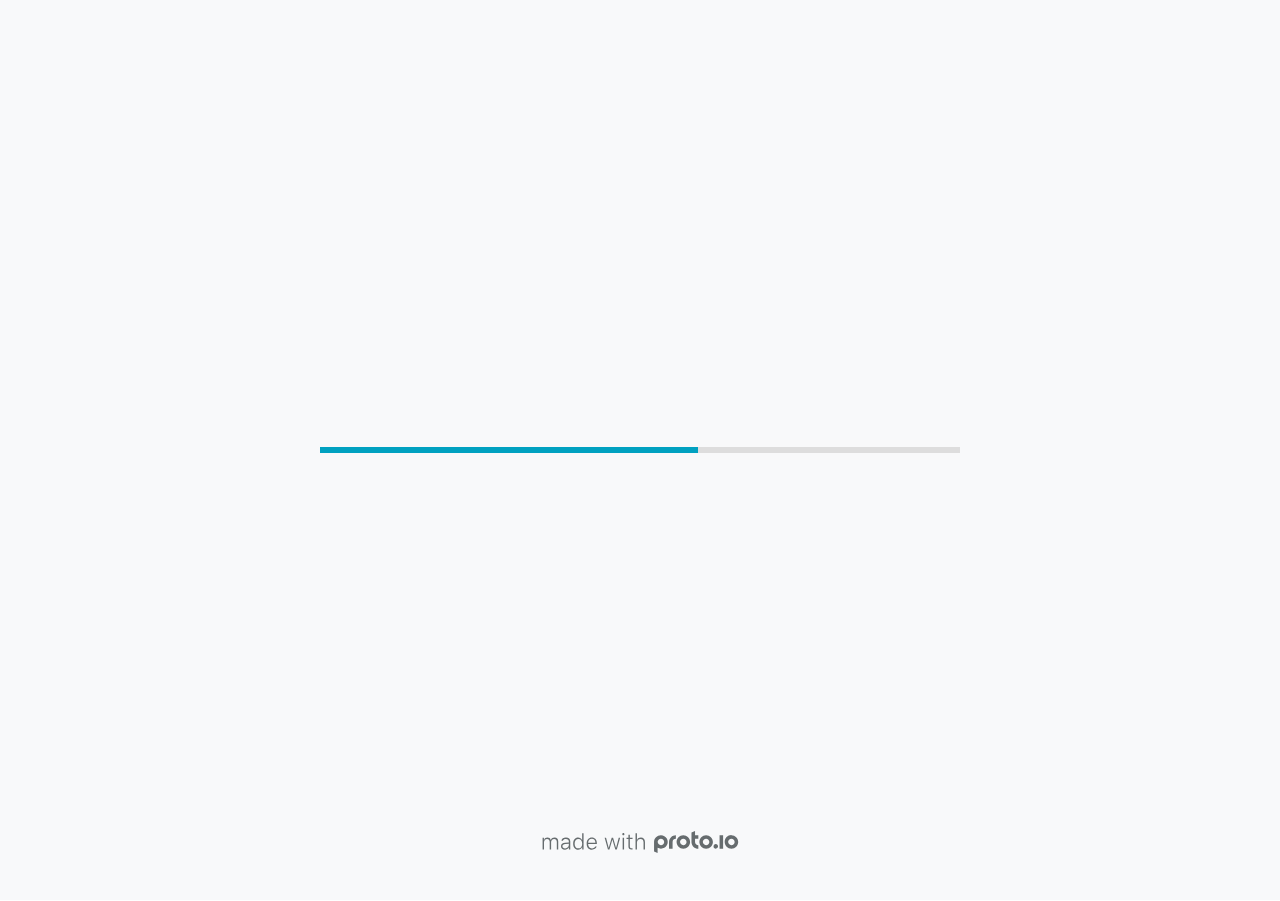
<file: files/hi-fi-prototype/index.html>
<!DOCTYPE HTML>
	<head>

		<meta charset="utf-8">

		<title>Cooking App - Proto.io</title>

		
			<meta name="HandheldFriendly" content="True">
			<meta name="MobileOptimized" content="414"> 

			
			
			
			<meta name="viewport" content="minimum-scale=1.00, maximum-scale=1.00, initial-scale=1.00, user-scalable=no, shrink-to-fit=no" />

			
				<meta name="apple-mobile-web-app-capable" content="yes" />
				<meta name="apple-mobile-web-app-status-bar-style" content="black-translucent" />
			

			<meta name="format-detection" content="telephone=no">


			

            
            <link rel="icon" sizes="192x192" href="./assets/branding/android-icon-hires.png">
            <link rel="icon" sizes="128x128" href="./assets/branding/android-icon.png">

            
            <link href="./assets/branding/apple-touch-icon-retina180.png" sizes="180x180" rel="apple-touch-icon">

            
            <link href="./assets/branding/apple-touch-icon-retina.png" sizes="114x114" rel="apple-touch-icon">

            
            <link href="./assets/branding/apple-touch-icon.png" sizes="57x57" rel="apple-touch-icon">

            
            <link href="./assets/branding/startup.png" media="(device-width: 320px)" rel="apple-touch-startup-image">

            
            <link href="./assets/branding/startup-retina.png" media="(device-width: 320px) and (device-height: 480px) and (-webkit-device-pixel-ratio: 2)" rel="apple-touch-startup-image">

            
            <link href="./assets/branding/startup-568.png" media="(device-width: 320px) and (device-height: 568px) and (-webkit-device-pixel-ratio: 2)" rel="apple-touch-startup-image">

            
            <link href="./assets/branding/startup-retina-6.png" media="(device-width: 375px) and (device-height: 667px) and (orientation: portrait) and (-webkit-device-pixel-ratio: 2)" rel="apple-touch-startup-image">

            
            <link href="./assets/branding/startup-retina-6plus.png" media="(device-width: 414px) and (device-height: 736px) and (orientation: portrait) and (-webkit-device-pixel-ratio: 3)" rel="apple-touch-startup-image">

            
            <link href="./assets/branding/startup-retina-6plus-landscape.png" media="(device-width: 414px) and (device-height: 736px) and (orientation: landscape) and (-webkit-device-pixel-ratio: 3)" rel="apple-touch-startup-image">

            
            <link href="./assets/branding/startup-ipad.png" media="(device-width: 768px) and (orientation: portrait)" rel="apple-touch-startup-image">

            
            <link href="./assets/branding/startup-ipad-landscape.png" media="(device-width: 768px) and (orientation: landscape)" rel="apple-touch-startup-image">

            
            <link href="./assets/branding/startup-ipad-retina.png" media="(device-width: 768px) and (orientation: portrait) and (-webkit-device-pixel-ratio: 2)" rel="apple-touch-startup-image">

            
            <link href="./assets/branding/startup-ipad-landscape-retina.png" media="(device-width: 768px) and (orientation: landscape) and (-webkit-device-pixel-ratio: 2)" rel="apple-touch-startup-image">

            
            <link href="./assets/branding/startup-ipad-pro.png" media="(device-width: 1024px) and (orientation: portrait) and (-webkit-device-pixel-ratio: 2)" rel="apple-touch-startup-image">

            
            <link href="./assets/branding/startup-ipad-pro-landscape.png" media="(device-width: 1024px) and (orientation: landscape) and (-webkit-device-pixel-ratio: 2)" rel="apple-touch-startup-image">

			<meta http-equiv="cleartype" content="on"> 


			 
		    <script type="text/javascript" src="./scripts/plugins/jquery/jquery.js"></script>

			
				<link rel="stylesheet" href="./stylesheets/player-export.css" />
				<script type="text/javascript" src="./scripts/player-export.js"></script>
			

			
			<script type="text/javascript" src="./libraries/common/components.js"></script> 
			<link type="text/css" rel="Stylesheet" href="./libraries/common/components.1.00.css" /> 

			
					<script type="text/javascript" src="./libraries/generic2/components.js"></script> 
					<link type="text/css" rel="Stylesheet" href="./libraries/generic2/components.1.00.css" /> 
				
					<script type="text/javascript" src="./libraries/ios7/components.js"></script> 
					<link type="text/css" rel="Stylesheet" href="./libraries/ios7/components.1.00.css" /> 
				
					<script type="text/javascript" src="./libraries/ios9/components.js"></script> 
					<link type="text/css" rel="Stylesheet" href="./libraries/ios9/components.1.00.css" /> 
				
					<script type="text/javascript" src="./libraries/material/components.js"></script> 
					<link type="text/css" rel="Stylesheet" href="./libraries/material/components.1.00.css" /> 
				
				<script type="text/javascript" src="./data/data.js"></script> 
			<script type="text/javascript" src="./webkitmask/maskimages.js"></script> 

		<style>
			body { width: 414px; height: 896px; }
			.landscape, .landscape .prx-page { min-height: 414px; }
			.portrait, .portrait .prx-page { min-height: 896px; }
		</style>

		<script type="text/javascript">

			prx.ver = '6.6.60.0';
			prx.url.account = 'https://zachcarothers.proto.io';
			prx.url.staticassets = 'https://gal.proto.io';
			prx.url.devices = 'https://dteyv52hbg2at.cloudfront.net/devices';
			prx.url.static = 'https://dteyv52hbg2at.cloudfront.net';
			prx.url.siteurl = 'proto.io';
			prx.url.crossmsg = 'https://zachcarothers.proto.io';

			prx.nodejsassetsserver = {};
			prx.nodejsassetsserver.host = ".proto.io";
			prx.nodejsassetsserver.subdomainprefix = "https://at";
			prx.nodejsassetsserver.maxsubdomains = "20";

			prx.device_library = 'ios9';
			prx.devices[prx.device] = {
				name: prx.device
				,defaultOrientation: 'portrait'
				,portrait_applies: 1 //new
				,portrait: [414,896]
				,landscape_applies: 1 //new
				,landscape: [896,414]
				,allow_orientation_change: 1 //new
				,statusbar_skin: 'default' // new
				,statusbarheightportrait: 0
				,statusbarheightlandscape: 0
				,navigationbar_skin: 'default' //new
				,navigationbarheightportrait: 0
				,navigationbarheightlandscape: 0
				,normalportrait: [414,896]
				,normallandscape: [896,414]
				,device_s3bucket: '6a9e70ba-0e0c-41f6-ab20-45aaf591e647'
				,dpr: '1.00'
				,deviceType: "iphonex"
                ,showiPhoneXNotch: true
                ,hasCustomSkinNotch: false
				,appleWatchRoundedCorners: false
				,scrollType: "default"
				,initialscale: 1.00
				,targetdensitydpi: "device-dpi"
			}

			prx.projectsettings.id = '536b564d-3ee9-4cb4-af87-a38a43fc01d4';
			prx.projectsettings.s3b = 'zachcarothers-1089676-proto';
			prx.projectsettings.account = 'zachcarothers';
			prx.projectsettings.statusbar = '0'; 
			prx.projectsettings.statusbarapplies = '0';
			prx.projectsettings.navigationbar = '0';
			prx.projectsettings.navigationbarapplies = '0';
			prx.projectsettings.initialpageid = -1;
			
			
			prx.projectsettings.flashactions = 1;
			prx.projectsettings.gatrackingcode = '';

			prx.export2html = '1' == true;
			prx.mobPlayer = 0;

			prx.user.country = 'US';

			prx.s3Links = []; 
			var sLinkedAssets = [];
			

			prx.csrf_token = '7D492EBFAAD3CB5FA4251703A98EE26C3BFA9855612BC310C57953513D7A7EC4';

            

            
                            prx.assetsAccessToken = "eyJ0eXAiOiJKV1QiLCJhbGciOiJIUzI1NiJ9.eyJkIjp7InVpZCI6Ii0xIiwicHJvamVjdF9pZCI6IjUzNmI1NjRkLTNlZTktNGNiNC1hZjg3LWEzOGE0M2ZjMDFkNCJ9LCJ2IjowLCJleHAiOjE2MDYzNzczNDAsImlhdCI6MTYwNjE5NzM0MH0.5fuaKxT_uo3wFMGs8ESWWv1WUQVDIkDULm7gmcCba6A";

			prx.iniPlayer.iniPreLoad();

		</script>
	</head>

	

			<body class="player device-cursor-touch mobile-device-true " " id="mbd" >

				
					<div id='iphoneX-notch-player'>
						<span class="iphoneX-notch-corners"></span>
					</div>
				
				<div id="window-wrapper">
					<div id="dragarea"></div>
					<div id="statusbar"></div>
					<div id="underlay" style=""></div>

					<div class="prx-page" data-role="page" id="p-1" data-id="1"></div>
					
								<div class="prx-page" data-role="page" id="p-2" data-id="2"></div>
							
								<div class="prx-page" data-role="page" id="p-3" data-id="3"></div>
							
								<div class="prx-page" data-role="page" id="p-4" data-id="4"></div>
							
								<div class="prx-page" data-role="page" id="p-5" data-id="5"></div>
							
								<div class="prx-page" data-role="page" id="p-6" data-id="6"></div>
							
								<div class="prx-page" data-role="page" id="p-7" data-id="7"></div>
							
								<div class="prx-page" data-role="page" id="p-8" data-id="8"></div>
							
					<div id="navigationbar"></div>
					<div id="overlay"></div>
					<div id="trash"></div>
					<div id="quick-audios"></div>
				</div>

				 
			<div id="loader-wrapper">
				
				<div class="progress">
					<div class="progress-bar"></div>
				</div>
				<div id="poweredby"></div>
			</div>
			


			</body>
		

</html>
</file>
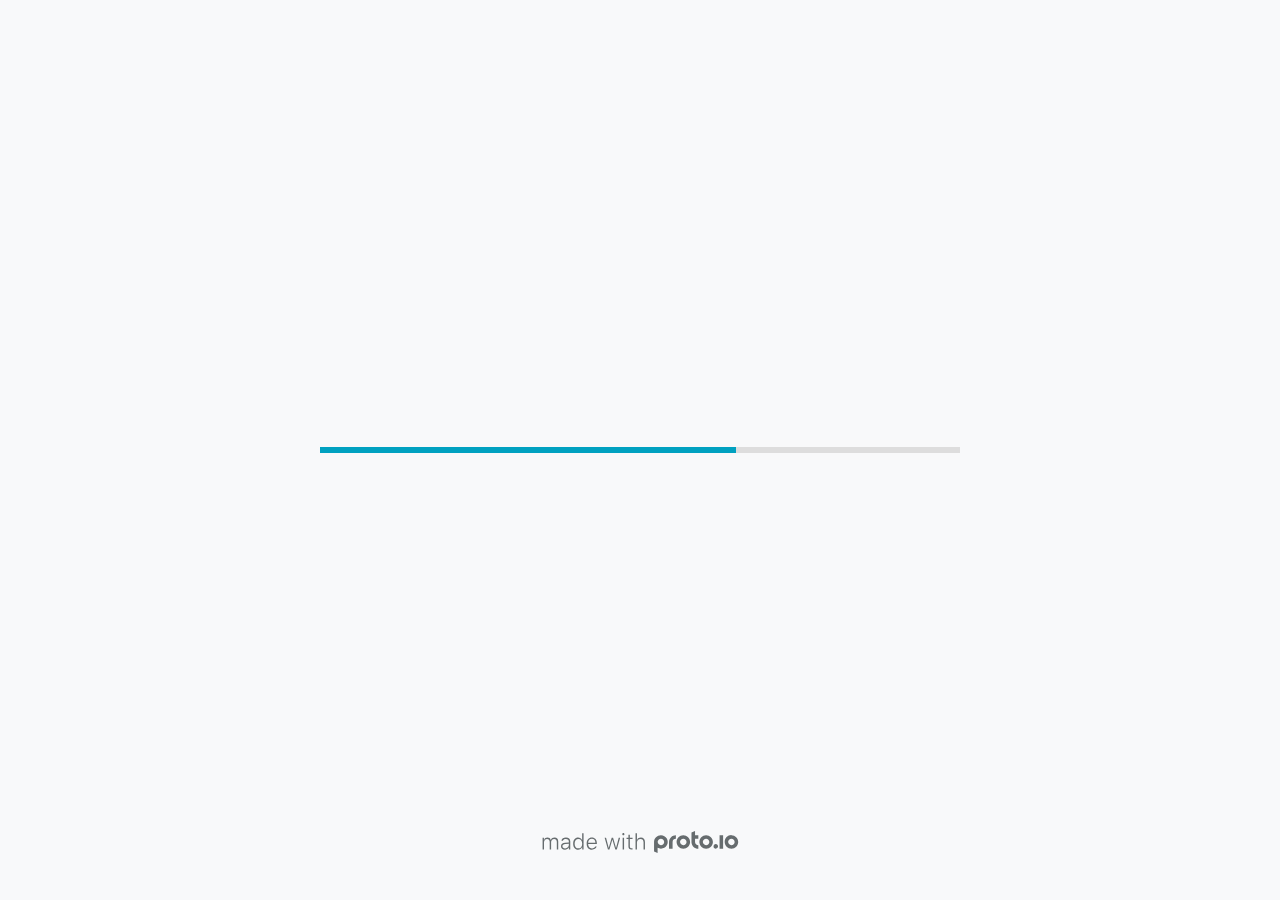
<file: files/low-fi-prototype/index.html>
<!DOCTYPE HTML>
	<head>

		<meta charset="utf-8">

		<title>Cooking App - Proto.io</title>

		
			<meta name="HandheldFriendly" content="True">
			<meta name="MobileOptimized" content="414"> 

			
			
			
			<meta name="viewport" content="minimum-scale=1.00, maximum-scale=1.00, initial-scale=1.00, user-scalable=no, shrink-to-fit=no" />

			
				<meta name="apple-mobile-web-app-capable" content="yes" />
				<meta name="apple-mobile-web-app-status-bar-style" content="black-translucent" />
			

			<meta name="format-detection" content="telephone=no">


			

            
            <link rel="icon" sizes="192x192" href="./assets/branding/android-icon-hires.png">
            <link rel="icon" sizes="128x128" href="./assets/branding/android-icon.png">

            
            <link href="./assets/branding/apple-touch-icon-retina180.png" sizes="180x180" rel="apple-touch-icon">

            
            <link href="./assets/branding/apple-touch-icon-retina.png" sizes="114x114" rel="apple-touch-icon">

            
            <link href="./assets/branding/apple-touch-icon.png" sizes="57x57" rel="apple-touch-icon">

            
            <link href="./assets/branding/startup.png" media="(device-width: 320px)" rel="apple-touch-startup-image">

            
            <link href="./assets/branding/startup-retina.png" media="(device-width: 320px) and (device-height: 480px) and (-webkit-device-pixel-ratio: 2)" rel="apple-touch-startup-image">

            
            <link href="./assets/branding/startup-568.png" media="(device-width: 320px) and (device-height: 568px) and (-webkit-device-pixel-ratio: 2)" rel="apple-touch-startup-image">

            
            <link href="./assets/branding/startup-retina-6.png" media="(device-width: 375px) and (device-height: 667px) and (orientation: portrait) and (-webkit-device-pixel-ratio: 2)" rel="apple-touch-startup-image">

            
            <link href="./assets/branding/startup-retina-6plus.png" media="(device-width: 414px) and (device-height: 736px) and (orientation: portrait) and (-webkit-device-pixel-ratio: 3)" rel="apple-touch-startup-image">

            
            <link href="./assets/branding/startup-retina-6plus-landscape.png" media="(device-width: 414px) and (device-height: 736px) and (orientation: landscape) and (-webkit-device-pixel-ratio: 3)" rel="apple-touch-startup-image">

            
            <link href="./assets/branding/startup-ipad.png" media="(device-width: 768px) and (orientation: portrait)" rel="apple-touch-startup-image">

            
            <link href="./assets/branding/startup-ipad-landscape.png" media="(device-width: 768px) and (orientation: landscape)" rel="apple-touch-startup-image">

            
            <link href="./assets/branding/startup-ipad-retina.png" media="(device-width: 768px) and (orientation: portrait) and (-webkit-device-pixel-ratio: 2)" rel="apple-touch-startup-image">

            
            <link href="./assets/branding/startup-ipad-landscape-retina.png" media="(device-width: 768px) and (orientation: landscape) and (-webkit-device-pixel-ratio: 2)" rel="apple-touch-startup-image">

            
            <link href="./assets/branding/startup-ipad-pro.png" media="(device-width: 1024px) and (orientation: portrait) and (-webkit-device-pixel-ratio: 2)" rel="apple-touch-startup-image">

            
            <link href="./assets/branding/startup-ipad-pro-landscape.png" media="(device-width: 1024px) and (orientation: landscape) and (-webkit-device-pixel-ratio: 2)" rel="apple-touch-startup-image">

			<meta http-equiv="cleartype" content="on"> 


			 
		    <script type="text/javascript" src="./scripts/plugins/jquery/jquery.js"></script>

			
				<link rel="stylesheet" href="./stylesheets/player-export.css" />
				<script type="text/javascript" src="./scripts/player-export.js"></script>
			

			
			<script type="text/javascript" src="./libraries/common/components.js"></script> 
			<link type="text/css" rel="Stylesheet" href="./libraries/common/components.1.00.css" /> 

			
					<script type="text/javascript" src="./libraries/generic2/components.js"></script> 
					<link type="text/css" rel="Stylesheet" href="./libraries/generic2/components.1.00.css" /> 
				
					<script type="text/javascript" src="./libraries/ios7/components.js"></script> 
					<link type="text/css" rel="Stylesheet" href="./libraries/ios7/components.1.00.css" /> 
				
					<script type="text/javascript" src="./libraries/ios9/components.js"></script> 
					<link type="text/css" rel="Stylesheet" href="./libraries/ios9/components.1.00.css" /> 
				
					<script type="text/javascript" src="./libraries/material/components.js"></script> 
					<link type="text/css" rel="Stylesheet" href="./libraries/material/components.1.00.css" /> 
				
				<script type="text/javascript" src="./data/data.js"></script> 
			<script type="text/javascript" src="./webkitmask/maskimages.js"></script> 

		<style>
			body { width: 414px; height: 896px; }
			.landscape, .landscape .prx-page { min-height: 414px; }
			.portrait, .portrait .prx-page { min-height: 896px; }
		</style>

		<script type="text/javascript">

			prx.ver = '6.6.59.0';
			prx.url.account = 'https://zachcarothers.proto.io';
			prx.url.staticassets = 'https://gal.proto.io';
			prx.url.devices = 'https://dteyv52hbg2at.cloudfront.net/devices';
			prx.url.static = 'https://dteyv52hbg2at.cloudfront.net';
			prx.url.siteurl = 'proto.io';
			prx.url.crossmsg = 'https://zachcarothers.proto.io';

			prx.nodejsassetsserver = {};
			prx.nodejsassetsserver.host = ".proto.io";
			prx.nodejsassetsserver.subdomainprefix = "https://at";
			prx.nodejsassetsserver.maxsubdomains = "20";

			prx.device_library = 'ios9';
			prx.devices[prx.device] = {
				name: prx.device
				,defaultOrientation: 'portrait'
				,portrait_applies: 1 //new
				,portrait: [414,896]
				,landscape_applies: 1 //new
				,landscape: [896,414]
				,allow_orientation_change: 1 //new
				,statusbar_skin: 'default' // new
				,statusbarheightportrait: 0
				,statusbarheightlandscape: 0
				,navigationbar_skin: 'default' //new
				,navigationbarheightportrait: 0
				,navigationbarheightlandscape: 0
				,normalportrait: [414,896]
				,normallandscape: [896,414]
				,device_s3bucket: '6a9e70ba-0e0c-41f6-ab20-45aaf591e647'
				,dpr: '1.00'
				,deviceType: "iphonex"
                ,showiPhoneXNotch: true
                ,hasCustomSkinNotch: false
				,appleWatchRoundedCorners: false
				,scrollType: "default"
				,initialscale: 1.00
				,targetdensitydpi: "device-dpi"
			}

			prx.projectsettings.id = '536b564d-3ee9-4cb4-af87-a38a43fc01d4';
			prx.projectsettings.s3b = 'zachcarothers-1089676-proto';
			prx.projectsettings.account = 'zachcarothers';
			prx.projectsettings.statusbar = '0'; 
			prx.projectsettings.statusbarapplies = '0';
			prx.projectsettings.navigationbar = '0';
			prx.projectsettings.navigationbarapplies = '0';
			prx.projectsettings.initialpageid = -1;
			
			
			prx.projectsettings.flashactions = 1;
			prx.projectsettings.gatrackingcode = '';

			prx.export2html = '1' == true;
			prx.mobPlayer = 0;

			prx.user.country = 'US';

			prx.s3Links = []; 
			var sLinkedAssets = [];
			

			prx.csrf_token = '7A270262B743F676E838338100730FE1763CC94AC19BED1BDC61914F8303BD17';

            

            
                            prx.assetsAccessToken = "eyJ0eXAiOiJKV1QiLCJhbGciOiJIUzI1NiJ9.eyJkIjp7InVpZCI6Ii0xIiwicHJvamVjdF9pZCI6IjUzNmI1NjRkLTNlZTktNGNiNC1hZjg3LWEzOGE0M2ZjMDFkNCJ9LCJ2IjowLCJleHAiOjE2MDUwNzU4MzEsImlhdCI6MTYwNDg5NTgzMX0.4zbRauQadwecqg43U-SH3kg8zLAXtTA7afKGfROYetM";

			prx.iniPlayer.iniPreLoad();

		</script>
	</head>

	

			<body class="player device-cursor-touch mobile-device-true " " id="mbd" >

				
					<div id='iphoneX-notch-player'>
						<span class="iphoneX-notch-corners"></span>
					</div>
				
				<div id="window-wrapper">
					<div id="dragarea"></div>
					<div id="statusbar"></div>
					<div id="underlay" style=""></div>

					<div class="prx-page" data-role="page" id="p-1" data-id="1"></div>
					
								<div class="prx-page" data-role="page" id="p-2" data-id="2"></div>
							
								<div class="prx-page" data-role="page" id="p-3" data-id="3"></div>
							
								<div class="prx-page" data-role="page" id="p-4" data-id="4"></div>
							
								<div class="prx-page" data-role="page" id="p-5" data-id="5"></div>
							
								<div class="prx-page" data-role="page" id="p-6" data-id="6"></div>
							
								<div class="prx-page" data-role="page" id="p-7" data-id="7"></div>
							
								<div class="prx-page" data-role="page" id="p-8" data-id="8"></div>
							
					<div id="navigationbar"></div>
					<div id="overlay"></div>
					<div id="trash"></div>
					<div id="quick-audios"></div>
				</div>

				 
			<div id="loader-wrapper">
				
				<div class="progress">
					<div class="progress-bar"></div>
				</div>
				<div id="poweredby"></div>
			</div>
			


			</body>
		

</html>
</file>
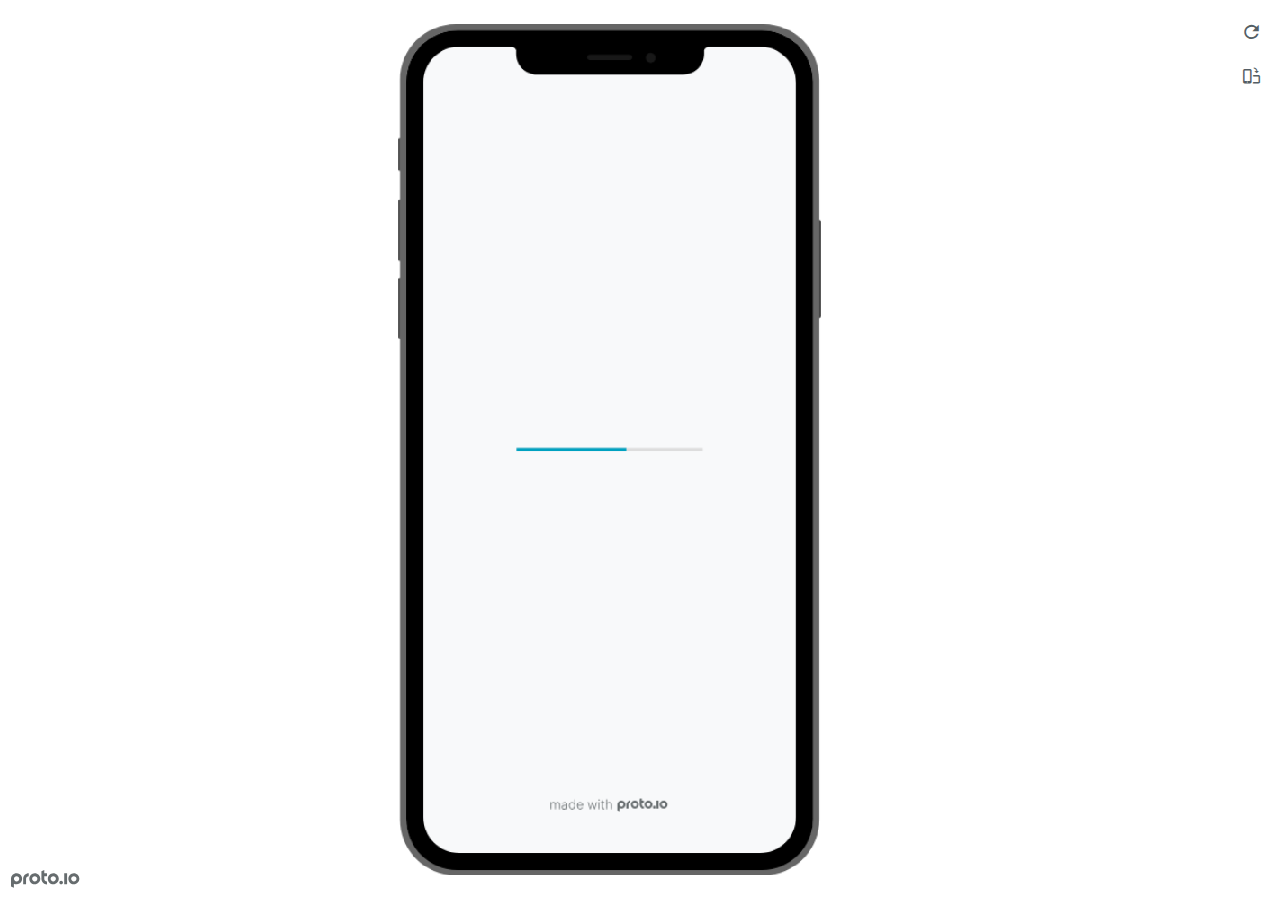
<file: files/hi-fi-prototype/frame.html>
<!DOCTYPE HTML>
    <head>
    <meta charset="utf-8">

    <title>Cooking App - Proto.io player</title>

    

			<link type="text/css" rel="stylesheet" href="./stylesheets/preview-export-min.css">
			<script type="text/javascript" src="./scripts/preview-export-min.js"></script>

		

    <script type="text/javascript">
        var prx = window.prx || {};
        prx.orientation = 'portrait';
        prx.orientations = {};
        prx.orientations.portrait = 1;
        prx.orientations.landscape = 1;
        prx.project = {};
        prx.project.id = '536b564d-3ee9-4cb4-af87-a38a43fc01d4';
        prx.project.title = 'Cooking App';
        prx.project.version = 0;
        prx.project.livepreview = 0;
        prx.project.account = "zachcarothers";
        prx.activePage = {};
        prx.usercountry = "us";
        
            prx.user = false;
        
        prx.skin = 'apple-phone-iphoneX-1';
        prx.ver = '6.6.60.0';
        //prx.flashactions = 1;
		prx.flashactions = 1; //we are not using the DB value anymore

        prx.nodejsassetsserver = {};
        prx.nodejsassetsserver.host = ".proto.io";
        prx.nodejsassetsserver.subdomainprefix = "https://at";
        prx.nodejsassetsserver.maxsubdomains = "20";
        prx.account = "zachcarothers";
        prx.browserShowScreenshots = 'true';
        prx.url.crossmsg = 'https://zachcarothers.proto.io';
        prx.playerUrl = 'https://zachcarothers.proto.io/player/';
        prx.spaces = false;
        prx.csrf_token = 'D3936B40007E8432AFA735F7F8C3AF975F3B20FD12A37D4F46BC6C9AAAD56733';

        
    </script>

    

</head>


<body style="background-color:#FFFFFF">

    

    <div class="page-sidebar">
        
        <div class="sidebar-action-buttons">

            
                <span class="header-action-button player-icon-reload embed-icon-reload" id="refresh-preview">
                    <span class="tooltip">Refresh preview</span>
                </span>
                
                    <span  class="header-action-button player-icon-rotate embed-icon-rotate" id="change-orientation">
                        <span class="tooltip">Change orientation</span>
                    </span>
                

        </div>

    </div>

    <div id="maincontent" class="portrait">

        <div id="shortcut-pressed-outer">
            <div id="shortcut-pressed"></div>
        </div>
        

			<div class="frame_generic">
				
				<div class="body_generic skin_apple-phone-iphoneX-1 skin-wrapper skin-os-apple skin-device-phone skin-model-iphoneX skin-size-1 skin-color-black skin-orientation-portrait skin-dimensions-414-896">

					<div class="buttons top"></div>
					<div class="detail-top"></div>
					<div class="web-search"></div>
					<div class="buttons left"></div>

					<div class="body_generic_inner">
						
						<iframe id="pio-playerframe" src="index.html" scrolling="NO" style="width: 414px; height: 896px;" webkitAllowFullScreen mozallowfullscreen allowFullScreen allowvr allow="autoplay"></iframe>
						
                                <script type="text/javascript">
                                    // remove parameter from address bar immediately if no changes
                                    let url = new URL(window.location.href);
                                    url.searchParams.delete('hc');
									url.searchParams.delete('ap');
                                    window.history.replaceState({}, document.title, url.toString());
                                </script>
                            
					</div>

					<div class="buttons right"></div>
					<div class="detail-bottom"></div>
				</div>
				
			</div>
		
    </div>

    

    
            <div id="branding"></div>
        
</body>


<script type="text/javascript">
    
</script>
</html>
</file>
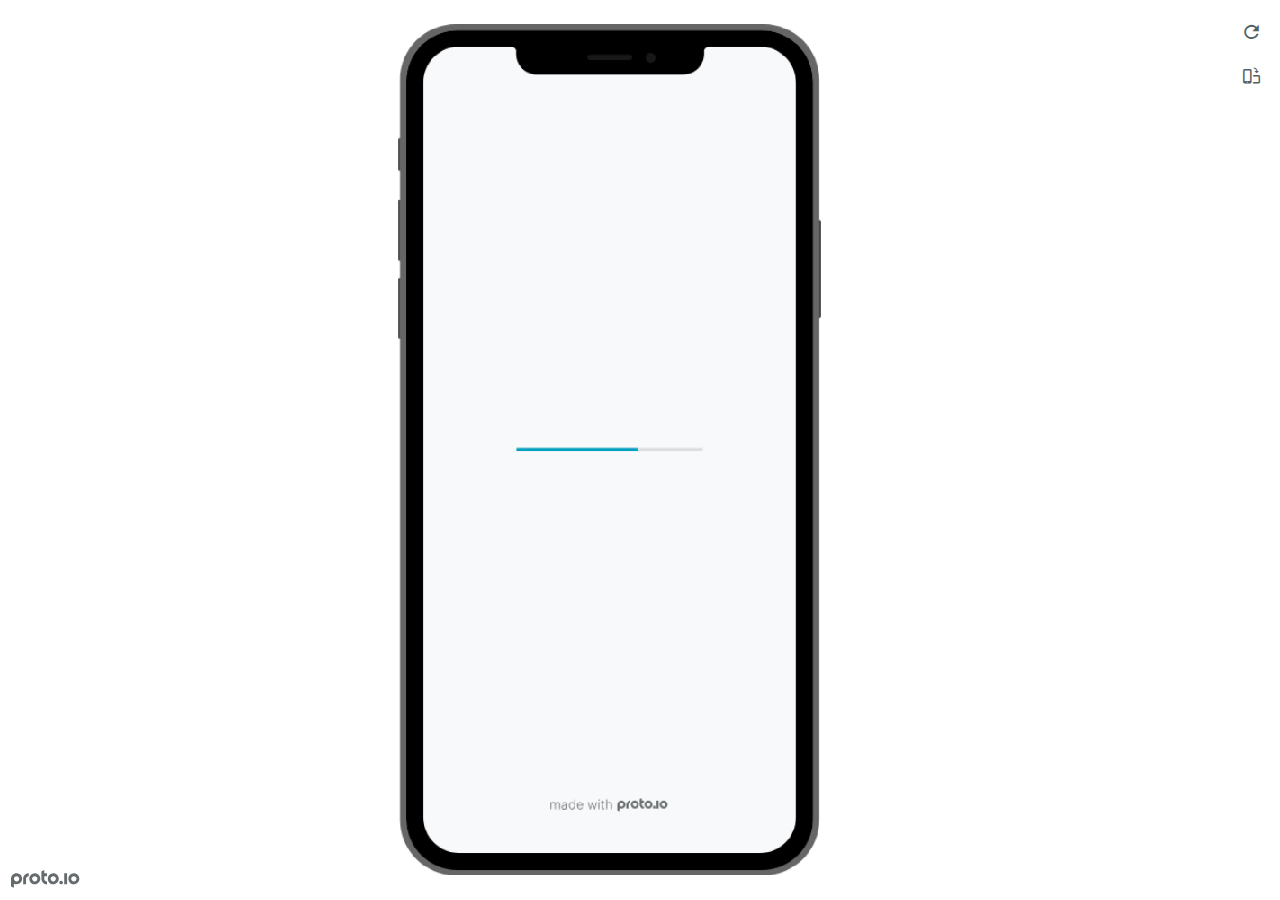
<file: files/low-fi-prototype/frame.html>
<!DOCTYPE HTML>
    <head>
    <meta charset="utf-8">

    <title>Cooking App - Proto.io player</title>

    

			<link type="text/css" rel="stylesheet" href="./stylesheets/preview-export-min.css">
			<script type="text/javascript" src="./scripts/preview-export-min.js"></script>

		

    <script type="text/javascript">
        var prx = window.prx || {};
        prx.orientation = 'portrait';
        prx.orientations = {};
        prx.orientations.portrait = 1;
        prx.orientations.landscape = 1;
        prx.project = {};
        prx.project.id = '536b564d-3ee9-4cb4-af87-a38a43fc01d4';
        prx.project.title = 'Cooking App';
        prx.project.version = 0;
        prx.project.livepreview = 0;
        prx.project.account = "zachcarothers";
        prx.activePage = {};
        prx.usercountry = "us";
        
            prx.user = false;
        
        prx.skin = 'apple-phone-iphoneX-1';
        prx.ver = '6.6.59.0';
        //prx.flashactions = 1;
		prx.flashactions = 1; //we are not using the DB value anymore

        prx.nodejsassetsserver = {};
        prx.nodejsassetsserver.host = ".proto.io";
        prx.nodejsassetsserver.subdomainprefix = "https://at";
        prx.nodejsassetsserver.maxsubdomains = "20";
        prx.account = "zachcarothers";
        prx.browserShowScreenshots = 'true';
        prx.url.crossmsg = 'https://zachcarothers.proto.io';
        prx.playerUrl = 'https://zachcarothers.proto.io/player/';
        prx.spaces = false;
        prx.csrf_token = '09575EA3A04189E28C39CE9BE25610F99D72EE25ECD33B063205A1057721141F';

        
    </script>

    

</head>


<body style="background-color:#FFFFFF">

    

    <div class="page-sidebar">
        
        <div class="sidebar-action-buttons">

            
                <span class="header-action-button player-icon-reload embed-icon-reload" id="refresh-preview">
                    <span class="tooltip">Refresh preview</span>
                </span>
                
                    <span  class="header-action-button player-icon-rotate embed-icon-rotate" id="change-orientation">
                        <span class="tooltip">Change orientation</span>
                    </span>
                

        </div>

    </div>

    <div id="maincontent" class="portrait">

        <div id="shortcut-pressed-outer">
            <div id="shortcut-pressed"></div>
        </div>
        

			<div class="frame_generic">
				
				<div class="body_generic skin_apple-phone-iphoneX-1 skin-wrapper skin-os-apple skin-device-phone skin-model-iphoneX skin-size-1 skin-color-black skin-orientation-portrait skin-dimensions-414-896">

					<div class="buttons top"></div>
					<div class="detail-top"></div>
					<div class="web-search"></div>
					<div class="buttons left"></div>

					<div class="body_generic_inner">
						
						<iframe id="pio-playerframe" src="index.html" scrolling="NO" style="width: 414px; height: 896px;" webkitAllowFullScreen mozallowfullscreen allowFullScreen allowvr allow="autoplay"></iframe>
						
                                <script type="text/javascript">
                                    // remove parameter from address bar immediately if no changes
                                    let url = new URL(window.location.href);
                                    url.searchParams.delete('hc');
									url.searchParams.delete('ap');
                                    window.history.replaceState({}, document.title, url.toString());
                                </script>
                            
					</div>

					<div class="buttons right"></div>
					<div class="detail-bottom"></div>
				</div>
				
			</div>
		
    </div>

    

    
            <div id="branding"></div>
        
</body>


<script type="text/javascript">
    
</script>
</html>
</file>
<file: files/hi-fi-prototype/stylesheets/player-export.css>
/*!
 * 
 *                                                                       
 *                              ::;;;;                                   
 *    ::,,,,::    ::,,  ,,,,::::::11ii::,,::,,,,::      ::::,,::,,,,::   
 *  ,,111111ii,,::1111::111111ii::111111::111111ii,,    ii11,,ii111111,, 
 *  11ii::;;11;;ii11::iiii::;;11;;11ii::ii11::::11ii    ii11;;11;;::ii11 
 *  11;;  ::11ii11;;::11ii  ::11ii11ii,,iiii..  iiii    ii11;;11::  ;;11 
 *  1111;;ii11;;11;;,,ii11::ii11;;ii11;;;;11;;;;11;;;;;;ii11::11ii;;11ii 
 *  11111111;;::11;;  ::ii1111;;  ::ii11::ii1111ii::11ii;;11,,;;1111ii:: 
 *  11;;,,::  ,,::,,      ::,,        ::::  ::::    ,,,,::::    ::,,     
 *  ;;;;                                                                 
 *                                                                       
 *  Build: 11/11/2020, 10:54:08 AM
 */

/*!
 * Waves v0.5.5
 * http://fian.my.id/Waves
 *
 * Copyright 2014 Alfiana E. Sibuea and other contributors
 * Released under the MIT license
 * https://github.com/fians/Waves/blob/master/LICENSE
 */.mask-inner{position:relative;background-size:100% 100%;background-repeat:no-repeat}.mask-inner .mask-inner{transform:none!important}.mask-border .mborder,.mask-filter{height:100%;width:100%}.mask-border .mborder{border:1px solid hsla(0,0%,100%,.8);position:absolute;pointer-events:none}.mask-border .area-border{border:1px solid #00a1c0;left:0;top:0;position:absolute;transform-origin:0 0;box-sizing:border-box}.mask-border .mask-radius{width:100%;height:100%;overflow:hidden;position:absolute}.mask-border .mask-radius .mask-radius-border{position:relative;width:100%;height:100%;border:1px solid hsla(0,0%,100%,.8)}.mask-border.hide-handles .prx-resizable-handle{opacity:0;pointer-events:none!important}.mask-border.hide-handles .area-border{border:1px dashed #b4bcbf}.mask-wrapper{overflow:hidden;height:100%;pointer-events:none}.mask-wrapper.borderPos-inside{box-sizing:border-box}.mask-wrapper.borderPos-outside{width:100%;height:100%}.mask-wrapper.borderPos-outside .mask-inner{box-sizing:content-box}.mask-edit-mode-handles{pointer-events:none}.mask-edit-mode-handles.hide-handles .prx-resizable-handle,.mask-edit-mode-handles.hide-handles .prx-rotate-handle{opacity:0;pointer-events:none!important}.mask-edit-mode-handles.hide-handles .xborder{border-color:#b4bcbf!important}abbr,address,article,aside,audio,b,blockquote,body,caption,cite,code,dd,del,dfn,div,dl,dt,em,fieldset,figure,footer,form,h1,h2,h3,h4,h5,h6,header,hgroup,html,i,iframe,img,ins,kbd,label,legend,li,mark,menu,nav,object,ol,p,pre,q,samp,section,small,span,strong,sub,sup,table,tbody,td,tfoot,th,thead,time,tr,ul,var,video{margin:0;padding:0;border:0;outline:0;font-size:100%;background:transparent}article,aside,details,figcaption,figure,footer,header,hgroup,nav,section{display:block}audio,canvas,video{display:inline-block;*display:inline;*zoom:1}[hidden],audio:not([controls]){display:none}html{font-size:100%;-webkit-text-size-adjust:100%;-ms-text-size-adjust:100%}body{margin:0;font-size:13px}body,button,input,select,textarea{font-family:sans-serif;color:#222}a{color:#00e}a:visited{color:#551a8b}a:hover{color:#06e}a:focus{outline:thin dotted}a:active,a:hover{outline:0}abbr[title]{border-bottom:1px dotted}b,strong{font-weight:700}blockquote{margin:1em 40px}dfn{font-style:italic}hr{display:block;height:1px;border:0;border-top:1px solid #ccc;margin:1em 0;padding:0}ins{background:#ff9;text-decoration:none}ins,mark{color:#000}mark{background:#ff0;font-style:italic;font-weight:700}code,kbd,pre,samp{font-family:monospace,serif;_font-family:courier new,monospace;font-size:1em}pre{white-space:pre;white-space:pre-wrap;word-wrap:break-word}q{quotes:none}q:after,q:before{content:"";content:none}small{font-size:85%}sub,sup{font-size:75%;line-height:0;position:relative;vertical-align:baseline}sup{top:-.5em}sub{bottom:-.25em}ol,ul{margin:1em 0;padding:0 0 0 40px}dd{margin:0 0 0 40px}nav ol,nav ul{list-style:none;list-style-image:none;margin:0;padding:0}img{border:0;-ms-interpolation-mode:bicubic}svg:not(:root){overflow:hidden}figure,form{margin:0}fieldset{margin:0}fieldset,legend{border:0;padding:0}legend{*margin-left:-7px}button,input,select,textarea{font-size:100%;margin:0;vertical-align:baseline;*vertical-align:middle}button,input{line-height:normal;*overflow:visible}table button,table input{*overflow:auto}[role=button],button,input[type=button],input[type=reset],input[type=submit]{-webkit-appearance:button}input[type=checkbox],input[type=radio]{box-sizing:border-box;padding:0}input[type=search]{-webkit-appearance:textfield;-moz-box-sizing:content-box;-webkit-box-sizing:content-box;box-sizing:content-box}input[type=search]::-webkit-search-decoration{-webkit-appearance:none}button::-moz-focus-inner{border:0;padding:0}textarea{overflow:auto;vertical-align:top;resize:vertical}input:invalid,textarea:invalid{background-color:#f0dddd}table{border-collapse:collapse;border-spacing:0}td{vertical-align:top}.nocallout{-webkit-touch-callout:none}textarea[contenteditable]{-webkit-appearance:none}.gifhidden{position:absolute;left:-100%}.ir{display:block;border:0;text-indent:-999em;overflow:hidden;background-color:transparent;background-repeat:no-repeat;text-align:left;direction:ltr}.ir br{display:none}.hidden{display:none!important;visibility:hidden}.visuallyhidden{border:0;clip:rect(0 0 0 0);height:1px;margin:-1px;overflow:hidden;padding:0;position:absolute;width:1px}.visuallyhidden.focusable:active,.visuallyhidden.focusable:focus{clip:auto;height:auto;margin:0;overflow:visible;position:static;width:auto}.invisible{visibility:hidden}.clearfix:after,.clearfix:before{content:"";display:table}.clearfix:after{clear:both}.clearfix{*zoom:1}@media print{*{background:transparent!important;color:#000!important;text-shadow:none!important;filter:none!important;-ms-filter:none!important}a,a:visited{text-decoration:underline}a[href]:after{content:" (" attr(href) ")"}abbr[title]:after{content:" (" attr(title) ")"}.ir a:after,a[href^="#"]:after,a[href^="javascript:"]:after{content:""}blockquote,pre{border:1px solid #999;page-break-inside:avoid}thead{display:table-header-group}img,tr{page-break-inside:avoid}img{max-width:100%!important}@page{margin:.5cm}h2,h3,p{orphans:3;widows:3}h2,h3{page-break-after:avoid}}#eval-iframe{display:none}body{-webkit-appearance:none;-webkit-box-flex:1;-webkit-touch-callout:none;-webkit-tap-highlight-color:rgba(0,0,0,0)}*{-webkit-user-select:none;-khtml-user-select:none;-moz-user-select:-moz-none;-o-user-select:none;user-select:none}input,textarea{-webkit-user-select:text;-khtml-user-select:text;-moz-user-select:text;-o-user-select:text;user-select:text}#dragarea{font-family:Helvetica,Arial,sans-serif;text-align:left}.text{height:95%;overflow:auto}.wrap{overflow:hidden}.pos,.spos{position:absolute}.action-highlight{position:absolute;top:0;left:0;height:100%;width:100%;background:rgba(255,255,0,.5);background:rgba(64,208,255,.3);opacity:0;pointer-events:none;-webkit-transition:opacity .2s ease-in;transition:opacity .2s ease-in;border:2px solid #40c8f4;padding:3px;box-sizing:border-box}.action-highlight-simple-visible,.action-highlight-visible{opacity:1}#appModeNote{background-color:#333;border-top:5px solid #000;bottom:0;color:#f0f0f0;display:none;font-family:helvetica;left:0;padding:10px 0;position:fixed;text-align:center;width:100%}#appModeNote em{display:block;font-size:20px;font-weight:700;line-height:26px}#appModeNote span{display:block;font-size:14px;line-height:20px}.hidden{display:none}.prx-page.loadedFrom{display:block}.prx-page.loadedTo{z-index:999999}.prx-page.loadedTo-1{z-index:10000000}.prx-page.loadedTo-2{z-index:10000001}.prx-page.loadedTo-3{z-index:10000002}.prx-page.loadedTo-4{z-index:10000003}.prx-page.loadedTo-5{z-index:10000004}.prx-page.loadedTo-6{z-index:10000005}.prx-page.loadedTo-7{z-index:10000006}.prx-page.loadedTo-8{z-index:10000007}.prx-page.loadedTo-9{z-index:10000008}.prx-page.loadedTo-10{z-index:10000009}.prx-page.loadedTo-11{z-index:10000010}.prx-page.loadedTo-12{z-index:10000011}.prx-page.loadedTo-13{z-index:10000012}.prx-page.loadedTo-14{z-index:10000013}.prx-page.loadedTo-15{z-index:10000014}.prx-page.loadedTo-16{z-index:10000015}.prx-page.loadedTo-17{z-index:10000016}.prx-page.loadedTo-18{z-index:10000017}.prx-page.loadedTo-19{z-index:10000018}.prx-page.loadedTo-20{z-index:10000019}.prx-page.loadedTo-21{z-index:10000020}.prx-page.loadedTo-22{z-index:10000021}.prx-page.loadedTo-23{z-index:10000022}.prx-page.loadedTo-24{z-index:10000023}.prx-page.loadedTo-25{z-index:10000024}.prx-page.loadedTo-26{z-index:10000025}.prx-page.loadedTo-27{z-index:10000026}.prx-page.loadedTo-28{z-index:10000027}.prx-page.loadedTo-29{z-index:10000028}.prx-page.loadedTo-30{z-index:10000029}#navigationbar,#statusbar{background:transparent 0 0;display:block;width:100%;border:0;top:0;position:fixed;z-index:1}#loader-wrapper{background:#f8f9fa;height:100%;left:0;position:fixed;top:0;width:100%;z-index:99999;font-size:11px}#loader-wrapper .progress{position:absolute;top:50%;left:50%;transform:translate(-50%,-50%);-ms-transform:translate(-50%,-50%);-webkit-transform:translate(-50%,-50%);width:50%;height:4px;background-color:#ddd}#loader-wrapper .progress-bar{position:relative;width:0;height:4px;-webkit-transition:.4s linear;-moz-transition:.4s linear;-o-transition:.4s linear;transition:.4s linear;-webkit-transition-property:width,background-color;-moz-transition-property:width,background-color;-o-transition-property:width,background-color;transition-property:width,background-color}#loader-wrapper .progress-bar:before,.progress-bar:after{content:"";position:absolute;top:0;left:0;right:0}#loader-wrapper .progress-bar:before{bottom:0;background-color:#ddd}#loader-wrapper .progress-bar:after{z-index:2;bottom:0;background:#00a1c0}#loader-wrapper #app-icon{position:absolute;top:50%;left:50%;transform:translate(-50%,-150%);-ms-transform:translate(-50%,-150%);-webkit-transform:translate(-50%,-150%);width:114px;height:114px}#loader-wrapper #poweredby{position:absolute;bottom:5%;left:50%;transform:translate(-50%);-ms-transform:translate(-50%);-webkit-transform:translate(-50%);width:100%;height:16px;background-image:url(/images/player/player-logo.svg);background-repeat:no-repeat;background-position:top;background-size:auto 200%;z-index:99999}body{-moz-transition:opacity .3s linear;-o-transition:opacity .3s linear;-webkit-transition:opacity .3s linear;transition:opacity .3s linear}.reloading{background:#fff!important;opacity:0}@media (min-width:481px) and (max-width:1079px){#loader-wrapper .progress,#loader-wrapper .progress-bar{height:4px}}@media (min-width:1080px){#loader-wrapper #poweredby{height:24px}#loader-wrapper .progress,#loader-wrapper .progress-bar{height:6px}}@media (width:1280px) and (height:768px){#loader-wrapper .progress,#loader-wrapper .progress-bar{height:2px}}.pointer-events-none{pointer-events:none!important}body .prx-page{-webkit-trans1form:translate3d(0,0,0)}.prx-page .type-symbol .box{-w1ebkit-transform:translateZ(0)}html{background:transparent}body{background:#fff;overflow:hidden}body.mobile-device-true *{-webkit-text-size-adjust:100%}body.mobile-device-false *{-webkit-text-size-adjust:initial}#window-wrapper{width:100%;height:100%;overflow:hidden;position:relative}#dragarea{background:transparent;display:none}#overlay,#quick-audios,#trash,#underlay{position:absolute;top:0;left:0}#quick-audios,#trash{display:none}.visible{display:block!important}.iScrollHorizontalScrollbar,.iScrollVerticalScrollbar{z-index:auto!important}.overlay{position:fixed;left:0;right:0;bottom:0;top:0}.ui-mobile-viewport-transitioning,.ui-mobile-viewport-transitioning .prx-page{o1verflow:visible!important}.box[style*="z-index:0;"],.box[style*="z-index: 0;"]{z-index:auto!important}.box[data-mpoverlay="1"]{pos1ition:fixed}#temp-for-external-link{display:none}#dragarea,html{background:transparent!important}.hide{display:none!important}*{outline:none}.ghost-component,.ghost-component *,.ghost-component .box *{pointer-events:none!important}#statusbar{position:fixed!important}.prx-page{position:absolute;display:none}.prx-page.prx-page-active,.prx-page[class*=prx-page-transitioning-]{display:block}.prx-page[class*=prx-page-transitioning-]{overflow:hidden}.prx-page.prx-page-transitioning-overlay-in-source,.prx-page.prx-page-transitioning-overlay-out-target{overflow:visible}.prx-page.prx-page-below{z-index:10}.prx-page.prx-page-above{z-index:20}#overlay{z-index:30}.prx-page.prx-page-transition-flip,.prx-page.prx-page-transition-turn{-webkit-backface-visibility:hidden;-moz-backface-visibility:hidden;backface-visibility:hidden}.prx-page.prx-page-transition-turn{-webkit-transform:translateZ(0);-moz-transform:translateZ(0);-webkit-transform-origin:0 center;-moz-transform-origin:0 center;transform-origin:0 center;transform:translateZ(0)}.prx-page.prx-page-transition-flow:not(.prx-page-transition-flow-overlay),.prx-page.prx-page-transition-overlay-top{box-shadow:0 0 20px rgba(0,0,0,.4)}.prx-page-above.prx-page-transition-notificationInWatchOS{transition:background-color .45s ease-out}.prx-page-above.prx-page-transition-notificationInWatchOS.prx-page-transition-notificationInWatchOS-notification-in{background-color:transparent!important;transition:background-color 0s ease-out}.device-cursor-touch,.device-cursor-touch *{cursor:url(/images/player/touch-cursor-64.png) 32 32,default}.device-cursor-web,.device-cursor-web *{cursor:default}.device-cursor-web .delayedtap,.device-cursor-web .delayedtap *,.device-cursor-web .interaction-click,.device-cursor-web .interaction-click *,.device-cursor-web .interaction-tap,.device-cursor-web .interaction-tap *,.device-cursor-web .release,.device-cursor-web .release *,.device-cursor-web .touch,.device-cursor-web .touch *{cursor:pointer;cursor:hand}.device-cursor-web [data-component-type=text]{cursor:default}.device-cursor-web .move,.device-cursor-web .move *{cursor:move}.device-cursor-web input,.device-cursor-web textarea{cursor:text}.do-chrome-fix #window-wrapper{-webkit-perspective:1}.do-chrome-fix .pos{-webkit-backface-visibility:hidden;-webkit-transform:translateZ(0)}.do-chrome-fix *{-w1ebkit-transform:translateZ(0) scale(1) scaleX(1) skew(0deg,0deg) skewX(0deg) skewY(0deg) rotateX(0deg) rotateY(0deg) rotate(0deg)}.do-chrome-fix.dont-do-chrome-fix #window-wrapper{-webkit-perspective:none}.do-chrome-fix.dont-do-chrome-fix .pos{-webkit-backface-visibility:visible;-webkit-transform:none}.prx-page-transitioning:not(.prx-page-transitioning-overlay-in-source):not(.loadedFrom) [data-mpoverlay="1"]{display:none}#fps{position:fixed;z-index:9999;font-size:18px;top:20px;left:20px;background:rgba(0,0,0,.8);border-radius:6px;color:#fff;padding:3px 10px}#fps,.cbutton{pointer-events:none}.cbutton{position:absolute;display:inline-block;padding:0;border:none;background:none;color:#286aab;font-size:1.4em;overflow:visible;-webkit-transition:color .7s;transition:color .7s;-webkit-tap-highlight-color:rgba(0,0,0,0)}.cbutton.cbutton--click,.cbutton:focus{outline:none;color:#3c8ddc}.cbutton:after{position:absolute;width:100%;height:100%;border-radius:50%;content:"";opacity:0;pointer-events:none}.cbutton--effect-jelena:after{border:3px solid hsla(0,0%,82.7%,.7)}.cbutton--effect-jelena.cbutton--click:after{-webkit-animation:anim-effect-jelena .3s ease-out forwards;animation:anim-effect-jelena .3s ease-out forwards}@-webkit-keyframes anim-effect-jelena{0%{opacity:1;-webkit-transform:scale3d(.6,.6,1);transform:scale3d(.6,.6,1)}to{opacity:0;-webkit-transform:scale3d(1.2,1.2,1);transform:scale3d(1.2,1.2,1)}}@keyframes anim-effect-jelena{0%{opacity:1;-webkit-transform:scale3d(.5,.5,1);transform:scale3d(.5,.5,1)}to{opacity:0;-webkit-transform:scale3d(1.2,1.2,1);transform:scale3d(1.2,1.2,1)}}.cbutton--effect-sanja:after{background:hsla(0,0%,75.3%,.3)}.cbutton--effect-sanja.cbutton--click:after{-webkit-animation:anim-effect-sanja 1s ease-out forwards;animation:anim-effect-sanja 1s ease-out forwards}@-webkit-keyframes anim-effect-sanja{0%{opacity:1;-webkit-transform:scale3d(.5,.5,1);transform:scale3d(.5,.5,1)}25%{opacity:1;-webkit-transform:scaleX(1);transform:scaleX(1)}to{opacity:0;-webkit-transform:scaleX(1);transform:scaleX(1)}}@keyframes anim-effect-sanja{0%{opacity:1;-webkit-transform:scale3d(.5,.5,1);transform:scale3d(.5,.5,1)}25%{opacity:1;-webkit-transform:scaleX(1);transform:scaleX(1)}to{opacity:0;-webkit-transform:scaleX(1);transform:scaleX(1)}}#log{position:fixed;z-index:9999;font-size:24px;top:20px;right:20px;pointer-events:none}.watchOSscrollbars .iScrollVerticalScrollbar{position:fixed!important;width:12px!important;background-color:hsla(0,0%,100%,.3)!important;border-radius:8px!important;z-index:99999!important}.watchOSscrollbars .iScrollIndicator{background:#fff!important;border-radius:8px!important;left:2px!important;width:8px!important}.applewatch-rounded-corners{-webkit-clip-path:inset(0 0 0 0 round 63px);clip-path:inset(0 0 0 0 round 63px)}.group-action-prediv{position:absolute}.player .type-symbol.type-symbol-transparent .group-action-prediv{pointer-events:auto}.initialise-hidden-container{display:block!important;visibility:hidden!important}.a-enter-vr{height:0!important}.fullscreen-vr .prx-page{transform:none!important;position:fixed!important}

/*!
 * Waves v0.5.5
 * http://fian.my.id/Waves
 *
 * Copyright 2014 Alfiana E. Sibuea and other contributors
 * Released under the MIT license
 * https://github.com/fians/Waves/blob/master/LICENSE
 */.waves-effect{position:relative;overflow:hidden}.waves-effect.box{position:absolute}.waves-effect .waves-ripple{position:absolute;border-radius:50%;width:100px;height:100px;margin-top:-50px;margin-left:-50px;opacity:0;background-color:rgba(0,0,0,.2);pointer-events:none}.waves-effect.waves-light .waves-ripple{background-color:hsla(0,0%,100%,.4)}.waves-button,.waves-circle{-webkit-mask-image:-webkit-radial-gradient(circle,#fff 100%,#000 0);mask-image:radial-gradient(circle,#fff 100%,#000 0)}.waves-button,.waves-button-input,.waves-button:hover,.waves-button:link,.waves-button:visited{white-space:nowrap;vertical-align:middle;cursor:pointer;border:none;outline:none;color:inherit;background-color:transparent;font-size:14px;text-align:center;text-decoration:none;z-index:1}.waves-button{padding:10px 15px;border-radius:2px}.waves-button-input{margin:0;padding:10px 15px}.waves-input-wrapper{border-radius:2px;vertical-align:bottom}.waves-input-wrapper.waves-button{padding:0}.waves-input-wrapper .waves-button-input{position:relative;top:0;left:0;z-index:1}.waves-block{display:block}a.waves-effect .waves-ripple{z-index:-1}#loader-wrapper #poweredby{background-image:url(../images/player/player-logo.svg)!important}.device-cursor-touch,.device-cursor-touch *{cursor:url(../images/player/touch-cursor-64.png) 32 32,default!important}
</file>
<file: files/hi-fi-prototype/libraries/common/components.1.00.css>
.type-shapes .shape-wrapper{width:100%;height:100%;-moz-box-sizing:border-box;-webkit-box-sizing:border-box;box-sizing:border-box;background-clip:content-box}.type-shapes .shapes-text-container{position:absolute;top:0;left:0;right:0;display:table;width:100%;height:100%;text-align:center}.type-shapes .shapes-text-container>span{display:table-cell;vertical-align:middle}.type-shapes svg{overflow:visible}.player .type-symbol{overflow:hidden}.player .type-symbol.symbol-scroll{-webkit-perspective:1000}.player .type-symbol.type-symbol-transparent{pointer-events:none !important}.player .type-symbol.type-symbol-transparent .box{pointer-events:auto}.type-symbol.fullscreen{transform:none !important;width:100vw !important;height:100vh !important}.type-symbol>.type-symbol-hover-message,.type-symbol.ui-draggable-dragging:hover>.type-symbol-hover-message,.type-symbol.prx-resizable-resizing:hover>.type-symbol-hover-message{display:none;position:absolute;color:#fff;font-family:Helvetica, Arial, sans-serif !important;background:rgba(0,0,0,0.7);top:50%;left:50%;text-align:center;position:absolute;pointer-events:none;width:70px;height:30px;line-height:15px;font-size:10px !important;border-radius:3px;margin:-20px 0 0 -40px;padding:5px}.type-symbol:hover>.type-symbol-hover-message{display:block}.type-vrsymbol.fullscreen{transform:none !important;width:100vw !important;height:100vh !important}.type-vrsymbol.fullscreen canvas{width:100vw !important;height:100vh !important}.type-vrsymbol>.type-vrsymbol-hover-message,.type-vrsymbol.ui-draggable-dragging:hover>.type-vrsymbol-hover-message,.type-vrsymbol.prx-resizable-resizing:hover>.type-vrsymbol-hover-message{display:none;position:absolute;color:#fff;font-family:Helvetica, Arial, sans-serif !important;background:rgba(0,0,0,0.7);top:50%;left:50%;text-align:center;position:absolute;pointer-events:none;width:70px;height:30px;line-height:15px;font-size:10px !important;border-radius:3px;margin:-20px 0 0 -40px;padding:5px}.type-vrsymbol:hover>.type-vrsymbol-hover-message{display:block}.type-text.v2-text .text-contents{o1verflow:hidden;width:100%;height:100%}.type-text.v2-text.box [data-editableProperty]{word-wrap:break-word !important}.type-text .autoresize{white-space:nowrap}.player .type-text .autoResize-true{white-space:nowrap}.type-richtext p{margin:0;line-height:normal}.type-rectangle .inner-rec{position:absolute;width:100%;height:100%;-moz-box-sizing:border-box;-webkit-box-sizing:border-box;box-sizing:border-box;background-clip:content-box}.type-rectangle .shapes-image-background{top:0;left:0;width:100%;height:100%;position:absolute;background-position:center;background-repeat:no-repeat}.type-rectangle[data-shape-type="oval"] .shapes-image-background{border-radius:50%}.type-rectangle .shapes-text-container{display:table;width:100%;height:100%;text-align:center}.type-rectangle .shapes-text-container>span{display:table-cell;vertical-align:middle}.type-horizontalline .inner{width:100%;height:0}.type-verticalline .inner{width:0;height:100%}.type-actionarea .inner-rec{width:100%;height:100%}.type-actionarea .inner-rec div{width:100%;height:100%;background:#40C8F4;opacity:0.4;-moz-box-sizing:border-box;-webkit-box-sizing:border-box;box-sizing:border-box}.type-actionarea .inner-rec div:before{content:" ";display:block;position:absolute;top:50%;left:50%;width:24px;height:24px;margin:-12px 0 0 -12px}.player .type-actionarea .inner-rec div{background:transparent}.player .type-actionarea .inner-rec div:before{background-image:none}.type-image,.type-image .type-image-wrapper{background:0 0 repeat;background-size:100% 100%;width:100%;height:100%;background-clip:content-box}.type-image .type-image-wrapper.type-image-svg{background:center center no-repeat;background-size:contain}.type-image .type-image-wrapper img{display:none}.player .type-image .type-image-wrapper.gif img{display:block !important;width:1px;height:1px;opacity:0.1}.type-image.type-image-repeater,.type-image.type-image-repeater .type-image-wrapper{background-size:auto}.type-image .image-inner{width:100%;height:100%}.type-image .image-inner.borderPos-inside .type-image-wrapper{box-sizing:border-box;background-origin:border-box}.type-image .image-inner.borderPos-outside{display:-webkit-box;display:-moz-box;display:-ms-flexbox;display:-webkit-flex;display:flex;-moz-flex-flow:row;-ms-flex-flow:row;-webkit-flex-flow:row;flex-flow:row;-moz-box-orient:horizontal;-ms-box-orient:horizontal;-webkit-box-orient:horizontal;box-orient:horizontal;-ms-align-items:center;-webkit-align-items:center;align-items:center;-ms-box-align:center;-webkit-box-align:center;box-align:center;-ms-flex-align:center;-webkit-flex-align:center;flex-align:center;-ms-justify-content:center;-webkit-justify-content:center;justify-content:center;-ms-box-pack:center;-webkit-box-pack:center;box-pack:center;-ms-flex-pack:center;-webkit-flex-pack:center;flex-pack:center}.type-image .image-inner.borderPos-outside .type-image-wrapper{-ms-flex-shrink:0;-webkit-flex-shrink:0;flex-shrink:0;box-sizing:content-box}.type-image>.type-image-hover-message,.type-image.ui-draggable-dragging:hover>.type-image-hover-message,.type-image.prx-resizable-resizing:hover>.type-image-hover-message{display:none;position:absolute;color:#fff;font-family:Helvetica, Arial, sans-serif !important;background:rgba(0,0,0,0.7);top:50%;left:50%;text-align:center;position:absolute;pointer-events:none;width:70px;height:30px;line-height:15px;font-size:10px !important;border-radius:3px;margin:-20px 0 0 -40px;padding:5px}.type-image:hover>.type-image-hover-message{display:block}.type-placeholder .bg{position:absolute;width:100%;height:100%;-moz-box-sizing:border-box;-webkit-box-sizing:border-box;box-sizing:border-box}.type-placeholder .diagonal{border:0px solid transparent;position:absolute;-moz-box-sizing:border-box;-webkit-box-sizing:border-box;box-sizing:border-box}.type-placeholder .diagonal1{-moz-transform-origin:0 0;-webkit-transform-origin:0 0;-o-transform-origin:0 0;transform-origin:0 0}.type-placeholder .diagonal2{-moz-transform-origin:right top;-webkit-transform-origin:right top;-o-transform-origin:right top;transform-origin:right top}.type-placeholder .contents{width:100%;height:100%;display:-webkit-box;display:-moz-box;display:-ms-flexbox;display:-webkit-flex;display:flex;-ms-justify-content:center;-webkit-justify-content:center;justify-content:center;-ms-box-pack:center;-webkit-box-pack:center;box-pack:center;-ms-flex-pack:center;-webkit-flex-pack:center;flex-pack:center;-ms-align-items:center;-webkit-align-items:center;align-items:center;-ms-box-align:center;-webkit-box-align:center;box-align:center;-ms-flex-align:center;-webkit-flex-align:center;flex-align:center}.type-placeholder .contents>span{display:inline-block}.type-placeholder .contents span[data-editableproperty]:empty{padding:0}.type-webview .webview-scroll-wrapper{width:100%;height:100%;-webkit-overflow-scrolling:touch;overflow:auto}.type-webview iframe{width:100%;height:100%;border:none}.type-html iframe{width:100%;height:100%;overflow:hidden;border:none}.type-animationtarget{position:relative}.type-animationtarget.type-animatiotarget-fixed-positioning{position:absolute}.type-animationtarget .animationtarget-circle{-moz-box-sizing:border-box;-webkit-box-sizing:border-box;box-sizing:border-box;width:0;height:0;position:absolute;top:0;left:0;border-radius:50%;display:none}.type-animationtarget .animationtarget-vertical{position:absolute;top:0}.type-animationtarget .animationtarget-horizontal{position:absolute;top:0%;left:0}.player .type-animationtarget{opacity:0 !important;pointer-events:none !important}.type-bannerad .bannerad-outer{display:table;height:100%;width:100%}.type-bannerad .bannerad-inner{display:table-cell;position:relative;text-align:center;vertical-align:middle;width:100%;background-size:100% 100%}.type-tooltip .tooltip-content-wrapper{width:100%;height:100%;position:relative}.type-tooltip .tooltip-content-wrapper .tooltip-outer{position:absolute;overflow:hidden}.type-tooltip .tooltip-content-wrapper .tooltip{position:absolute;-moz-transform:rotate(45deg);-webkit-transform:rotate(45deg);transform:rotate(45deg);filter:progid:DXImageTransform.Microsoft.Matrix(sizingMethod='auto expand', M11=0.7071067811865476, M12=-0.7071067811865475, M21=0.7071067811865475, M22=0.7071067811865476);-ms-filter:"progid:DXImageTransform.Microsoft.Matrix(SizingMethod='auto expand', M11=0.7071067811865476, M12=-0.7071067811865475, M21=0.7071067811865475, M22=0.7071067811865476)";-moz-box-sizing:border-box;-webkit-box-sizing:border-box;box-sizing:border-box}.type-tooltip .tooltip-content-wrapper .tooltip-content-outer{position:absolute;width:100%;height:100%;-moz-box-sizing:border-box;-webkit-box-sizing:border-box;box-sizing:border-box}.type-tooltip .tooltip-content-wrapper .tooltip-content{width:100%;height:100%;overflow:hidden;padding:10px;-moz-box-sizing:border-box;-webkit-box-sizing:border-box;box-sizing:border-box}.type-tooltip.verticalAlignCenter .tooltip-content{display:-webkit-box;display:-moz-box;display:-ms-flexbox;display:-webkit-flex;display:flex;-ms-box-align:center;-webkit-box-align:center;box-align:center;-ms-flex-align:center;-webkit-flex-align:center;flex-align:center;-ms-align-items:center;-webkit-align-items:center;align-items:center}.type-tooltip.verticalAlignCenter .tooltip-content .tooltip-text{width:100%}.type-vectoranimation .type-vectoranimation-wrapper{width:100%;height:100%}.type-vectoranimation .bodymovin,.type-vectoranimation .bodymovin-player{width:100%;height:100%}.type-vectoranimation .vector-inner{width:100%;height:100%}.type-vectoranimation .vector-inner.borderPos-inside .type-vectoranimation-wrapper{box-sizing:border-box;background-origin:border-box;overflow:hidden}.type-vectoranimation .vector-inner.borderPos-outside{display:-webkit-box;display:-moz-box;display:-ms-flexbox;display:-webkit-flex;display:flex;-moz-flex-flow:row;-ms-flex-flow:row;-webkit-flex-flow:row;flex-flow:row;-moz-box-orient:horizontal;-ms-box-orient:horizontal;-webkit-box-orient:horizontal;box-orient:horizontal;-ms-align-items:center;-webkit-align-items:center;align-items:center;-ms-box-align:center;-webkit-box-align:center;box-align:center;-ms-flex-align:center;-webkit-flex-align:center;flex-align:center;-ms-justify-content:center;-webkit-justify-content:center;justify-content:center;-ms-box-pack:center;-webkit-box-pack:center;box-pack:center;-ms-flex-pack:center;-webkit-flex-pack:center;flex-pack:center}.type-vectoranimation .vector-inner.borderPos-outside .type-vectoranimation-wrapper{-ms-flex-shrink:0;-webkit-flex-shrink:0;flex-shrink:0;box-sizing:content-box}.type-vectoranimation>.type-vectoranimation-hover-message,.type-vectoranimation.ui-draggable-dragging:hover>.type-vectoranimation-hover-message,.type-vectoranimation.prx-resizable-resizing:hover>.type-vectoranimation-hover-message{display:none;position:absolute;color:#fff;font-family:Helvetica, Arial, sans-serif !important;background:rgba(0,0,0,0.7);top:50%;left:50%;text-align:center;position:absolute;pointer-events:none;width:70px;height:45px;line-height:15px;font-size:10px !important;border-radius:3px;margin:-27px 0 0 -40px;padding:5px}.type-vectoranimation:hover>.type-vectoranimation-hover-message{display:block}.type-basic-tabbar ul{margin:0;padding:0;list-style:none;height:100%}.type-basic-tabbar ul li{margin:0;padding:0;float:left;text-align:center;height:100%;position:relative}.type-basic-tabbar ul li:first-child{border-left:0 none !important}.type-basic-tabbar ul li input{display:none}.type-basic-tabbar ul li label{width:100%;height:100%;display:block}.type-basic-tabbar ul li label .icon-wrapper{width:100%;height:100%;display:block}.type-basic-tabbar ul li label .icon{height:100%;background-position:center center;background-repeat:no-repeat;background-size:auto 60%;-webkit-mask-size:auto 60%;mask-size:auto 60%;-webkit-mask-repeat:no-repeat;mask-repeat:no-repeat;-webkit-mask-position:center center;mask-position:center center}.type-basic-tabbar.type-basic-tabbar-icon-top ul li label .icon{height:75%}.type-basic-tabbar.type-basic-tabbar-icon-top ul li label .caption{display:inline-block;width:100%;height:25%;float:left}.type-generic-onoffswitch input[type=checkbox]{display:none}.type-generic-onoffswitch label{display:block;overflow:hidden}.type-generic-onoffswitch .onoffswitch-inner{width:200%;margin-left:-100%;-moz-transition:margin 0.3s ease-in 0s;-webkit-transition:margin 0.3s ease-in 0s;-ms-transition:margin 0.3s ease-in 0s;-o-transition:margin 0.3s ease-in 0s;transition:margin 0.3s ease-in 0s}.type-generic-onoffswitch input:checked+label .onoffswitch-inner{margin-left:0}.type-generic-onoffswitch .onoffswitch-inner div{float:left;width:50%;color:white;font-family:Trebuchet, Arial, sans-serif;font-weight:bold;-moz-box-sizing:border-box;-webkit-box-sizing:border-box;-ms-box-sizing:border-box;-o-box-sizing:border-box;box-sizing:border-box}.type-generic-onoffswitch .onoffswitch-inner .active{background-color:#2FCCFF;color:#FFFFFF}.type-generic-onoffswitch .onoffswitch-inner .inactive{background-color:#EEEEEE;color:#999999;text-align:right}.type-generic-onoffswitch .onoffswitch-switch{background:#FFFFFF;position:absolute;top:0;bottom:0;-moz-transition:right 0.3s ease-in 0s;-webkit-transition:right 0.3s ease-in 0s;-ms-transition:right 0.3s ease-in 0s;-o-transition:right 0.3s ease-in 0s;transition:right 0.3s ease-in 0s}.type-generic-onoffswitch input:checked+label .onoffswitch-switch{right:0px !important}.type-datetime #background{box-sizing:border-box;margin:0;padding:0;height:100%;overflow:hidden;display:-webkit-box;display:-moz-box;display:-ms-flexbox;display:-webkit-flex;display:flex;-ms-justify-content:center;-webkit-justify-content:center;justify-content:center;-ms-box-pack:center;-webkit-box-pack:center;box-pack:center;-ms-flex-pack:center;-webkit-flex-pack:center;flex-pack:center;-ms-align-items:center;-webkit-align-items:center;align-items:center;-ms-box-align:center;-webkit-box-align:center;box-align:center;-ms-flex-align:center;-webkit-flex-align:center;flex-align:center}.type-datetime #datetime{width:100%}.type-basic-button .basic-button-inner{height:100%;width:100%;-moz-box-sizing:border-box;box-sizing:border-box;display:-webkit-box;display:-moz-box;display:-ms-flexbox;display:-webkit-flex;display:flex;-ms-box-pack:center;-webkit-box-pack:center;box-pack:center;-ms-flex-pack:center;-webkit-flex-pack:center;flex-pack:center;-ms-align-items:center;-webkit-align-items:center;align-items:center;-ms-box-align:center;-webkit-box-align:center;box-align:center;-ms-flex-align:center;-webkit-flex-align:center;flex-align:center;-moz-flex-flow:row;-ms-flex-flow:row;-webkit-flex-flow:row;flex-flow:row;-moz-box-orient:horizontal;-ms-box-orient:horizontal;-webkit-box-orient:horizontal;box-orient:horizontal;-ms-align-items:center;-webkit-align-items:center;align-items:center;-ms-box-align:center;-webkit-box-align:center;box-align:center;-ms-flex-align:center;-webkit-flex-align:center;flex-align:center}.type-basic-button .basic-button-icon{height:50%}.type-basic-button .basic-button-icon img{height:50%;vertical-align:middle}.type-basic-slider .slider-bar{position:absolute;top:50%;width:100%}.type-basic-slider .slider-bar-filled{height:100%}.type-basic-slider .slider-button{display:block;position:absolute;top:0;bottom:0}#iphoneX-notch-player{display:none}#iphoneX-notch,#iphoneX-notch-player{background:#000000;position:absolute;z-index:9999999;pointer-events:none}#iphoneX-notch:before,#iphoneX-notch:after,#iphoneX-notch-player:before,#iphoneX-notch-player:after{content:'';display:block;background-color:#191919;position:absolute}#iphoneX-notch:after,#iphoneX-notch-player:after{border-radius:50%}#iphoneX-notch.portrait,#iphoneX-notch.portrait-p,#iphoneX-notch-player.portrait,#iphoneX-notch-player.portrait-p{left:50%;transform:translateX(-50%)}#iphoneX-notch.portrait:before,#iphoneX-notch.portrait-p:before,#iphoneX-notch-player.portrait:before,#iphoneX-notch-player.portrait-p:before{left:50%;transform:translateX(-50%)}#iphoneX-notch.portrait-p,#iphoneX-notch-player.portrait-p{display:block !important}#iphoneX-notch.landscape,#iphoneX-notch.landscape-p,#iphoneX-notch-player.landscape,#iphoneX-notch-player.landscape-p{top:50%;left:0;transform:translateY(-50%)}#iphoneX-notch.landscape:before,#iphoneX-notch.landscape-p:before,#iphoneX-notch-player.landscape:before,#iphoneX-notch-player.landscape-p:before{top:50%;transform:translateY(-50%)}#iphoneX-notch.landscape .iphoneX-notch-corners:before,#iphoneX-notch.landscape .iphoneX-notch-corners:after,#iphoneX-notch.landscape-p .iphoneX-notch-corners:before,#iphoneX-notch.landscape-p .iphoneX-notch-corners:after,#iphoneX-notch-player.landscape .iphoneX-notch-corners:before,#iphoneX-notch-player.landscape .iphoneX-notch-corners:after,#iphoneX-notch-player.landscape-p .iphoneX-notch-corners:before,#iphoneX-notch-player.landscape-p .iphoneX-notch-corners:after{left:auto;top:auto;right:auto}#iphoneX-notch.landscape-p-minus90,#iphoneX-notch-player.landscape-p-minus90{display:block !important;top:50%;right:0 !important;transform:translateY(-50%) rotate(180deg) !important}#iphoneX-notch.landscape-p-minus90:before,#iphoneX-notch-player.landscape-p-minus90:before{top:50%;transform:translateY(-50%)}#iphoneX-notch.landscape-p-minus90 .iphoneX-notch-corners:before,#iphoneX-notch.landscape-p-minus90 .iphoneX-notch-corners:after,#iphoneX-notch-player.landscape-p-minus90 .iphoneX-notch-corners:before,#iphoneX-notch-player.landscape-p-minus90 .iphoneX-notch-corners:after{left:auto;top:auto;right:auto}#iphoneX-notch.landscape-p,#iphoneX-notch-player.landscape-p{display:block !important}#iphoneX-notch .iphoneX-notch-corners,#iphoneX-notch-player .iphoneX-notch-corners{width:100%;height:100%;display:block}#iphoneX-notch .iphoneX-notch-corners:before,#iphoneX-notch .iphoneX-notch-corners:after,#iphoneX-notch-player .iphoneX-notch-corners:before,#iphoneX-notch-player .iphoneX-notch-corners:after{content:" ";display:block;position:absolute;top:0;background-position:0 0;background-repeat:no-repeat}#dragarea,.timeline-dragarea{font-size:16px}.type-richtext{font-size:12px !important}.type-richtext .fr-element{font-size:12px !important;f1ont-family:'Arial,sans-serif'}.type-basic-button.generic .basic-button-inner{padding:0px 10px}.type-basic-button.generic .basic-button-icon,.type-basic-button.generic .basic-button-text{margin:0px 6px}.type-placeholder .bg{border:5px solid #999}.type-placeholder .diagonal1{left:2px}.type-placeholder .diagonal2{right:2px}.type-placeholder .contents>span{margin:0 1px}.type-placeholder .contents span[data-editableproperty]{padding:5px}.type-placeholder .contents span[data-editableproperty] textarea{margin-left:-5px}.type-animationtarget .animationtarget-circle{border:2px solid #09c}.type-animationtarget .animationtarget-vertical{border-left:2px solid #09c;height:24px;margin-top:-4px}.type-animationtarget .animationtarget-horizontal{border-top:2px solid #09c;width:24px;margin-left:-4px}.type-tooltip .tooltip-content-wrapper .tooltip{width:40px;height:40px}.type-tooltip .tooltip-content-wrapper .tooltip-content{padding:10px}.type-basic-tabbar.type-basic-tabbar-icon-top ul li label .caption{margin-top:-5px}.type-generic-onoffswitch label{border:2px solid #999;border-radius:20px}.type-generic-onoffswitch .onoffswitch-inner div{padding:0px 10px;line-height:30px}.type-generic-onoffswitch .onoffswitch-switch{width:32px;border:2px solid #999;border-radius:20px;right:56px;margin:-1px}#iphoneX-notch:before,#iphoneX-notch-player:before{border-radius:6px}#iphoneX-notch:after,#iphoneX-notch-player:after{width:11px;height:11px}#iphoneX-notch.portrait,#iphoneX-notch.portrait-p,#iphoneX-notch-player.portrait,#iphoneX-notch-player.portrait-p{width:210px;height:30px;border-radius:0 0 22px 22px}#iphoneX-notch.portrait:before,#iphoneX-notch.portrait-p:before,#iphoneX-notch-player.portrait:before,#iphoneX-notch-player.portrait-p:before{width:50px;height:6px;top:6px}#iphoneX-notch.portrait:after,#iphoneX-notch.portrait-p:after,#iphoneX-notch-player.portrait:after,#iphoneX-notch-player.portrait-p:after{top:4px;right:54px}#iphoneX-notch.landscape,#iphoneX-notch.landscape-p,#iphoneX-notch.landscape-p-minus90,#iphoneX-notch-player.landscape,#iphoneX-notch-player.landscape-p,#iphoneX-notch-player.landscape-p-minus90{width:30px;height:210px;border-radius:0 22px 22px 0}#iphoneX-notch.landscape:before,#iphoneX-notch.landscape-p:before,#iphoneX-notch.landscape-p-minus90:before,#iphoneX-notch-player.landscape:before,#iphoneX-notch-player.landscape-p:before,#iphoneX-notch-player.landscape-p-minus90:before{width:6px;height:50px;left:6px}#iphoneX-notch.landscape:after,#iphoneX-notch.landscape-p:after,#iphoneX-notch.landscape-p-minus90:after,#iphoneX-notch-player.landscape:after,#iphoneX-notch-player.landscape-p:after,#iphoneX-notch-player.landscape-p-minus90:after{left:4px;top:54px}#iphoneX-notch .iphoneX-notch-corners,#iphoneX-notch-player .iphoneX-notch-corners{width:100%;height:100%}#iphoneX-notch .iphoneX-notch-corners:before,#iphoneX-notch .iphoneX-notch-corners:after,#iphoneX-notch-player .iphoneX-notch-corners:before,#iphoneX-notch-player .iphoneX-notch-corners:after{width:6px;height:6px}#iphoneX-notch .iphoneX-notch-corners:before,#iphoneX-notch-player .iphoneX-notch-corners:before{left:-6px;background-image:radial-gradient(circle at 0 100%, transparent 6px, #000 7px)}#iphoneX-notch .iphoneX-notch-corners:after,#iphoneX-notch-player .iphoneX-notch-corners:after{right:-6px;background-image:radial-gradient(circle at 100% 100%, transparent 6px, #000 7px)}#iphoneX-notch.landscape .iphoneX-notch-corners:before,#iphoneX-notch.landscape-p .iphoneX-notch-corners:before,#iphoneX-notch-player.landscape .iphoneX-notch-corners:before,#iphoneX-notch-player.landscape-p .iphoneX-notch-corners:before{top:-6px;background-image:radial-gradient(circle at 100% 0, transparent 6px, #000 7px)}#iphoneX-notch.landscape .iphoneX-notch-corners:after,#iphoneX-notch.landscape-p .iphoneX-notch-corners:after,#iphoneX-notch-player.landscape .iphoneX-notch-corners:after,#iphoneX-notch-player.landscape-p .iphoneX-notch-corners:after{bottom:-6px;background-image:radial-gradient(circle at 100% 100%, transparent 6px, #000 7px)}a-scene.round-corners-device .a-enter-vr{margin-right:10px}.type-basic-segmentedcontrol .icon{margin:5px}
</file>
<file: files/hi-fi-prototype/libraries/generic2/components.1.00.css>
.type-basic-checkbox label{display:-webkit-box;display:-moz-box;display:-ms-flexbox;display:-webkit-flex;display:flex;-ms-align-items:top;-webkit-align-items:top;align-items:top;-ms-box-align:top;-webkit-box-align:top;box-align:top;-ms-flex-align:top;-webkit-flex-align:top;flex-align:top;height:100%;width:100%}.type-basic-checkbox label .basic-checkbox-text{word-wrap:break-word}.type-basic-checkbox label .basic-checkbox-inner{position:absolute;-moz-box-sizing:border-box;box-sizing:border-box;display:-webkit-box;display:-moz-box;display:-ms-flexbox;display:-webkit-flex;display:flex;-ms-align-items:center;-webkit-align-items:center;align-items:center;-ms-box-align:center;-webkit-box-align:center;box-align:center;-ms-flex-align:center;-webkit-flex-align:center;flex-align:center;-moz-box-orient:horizontal;-ms-box-orient:horizontal;-webkit-box-orient:horizontal;box-orient:horizontal;-ms-justify-content:center;-webkit-justify-content:center;justify-content:center;-ms-box-pack:center;-webkit-box-pack:center;box-pack:center;-ms-flex-pack:center;-webkit-flex-pack:center;flex-pack:center}.type-basic-checkbox input{display:none}.type-basic-checkbox label .basic-checkbox-icon{display:none;height:50%}.type-basic-checkbox input:checked+label .basic-checkbox-inner .basic-checkbox-icon{display:block}.type-basic-searchbar input,.type-basic-searchbar .basic-searchbar-faux-input{-moz-box-sizing:border-box;-webkit-box-sizing:border-box;box-sizing:border-box;height:100%;width:100%;border:medium none;-webkit-appearance:none;-moz-appearance:none;appearance:none}.type-basic-searchbar .basic-searchbar-faux-input{overflow:hidden}.type-basic-searchbar.box.current-component [data-editableProperty] textarea{height:100% !important;vertical-align:initial}.type-basic-searchbar .basic-searchbar-icon{background:center center no-repeat;background-size:contain;display:block;height:100%}.type-basic-searchbar .basic-searchbar-icon-faux{height:100%}.type-basic-searchbar .basic-searchbar-icon-erase{height:40%;background:center center no-repeat;background-size:contain;visibility:hidden}.type-basic-searchbar input,.type-basic-searchbar .basic-searchbar-faux-input{background-color:transparent}.type-basic-searchbar input:valid+.basic-searchbar-input-overlay,.type-basic-searchbar input:focus+.basic-searchbar-input-overlay,.type-basic-searchbar .basic-searchbar-faux-input:not(:empty)+.basic-searchbar-faux-input-overlay{-ms-flex-line-pack:start;-webkit-flex-line-pack:start;align-flex-line-pack:start;-ms-align-content:flex-start;-webkit-align-content:flex-start;align-content:flex-start;-ms-box-pack:start;-webkit-box-pack:start;box-pack:start;-ms-flex-pack:start;-webkit-flex-pack:start;flex-pack:start;-ms-justify-content:flex-start;-webkit-justify-content:flex-start;justify-content:flex-start}.type-basic-searchbar input:valid ~ .basic-searchbar-icon-erase{visibility:visible}.type-basic-searchbar .basic-searchbar-faux-input:not(:empty) ~ .basic-searchbar-icon-erase{visibility:visible}.type-basic-searchbar .basic-searchbar-faux-input:not(:empty)+.basic-searchbar-faux-input-overlay .placeholder-input{display:none}.type-basic-searchbar input:invalid{box-shadow:none}.type-basic-searchbar .basic-searchbar-input-overlay,.type-basic-searchbar .basic-searchbar-faux-input-overlay{width:100%;height:100%;position:absolute;left:0;top:0;pointer-events:none;display:-webkit-box;display:-moz-box;display:-ms-flexbox;display:-webkit-flex;display:flex;-ms-box-align:center;-webkit-box-align:center;box-align:center;-ms-flex-align:center;-webkit-flex-align:center;flex-align:center;-ms-align-items:center;-webkit-align-items:center;align-items:center;-ms-box-pack:center;-webkit-box-pack:center;box-pack:center;-ms-flex-pack:center;-webkit-flex-pack:center;flex-pack:center;-ms-justify-content:center;-webkit-justify-content:center;justify-content:center}.type-basic-searchbar.textAlign-left .basic-searchbar-input-overlay,.type-basic-searchbar.textAlign-left .basic-searchbar-faux-input-overlay{-ms-box-pack:start;-webkit-box-pack:start;box-pack:start;-ms-flex-pack:start;-webkit-flex-pack:start;flex-pack:start;-ms-justify-content:flex-start;-webkit-justify-content:flex-start;justify-content:flex-start}.type-basic-searchbar.textAlign-right input:valid+.basic-searchbar-input-overlay,.type-basic-searchbar.textAlign-right input:focus+.basic-searchbar-input-overlay,.type-basic-searchbar.textAlign-right .basic-searchbar-faux-input:not(:empty)+.basic-searchbar-faux-input-overlay{-ms-flex-line-pack:justify;-webkit-flex-line-pack:justify;align-flex-line-pack:justify;-ms-align-content:space-between;-webkit-align-content:space-between;align-content:space-between;-ms-box-pack:justify;-webkit-box-pack:justify;box-pack:justify;-ms-flex-pack:justify;-webkit-flex-pack:justify;flex-pack:justify;-ms-justify-content:space-between;-webkit-justify-content:space-between;justify-content:space-between}.type-basic-searchbar.textAlign-right .basic-searchbar-input-overlay,.type-basic-searchbar.textAlign-right .basic-searchbar-faux-input-overlay{-ms-box-pack:justify;-webkit-box-pack:justify;box-pack:justify;-ms-flex-pack:justify;-webkit-flex-pack:justify;flex-pack:justify;-ms-justify-content:space-between;-webkit-justify-content:space-between;justify-content:space-between}.type-basic-searchbar .basic-searchbar-input-flex{width:100%;height:100%;position:absolute;-moz-box-sizing:border-box;-webkit-box-sizing:border-box;box-sizing:border-box;display:-webkit-box;display:-moz-box;display:-ms-flexbox;display:-webkit-flex;display:flex;-ms-box-align:center;-webkit-box-align:center;box-align:center;-ms-flex-align:center;-webkit-flex-align:center;flex-align:center;-ms-align-items:center;-webkit-align-items:center;align-items:center;-ms-box-pack:start;-webkit-box-pack:start;box-pack:start;-ms-flex-pack:start;-webkit-flex-pack:start;flex-pack:start;-ms-justify-content:flex-start;-webkit-justify-content:flex-start;justify-content:flex-start}.type-basic-searchbar .basic-searchbar-input-flex .basic-searchbar-icon,.type-basic-searchbar .basic-searchbar-input-flex .basic-searchbar-icon-faux{-ms-flex-grow:0;-webkit-flex-grow:0;flex-grow:0;-ms-flex-shrink:0;-webkit-flex-shrink:0;flex-shrink:0}.type-basic-select .basic-select-contextmenu{display:none;position:absolute;min-width:75%;box-sizing:border-box}.type-basic-select.current-component .basic-select-contextmenu{display:block}.type-basic-select .basic-select-item{position:relative;white-space:nowrap;display:-webkit-box;display:-moz-box;display:-ms-flexbox;display:-webkit-flex;display:flex;-ms-flex-direction:row;-moz-flex-direction:row;-webkit-flex-direction:row;flex-direction:row}.type-basic-select .basic-select-item .error-msg{-ms-align-self:center;-webkit-align-self:center;align-self:center;-ms-flex-item-align:center;-webkit-flex-item-align:center;flex-item-align:center;width:100%}.type-basic-select .basic-select-item .image{-ms-align-self:center;-webkit-align-self:center;align-self:center;-ms-flex-item-align:center;-webkit-flex-item-align:center;flex-item-align:center;display:-webkit-box;display:-moz-box;display:-ms-flexbox;display:-webkit-flex;display:flex;-ms-justify-content:center;-webkit-justify-content:center;justify-content:center;-ms-box-pack:center;-webkit-box-pack:center;box-pack:center;-ms-flex-pack:center;-webkit-flex-pack:center;flex-pack:center}.type-basic-select .basic-select-item .image img{-ms-align-self:center;-webkit-align-self:center;align-self:center;-ms-flex-item-align:center;-webkit-flex-item-align:center;flex-item-align:center;display:none}.type-basic-select .basic-select-item.active img{display:block}.type-basic-select .select-trigger{overflow:hidden;height:100%;-moz-box-sizing:border-box;-webkit-box-sizing:border-box;box-sizing:border-box;text-overflow:ellipsis}.type-basic-select .select-trigger-icon{height:100%;float:right;background:center center no-repeat;background-size:50%}.type-basic-dropdown.position-dropdown-flex-end .basic-dropdown-wrapper{-ms-justify-content:flex-end;-webkit-justify-content:flex-end;justify-content:flex-end;-ms-box-pack:end;-webkit-box-pack:end;box-pack:end;-ms-flex-pack:end;-webkit-flex-pack:end;flex-pack:end}.type-basic-dropdown.position-dropdown-center .basic-dropdown-wrapper{-ms-justify-content:center;-webkit-justify-content:center;justify-content:center;-ms-box-pack:center;-webkit-box-pack:center;box-pack:center;-ms-flex-pack:center;-webkit-flex-pack:center;flex-pack:center}.type-basic-dropdown.position-dropdown-flex-start .basic-dropdown-wrapper{-ms-justify-content:flex-start;-webkit-justify-content:flex-start;justify-content:flex-start;-ms-box-pack:start;-webkit-box-pack:start;box-pack:start;-ms-flex-pack:start;-webkit-flex-pack:start;flex-pack:start}.type-basic-dropdown .basic-dropdown-wrapper{display:-webkit-box;display:-moz-box;display:-ms-flexbox;display:-webkit-flex;display:flex}.type-basic-dropdown .basic-dropdown-contextmenu{display:none}.type-basic-dropdown.current-component .basic-dropdown-contextmenu{display:block}.type-basic-dropdown .basic-dropdown-item{position:relative;white-space:nowrap}.type-basic-dropdown .dropdown-trigger{overflow:hidden;height:100%;-moz-box-sizing:border-box;-webkit-box-sizing:border-box;box-sizing:border-box;display:-webkit-box;display:-moz-box;display:-ms-flexbox;display:-webkit-flex;display:flex;-ms-flex-wrap:nowrap;-moz-flex-wrap:nowrap;-webkit-flex-wrap:nowrap;flex-wrap:nowrap;-ms-justify-content:space-between;-webkit-justify-content:space-between;justify-content:space-between;-ms-box-pack:justify;-webkit-box-pack:justify;box-pack:justify;-ms-flex-pack:justify;-webkit-flex-pack:justify;flex-pack:justify}.type-basic-dropdown .basic-dropdown-active-value{overflow:hidden;text-overflow:ellipsis;white-space:nowrap;display:block;min-width:1px;-ms-flex-grow:99999;-webkit-flex-grow:99999;flex-grow:99999}.type-basic-dropdown .dropdown-trigger-icon{height:100%;-ms-flex-grow:1;-webkit-flex-grow:1;flex-grow:1;display:-webkit-box;display:-moz-box;display:-ms-flexbox;display:-webkit-flex;display:flex;-ms-align-items:center;-webkit-align-items:center;align-items:center}.type-basic-dropdown .dropdown-trigger-icon img{width:auto;height:60%}.type-basic-dropdown iframe.fr-iframe{width:100%}.type-basic-radiobutton label{display:-webkit-box;display:-moz-box;display:-ms-flexbox;display:-webkit-flex;display:flex;-ms-align-items:top;-webkit-align-items:top;align-items:top;-ms-box-align:top;-webkit-box-align:top;box-align:top;-ms-flex-align:top;-webkit-flex-align:top;flex-align:top}.type-basic-radiobutton .bordered-circle{box-sizing:border-box;border-radius:50%;border-style:solid;position:relative}.type-basic-radiobutton .bordered-circle .circle{top:50%;left:50%;display:none;box-sizing:border-box;border-radius:50%;background-clip:content-box;border:0px solid transparent;position:absolute}.type-basic-radiobutton input:checked+label .circle{display:block}.type-basic-switch input{display:none}.type-basic-switch label{display:flex;align-items:center;height:100%;width:100%}.type-basic-switch .switch-background{display:block;position:relative;-webkit-box-sizing:border-box;-moz-box-sizing:border-box;box-sizing:border-box;-webkit-transition:all 0.3s ease-in;-moz-transition:all 0.3s ease-in;-o-transition:all 0.3s ease-in;transition:all 0.3s ease-in}.type-basic-switch .switch{position:absolute;-webkit-box-sizing:border-box;-moz-box-sizing:border-box;box-sizing:border-box;-webkit-transition:all 0.3s ease-in;-moz-transition:all 0.3s ease-in;-o-transition:all 0.3s ease-in;transition:all 0.3s ease-in;top:50%;-webkit-transform:translate(0, -50%);-moz-transform:translate(0, -50%);-o-transform:translate(0, -50%);transform:translate(0, -50%)}.type-basic-pagecontroller .basic-pagecontroller-inner{width:100%;height:100%;-moz-box-sizing:border-box;box-sizing:border-box;display:-webkit-box;display:-webkit-flexbox;display:-ms-flexbox;display:-webkit-flex;display:flex}.type-basic-pagecontroller .basic-pagecontroller-button{height:100%;-webkit-box-flex:1;-webkit-flex-grow:1;-ms-flex-grow:1;flex-grow:1;display:-webkit-box;-webkit-box-orient:horizontal;-webkit-box-pack:center;-webkit-box-align:center;display:-webkit-flexbox;display:-ms-flexbox;display:-webkit-flex;display:flex;-ms-justify-content:center;-webkit-justify-content:center;justify-content:center}.type-basic-pagecontroller .basic-pagecontroller-button input{display:none}.type-basic-pagecontroller .basic-pagecontroller-button label{height:100%;display:block}.type-basic-progressbar .progressbar-bar{width:100%;height:100%}.type-basic-progressbar .progressbar-bar-filled{height:100%}.type-basic-buttongroup .basic-buttongroup-inner{width:100%;height:100%;-moz-box-sizing:border-box;box-sizing:border-box;display:-webkit-box;display:-moz-box;display:-ms-flexbox;display:-webkit-flex;display:flex}.type-basic-buttongroup .basic-buttongroup-button{-webkit-box-flex:1;-ms-flex-grow:1;-webkit-flex-grow:1;flex-grow:1;-ms-flex-basis:1px;-webkit-flex-basis:1px;flex-basis:1px;position:relative;overflow:hidden}.type-basic-buttongroup .basic-buttongroup-button input{display:none}.type-basic-buttongroup .basic-buttongroup-button label{width:100%;height:100%;text-align:center;box-sizing:border-box;display:-webkit-box;-webkit-box-orient:horizontal;-webkit-box-pack:center;-webkit-box-align:center;display:-webkit-box;display:-moz-box;display:-ms-flexbox;display:-webkit-flex;display:flex;-ms-align-items:center;-webkit-align-items:center;align-items:center;-ms-box-align:center;-webkit-box-align:center;box-align:center;-ms-flex-align:center;-webkit-flex-align:center;flex-align:center;-ms-justify-content:center;-webkit-justify-content:center;justify-content:center;-ms-box-pack:center;-webkit-box-pack:center;box-pack:center;-ms-flex-pack:center;-webkit-flex-pack:center;flex-pack:center;position:absolute;top:0;left:0;right:0;bottom:0}.type-basic-buttongroup .basic-buttongroup-button label .icon-wrapper{max-width:100%;position:relative}.type-basic-buttongroup .basic-buttongroup-button label .icon-wrapper .icon{position:absolute;top:0;left:0;right:0;bottom:0}.type-basic-buttongroup .basic-buttongroup-button:first-child{border-left:0 none !important}.type-basic-buttongroup.iconpos-top .basic-buttongroup-button label{-ms-flex-direction:column;-moz-flex-direction:column;-webkit-flex-direction:column;flex-direction:column}.type-basic-buttongroup.iconpos-left .basic-buttongroup-button label,.type-basic-buttongroup.iconpos-right .basic-buttongroup-button label,.type-basic-buttongroup.iconpos-none .basic-buttongroup-button label,.type-basic-buttongroup.iconpos-notext .basic-buttongroup-button label{-ms-flex-direction:row;-moz-flex-direction:row;-webkit-flex-direction:row;flex-direction:row}.type-basic-buttongroup.iconpos-top .basic-buttongroup-button label .caption{-ms-flex-grow:1;-webkit-flex-grow:1;flex-grow:1}.type-basic-buttongroup.iconpos-top.iconSize-1 .basic-buttongroup-button label .icon-wrapper{-ms-flex-grow:1.5;-webkit-flex-grow:1.5;flex-grow:1.5}.type-basic-buttongroup.iconpos-top.iconSize-2 .basic-buttongroup-button label .icon-wrapper{-ms-flex-grow:3;-webkit-flex-grow:3;flex-grow:3}.type-basic-buttongroup.iconpos-top.iconSize-3 .basic-buttongroup-button label .icon-wrapper{-ms-flex-grow:4.5;-webkit-flex-grow:4.5;flex-grow:4.5}.type-basic-buttongroup.iconpos-top.iconSize-4 .basic-buttongroup-button label .icon-wrapper{-ms-flex-grow:6;-webkit-flex-grow:6;flex-grow:6}.type-basic-buttongroup.iconpos-top.iconSize-5 .basic-buttongroup-button label .icon-wrapper{-ms-flex-grow:8.5;-webkit-flex-grow:8.5;flex-grow:8.5}.type-basic-buttongroup .icon{overflow:hidden;background-position:center center;background-repeat:no-repeat;background-size:auto 60%;-webkit-mask-size:auto 60%;mask-size:auto 60%;-webkit-mask-repeat:no-repeat;mask-repeat:no-repeat;-webkit-mask-position:center center;mask-position:center center}.type-basic-buttongroup .icon img{opacity:0}.type-basic-buttongroup.type-basic-buttongroup div div label .top{display:inline-block;width:100%;height:25%;float:left}.type-basic-buttongroup.horizontal.textAlign-right:not(.iconpos-top) .basic-buttongroup-button label{-ms-justify-content:flex-end;-webkit-justify-content:flex-end;justify-content:flex-end;-ms-box-pack:end;-webkit-box-pack:end;box-pack:end;-ms-flex-pack:end;-webkit-flex-pack:end;flex-pack:end;text-align:right}.type-basic-buttongroup.horizontal.textAlign-left:not(.iconpos-top) .basic-buttongroup-button label{-ms-justify-content:flex-start;-webkit-justify-content:flex-start;justify-content:flex-start;-ms-box-pack:flex-start;-webkit-box-pack:flex-start;box-pack:flex-start;-ms-flex-pack:flex-start;-webkit-flex-pack:flex-start;flex-pack:flex-start;text-align:left}.type-basic-buttongroup.horizontal.textAlign-center:not(.iconpos-top) .basic-buttongroup-button label{-ms-justify-content:center;-webkit-justify-content:center;justify-content:center;-ms-box-pack:center;-webkit-box-pack:center;box-pack:center;-ms-flex-pack:center;-webkit-flex-pack:center;flex-pack:center;text-align:center}.type-basic-buttongroup.horizontal.textAlign-right.iconpos-top .basic-buttongroup-button label{-ms-align-items:flex-end;-webkit-align-items:flex-end;align-items:flex-end;-ms-box-align:flex-end;-webkit-box-align:flex-end;box-align:flex-end;-ms-flex-align:flex-end;-webkit-flex-align:flex-end;flex-align:flex-end;text-align:right}.type-basic-buttongroup.horizontal.textAlign-left.iconpos-top .basic-buttongroup-button label{-ms-align-items:flex-start;-webkit-align-items:flex-start;align-items:flex-start;-ms-box-align:flex-start;-webkit-box-align:flex-start;box-align:flex-start;-ms-flex-align:flex-start;-webkit-flex-align:flex-start;flex-align:flex-start;text-align:left}.type-basic-buttongroup.horizontal.textAlign-center.iconpos-top .basic-buttongroup-button label{-ms-align-items:center;-webkit-align-items:center;align-items:center;-ms-box-align:center;-webkit-box-align:center;box-align:center;-ms-flex-align:center;-webkit-flex-align:center;flex-align:center;text-align:center}.type-basic-buttongroup.horizontal.textAlign-justify .basic-buttongroup-button label{text-align:justify}.type-basic-buttongroup.vertical.textAlign-right .basic-buttongroup-button label{-ms-justify-content:flex-end;-webkit-justify-content:flex-end;justify-content:flex-end;-ms-box-pack:end;-webkit-box-pack:end;box-pack:end;-ms-flex-pack:end;-webkit-flex-pack:end;flex-pack:end;text-align:right}.type-basic-buttongroup.vertical.textAlign-left .basic-buttongroup-button label{-ms-justify-content:left;-webkit-justify-content:left;justify-content:left;-ms-box-pack:left;-webkit-box-pack:left;box-pack:left;-ms-flex-pack:left;-webkit-flex-pack:left;flex-pack:left;text-align:left}.type-basic-buttongroup.vertical.textAlign-center .basic-buttongroup-button label{-ms-justify-content:center;-webkit-justify-content:center;justify-content:center;-ms-box-pack:center;-webkit-box-pack:center;box-pack:center;-ms-flex-pack:center;-webkit-flex-pack:center;flex-pack:center;text-align:center}.type-basic-buttongroup.vertical.textAlign-justify .basic-buttongroup-button label{text-align:justify}.type-basic-buttongroup.vertical .icon-wrapper{-ms-flex-shrink:0;-webkit-flex-shrink:0;flex-shrink:0}.type-basic-buttongroup.vertical .basic-buttongroup-inner{-ms-flex-direction:column;-moz-flex-direction:column;-webkit-flex-direction:column;flex-direction:column}.type-basic-buttongroup.vertical .basic-buttongroup-button{position:relative}.type-basic-buttongroup.vertical .basic-buttongroup-button label{position:absolute;top:0;right:0;bottom:0;left:0}.type-basic-checkboxlist .basic-checkboxlist-inner{width:100%;height:100%;-moz-box-sizing:border-box;box-sizing:border-box;overflow:hidden;display:-webkit-box;display:-moz-box;display:-ms-flexbox;display:-webkit-flex;display:flex}.type-basic-checkboxlist .basic-checkboxlist-button{position:relative;-webkit-box-flex:1;-ms-flex-grow:1;-webkit-flex-grow:1;flex-grow:1;-ms-flex-basis:1px;-webkit-flex-basis:1px;flex-basis:1px}.type-basic-checkboxlist .basic-checkboxlist-button:first-child{border-left:0 none !important}.type-basic-checkboxlist .basic-checkboxlist-button input{display:none}.type-basic-checkboxlist .basic-checkboxlist-button label{width:auto;height:100%;text-align:center;box-sizing:border-box;display:-webkit-box;-webkit-box-orient:horizontal;-webkit-box-pack:center;-webkit-box-align:center;display:-webkit-box;display:-moz-box;display:-ms-flexbox;display:-webkit-flex;display:flex;-ms-align-items:center;-webkit-align-items:center;align-items:center;-ms-box-align:center;-webkit-box-align:center;box-align:center;-ms-flex-align:center;-webkit-flex-align:center;flex-align:center;-ms-justify-content:space-between;-webkit-justify-content:space-between;justify-content:space-between;-ms-box-pack:space-between;-webkit-box-pack:space-between;box-pack:space-between;-ms-flex-pack:space-between;-webkit-flex-pack:space-between;flex-pack:space-between}.type-basic-checkboxlist.iconpos-top .basic-checkboxlist-button label{-ms-flex-direction:column;-moz-flex-direction:column;-webkit-flex-direction:column;flex-direction:column}.type-basic-checkboxlist.iconpos-left .basic-checkboxlist-button label,.type-basic-checkboxlist.iconpos-right .basic-checkboxlist-button label,.type-basic-checkboxlist.iconpos-none .basic-checkboxlist-button label,.type-basic-checkboxlist.iconpos-notext .basic-checkboxlist-button label{-ms-flex-direction:row;-moz-flex-direction:row;-webkit-flex-direction:row;flex-direction:row}.type-basic-checkboxlist.iconpos-left .caption{order:2}.type-basic-checkboxlist.iconpos-left .icon{order:1}.type-basic-checkboxlist.iconpos-right .caption{order:1}.type-basic-checkboxlist.iconpos-right .icon{order:2}.type-basic-checkboxlist .icon-box{display:-webkit-box;display:-moz-box;display:-ms-flexbox;display:-webkit-flex;display:flex;-ms-justify-content:space-between;-webkit-justify-content:space-between;justify-content:space-between;-ms-box-pack:space-between;-webkit-box-pack:space-between;box-pack:space-between;-ms-flex-pack:space-between;-webkit-flex-pack:space-between;flex-pack:space-between;-ms-flex-shrink:0;-webkit-flex-shrink:0;flex-shrink:0}.type-basic-checkboxlist label .activeIcon{display:none}.type-basic-checkboxlist label .inactiveIcon{display:block}.type-basic-checkboxlist input:checked+label .activeIcon{display:block}.type-basic-checkboxlist input:checked+label .inactiveIcon{display:none}.type-basic-checkboxlist .icon img{-ms-align-self:center;-webkit-align-self:center;align-self:center;-ms-flex-item-align:center;-webkit-flex-item-align:center;flex-item-align:center;max-width:100%;max-height:100%}.type-basic-checkboxlist .caption{width:100%;-ms-flex-shrink:9999;-webkit-flex-shrink:9999;flex-shrink:9999}.type-basic-checkboxlist.type-basic-checkboxlist div div label .top{display:inline-block;width:100%;height:25%;float:left}.type-basic-checkboxlist.horizontal.textAlign-right:not(.iconpos-top) .basic-checkboxlist-button label{text-align:right}.type-basic-checkboxlist.horizontal.textAlign-left:not(.iconpos-top) .basic-checkboxlist-button label{text-align:left}.type-basic-checkboxlist.horizontal.textAlign-center:not(.iconpos-top) .basic-checkboxlist-button label{text-align:center}.type-basic-checkboxlist.horizontal.textAlign-justify .basic-checkboxlist-button label{text-align:justify}.type-basic-checkboxlist.vertical.textAlign-right .basic-checkboxlist-button label{text-align:right}.type-basic-checkboxlist.vertical.textAlign-left .basic-checkboxlist-button label{text-align:left}.type-basic-checkboxlist.vertical.textAlign-center .basic-checkboxlist-button label{text-align:center}.type-basic-checkboxlist.vertical.textAlign-justify .basic-checkboxlist-button label{text-align:justify}.type-basic-checkboxlist.vertical .basic-checkboxlist-inner{-ms-flex-direction:column;-moz-flex-direction:column;-webkit-flex-direction:column;flex-direction:column}.type-basic-checkboxlist.vertical .basic-checkboxlist-button label{position:absolute;top:0;right:0;bottom:0;left:0}.type-basic-circularprogressbar.type-basic-loader .circularprogressbar{animation:basic-loader-rotation infinite .75s linear}.type-basic-circularprogressbar .circularprogressbar-bar{width:100%;height:100%}.type-basic-circularprogressbar .circularprogressbar-bar-filled{height:100%}@-webkit-keyframes basic-loader-rotation{0%{-webkit-transform:rotate(0);-ms-transform:rotate(0);-o-transform:rotate(0);transform:rotate(0)}100%{-webkit-transform:rotate(360deg);-ms-transform:rotate(360deg);-o-transform:rotate(360deg);transform:rotate(360deg)}}@-moz-keyframes basic-loader-rotation{0%{-webkit-transform:rotate(0);-ms-transform:rotate(0);-o-transform:rotate(0);transform:rotate(0)}100%{-webkit-transform:rotate(360deg);-ms-transform:rotate(360deg);-o-transform:rotate(360deg);transform:rotate(360deg)}}@-o-keyframes basic-loader-rotation{0%{-webkit-transform:rotate(0);-ms-transform:rotate(0);-o-transform:rotate(0);transform:rotate(0)}100%{-webkit-transform:rotate(360deg);-ms-transform:rotate(360deg);-o-transform:rotate(360deg);transform:rotate(360deg)}}@keyframes basic-loader-rotation{0%{-webkit-transform:rotate(0);-ms-transform:rotate(0);-o-transform:rotate(0);transform:rotate(0)}100%{-webkit-transform:rotate(360deg);-ms-transform:rotate(360deg);-o-transform:rotate(360deg);transform:rotate(360deg)}}.type-basic-textfield input,.type-basic-textfield .faux-input{-moz-box-sizing:border-box;-webkit-box-sizing:border-box;box-sizing:border-box;height:100%;width:100%;border:medium none;-webkit-appearance:none;-moz-appearance:none;appearance:none;overflow:hidden}.type-basic-textfield .faux-input{display:-webkit-box;-webkit-box-orient:horizontal;-webkit-box-pack:center;-webkit-box-align:center;display:-webkit-flexbox;display:-ms-flexbox;display:-webkit-flex;display:flex;-webkit-flex-align:center;-ms-flex-align:center;-webkit-align-items:center;align-items:center;white-space:nowrap;overflow:hidden}.type-basic-textfield .faux-input:empty,.type-basic-textfield .faux-input.placeholder-input{display:none}.type-basic-textfield .faux-input:empty+.faux-input.placeholder-input{display:-webkit-box;display:-webkit-flexbox;display:-ms-flexbox;display:-webkit-flex;display:flex}.type-basic-textfield.box.current-component [data-editableProperty] textarea{height:100% !important}.type-basic-textfield.type-basic-textfield-password .faux-input:not(.placeholder-input),.type-basic-textfield.type-basic-textfield-password.box.current-component [data-editableProperty] textarea{-webkit-text-security:disc}.type-basic-textfield input[type=number]::-webkit-inner-spin-button,.type-basic-textfield input[type=number]::-webkit-outer-spin-button{-webkit-appearance:none;margin:0}.type-basic-textarea>textarea,.type-basic-textarea .faux-input{-moz-box-sizing:border-box;-webkit-box-sizing:border-box;box-sizing:border-box;height:100%;width:100%;resize:none;border:medium none;-webkit-appearance:none;-moz-appearance:none;appearance:none}.type-basic-textarea .faux-input:empty,.type-basic-textarea .faux-input.placeholder-input{display:none}.type-basic-textarea .faux-input:empty+.faux-input.placeholder-input{display:block}.type-basic-searchbar input,.type-basic-searchbar .basic-searchbar-faux-input{margin:0 16px}.type-basic-searchbar .basic-searchbar-icon{margin-left:17px}.type-basic-searchbar .basic-searchbar-icon-faux{margin-left:17px}.type-basic-searchbar .basic-searchbar-icon-erase{margin-right:13px}.type-basic-searchbar .basic-searchbar-input-overlay .placeholder-input,.type-basic-searchbar .basic-searchbar-faux-input-overlay .placeholder-input{margin-left:16px;margin-right:17px}.type-basic-searchbar.textAlign-right .basic-searchbar-faux-input-overlay .placeholder-input,.type-basic-searchbar.textAlign-right .basic-searchbar-input-overlay .placeholder-input{margin-right:38px}.type-basic-searchbar .basic-searchbar-icon-faux ~ input,.type-basic-searchbar .basic-searchbar-icon-faux ~ .basic-searchbar-faux-input{margin:0 12px}.type-basic-searchbar .basic-searchbar-icon-faux ~ .basic-searchbar-input-overlay .placeholder-input,.type-basic-searchbar .basic-searchbar-icon-faux ~ .basic-searchbar-faux-input-overlay .placeholder-input{margin-left:12px}.type-basic-select .basic-select-contextmenu{padding:8px 0px}.type-basic-select .basic-select-contextmenu .basic-select-item .error-msg{margin-right:8px}.type-basic-select .basic-select-contextmenu .basic-select-item .image{width:16px;height:16px;margin:0px 8px}.type-basic-select .basic-select-contextmenu .basic-select-item .image img{max-width:16px;max-height:16px}.type-basic-select .select-trigger{padding-left:16px}.type-basic-dropdown .basic-dropdown-contextmenu{padding:8px 0px}.type-basic-dropdown .basic-dropdown-item{padding:8px 26px}.type-basic-dropdown .dropdown-trigger{padding-left:10px}.type-basic-dropdown .dropdown-trigger-icon img{padding:0 16px 0 12px}.type-basic-radiobutton label{border-width:2px}.type-basic-tabbar.type-basic-tabbar-icon-top ul li label .caption{margin-top:-5px}.type-basic-checkboxlist label{padding:0px 12px}.type-basic-checkboxlist .icon,.type-basic-checkboxlist .caption{margin:0px 4px}.type-basic-buttongroup label{padding:0 12px}.type-basic-buttongroup .icon-wrapper,.type-basic-buttongroup .caption{margin:0 4px}.type-basic-buttongroup.iconpos-top .caption{margin-top:8px}.type-basic-buttongroup.iconpos-top .icon-wrapper{margin-top:8px}.type-basic-textfield input,.type-basic-textfield .faux-input{padding:0 16px}.type-basic-textarea>textarea,.type-basic-textarea .faux-input{padding:16px}
</file>
<file: files/hi-fi-prototype/libraries/ios7/components.1.00.css>
.type-ios7-navbar .ios7-navbar-inner{width:100%;height:100%;-moz-box-sizing:border-box;box-sizing:border-box;background-clip:padding-box}.type-ios7-navbar .ios7-navbar-title{display:-webkit-box;display:-moz-box;display:-ms-flexbox;display:-webkit-flex;display:flex;-ms-justify-content:center;-webkit-justify-content:center;justify-content:center;-ms-box-pack:center;-webkit-box-pack:center;box-pack:center;-ms-flex-pack:center;-webkit-flex-pack:center;flex-pack:center;-ms-align-items:center;-webkit-align-items:center;align-items:center;-ms-box-align:center;-webkit-box-align:center;box-align:center;-ms-flex-align:center;-webkit-flex-align:center;flex-align:center;text-align:center;height:100%}.type-ios7-navbar .ios7-navbar-button{display:-webkit-box;display:-moz-box;display:-ms-flexbox;display:-webkit-flex;display:flex;-ms-align-items:center;-webkit-align-items:center;align-items:center;-ms-box-align:center;-webkit-box-align:center;box-align:center;-ms-flex-align:center;-webkit-flex-align:center;flex-align:center;height:100%}.type-ios7-navbar .ios7-navbar-button-left{position:absolute;top:0;-ms-justify-content:flex-start;-webkit-justify-content:flex-start;justify-content:flex-start;-ms-box-pack:start;-webkit-box-pack:start;box-pack:start;-ms-flex-pack:start;-webkit-flex-pack:start;flex-pack:start}.type-ios7-navbar .ios7-navbar-button-right{position:absolute;top:0;-ms-justify-content:flex-end;-webkit-justify-content:flex-end;justify-content:flex-end;-ms-box-pack:end;-webkit-box-pack:end;box-pack:end;-ms-flex-pack:end;-webkit-flex-pack:end;flex-pack:end}.type-ios7-navbar .ios7-navbar-button-icon{height:50%}.type-ios7-toolbar .ios7-toolbar-inner{height:100%;-moz-box-sizing:border-box;box-sizing:border-box;display:-webkit-box;-webkit-box-orient:horizontal;display:-webkit-flexbox;display:-ms-flexbox;display:-webkit-flex;display:flex}.type-ios7-toolbar .ios7-toolbar-button{position:relative;height:100%;float:left;background:no-repeat center center;background-size:auto 50%;-webkit-box-flex:1;-webkit-flex-grow:1;-ms-flex-grow:1;flex-grow:1;-webkit-flex-basis:1px;-ms-flex-basis:1px;flex-basis:1px}.type-ios7-statusbar .ios7-statusbar-inner{width:100%;height:100%;display:-webkit-box;-webkit-box-orient:horizontal;-webkit-box-pack:center;-webkit-box-align:center;display:-webkit-flexbox;display:-ms-flexbox;display:-webkit-flex;display:flex;-ms-justify-content:center;-webkit-justify-content:center;justify-content:center;-webkit-flex-align:center;-ms-flex-align:center;-webkit-align-items:center;align-items:center;position:relative}.type-ios7-statusbar .ios7-statusbar-signal{-webkit-box-flex:1;-webkit-flex-grow:1;-ms-flex-grow:1;flex-grow:1;-webkit-flex-basis:1px;-ms-flex-basis:1px;flex-basis:1px}.type-ios7-statusbar .ios7-statusbar-signal-dot{border-radius:50%;float:left}.type-ios7-statusbar .ios7-statusbar-signal-dot-empty{background-color:transparent !important}.type-ios7-statusbar .ios7-statusbar-provider{float:left;height:100%}.type-ios7-statusbar .ios7-statusbar-time{font-family:HelveticaNeue-Medium,Helvetica,Verdana,Arial,sans-serif;-webkit-box-flex:0;-webkit-flex-grow:0;-ms-flex-grow:0;flex-grow:0;text-align:center}.type-ios7-statusbar .ios7-statusbar-battery-life{-webkit-box-flex:1;-webkit-flex-grow:1;-ms-flex-grow:1;flex-grow:1;-webkit-flex-basis:1px;-ms-flex-basis:1px;flex-basis:1px;text-align:right}.type-ios7-statusbar .ios7-statusbar-battery-life-text{float:right;height:100%}.type-ios7-statusbar .ios7-statusbar-battery-life-icon{float:right;background:#000;background-clip:content-box;-moz-box-sizing:border-box;box-sizing:border-box;position:relative}.type-ios7-statusbar .ios7-statusbar-battery-life-icon-battery-pole{position:absolute;top:0;bottom:0;overflow:hidden}.type-ios7-statusbar .ios7-statusbar-battery-life-icon-battery-pole-inner{content:" ";display:block;position:absolute}.type-ios11-statusbar .ios11-statusbar-inner{display:-webkit-box;display:-moz-box;display:-ms-flexbox;display:-webkit-flex;display:flex;-ms-align-items:center;-webkit-align-items:center;align-items:center;-ms-box-align:center;-webkit-box-align:center;box-align:center;-ms-flex-align:center;-webkit-flex-align:center;flex-align:center;width:100%;height:100%;box-sizing:border-box}.type-ios11-statusbar .ios11-statusbar-inner .ios11-statusbar-time{-ms-flex-grow:1;-webkit-flex-grow:1;flex-grow:1;display:-webkit-box;display:-moz-box;display:-ms-flexbox;display:-webkit-flex;display:flex;-ms-align-items:center;-webkit-align-items:center;align-items:center;-ms-box-align:center;-webkit-box-align:center;box-align:center;-ms-flex-align:center;-webkit-flex-align:center;flex-align:center}.type-ios11-statusbar .ios11-statusbar-inner .ios11-statusbar-icons{-ms-flex-grow:0;-webkit-flex-grow:0;flex-grow:0;-ms-flex-shrink:0;-webkit-flex-shrink:0;flex-shrink:0;display:-webkit-box;display:-moz-box;display:-ms-flexbox;display:-webkit-flex;display:flex;-ms-align-items:center;-webkit-align-items:center;align-items:center;-ms-box-align:center;-webkit-box-align:center;box-align:center;-ms-flex-align:center;-webkit-flex-align:center;flex-align:center}.type-ios7-button .ios7-button-inner{height:100%;width:100%;-moz-box-sizing:border-box;box-sizing:border-box;display:-webkit-box;-webkit-box-orient:horizontal;-webkit-box-pack:center;-webkit-box-align:center;display:-webkit-flexbox;display:-ms-flexbox;display:-webkit-flex;display:flex;-webkit-flex-align:center;-ms-flex-align:center;-webkit-align-items:center;align-items:center}.type-ios7-button .ios7-button-icon{height:50%}.type-ios7-button .ios7-button-icon img{height:50%;v1ertical-align:middle}.type-ios7-segmentedcontrol .ios7-segmentedcontrol-inner{width:100%;height:100%;-moz-box-sizing:border-box;box-sizing:border-box;display:-webkit-box;display:-webkit-flexbox;display:-ms-flexbox;display:-webkit-flex;display:flex}.type-ios7-segmentedcontrol .ios7-segmentedcontrol-button{height:100%;-webkit-box-flex:1;-webkit-flex-grow:1;-ms-flex-grow:1;flex-grow:1;-webkit-flex-basis:1px;-ms-flex-basis:1px;flex-basis:1px;position:relative}.type-ios7-segmentedcontrol .ios7-segmentedcontrol-button:first-child{border-left:0 none !important}.type-ios7-segmentedcontrol .ios7-segmentedcontrol-button input{display:none}.type-ios7-segmentedcontrol .ios7-segmentedcontrol-button label{width:100%;height:100%;text-align:center;display:-webkit-box;-webkit-box-orient:horizontal;-webkit-box-pack:center;-webkit-box-align:center;display:-webkit-flexbox;display:-ms-flexbox;display:-webkit-flex;display:flex;-webkit-flex-align:center;-ms-flex-align:center;-webkit-align-items:center;align-items:center;-ms-justify-content:center;-webkit-justify-content:center;justify-content:center}.type-ios7-segmentedcontrol.type-ios13-segmentedcontrol{overflow:hidden}.type-ios7-segmentedcontrol.type-ios13-segmentedcontrol .ios7-segmentedcontrol-inner{overflow:hidden}.type-ios7-segmentedcontrol.type-ios13-segmentedcontrol .ios7-segmentedcontrol-button input:not(:checked)+label .label-separator{content:"";height:40%;width:0;position:absolute}.type-ios7-pagecontroller .ios7-pagecontroller-inner{width:100%;height:100%;-moz-box-sizing:border-box;box-sizing:border-box;display:-webkit-box;display:-webkit-flexbox;display:-ms-flexbox;display:-webkit-flex;display:flex}.type-ios7-pagecontroller .ios7-pagecontroller-button{height:100%;-webkit-box-flex:1;-webkit-flex-grow:1;-ms-flex-grow:1;flex-grow:1;display:-webkit-box;-webkit-box-orient:horizontal;-webkit-box-pack:center;-webkit-box-align:center;display:-webkit-flexbox;display:-ms-flexbox;display:-webkit-flex;display:flex;-ms-justify-content:center;-webkit-justify-content:center;justify-content:center}.type-ios7-pagecontroller .ios7-pagecontroller-button input{display:none}.type-ios7-pagecontroller .ios7-pagecontroller-button label{height:100%;display:block}.type-ios7-label .ios7-label-inner{height:100%;width:100%;display:-webkit-box;-webkit-box-orient:horizontal;-webkit-box-pack:center;-webkit-box-align:center;display:-webkit-flexbox;display:-ms-flexbox;display:-webkit-flex;display:flex;-webkit-flex-align:center;-ms-flex-align:center;-webkit-align-items:center;align-items:center}.type-ios7-textfield input,.type-ios7-textfield .faux-input{-moz-box-sizing:border-box;-webkit-box-sizing:border-box;box-sizing:border-box;height:100%;width:100%;border:medium none;-webkit-appearance:none;-moz-appearance:none;appearance:none;overflow:hidden}.type-ios7-textfield .faux-input{display:-webkit-box;-webkit-box-orient:horizontal;-webkit-box-pack:center;-webkit-box-align:center;display:-webkit-flexbox;display:-ms-flexbox;display:-webkit-flex;display:flex;-webkit-flex-align:center;-ms-flex-align:center;-webkit-align-items:center;align-items:center;white-space:nowrap;overflow:hidden}.type-ios7-textfield .faux-input:empty,.type-ios7-textfield .faux-input.placeholder-input{display:none}.type-ios7-textfield .faux-input:empty+.faux-input.placeholder-input{display:-webkit-box;display:-webkit-flexbox;display:-ms-flexbox;display:-webkit-flex;display:flex}.type-ios7-textfield.box.current-component [data-editableProperty] textarea{height:100% !important}.type-ios7-textfield.type-ios7-textfield-password .faux-input:not(.placeholder-input),.type-ios7-textfield.type-ios7-textfield-password.box.current-component [data-editableProperty] textarea{-webkit-text-security:disc}.type-ios7-textfield input[type=number]::-webkit-inner-spin-button,.type-ios7-textfield input[type=number]::-webkit-outer-spin-button{-webkit-appearance:none;margin:0}.type-ios7-textarea>textarea,.type-ios7-textarea .faux-input{-moz-box-sizing:border-box;-webkit-box-sizing:border-box;box-sizing:border-box;height:100%;width:100%;resize:none;border:medium none;-webkit-appearance:none;-moz-appearance:none;appearance:none}.type-ios7-textarea .faux-input:empty,.type-ios7-textarea .faux-input.placeholder-input{display:none}.type-ios7-textarea .faux-input:empty+.faux-input.placeholder-input{display:block}.type-ios7-checkbox .ios7-checkbox-inner{height:100%;width:100%;-moz-box-sizing:border-box;box-sizing:border-box;display:-webkit-box;-webkit-box-orient:horizontal;-webkit-box-pack:center;-webkit-box-align:center;display:-webkit-flexbox;display:-ms-flexbox;display:-webkit-flex;display:flex;-webkit-flex-align:center;-ms-flex-align:center;-webkit-align-items:center;align-items:center;-ms-justify-content:center;-webkit-justify-content:center;justify-content:center}.type-ios7-checkbox input{display:none}.type-ios7-checkbox input:checked+.ios7-checkbox-inner{border-width:0 !important}.type-ios7-checkbox .ios7-checkbox-icon{display:none;height:50%}.type-ios7-checkbox input:checked+.ios7-checkbox-inner .ios7-checkbox-icon{display:block}.type-ios7-switch input{display:none}.type-ios7-switch label{display:block;width:100%;height:100%;-moz-box-sizing:border-box;-webkit-box-sizing:border-box;box-sizing:border-box;-moz-transition:all 0.3s ease-in;-webkit-transition:all 0.3s ease-in;transition:all 0.3s ease-in}.type-ios7-switch .switch{position:absolute;border-radius:50%;-moz-box-sizing:border-box;-webkit-box-sizing:border-box;box-sizing:border-box;-moz-transition:all 0.3s ease-in;-webkit-transition:all 0.3s ease-in;transition:all 0.3s ease-in}.type-ios7-slider .slider-bar{position:absolute;top:50%;width:100%}.type-ios7-slider .slider-bar-filled{height:100%}.type-ios7-slider .slider-button{display:block;position:absolute;top:0;bottom:0}.player .type-ios7-picker ul{-webkit-perspective:1000;margin:0;right:0}.type-ios7-picker .outer{height:100%}.type-ios7-picker .inner{height:100%;overflow:hidden;position:relative;background:white}.type-ios7-picker .inner ul{list-style:none}.type-ios7-picker .inner ul input{display:none}.type-ios7-picker .inner ul label{display:inline;white-space:nowrap;overflow:hidden;text-overflow:ellipsis}.type-ios7-picker .inner ul input:checked+label{color:#2A3666;font-size:120%}.type-ios7-picker .inner ul input+label span{visibility:hidden;float:left;display:inline-block}.type-ios7-picker .inner ul input:checked+label span{visibility:visible}.type-ios7-picker .bar{width:100%;position:absolute;top:50%;pointer-events:none}.type-ios8-searchbar input,.type-ios8-searchbar .ios8-searchbar-faux-input{-moz-box-sizing:border-box;-webkit-box-sizing:border-box;box-sizing:border-box;height:100%;width:100%;border:medium none;-webkit-appearance:none;-moz-appearance:none;appearance:none}.type-ios8-searchbar .ios8-searchbar-faux-input{overflow:hidden}.type-ios8-searchbar.box.current-component [data-editableProperty] textarea{height:100% !important}.type-ios8-searchbar .ios8-searchbar-icon{background:center center no-repeat;background-size:contain;display:block;height:100%}.type-ios8-searchbar .ios8-searchbar-icon-faux{height:100%}.type-ios8-searchbar .ios8-searchbar-icon-erase{height:40%;background:center center no-repeat;background-size:contain;display:none}.type-ios8-searchbar input,.type-ios8-searchbar .ios8-searchbar-faux-input{background-color:transparent;text-align:left !important}.type-ios8-searchbar input:valid+.ios8-searchbar-input-overlay,.type-ios8-searchbar input:focus+.ios8-searchbar-input-overlay,.type-ios8-searchbar .ios8-searchbar-faux-input:not(:empty)+.ios8-searchbar-faux-input-overlay{-webkit-box-pack:start;-webkit-box-align:start;-ms-justify-content:flex-start;-webkit-justify-content:flex-start;justify-content:flex-start}.type-ios8-searchbar input:valid ~ .ios8-searchbar-icon-erase,.type-ios8-searchbar .ios8-searchbar-faux-input:not(:empty) ~ .ios8-searchbar-icon-erase{display:block}.type-ios8-searchbar .ios8-searchbar-faux-input:not(:empty)+.ios8-searchbar-faux-input-overlay .placeholder-input{display:none}.type-ios8-searchbar input:invalid{box-shadow:none}.type-ios8-searchbar .ios8-searchbar-input-overlay,.type-ios8-searchbar .ios8-searchbar-faux-input-overlay{width:100%;height:100%;position:absolute;left:0;top:0;pointer-events:none;display:-webkit-box;display:-moz-box;display:-ms-flexbox;display:-webkit-flex;display:flex;-ms-justify-content:center;-webkit-justify-content:center;justify-content:center;-ms-box-pack:center;-webkit-box-pack:center;box-pack:center;-ms-flex-pack:center;-webkit-flex-pack:center;flex-pack:center;-ms-align-items:center;-webkit-align-items:center;align-items:center;-ms-box-align:center;-webkit-box-align:center;box-align:center;-ms-flex-align:center;-webkit-flex-align:center;flex-align:center}.type-ios8-searchbar .ios8-searchbar-input-overlay.ios13,.type-ios8-searchbar .ios8-searchbar-faux-input-overlay.ios13{-ms-justify-content:flex-start;-webkit-justify-content:flex-start;justify-content:flex-start;-ms-box-pack:start;-webkit-box-pack:start;box-pack:start;-ms-flex-pack:start;-webkit-flex-pack:start;flex-pack:start}.type-ios8-searchbar .ios8-searchbar-input-flex{width:100%;height:100%;position:absolute;-moz-box-sizing:border-box;-webkit-box-sizing:border-box;box-sizing:border-box;display:-webkit-box;-webkit-box-orient:horizontal;-webkit-box-pack:center;-webkit-box-align:center;display:-webkit-flexbox;display:-ms-flexbox;display:-webkit-flex;display:flex;-webkit-flex-align:center;-ms-flex-align:center;-webkit-align-items:center;align-items:center;-ms-justify-content:flex-start;-webkit-justify-content:flex-start;justify-content:flex-start}.type-ios8-searchbar .ios8-searchbar-input-flex .ios8-searchbar-icon,.type-ios8-searchbar .ios8-searchbar-input-flex .ios8-searchbar-icon-faux{-webkit-flex-grow:0;-ms-flex-grow:0;flex-grow:0;-webkit-flex-shrink:0;-ms-flex-shrink:0;flex-shrink:0}.type-ios7-list .ios7-list-inner{display:-webkit-box;-webkit-box-orient:vertical;-webkit-box-pack:center;-webkit-box-align:center;display:-webkit-flexbox;display:-ms-flexbox;display:-webkit-flex;display:flex;-webkit-flex-align:center;-ms-flex-align:center;-webkit-align-items:center;align-items:center;-ms-justify-content:center;-webkit-justify-content:center;justify-content:center;-webkit-flex-direction:column;-ms-flex-direction:column;flex-direction:column;height:100%;-moz-box-sizing:border-box;box-sizing:border-box;border-left:0 none !important;border-right:0 none !important}.type-ios7-list .ios7-list-listitem{width:100%;-webkit-box-flex:1;-webkit-flex-grow:1;-ms-flex-grow:1;flex-grow:1;-webkit-flex-basis:1px;-ms-flex-basis:1px;flex-basis:1px;position:relative}.type-ios7-list .ios7-list-listitem label{-moz-box-sizing:border-box;box-sizing:border-box;display:-webkit-box;-webkit-box-orient:horizontal;-webkit-box-pack:center;-webkit-box-align:center;display:-webkit-flexbox;display:-ms-flexbox;display:-webkit-flex;display:flex;-ms-justify-content:center;-webkit-justify-content:center;justify-content:center;-webkit-flex-align:center;-ms-flex-align:center;-webkit-align-items:center;align-items:center;position:absolute;top:0;left:0;right:0;bottom:0}.type-ios7-list .ios7-list-listitem input{display:none}.type-ios7-list .ios7-list-thumb,.type-ios7-list .ios7-list-icon{background:center center no-repeat;background-clip:content-box;background-size:contain;-ms-flex-shrink:0;-webkit-flex-shrink:0;flex-shrink:0}.type-ios7-list .ios7-list-thumb{height:60%}.type-ios7-list .ios7-list-listitem .bordered-container{-webkit-box-flex:1;-webkit-flex-grow:1;-ms-flex-grow:1;flex-grow:1;display:-webkit-box;-webkit-box-orient:horizontal;-webkit-box-pack:center;-webkit-box-align:center;display:-webkit-flexbox;display:-ms-flexbox;display:-webkit-flex;display:flex;-ms-justify-content:center;-webkit-justify-content:center;justify-content:center;-webkit-flex-align:center;-ms-flex-align:center;-webkit-align-items:center;align-items:center;height:100%}.type-ios7-list .ios7-list-listitem:first-child .bordered-container{border-top:0 none !important}.type-ios7-list .ios7-list-listitem .bordered-container .text-and-subtitle{-webkit-box-flex:1;-webkit-flex-grow:1;-ms-flex-grow:1;flex-grow:1}.type-ios7-list .ios7-list-listitem-type-checkbox .ios7-list-icon,.type-ios7-list .ios7-list-listitem-type-radio .ios7-list-icon{visibility:hidden}.type-ios7-list .ios7-list-listitem-type-checkbox input:checked+label .ios7-list-icon,.type-ios7-list .ios7-list-listitem-type-radio input:checked+label .ios7-list-icon{visibility:visible}.type-ios7-list label,.type-ios7-list label .ios7-list-subtitle,.type-ios7-list label .ios7-list-value{-webkit-transition:all 0.2s ease-in;-moz-transition:all 0.2s ease-in;-o-transition:all 0.2s ease-in;transition:all 0.2s ease-in}.type-ios7-list label:active,.type-ios7-list label:active .ios7-list-subtitle,.type-ios7-list label:active .ios7-list-value{-webkit-transition:all 0s ease-in;-moz-transition:all 0s ease-in;-o-transition:all 0s ease-in;transition:all 0s ease-in}.type-ios7-list-header .ios7-list-header-inner{text-align:center;display:-webkit-box;-webkit-box-orient:horizontal;-webkit-box-pack:center;-webkit-box-align:center;display:-webkit-flexbox;display:-ms-flexbox;display:-webkit-flex;display:flex;-webkit-flex-align:center;-ms-flex-align:center;-webkit-align-items:center;align-items:center;-ms-justify-content:center;-webkit-justify-content:center;justify-content:center;height:100%;width:100%;-moz-box-sizing:border-box;box-sizing:border-box}.type-ios7-alert .ios7-alert-inner{height:100%;overflow:hidden}.type-ios7-alert .ios7-alert-text,.type-ios7-alert .ios7-alert-title{text-align:center}.type-ios7-alert .ios7-alert-buttons{position:absolute;bottom:0;left:0;right:0;display:-webkit-box;display:-webkit-box;display:-moz-box;display:-ms-flexbox;display:-webkit-flex;display:flex}.type-ios7-alert .ios7-alert-button{-webkit-box-flex:1;-ms-flex-grow:1;-webkit-flex-grow:1;flex-grow:1;-ms-flex-basis:1px;-webkit-flex-basis:1px;flex-basis:1px;display:-webkit-box;display:-moz-box;display:-ms-flexbox;display:-webkit-flex;display:flex;-ms-justify-content:center;-webkit-justify-content:center;justify-content:center;-ms-box-pack:center;-webkit-box-pack:center;box-pack:center;-ms-flex-pack:center;-webkit-flex-pack:center;flex-pack:center;-ms-align-items:center;-webkit-align-items:center;align-items:center;-ms-box-align:center;-webkit-box-align:center;box-align:center;-ms-flex-align:center;-webkit-flex-align:center;flex-align:center;position:relative}.type-ios7-alert .ios7-alert-button:first-child{border-left:0 none}.type-ios10-vertical-alert .ios7-alert-buttons{-moz-flex-flow:column;-ms-flex-flow:column;-webkit-flex-flow:column;flex-flow:column;-moz-box-orient:vertical;-ms-box-orient:vertical;-webkit-box-orient:vertical;box-orient:vertical}.type-ios10-vertical-alert .ios7-alert-button{-ms-flex-basis:auto;-webkit-flex-basis:auto;flex-basis:auto;box-sizing:border-box}.type-ios10-vertical-alert .ios7-alert-button:first-child{border-top:0 none}.type-ios7-actionsheet .ios7-actionsheet-inner{display:-webkit-box;-webkit-box-orient:vertical;-webkit-box-pack:center;-webkit-box-align:center;display:-webkit-flexbox;display:-ms-flexbox;display:-webkit-flex;display:flex;-webkit-flex-align:center;-ms-flex-align:center;-webkit-align-items:center;align-items:center;-ms-justify-content:center;-webkit-justify-content:center;justify-content:center;-webkit-flex-direction:column;-ms-flex-direction:column;flex-direction:column;height:100%}.type-ios7-actionsheet .ios7-actionsheet-buttons{width:100%;text-align:center;display:-webkit-box;-webkit-box-orient:vertical;-webkit-box-pack:center;-webkit-box-align:center;display:-webkit-flexbox;display:-ms-flexbox;display:-webkit-flex;display:flex;-webkit-flex-align:center;-ms-flex-align:center;-webkit-align-items:center;align-items:center;-ms-justify-content:center;-webkit-justify-content:center;justify-content:center;-webkit-flex-direction:column;-ms-flex-direction:column;flex-direction:column;-webkit-box-flex:1;-webkit-flex-grow:1;-ms-flex-grow:1;flex-grow:1}.type-ios7-actionsheet .ios7-actionsheet-button{-webkit-box-flex:1;-webkit-flex-grow:1;-ms-flex-grow:1;flex-grow:1;display:-webkit-box;-webkit-box-orient:vertical;-webkit-box-pack:center;-webkit-box-align:center;display:-webkit-flexbox;display:-ms-flexbox;display:-webkit-flex;display:flex;-webkit-flex-align:center;-ms-flex-align:center;-webkit-align-items:center;align-items:center;-ms-justify-content:center;-webkit-justify-content:center;justify-content:center;-webkit-flex-direction:column;-ms-flex-direction:column;flex-direction:column;width:100%;position:relative}.type-ios7-actionsheet .ios7-actionsheet-button:first-child{border-top:0 none}.type-ios7-actionsheet .ios7-actionsheet-button-title{-webkit-box-flex:1;-webkit-flex-grow:1;-ms-flex-grow:1;flex-grow:1;-moz-box-sizing:border-box;box-sizing:border-box}.type-ios7-control-popover .ios7-control-popover-inner{width:100%;height:100%;-moz-box-sizing:border-box;box-sizing:border-box;display:-webkit-box;display:-webkit-flexbox;display:-ms-flexbox;display:-webkit-flex;display:flex;border:0px solid transparent}.type-ios7-control-popover .ios7-control-popover-buttons{width:100%;height:100%;display:-webkit-box;display:-webkit-flexbox;display:-ms-flexbox;display:-webkit-flex;display:flex}.type-ios7-control-popover .ios7-control-popover-button{height:100%;-webkit-box-flex:1;-webkit-flex-grow:1;-ms-flex-grow:1;flex-grow:1;text-align:center;display:-webkit-box;-webkit-box-orient:horizontal;-webkit-box-pack:center;-webkit-box-align:center;display:-webkit-flexbox;display:-ms-flexbox;display:-webkit-flex;display:flex;-webkit-flex-align:center;-ms-flex-align:center;-webkit-align-items:center;align-items:center;-ms-justify-content:center;-webkit-justify-content:center;justify-content:center}.type-ios7-control-popover .ios7-control-popover-button:first-child{border-left:0 none !important}.type-ios7-control-popover .ios7-control-popover-tooltip{position:absolute;bottom:0;overflow:hidden}.type-ios7-control-popover .ios7-control-popover-tooltip-inner{width:100%;height:200%;-moz-transform:rotate(45deg);-webkit-transform:rotate(45deg);-o-transform:rotate(45deg);-ms-transform:rotate(45deg);transform:rotate(45deg)}.type-ios7-popover .ios7-popover-inner{width:100%;height:100%;-moz-box-sizing:border-box;box-sizing:border-box;border:0px solid transparent;position:absolute}.type-ios7-popover .ios7-popover-body{width:100%;height:100%}.type-ios7-popover .ios7-popover-tooltip{position:absolute;overflow:hidden}.type-ios7-popover .ios7-popover-tooltip-inner{width:100%;height:100%;-moz-transform:rotate(45deg);-webkit-transform:rotate(45deg);-o-transform:rotate(45deg);-ms-transform:rotate(45deg);transform:rotate(45deg)}.type-ios7-progressbar .progressbar-bar{width:100%;height:100%}.type-ios7-progressbar .progressbar-bar-filled{height:100%}.type-ios7-badge .ios7-badge-inner{width:100%;height:100%;display:-webkit-box;-webkit-box-orient:horizontal;-webkit-box-pack:center;-webkit-box-align:center;display:-webkit-flexbox;display:-ms-flexbox;display:-webkit-flex;display:flex;-webkit-flex-align:center;-ms-flex-align:center;-webkit-align-items:center;align-items:center;-ms-justify-content:center;-webkit-justify-content:center;justify-content:center}.type-ios8-map-tag .ios8-map-tag-wrapper{display:-webkit-box;-webkit-box-orient:horizontal;-webkit-box-pack:center;-webkit-box-align:center;display:-webkit-flexbox;display:-ms-flexbox;display:-webkit-flex;display:flex;-webkit-flex-align:center;-ms-flex-align:center;-webkit-align-items:center;align-items:center;-ms-justify-content:center;-webkit-justify-content:center;justify-content:center;height:100%;position:relative}.type-ios8-map-tag .ios8-map-tag-point{display:block;width:0;height:0;border-style:solid;border-right-color:transparent !important;border-bottom-color:transparent !important;border-left-color:transparent !important;position:absolute;left:50%}.type-ios8-map-tag .ios8-map-tag-icon-right{background:center center no-repeat;background-size:contain}.type-ios8-map-tag .ios8-map-tag-text{-webkit-box-flex:1;-webkit-flex-grow:1;-ms-flex-grow:1;flex-grow:1}.type-ios8-map-tag .ios8-map-tag-left-info{height:100%;position:relative;-webkit-flex-shrink:0;-ms-flex-shrink:0;flex-shrink:0;display:-webkit-box;-webkit-box-orient:vertical;-webkit-box-pack:center;-webkit-box-align:center;display:-webkit-flexbox;display:-ms-flexbox;display:-webkit-flex;display:flex;-webkit-flex-align:center;-ms-flex-align:center;-webkit-align-items:center;align-items:center;-ms-justify-content:center;-webkit-justify-content:center;justify-content:center;-webkit-flex-direction:column;-ms-flex-direction:column;flex-direction:column}.type-ios8-map-tag .ios8-map-tag-icon-left{width:100%;background:center center no-repeat;background-size:contain;background-clip:content-box;background-origin:content-box;margin:0 auto;-webkit-box-flex:1;-webkit-flex-grow:1;-ms-flex-grow:1;flex-grow:1;-webkit-box-sizing:border-box;-moz-box-sizing:border-box;box-sizing:border-box}.type-ios8-map-tag .ios8-map-tag-duration{text-align:center}.type-ios8-map-tag .ios8-map-tag-duration:empty{padding:0}.type-ios8-message-bubble .ios8-message-bubble-wrapper{position:relative;border-style:solid;border-width:0px;width:100%;height:100%;-moz-box-sizing:border-box;-webkit-box-sizing:border-box;box-sizing:border-box;overflow:hidden;text-align:left}.type-ios8-message-bubble .ios8-message-bubble-wrapper:before,.type-ios8-message-bubble .ios8-message-bubble-wrapper:after{content:"";display:table}.type-ios8-message-bubble .ios8-message-bubble-wrapper:after{clear:both}.type-ios8-message-bubble .ios8-message-bubble-thumb{background-size:cover;background-position:center center;display:inline-block}.type-ios8-message-bubble .ios8-message-bubble-tip{position:absolute;border:0 solid transparent;-webkit-transform:rotate(-81deg);-moz-transform:rotate(-81deg);-ms-transform:rotate(-81deg);-o-transform:rotate(-81deg)}.type-ios8-message-bubble .ios8-message-bubble-tip.right{left:auto;-webkit-transform:rotate(81deg);-moz-transform:rotate(81deg);-ms-transform:rotate(81deg);-o-transform:rotate(81deg)}.type-ios10-widget .ios10-widget-wrapper{width:100%;height:100%}.type-ios10-widget .ios10-widget-wrapper .ios10-widget-title-bar{display:-webkit-box;display:-moz-box;display:-ms-flexbox;display:-webkit-flex;display:flex;-ms-align-items:center;-webkit-align-items:center;align-items:center;-ms-box-align:center;-webkit-box-align:center;box-align:center;-ms-flex-align:center;-webkit-flex-align:center;flex-align:center;box-sizing:border-box}.type-ios10-widget .ios10-widget-wrapper .ios10-widget-title-bar .ios10-widget-title-bar-icon{-ms-flex-grow:0;-webkit-flex-grow:0;flex-grow:0;-ms-flex-shrink:0;-webkit-flex-shrink:0;flex-shrink:0;background:rgba(255,255,255,0.5);background-size:contain !important;background-position:center center !important}.type-ios10-widget .ios10-widget-wrapper .ios10-widget-title-bar .ios10-widget-title-bar-title{-ms-flex-grow:1;-webkit-flex-grow:1;flex-grow:1}.type-ios10-widget .ios10-widget-wrapper .ios10-widget-title-bar .ios10-widget-title-bar-more{-ms-flex-grow:0;-webkit-flex-grow:0;flex-grow:0;-ms-flex-shrink:0;-webkit-flex-shrink:0;flex-shrink:0}.type-ios10-widget .ios10-widget-wrapper .ios10-widget-content{box-sizing:border-box}.type-ios11-home-indicator .ios11-home-indicator-wrapper{width:100%;height:100%;box-sizing:border-box}.type-ios11-home-indicator .ios11-home-indicator-wrapper .ios11-home-indicator-inner{margin:0 auto}.type-ios13-contextmenu .ios7-list-listitem label{padding-left:0 !important;padding-right:0 !important}.player .type-ios11-home-indicator{pointer-events:none}.player .type-ios11-home-indicator .ios11-home-indicator-inner{pointer-events:auto}.type-ios7-navbar .ios7-navbar-inner{padding:0 8px}.type-ios7-navbar .ios7-navbar-button-left{left:8px}.type-ios7-navbar .ios7-navbar-button-right{right:8px}.type-ios7-navbar .ios7-navbar-button-left .ios7-navbar-button-icon{margin-right:3px}.type-ios7-navbar .ios7-navbar-button-right .ios7-navbar-button-icon{margin-left:3px}.ios7-statusbar-signal{padding-left:8px}.type-ios7-statusbar .ios7-statusbar-inner{font-size:12px}.type-ios7-statusbar .ios7-statusbar-signal-dot{height:5px;width:5px;margin:auto 2px auto 0;border:1px solid #000}.type-ios7-statusbar .ios7-statusbar-signal-dot-empty{margin-right:5px}.type-ios7-statusbar .ios7-statusbar-battery-life{padding-right:8px}.type-ios7-statusbar .ios7-statusbar-battery-life-icon{border:1px solid #000;border-radius:2px;padding:1px 2px 1px 1px;margin:auto 2px 0 5px}.type-ios7-statusbar .ios7-statusbar-battery-life-icon-battery-pole{right:-3px;width:2px}.type-ios7-statusbar .ios7-statusbar-battery-life-icon-battery-pole-inner{width:3px;height:3px;border-radius:25px;left:-2px;top:3px}.type-ios11-statusbar .ios11-statusbar-inner{padding:12px 14px 9px 29px}.type-ios11-statusbar .ios11-statusbar-inner .ios11-statusbar-time{font-size:15px}.type-ios11-statusbar .ios11-statusbar-inner .ios11-statusbar-icons{padding-top:2px}.type-ios11-statusbar .ios11-statusbar-inner .ios11-statusbar-icons>div{display:-webkit-box;display:-moz-box;display:-ms-flexbox;display:-webkit-flex;display:flex}.type-ios11-statusbar .ios11-statusbar-inner .ios11-statusbar-icons .ios11-statusbar-signal{margin-right:4px}.type-ios11-statusbar .ios11-statusbar-inner .ios11-statusbar-icons .ios11-statusbar-wifi{margin-right:5px}.type-ios7-textfield input,.type-ios7-textfield .faux-input{padding:0 8px}.type-ios7-textarea>textarea,.type-ios7-textarea .faux-input{padding:4px}.type-ios7-slider .slider-bar,.type-ios7-slider .slider-bar-filled{border-radius:2px}.type-ios7-slider .slider-button{box-shadow:0 0 1px 1px rgba(0,0,0,0.3)}.type-ios7-picker .inner{font-size:16px}.type-ios7-picker .inner ul li{height:32px;line-height:32px;padding:0 20px}.type-ios7-picker .inner ul input+label span{padding:0 10px 0 0}.type-ios7-picker .bar{height:32px;margin:-16px 0 auto;border:1px solid #000;border-width:1px 0}.type-ios8-searchbar input,.type-ios8-searchbar .ios8-searchbar-faux-input{margin:0 5px}.type-ios8-searchbar .ios8-searchbar-icon{margin-left:5px}.type-ios8-searchbar .ios8-searchbar-icon-faux{margin-left:5px}.type-ios8-searchbar .ios8-searchbar-icon-erase{margin-right:2px}.type-ios8-searchbar .ios8-searchbar-input-overlay .placeholder-input,.type-ios8-searchbar .ios8-searchbar-faux-input-overlay .placeholder-input{margin-left:5px}.type-ios7-list .ios7-list-listitem label{padding-left:15px}.type-ios7-list .ios7-list-listitem label .bordered-container{padding-right:15px}.type-ios7-list .ios7-list-thumb{margin-right:15px}.type-ios7-list .ios7-list-icon-left{margin-right:15px}.type-ios7-list .ios7-list-icon-right{margin-left:15px}.type-ios7-list .ios7-list-value{margin-left:15px}.type-ios7-list .ios7-list-badge{border-radius:10px;padding:1px 4px;margin-left:15px}.type-ios7-list-header .ios7-list-header-inner{padding:0 15px}.type-ios7-alert .ios7-alert-text,.type-ios7-alert .ios7-alert-title{margin:15px 15px 0}.type-ios7-alert .ios7-alert-text{margin-top:8px}.type-ios7-alert .ios7-alert-buttons{border-top:1px solid #ccc}.type-ios7-alert .ios7-alert-button{border-left:1px solid #ccc;padding:10px 3px}.type-ios10-vertical-alert .ios7-alert-button{height:40px}.type-ios10-vertical-alert .ios7-alert-button{border-left:0 none;border-top:1px solid #ccc;padding:10px 3px}.type-ios7-actionsheet .ios7-actionsheet-buttons+.ios7-actionsheet-buttons{margin-top:5px}.type-ios7-actionsheet .ios7-actionsheet-button{border-top:1px solid transparent}.type-ios7-actionsheet .ios7-actionsheet-button-title{padding:5px 10px}.type-ios7-progressbar .progressbar-bar,.type-ios7-progressbar .progressbar-bar-filled{border-radius:2px}.type-ios8-map-tag .ios8-map-tag-icon-right{width:8px;height:8px;margin-right:5px}.type-ios8-map-tag .ios8-map-tag-text{padding:0 5px}.type-ios8-map-tag .ios8-map-tag-icon-left{padding:5px}.type-ios8-map-tag .ios8-map-tag-duration{padding:0 3px 3px 3px}.type-ios8-map-tag .ios8-map-tag-duration:first-child{padding-top:3px}.type-ios8-message-bubble .ios8-message-bubble-wrapper{padding:8px;border-radius:10px 10px 10px 5px}.type-ios8-message-bubble .ios8-message-bubble-wrapper.right{border-radius:10px 10px 5px 10px}.type-ios8-message-bubble .ios8-message-bubble-thumb-wrapper{margin-top:5px}.type-ios8-message-bubble .ios8-message-bubble-thumb{width:50px;height:50px}.type-ios8-message-bubble .ios8-message-bubble-tip{border-bottom:4px solid;border-radius:0 0 0 10px;bottom:-3px;left:-5px;width:8px;height:5px}.type-ios8-message-bubble .ios8-message-bubble-tip.right{border-radius:0 0 10px 0;right:-5px}.type-ios10-widget .ios10-widget-title-bar{padding:6px 8px}.type-ios10-widget .ios10-widget-title-bar .ios10-widget-title-bar-icon{width:20px;height:20px;margin-right:10px;border-radius:5px}.type-ios10-widget .ios10-widget-title-bar .ios10-widget-title-bar-more{margin-left:10px}.type-ios10-widget .ios10-widget-content{padding:12px 14px}.type-ios11-home-indicator .ios11-home-indicator-wrapper{padding:9px 0 0}.type-ios11-home-indicator .ios11-home-indicator-wrapper .ios11-home-indicator-inner{width:134px;height:5px;padding:10px 5px}.type-ios11-home-indicator .ios11-home-indicator-wrapper .ios11-home-indicator-inner .ios11-home-indicator-icon{width:134px;height:5px;border-radius:100px}.type-ios13-contextmenu .ios7-list-inner{border-radius:15px;border:none !important}.type-ios13-contextmenu .ios7-list-inner .ios7-list-listitem label .bordered-container{padding-left:15px !important;padding-right:15px !important}.type-ios13-contextmenu .ios7-list-inner .ios7-list-listitem:first-child label{border-radius:15px 15px 0 0}.type-ios13-contextmenu .ios7-list-inner .ios7-list-listitem:last-child label{border-radius:0 0 15px 15px}.type-ios13-segmentedcontrol .ios7-segmentedcontrol-button label{border-radius:7px;border:1px solid transparent}.type-ios13-segmentedcontrol .ios7-segmentedcontrol-button input:checked+label{box-shadow:0px 3px 3px rgba(0,0,0,0.12)}.type-ios13-segmentedcontrol .ios7-segmentedcontrol-inner{padding:1px}.type-ios13-segmentedcontrol .ios7-segmentedcontrol-button:not(:last-child) input:not(:checked)+label .label-separator{border-right:1px solid rgba(142,142,147,0.3);right:-3px}
</file>
<file: files/hi-fi-prototype/libraries/ios9/components.1.00.css>
.type-ios7-navbar .ios7-navbar-inner{width:100%;height:100%;-moz-box-sizing:border-box;box-sizing:border-box;background-clip:padding-box}.type-ios7-navbar .ios7-navbar-title{display:-webkit-box;display:-moz-box;display:-ms-flexbox;display:-webkit-flex;display:flex;-ms-justify-content:center;-webkit-justify-content:center;justify-content:center;-ms-box-pack:center;-webkit-box-pack:center;box-pack:center;-ms-flex-pack:center;-webkit-flex-pack:center;flex-pack:center;-ms-align-items:center;-webkit-align-items:center;align-items:center;-ms-box-align:center;-webkit-box-align:center;box-align:center;-ms-flex-align:center;-webkit-flex-align:center;flex-align:center;text-align:center;height:100%}.type-ios7-navbar .ios7-navbar-button{display:-webkit-box;display:-moz-box;display:-ms-flexbox;display:-webkit-flex;display:flex;-ms-align-items:center;-webkit-align-items:center;align-items:center;-ms-box-align:center;-webkit-box-align:center;box-align:center;-ms-flex-align:center;-webkit-flex-align:center;flex-align:center;height:100%}.type-ios7-navbar .ios7-navbar-button-left{position:absolute;top:0;-ms-justify-content:flex-start;-webkit-justify-content:flex-start;justify-content:flex-start;-ms-box-pack:start;-webkit-box-pack:start;box-pack:start;-ms-flex-pack:start;-webkit-flex-pack:start;flex-pack:start}.type-ios7-navbar .ios7-navbar-button-right{position:absolute;top:0;-ms-justify-content:flex-end;-webkit-justify-content:flex-end;justify-content:flex-end;-ms-box-pack:end;-webkit-box-pack:end;box-pack:end;-ms-flex-pack:end;-webkit-flex-pack:end;flex-pack:end}.type-ios7-navbar .ios7-navbar-button-icon{height:50%}.type-ios7-toolbar .ios7-toolbar-inner{height:100%;-moz-box-sizing:border-box;box-sizing:border-box;display:-webkit-box;-webkit-box-orient:horizontal;display:-webkit-flexbox;display:-ms-flexbox;display:-webkit-flex;display:flex}.type-ios7-toolbar .ios7-toolbar-button{position:relative;height:100%;float:left;background:no-repeat center center;background-size:auto 50%;-webkit-box-flex:1;-webkit-flex-grow:1;-ms-flex-grow:1;flex-grow:1;-webkit-flex-basis:1px;-ms-flex-basis:1px;flex-basis:1px}.type-ios7-statusbar .ios7-statusbar-inner{width:100%;height:100%;display:-webkit-box;-webkit-box-orient:horizontal;-webkit-box-pack:center;-webkit-box-align:center;display:-webkit-flexbox;display:-ms-flexbox;display:-webkit-flex;display:flex;-ms-justify-content:center;-webkit-justify-content:center;justify-content:center;-webkit-flex-align:center;-ms-flex-align:center;-webkit-align-items:center;align-items:center;position:relative}.type-ios7-statusbar .ios7-statusbar-signal{-webkit-box-flex:1;-webkit-flex-grow:1;-ms-flex-grow:1;flex-grow:1;-webkit-flex-basis:1px;-ms-flex-basis:1px;flex-basis:1px}.type-ios7-statusbar .ios7-statusbar-signal-dot{border-radius:50%;float:left}.type-ios7-statusbar .ios7-statusbar-signal-dot-empty{background-color:transparent !important}.type-ios7-statusbar .ios7-statusbar-provider{float:left;height:100%}.type-ios7-statusbar .ios7-statusbar-time{font-family:HelveticaNeue-Medium,Helvetica,Verdana,Arial,sans-serif;-webkit-box-flex:0;-webkit-flex-grow:0;-ms-flex-grow:0;flex-grow:0;text-align:center}.type-ios7-statusbar .ios7-statusbar-battery-life{-webkit-box-flex:1;-webkit-flex-grow:1;-ms-flex-grow:1;flex-grow:1;-webkit-flex-basis:1px;-ms-flex-basis:1px;flex-basis:1px;text-align:right}.type-ios7-statusbar .ios7-statusbar-battery-life-text{float:right;height:100%}.type-ios7-statusbar .ios7-statusbar-battery-life-icon{float:right;background:#000;background-clip:content-box;-moz-box-sizing:border-box;box-sizing:border-box;position:relative}.type-ios7-statusbar .ios7-statusbar-battery-life-icon-battery-pole{position:absolute;top:0;bottom:0;overflow:hidden}.type-ios7-statusbar .ios7-statusbar-battery-life-icon-battery-pole-inner{content:" ";display:block;position:absolute}.type-ios11-statusbar .ios11-statusbar-inner{display:-webkit-box;display:-moz-box;display:-ms-flexbox;display:-webkit-flex;display:flex;-ms-align-items:center;-webkit-align-items:center;align-items:center;-ms-box-align:center;-webkit-box-align:center;box-align:center;-ms-flex-align:center;-webkit-flex-align:center;flex-align:center;width:100%;height:100%;box-sizing:border-box}.type-ios11-statusbar .ios11-statusbar-inner .ios11-statusbar-time{-ms-flex-grow:1;-webkit-flex-grow:1;flex-grow:1;display:-webkit-box;display:-moz-box;display:-ms-flexbox;display:-webkit-flex;display:flex;-ms-align-items:center;-webkit-align-items:center;align-items:center;-ms-box-align:center;-webkit-box-align:center;box-align:center;-ms-flex-align:center;-webkit-flex-align:center;flex-align:center}.type-ios11-statusbar .ios11-statusbar-inner .ios11-statusbar-icons{-ms-flex-grow:0;-webkit-flex-grow:0;flex-grow:0;-ms-flex-shrink:0;-webkit-flex-shrink:0;flex-shrink:0;display:-webkit-box;display:-moz-box;display:-ms-flexbox;display:-webkit-flex;display:flex;-ms-align-items:center;-webkit-align-items:center;align-items:center;-ms-box-align:center;-webkit-box-align:center;box-align:center;-ms-flex-align:center;-webkit-flex-align:center;flex-align:center}.type-ios7-button .ios7-button-inner{height:100%;width:100%;-moz-box-sizing:border-box;box-sizing:border-box;display:-webkit-box;-webkit-box-orient:horizontal;-webkit-box-pack:center;-webkit-box-align:center;display:-webkit-flexbox;display:-ms-flexbox;display:-webkit-flex;display:flex;-webkit-flex-align:center;-ms-flex-align:center;-webkit-align-items:center;align-items:center}.type-ios7-button .ios7-button-icon{height:50%}.type-ios7-button .ios7-button-icon img{height:50%;v1ertical-align:middle}.type-ios7-segmentedcontrol .ios7-segmentedcontrol-inner{width:100%;height:100%;-moz-box-sizing:border-box;box-sizing:border-box;display:-webkit-box;display:-webkit-flexbox;display:-ms-flexbox;display:-webkit-flex;display:flex}.type-ios7-segmentedcontrol .ios7-segmentedcontrol-button{height:100%;-webkit-box-flex:1;-webkit-flex-grow:1;-ms-flex-grow:1;flex-grow:1;-webkit-flex-basis:1px;-ms-flex-basis:1px;flex-basis:1px;position:relative}.type-ios7-segmentedcontrol .ios7-segmentedcontrol-button:first-child{border-left:0 none !important}.type-ios7-segmentedcontrol .ios7-segmentedcontrol-button input{display:none}.type-ios7-segmentedcontrol .ios7-segmentedcontrol-button label{width:100%;height:100%;text-align:center;display:-webkit-box;-webkit-box-orient:horizontal;-webkit-box-pack:center;-webkit-box-align:center;display:-webkit-flexbox;display:-ms-flexbox;display:-webkit-flex;display:flex;-webkit-flex-align:center;-ms-flex-align:center;-webkit-align-items:center;align-items:center;-ms-justify-content:center;-webkit-justify-content:center;justify-content:center}.type-ios7-segmentedcontrol.type-ios13-segmentedcontrol{overflow:hidden}.type-ios7-segmentedcontrol.type-ios13-segmentedcontrol .ios7-segmentedcontrol-inner{overflow:hidden}.type-ios7-segmentedcontrol.type-ios13-segmentedcontrol .ios7-segmentedcontrol-button input:not(:checked)+label .label-separator{content:"";height:40%;width:0;position:absolute}.type-ios7-pagecontroller .ios7-pagecontroller-inner{width:100%;height:100%;-moz-box-sizing:border-box;box-sizing:border-box;display:-webkit-box;display:-webkit-flexbox;display:-ms-flexbox;display:-webkit-flex;display:flex}.type-ios7-pagecontroller .ios7-pagecontroller-button{height:100%;-webkit-box-flex:1;-webkit-flex-grow:1;-ms-flex-grow:1;flex-grow:1;display:-webkit-box;-webkit-box-orient:horizontal;-webkit-box-pack:center;-webkit-box-align:center;display:-webkit-flexbox;display:-ms-flexbox;display:-webkit-flex;display:flex;-ms-justify-content:center;-webkit-justify-content:center;justify-content:center}.type-ios7-pagecontroller .ios7-pagecontroller-button input{display:none}.type-ios7-pagecontroller .ios7-pagecontroller-button label{height:100%;display:block}.type-ios7-label .ios7-label-inner{height:100%;width:100%;display:-webkit-box;-webkit-box-orient:horizontal;-webkit-box-pack:center;-webkit-box-align:center;display:-webkit-flexbox;display:-ms-flexbox;display:-webkit-flex;display:flex;-webkit-flex-align:center;-ms-flex-align:center;-webkit-align-items:center;align-items:center}.type-ios7-textfield input,.type-ios7-textfield .faux-input{-moz-box-sizing:border-box;-webkit-box-sizing:border-box;box-sizing:border-box;height:100%;width:100%;border:medium none;-webkit-appearance:none;-moz-appearance:none;appearance:none;overflow:hidden}.type-ios7-textfield .faux-input{display:-webkit-box;-webkit-box-orient:horizontal;-webkit-box-pack:center;-webkit-box-align:center;display:-webkit-flexbox;display:-ms-flexbox;display:-webkit-flex;display:flex;-webkit-flex-align:center;-ms-flex-align:center;-webkit-align-items:center;align-items:center;white-space:nowrap;overflow:hidden}.type-ios7-textfield .faux-input:empty,.type-ios7-textfield .faux-input.placeholder-input{display:none}.type-ios7-textfield .faux-input:empty+.faux-input.placeholder-input{display:-webkit-box;display:-webkit-flexbox;display:-ms-flexbox;display:-webkit-flex;display:flex}.type-ios7-textfield.box.current-component [data-editableProperty] textarea{height:100% !important}.type-ios7-textfield.type-ios7-textfield-password .faux-input:not(.placeholder-input),.type-ios7-textfield.type-ios7-textfield-password.box.current-component [data-editableProperty] textarea{-webkit-text-security:disc}.type-ios7-textfield input[type=number]::-webkit-inner-spin-button,.type-ios7-textfield input[type=number]::-webkit-outer-spin-button{-webkit-appearance:none;margin:0}.type-ios7-textarea>textarea,.type-ios7-textarea .faux-input{-moz-box-sizing:border-box;-webkit-box-sizing:border-box;box-sizing:border-box;height:100%;width:100%;resize:none;border:medium none;-webkit-appearance:none;-moz-appearance:none;appearance:none}.type-ios7-textarea .faux-input:empty,.type-ios7-textarea .faux-input.placeholder-input{display:none}.type-ios7-textarea .faux-input:empty+.faux-input.placeholder-input{display:block}.type-ios7-checkbox .ios7-checkbox-inner{height:100%;width:100%;-moz-box-sizing:border-box;box-sizing:border-box;display:-webkit-box;-webkit-box-orient:horizontal;-webkit-box-pack:center;-webkit-box-align:center;display:-webkit-flexbox;display:-ms-flexbox;display:-webkit-flex;display:flex;-webkit-flex-align:center;-ms-flex-align:center;-webkit-align-items:center;align-items:center;-ms-justify-content:center;-webkit-justify-content:center;justify-content:center}.type-ios7-checkbox input{display:none}.type-ios7-checkbox input:checked+.ios7-checkbox-inner{border-width:0 !important}.type-ios7-checkbox .ios7-checkbox-icon{display:none;height:50%}.type-ios7-checkbox input:checked+.ios7-checkbox-inner .ios7-checkbox-icon{display:block}.type-ios7-switch input{display:none}.type-ios7-switch label{display:block;width:100%;height:100%;-moz-box-sizing:border-box;-webkit-box-sizing:border-box;box-sizing:border-box;-moz-transition:all 0.3s ease-in;-webkit-transition:all 0.3s ease-in;transition:all 0.3s ease-in}.type-ios7-switch .switch{position:absolute;border-radius:50%;-moz-box-sizing:border-box;-webkit-box-sizing:border-box;box-sizing:border-box;-moz-transition:all 0.3s ease-in;-webkit-transition:all 0.3s ease-in;transition:all 0.3s ease-in}.type-ios7-slider .slider-bar{position:absolute;top:50%;width:100%}.type-ios7-slider .slider-bar-filled{height:100%}.type-ios7-slider .slider-button{display:block;position:absolute;top:0;bottom:0}.player .type-ios7-picker ul{-webkit-perspective:1000;margin:0;right:0}.type-ios7-picker .outer{height:100%}.type-ios7-picker .inner{height:100%;overflow:hidden;position:relative;background:white}.type-ios7-picker .inner ul{list-style:none}.type-ios7-picker .inner ul input{display:none}.type-ios7-picker .inner ul label{display:inline;white-space:nowrap;overflow:hidden;text-overflow:ellipsis}.type-ios7-picker .inner ul input:checked+label{color:#2A3666;font-size:120%}.type-ios7-picker .inner ul input+label span{visibility:hidden;float:left;display:inline-block}.type-ios7-picker .inner ul input:checked+label span{visibility:visible}.type-ios7-picker .bar{width:100%;position:absolute;top:50%;pointer-events:none}.type-ios8-searchbar input,.type-ios8-searchbar .ios8-searchbar-faux-input{-moz-box-sizing:border-box;-webkit-box-sizing:border-box;box-sizing:border-box;height:100%;width:100%;border:medium none;-webkit-appearance:none;-moz-appearance:none;appearance:none}.type-ios8-searchbar .ios8-searchbar-faux-input{overflow:hidden}.type-ios8-searchbar.box.current-component [data-editableProperty] textarea{height:100% !important}.type-ios8-searchbar .ios8-searchbar-icon{background:center center no-repeat;background-size:contain;display:block;height:100%}.type-ios8-searchbar .ios8-searchbar-icon-faux{height:100%}.type-ios8-searchbar .ios8-searchbar-icon-erase{height:40%;background:center center no-repeat;background-size:contain;display:none}.type-ios8-searchbar input,.type-ios8-searchbar .ios8-searchbar-faux-input{background-color:transparent;text-align:left !important}.type-ios8-searchbar input:valid+.ios8-searchbar-input-overlay,.type-ios8-searchbar input:focus+.ios8-searchbar-input-overlay,.type-ios8-searchbar .ios8-searchbar-faux-input:not(:empty)+.ios8-searchbar-faux-input-overlay{-webkit-box-pack:start;-webkit-box-align:start;-ms-justify-content:flex-start;-webkit-justify-content:flex-start;justify-content:flex-start}.type-ios8-searchbar input:valid ~ .ios8-searchbar-icon-erase,.type-ios8-searchbar .ios8-searchbar-faux-input:not(:empty) ~ .ios8-searchbar-icon-erase{display:block}.type-ios8-searchbar .ios8-searchbar-faux-input:not(:empty)+.ios8-searchbar-faux-input-overlay .placeholder-input{display:none}.type-ios8-searchbar input:invalid{box-shadow:none}.type-ios8-searchbar .ios8-searchbar-input-overlay,.type-ios8-searchbar .ios8-searchbar-faux-input-overlay{width:100%;height:100%;position:absolute;left:0;top:0;pointer-events:none;display:-webkit-box;display:-moz-box;display:-ms-flexbox;display:-webkit-flex;display:flex;-ms-justify-content:center;-webkit-justify-content:center;justify-content:center;-ms-box-pack:center;-webkit-box-pack:center;box-pack:center;-ms-flex-pack:center;-webkit-flex-pack:center;flex-pack:center;-ms-align-items:center;-webkit-align-items:center;align-items:center;-ms-box-align:center;-webkit-box-align:center;box-align:center;-ms-flex-align:center;-webkit-flex-align:center;flex-align:center}.type-ios8-searchbar .ios8-searchbar-input-overlay.ios13,.type-ios8-searchbar .ios8-searchbar-faux-input-overlay.ios13{-ms-justify-content:flex-start;-webkit-justify-content:flex-start;justify-content:flex-start;-ms-box-pack:start;-webkit-box-pack:start;box-pack:start;-ms-flex-pack:start;-webkit-flex-pack:start;flex-pack:start}.type-ios8-searchbar .ios8-searchbar-input-flex{width:100%;height:100%;position:absolute;-moz-box-sizing:border-box;-webkit-box-sizing:border-box;box-sizing:border-box;display:-webkit-box;-webkit-box-orient:horizontal;-webkit-box-pack:center;-webkit-box-align:center;display:-webkit-flexbox;display:-ms-flexbox;display:-webkit-flex;display:flex;-webkit-flex-align:center;-ms-flex-align:center;-webkit-align-items:center;align-items:center;-ms-justify-content:flex-start;-webkit-justify-content:flex-start;justify-content:flex-start}.type-ios8-searchbar .ios8-searchbar-input-flex .ios8-searchbar-icon,.type-ios8-searchbar .ios8-searchbar-input-flex .ios8-searchbar-icon-faux{-webkit-flex-grow:0;-ms-flex-grow:0;flex-grow:0;-webkit-flex-shrink:0;-ms-flex-shrink:0;flex-shrink:0}.type-ios7-list .ios7-list-inner{display:-webkit-box;-webkit-box-orient:vertical;-webkit-box-pack:center;-webkit-box-align:center;display:-webkit-flexbox;display:-ms-flexbox;display:-webkit-flex;display:flex;-webkit-flex-align:center;-ms-flex-align:center;-webkit-align-items:center;align-items:center;-ms-justify-content:center;-webkit-justify-content:center;justify-content:center;-webkit-flex-direction:column;-ms-flex-direction:column;flex-direction:column;height:100%;-moz-box-sizing:border-box;box-sizing:border-box;border-left:0 none !important;border-right:0 none !important}.type-ios7-list .ios7-list-listitem{width:100%;-webkit-box-flex:1;-webkit-flex-grow:1;-ms-flex-grow:1;flex-grow:1;-webkit-flex-basis:1px;-ms-flex-basis:1px;flex-basis:1px;position:relative}.type-ios7-list .ios7-list-listitem label{-moz-box-sizing:border-box;box-sizing:border-box;display:-webkit-box;-webkit-box-orient:horizontal;-webkit-box-pack:center;-webkit-box-align:center;display:-webkit-flexbox;display:-ms-flexbox;display:-webkit-flex;display:flex;-ms-justify-content:center;-webkit-justify-content:center;justify-content:center;-webkit-flex-align:center;-ms-flex-align:center;-webkit-align-items:center;align-items:center;position:absolute;top:0;left:0;right:0;bottom:0}.type-ios7-list .ios7-list-listitem input{display:none}.type-ios7-list .ios7-list-thumb,.type-ios7-list .ios7-list-icon{background:center center no-repeat;background-clip:content-box;background-size:contain;-ms-flex-shrink:0;-webkit-flex-shrink:0;flex-shrink:0}.type-ios7-list .ios7-list-thumb{height:60%}.type-ios7-list .ios7-list-listitem .bordered-container{-webkit-box-flex:1;-webkit-flex-grow:1;-ms-flex-grow:1;flex-grow:1;display:-webkit-box;-webkit-box-orient:horizontal;-webkit-box-pack:center;-webkit-box-align:center;display:-webkit-flexbox;display:-ms-flexbox;display:-webkit-flex;display:flex;-ms-justify-content:center;-webkit-justify-content:center;justify-content:center;-webkit-flex-align:center;-ms-flex-align:center;-webkit-align-items:center;align-items:center;height:100%}.type-ios7-list .ios7-list-listitem:first-child .bordered-container{border-top:0 none !important}.type-ios7-list .ios7-list-listitem .bordered-container .text-and-subtitle{-webkit-box-flex:1;-webkit-flex-grow:1;-ms-flex-grow:1;flex-grow:1}.type-ios7-list .ios7-list-listitem-type-checkbox .ios7-list-icon,.type-ios7-list .ios7-list-listitem-type-radio .ios7-list-icon{visibility:hidden}.type-ios7-list .ios7-list-listitem-type-checkbox input:checked+label .ios7-list-icon,.type-ios7-list .ios7-list-listitem-type-radio input:checked+label .ios7-list-icon{visibility:visible}.type-ios7-list label,.type-ios7-list label .ios7-list-subtitle,.type-ios7-list label .ios7-list-value{-webkit-transition:all 0.2s ease-in;-moz-transition:all 0.2s ease-in;-o-transition:all 0.2s ease-in;transition:all 0.2s ease-in}.type-ios7-list label:active,.type-ios7-list label:active .ios7-list-subtitle,.type-ios7-list label:active .ios7-list-value{-webkit-transition:all 0s ease-in;-moz-transition:all 0s ease-in;-o-transition:all 0s ease-in;transition:all 0s ease-in}.type-ios7-list-header .ios7-list-header-inner{text-align:center;display:-webkit-box;-webkit-box-orient:horizontal;-webkit-box-pack:center;-webkit-box-align:center;display:-webkit-flexbox;display:-ms-flexbox;display:-webkit-flex;display:flex;-webkit-flex-align:center;-ms-flex-align:center;-webkit-align-items:center;align-items:center;-ms-justify-content:center;-webkit-justify-content:center;justify-content:center;height:100%;width:100%;-moz-box-sizing:border-box;box-sizing:border-box}.type-ios7-alert .ios7-alert-inner{height:100%;overflow:hidden}.type-ios7-alert .ios7-alert-text,.type-ios7-alert .ios7-alert-title{text-align:center}.type-ios7-alert .ios7-alert-buttons{position:absolute;bottom:0;left:0;right:0;display:-webkit-box;display:-webkit-box;display:-moz-box;display:-ms-flexbox;display:-webkit-flex;display:flex}.type-ios7-alert .ios7-alert-button{-webkit-box-flex:1;-ms-flex-grow:1;-webkit-flex-grow:1;flex-grow:1;-ms-flex-basis:1px;-webkit-flex-basis:1px;flex-basis:1px;display:-webkit-box;display:-moz-box;display:-ms-flexbox;display:-webkit-flex;display:flex;-ms-justify-content:center;-webkit-justify-content:center;justify-content:center;-ms-box-pack:center;-webkit-box-pack:center;box-pack:center;-ms-flex-pack:center;-webkit-flex-pack:center;flex-pack:center;-ms-align-items:center;-webkit-align-items:center;align-items:center;-ms-box-align:center;-webkit-box-align:center;box-align:center;-ms-flex-align:center;-webkit-flex-align:center;flex-align:center;position:relative}.type-ios7-alert .ios7-alert-button:first-child{border-left:0 none}.type-ios10-vertical-alert .ios7-alert-buttons{-moz-flex-flow:column;-ms-flex-flow:column;-webkit-flex-flow:column;flex-flow:column;-moz-box-orient:vertical;-ms-box-orient:vertical;-webkit-box-orient:vertical;box-orient:vertical}.type-ios10-vertical-alert .ios7-alert-button{-ms-flex-basis:auto;-webkit-flex-basis:auto;flex-basis:auto;box-sizing:border-box}.type-ios10-vertical-alert .ios7-alert-button:first-child{border-top:0 none}.type-ios7-actionsheet .ios7-actionsheet-inner{display:-webkit-box;-webkit-box-orient:vertical;-webkit-box-pack:center;-webkit-box-align:center;display:-webkit-flexbox;display:-ms-flexbox;display:-webkit-flex;display:flex;-webkit-flex-align:center;-ms-flex-align:center;-webkit-align-items:center;align-items:center;-ms-justify-content:center;-webkit-justify-content:center;justify-content:center;-webkit-flex-direction:column;-ms-flex-direction:column;flex-direction:column;height:100%}.type-ios7-actionsheet .ios7-actionsheet-buttons{width:100%;text-align:center;display:-webkit-box;-webkit-box-orient:vertical;-webkit-box-pack:center;-webkit-box-align:center;display:-webkit-flexbox;display:-ms-flexbox;display:-webkit-flex;display:flex;-webkit-flex-align:center;-ms-flex-align:center;-webkit-align-items:center;align-items:center;-ms-justify-content:center;-webkit-justify-content:center;justify-content:center;-webkit-flex-direction:column;-ms-flex-direction:column;flex-direction:column;-webkit-box-flex:1;-webkit-flex-grow:1;-ms-flex-grow:1;flex-grow:1}.type-ios7-actionsheet .ios7-actionsheet-button{-webkit-box-flex:1;-webkit-flex-grow:1;-ms-flex-grow:1;flex-grow:1;display:-webkit-box;-webkit-box-orient:vertical;-webkit-box-pack:center;-webkit-box-align:center;display:-webkit-flexbox;display:-ms-flexbox;display:-webkit-flex;display:flex;-webkit-flex-align:center;-ms-flex-align:center;-webkit-align-items:center;align-items:center;-ms-justify-content:center;-webkit-justify-content:center;justify-content:center;-webkit-flex-direction:column;-ms-flex-direction:column;flex-direction:column;width:100%;position:relative}.type-ios7-actionsheet .ios7-actionsheet-button:first-child{border-top:0 none}.type-ios7-actionsheet .ios7-actionsheet-button-title{-webkit-box-flex:1;-webkit-flex-grow:1;-ms-flex-grow:1;flex-grow:1;-moz-box-sizing:border-box;box-sizing:border-box}.type-ios7-control-popover .ios7-control-popover-inner{width:100%;height:100%;-moz-box-sizing:border-box;box-sizing:border-box;display:-webkit-box;display:-webkit-flexbox;display:-ms-flexbox;display:-webkit-flex;display:flex;border:0px solid transparent}.type-ios7-control-popover .ios7-control-popover-buttons{width:100%;height:100%;display:-webkit-box;display:-webkit-flexbox;display:-ms-flexbox;display:-webkit-flex;display:flex}.type-ios7-control-popover .ios7-control-popover-button{height:100%;-webkit-box-flex:1;-webkit-flex-grow:1;-ms-flex-grow:1;flex-grow:1;text-align:center;display:-webkit-box;-webkit-box-orient:horizontal;-webkit-box-pack:center;-webkit-box-align:center;display:-webkit-flexbox;display:-ms-flexbox;display:-webkit-flex;display:flex;-webkit-flex-align:center;-ms-flex-align:center;-webkit-align-items:center;align-items:center;-ms-justify-content:center;-webkit-justify-content:center;justify-content:center}.type-ios7-control-popover .ios7-control-popover-button:first-child{border-left:0 none !important}.type-ios7-control-popover .ios7-control-popover-tooltip{position:absolute;bottom:0;overflow:hidden}.type-ios7-control-popover .ios7-control-popover-tooltip-inner{width:100%;height:200%;-moz-transform:rotate(45deg);-webkit-transform:rotate(45deg);-o-transform:rotate(45deg);-ms-transform:rotate(45deg);transform:rotate(45deg)}.type-ios7-popover .ios7-popover-inner{width:100%;height:100%;-moz-box-sizing:border-box;box-sizing:border-box;border:0px solid transparent;position:absolute}.type-ios7-popover .ios7-popover-body{width:100%;height:100%}.type-ios7-popover .ios7-popover-tooltip{position:absolute;overflow:hidden}.type-ios7-popover .ios7-popover-tooltip-inner{width:100%;height:100%;-moz-transform:rotate(45deg);-webkit-transform:rotate(45deg);-o-transform:rotate(45deg);-ms-transform:rotate(45deg);transform:rotate(45deg)}.type-ios7-progressbar .progressbar-bar{width:100%;height:100%}.type-ios7-progressbar .progressbar-bar-filled{height:100%}.type-ios7-badge .ios7-badge-inner{width:100%;height:100%;display:-webkit-box;-webkit-box-orient:horizontal;-webkit-box-pack:center;-webkit-box-align:center;display:-webkit-flexbox;display:-ms-flexbox;display:-webkit-flex;display:flex;-webkit-flex-align:center;-ms-flex-align:center;-webkit-align-items:center;align-items:center;-ms-justify-content:center;-webkit-justify-content:center;justify-content:center}.type-ios8-map-tag .ios8-map-tag-wrapper{display:-webkit-box;-webkit-box-orient:horizontal;-webkit-box-pack:center;-webkit-box-align:center;display:-webkit-flexbox;display:-ms-flexbox;display:-webkit-flex;display:flex;-webkit-flex-align:center;-ms-flex-align:center;-webkit-align-items:center;align-items:center;-ms-justify-content:center;-webkit-justify-content:center;justify-content:center;height:100%;position:relative}.type-ios8-map-tag .ios8-map-tag-point{display:block;width:0;height:0;border-style:solid;border-right-color:transparent !important;border-bottom-color:transparent !important;border-left-color:transparent !important;position:absolute;left:50%}.type-ios8-map-tag .ios8-map-tag-icon-right{background:center center no-repeat;background-size:contain}.type-ios8-map-tag .ios8-map-tag-text{-webkit-box-flex:1;-webkit-flex-grow:1;-ms-flex-grow:1;flex-grow:1}.type-ios8-map-tag .ios8-map-tag-left-info{height:100%;position:relative;-webkit-flex-shrink:0;-ms-flex-shrink:0;flex-shrink:0;display:-webkit-box;-webkit-box-orient:vertical;-webkit-box-pack:center;-webkit-box-align:center;display:-webkit-flexbox;display:-ms-flexbox;display:-webkit-flex;display:flex;-webkit-flex-align:center;-ms-flex-align:center;-webkit-align-items:center;align-items:center;-ms-justify-content:center;-webkit-justify-content:center;justify-content:center;-webkit-flex-direction:column;-ms-flex-direction:column;flex-direction:column}.type-ios8-map-tag .ios8-map-tag-icon-left{width:100%;background:center center no-repeat;background-size:contain;background-clip:content-box;background-origin:content-box;margin:0 auto;-webkit-box-flex:1;-webkit-flex-grow:1;-ms-flex-grow:1;flex-grow:1;-webkit-box-sizing:border-box;-moz-box-sizing:border-box;box-sizing:border-box}.type-ios8-map-tag .ios8-map-tag-duration{text-align:center}.type-ios8-map-tag .ios8-map-tag-duration:empty{padding:0}.type-ios8-message-bubble .ios8-message-bubble-wrapper{position:relative;border-style:solid;border-width:0px;width:100%;height:100%;-moz-box-sizing:border-box;-webkit-box-sizing:border-box;box-sizing:border-box;overflow:hidden;text-align:left}.type-ios8-message-bubble .ios8-message-bubble-wrapper:before,.type-ios8-message-bubble .ios8-message-bubble-wrapper:after{content:"";display:table}.type-ios8-message-bubble .ios8-message-bubble-wrapper:after{clear:both}.type-ios8-message-bubble .ios8-message-bubble-thumb{background-size:cover;background-position:center center;display:inline-block}.type-ios8-message-bubble .ios8-message-bubble-tip{position:absolute;border:0 solid transparent;-webkit-transform:rotate(-81deg);-moz-transform:rotate(-81deg);-ms-transform:rotate(-81deg);-o-transform:rotate(-81deg)}.type-ios8-message-bubble .ios8-message-bubble-tip.right{left:auto;-webkit-transform:rotate(81deg);-moz-transform:rotate(81deg);-ms-transform:rotate(81deg);-o-transform:rotate(81deg)}.type-ios10-widget .ios10-widget-wrapper{width:100%;height:100%}.type-ios10-widget .ios10-widget-wrapper .ios10-widget-title-bar{display:-webkit-box;display:-moz-box;display:-ms-flexbox;display:-webkit-flex;display:flex;-ms-align-items:center;-webkit-align-items:center;align-items:center;-ms-box-align:center;-webkit-box-align:center;box-align:center;-ms-flex-align:center;-webkit-flex-align:center;flex-align:center;box-sizing:border-box}.type-ios10-widget .ios10-widget-wrapper .ios10-widget-title-bar .ios10-widget-title-bar-icon{-ms-flex-grow:0;-webkit-flex-grow:0;flex-grow:0;-ms-flex-shrink:0;-webkit-flex-shrink:0;flex-shrink:0;background:rgba(255,255,255,0.5);background-size:contain !important;background-position:center center !important}.type-ios10-widget .ios10-widget-wrapper .ios10-widget-title-bar .ios10-widget-title-bar-title{-ms-flex-grow:1;-webkit-flex-grow:1;flex-grow:1}.type-ios10-widget .ios10-widget-wrapper .ios10-widget-title-bar .ios10-widget-title-bar-more{-ms-flex-grow:0;-webkit-flex-grow:0;flex-grow:0;-ms-flex-shrink:0;-webkit-flex-shrink:0;flex-shrink:0}.type-ios10-widget .ios10-widget-wrapper .ios10-widget-content{box-sizing:border-box}.type-ios11-home-indicator .ios11-home-indicator-wrapper{width:100%;height:100%;box-sizing:border-box}.type-ios11-home-indicator .ios11-home-indicator-wrapper .ios11-home-indicator-inner{margin:0 auto}.type-ios13-contextmenu .ios7-list-listitem label{padding-left:0 !important;padding-right:0 !important}.player .type-ios11-home-indicator{pointer-events:none}.player .type-ios11-home-indicator .ios11-home-indicator-inner{pointer-events:auto}.type-ios7-navbar .ios7-navbar-inner{padding:0 8px}.type-ios7-navbar .ios7-navbar-button-left{left:8px}.type-ios7-navbar .ios7-navbar-button-right{right:8px}.type-ios7-navbar .ios7-navbar-button-left .ios7-navbar-button-icon{margin-right:3px}.type-ios7-navbar .ios7-navbar-button-right .ios7-navbar-button-icon{margin-left:3px}.ios7-statusbar-signal{padding-left:8px}.type-ios7-statusbar .ios7-statusbar-inner{font-size:12px}.type-ios7-statusbar .ios7-statusbar-signal-dot{height:5px;width:5px;margin:auto 2px auto 0;border:1px solid #000}.type-ios7-statusbar .ios7-statusbar-signal-dot-empty{margin-right:5px}.type-ios7-statusbar .ios7-statusbar-battery-life{padding-right:8px}.type-ios7-statusbar .ios7-statusbar-battery-life-icon{border:1px solid #000;border-radius:2px;padding:1px 2px 1px 1px;margin:auto 2px 0 5px}.type-ios7-statusbar .ios7-statusbar-battery-life-icon-battery-pole{right:-3px;width:2px}.type-ios7-statusbar .ios7-statusbar-battery-life-icon-battery-pole-inner{width:3px;height:3px;border-radius:25px;left:-2px;top:3px}.type-ios11-statusbar .ios11-statusbar-inner{padding:12px 14px 9px 29px}.type-ios11-statusbar .ios11-statusbar-inner .ios11-statusbar-time{font-size:15px}.type-ios11-statusbar .ios11-statusbar-inner .ios11-statusbar-icons{padding-top:2px}.type-ios11-statusbar .ios11-statusbar-inner .ios11-statusbar-icons>div{display:-webkit-box;display:-moz-box;display:-ms-flexbox;display:-webkit-flex;display:flex}.type-ios11-statusbar .ios11-statusbar-inner .ios11-statusbar-icons .ios11-statusbar-signal{margin-right:4px}.type-ios11-statusbar .ios11-statusbar-inner .ios11-statusbar-icons .ios11-statusbar-wifi{margin-right:5px}.type-ios7-textfield input,.type-ios7-textfield .faux-input{padding:0 8px}.type-ios7-textarea>textarea,.type-ios7-textarea .faux-input{padding:4px}.type-ios7-slider .slider-bar,.type-ios7-slider .slider-bar-filled{border-radius:2px}.type-ios7-slider .slider-button{box-shadow:0 0 1px 1px rgba(0,0,0,0.3)}.type-ios7-picker .inner{font-size:16px}.type-ios7-picker .inner ul li{height:32px;line-height:32px;padding:0 20px}.type-ios7-picker .inner ul input+label span{padding:0 10px 0 0}.type-ios7-picker .bar{height:32px;margin:-16px 0 auto;border:1px solid #000;border-width:1px 0}.type-ios8-searchbar input,.type-ios8-searchbar .ios8-searchbar-faux-input{margin:0 5px}.type-ios8-searchbar .ios8-searchbar-icon{margin-left:5px}.type-ios8-searchbar .ios8-searchbar-icon-faux{margin-left:5px}.type-ios8-searchbar .ios8-searchbar-icon-erase{margin-right:2px}.type-ios8-searchbar .ios8-searchbar-input-overlay .placeholder-input,.type-ios8-searchbar .ios8-searchbar-faux-input-overlay .placeholder-input{margin-left:5px}.type-ios7-list .ios7-list-listitem label{padding-left:15px}.type-ios7-list .ios7-list-listitem label .bordered-container{padding-right:15px}.type-ios7-list .ios7-list-thumb{margin-right:15px}.type-ios7-list .ios7-list-icon-left{margin-right:15px}.type-ios7-list .ios7-list-icon-right{margin-left:15px}.type-ios7-list .ios7-list-value{margin-left:15px}.type-ios7-list .ios7-list-badge{border-radius:10px;padding:1px 4px;margin-left:15px}.type-ios7-list-header .ios7-list-header-inner{padding:0 15px}.type-ios7-alert .ios7-alert-text,.type-ios7-alert .ios7-alert-title{margin:15px 15px 0}.type-ios7-alert .ios7-alert-text{margin-top:8px}.type-ios7-alert .ios7-alert-buttons{border-top:1px solid #ccc}.type-ios7-alert .ios7-alert-button{border-left:1px solid #ccc;padding:10px 3px}.type-ios10-vertical-alert .ios7-alert-button{height:40px}.type-ios10-vertical-alert .ios7-alert-button{border-left:0 none;border-top:1px solid #ccc;padding:10px 3px}.type-ios7-actionsheet .ios7-actionsheet-buttons+.ios7-actionsheet-buttons{margin-top:5px}.type-ios7-actionsheet .ios7-actionsheet-button{border-top:1px solid transparent}.type-ios7-actionsheet .ios7-actionsheet-button-title{padding:5px 10px}.type-ios7-progressbar .progressbar-bar,.type-ios7-progressbar .progressbar-bar-filled{border-radius:2px}.type-ios8-map-tag .ios8-map-tag-icon-right{width:8px;height:8px;margin-right:5px}.type-ios8-map-tag .ios8-map-tag-text{padding:0 5px}.type-ios8-map-tag .ios8-map-tag-icon-left{padding:5px}.type-ios8-map-tag .ios8-map-tag-duration{padding:0 3px 3px 3px}.type-ios8-map-tag .ios8-map-tag-duration:first-child{padding-top:3px}.type-ios8-message-bubble .ios8-message-bubble-wrapper{padding:8px;border-radius:10px 10px 10px 5px}.type-ios8-message-bubble .ios8-message-bubble-wrapper.right{border-radius:10px 10px 5px 10px}.type-ios8-message-bubble .ios8-message-bubble-thumb-wrapper{margin-top:5px}.type-ios8-message-bubble .ios8-message-bubble-thumb{width:50px;height:50px}.type-ios8-message-bubble .ios8-message-bubble-tip{border-bottom:4px solid;border-radius:0 0 0 10px;bottom:-3px;left:-5px;width:8px;height:5px}.type-ios8-message-bubble .ios8-message-bubble-tip.right{border-radius:0 0 10px 0;right:-5px}.type-ios10-widget .ios10-widget-title-bar{padding:6px 8px}.type-ios10-widget .ios10-widget-title-bar .ios10-widget-title-bar-icon{width:20px;height:20px;margin-right:10px;border-radius:5px}.type-ios10-widget .ios10-widget-title-bar .ios10-widget-title-bar-more{margin-left:10px}.type-ios10-widget .ios10-widget-content{padding:12px 14px}.type-ios11-home-indicator .ios11-home-indicator-wrapper{padding:9px 0 0}.type-ios11-home-indicator .ios11-home-indicator-wrapper .ios11-home-indicator-inner{width:134px;height:5px;padding:10px 5px}.type-ios11-home-indicator .ios11-home-indicator-wrapper .ios11-home-indicator-inner .ios11-home-indicator-icon{width:134px;height:5px;border-radius:100px}.type-ios13-contextmenu .ios7-list-inner{border-radius:15px;border:none !important}.type-ios13-contextmenu .ios7-list-inner .ios7-list-listitem label .bordered-container{padding-left:15px !important;padding-right:15px !important}.type-ios13-contextmenu .ios7-list-inner .ios7-list-listitem:first-child label{border-radius:15px 15px 0 0}.type-ios13-contextmenu .ios7-list-inner .ios7-list-listitem:last-child label{border-radius:0 0 15px 15px}.type-ios13-segmentedcontrol .ios7-segmentedcontrol-button label{border-radius:7px;border:1px solid transparent}.type-ios13-segmentedcontrol .ios7-segmentedcontrol-button input:checked+label{box-shadow:0px 3px 3px rgba(0,0,0,0.12)}.type-ios13-segmentedcontrol .ios7-segmentedcontrol-inner{padding:1px}.type-ios13-segmentedcontrol .ios7-segmentedcontrol-button:not(:last-child) input:not(:checked)+label .label-separator{border-right:1px solid rgba(142,142,147,0.3);right:-3px}
</file>
<file: files/hi-fi-prototype/libraries/material/components.1.00.css>
.prx-material-ripple-roundoverflow{width:100%;height:100%;position:absolute;left:0;top:0;border-radius:50%;pointer-events:none}.type-material-tabbar-fixed .material-tabbar-fixed-indicator{position:absolute;left:0;bottom:0}.type-material-tabbar-fixed .material-tabbar-fixed-list{width:100%;height:100%;margin:0;padding:0;overflow:hidden;display:-webkit-box;display:-moz-box;display:-ms-flexbox;display:-webkit-flex;display:flex;-moz-flex-flow:row;-ms-flex-flow:row;-webkit-flex-flow:row;flex-flow:row;-moz-box-orient:horizontal;-ms-box-orient:horizontal;-webkit-box-orient:horizontal;box-orient:horizontal;-ms-justify-content:center;-webkit-justify-content:center;justify-content:center;-ms-box-pack:center;-webkit-box-pack:center;box-pack:center;-ms-flex-pack:center;-webkit-flex-pack:center;flex-pack:center;-ms-align-items:center;-webkit-align-items:center;align-items:center;-ms-box-align:center;-webkit-box-align:center;box-align:center;-ms-flex-align:center;-webkit-flex-align:center;flex-align:center}.type-material-tabbar-fixed .material-tabbar-fixed-list-item{height:100%;list-style:none;-ms-flex-grow:1;-webkit-flex-grow:1;flex-grow:1;-ms-flex-shrink:1;-webkit-flex-shrink:1;flex-shrink:1;-ms-flex-basis:1px;-webkit-flex-basis:1px;flex-basis:1px}.type-material-tabbar-fixed .material-tabbar-fixed-list-item-input{display:none}.type-material-tabbar-fixed .material-tabbar-fixed-list-item-label{width:100%;height:100%;box-sizing:border-box;display:-webkit-box;display:-moz-box;display:-ms-flexbox;display:-webkit-flex;display:flex;-moz-flex-flow:column;-ms-flex-flow:column;-webkit-flex-flow:column;flex-flow:column;-moz-box-orient:vertical;-ms-box-orient:vertical;-webkit-box-orient:vertical;box-orient:vertical;-ms-justify-content:center;-webkit-justify-content:center;justify-content:center;-ms-box-pack:center;-webkit-box-pack:center;box-pack:center;-ms-flex-pack:center;-webkit-flex-pack:center;flex-pack:center;-ms-align-items:center;-webkit-align-items:center;align-items:center;-ms-box-align:center;-webkit-box-align:center;box-align:center;-ms-flex-align:center;-webkit-flex-align:center;flex-align:center}.type-material-tabbar-fixed .material-tabbar-fixed-icon{background-size:contain;background-repeat:no-repeat;background-position:center}.type-material-tabbar-scrollable .material-tabbar-scrollable-indicator{position:absolute;left:0;right:0;bottom:0}.type-material-tabbar-scrollable .material-tabbar-scrollable-inner{height:100%;position:relative;overflow:hidden}.type-material-tabbar-scrollable .material-tabbar-scrollable-list{width:auto;height:100%;margin:0;white-space:nowrap;display:inline-block}.type-material-tabbar-scrollable .material-tabbar-scrollable-list-item{height:100%;list-style:none;display:inline-block}.type-material-tabbar-scrollable .material-tabbar-scrollable-list-item-input{display:none}.type-material-tabbar-scrollable .material-tabbar-scrollable-list-item-label{width:100%;height:100%;box-sizing:border-box;display:-webkit-box;display:-moz-box;display:-ms-flexbox;display:-webkit-flex;display:flex;-moz-flex-flow:column;-ms-flex-flow:column;-webkit-flex-flow:column;flex-flow:column;-moz-box-orient:vertical;-ms-box-orient:vertical;-webkit-box-orient:vertical;box-orient:vertical;-ms-justify-content:center;-webkit-justify-content:center;justify-content:center;-ms-box-pack:center;-webkit-box-pack:center;box-pack:center;-ms-flex-pack:center;-webkit-flex-pack:center;flex-pack:center;-ms-align-items:center;-webkit-align-items:center;align-items:center;-ms-box-align:center;-webkit-box-align:center;box-align:center;-ms-flex-align:center;-webkit-flex-align:center;flex-align:center}.type-material-tabbar-scrollable .waves-ripple{-webkit-transition-delay:0.1s;-moz-transition-delay:0.1s;-o-transition-delay:0.1s;transition-delay:0.1s}.type-material-tabbar-scrollable .scrolling .waves-ripple{display:none}.type-material-tabbar-button .material-tabbar-button-list{width:100%;height:100%;margin:0;padding:0;overflow:hidden;display:-webkit-box;-webkit-box-orient:horizontal;-webkit-box-pack:center;-webkit-box-align:center;display:-webkit-flexbox;display:-ms-flexbox;display:-webkit-flex;display:flex;-ms-justify-content:center;-webkit-justify-content:center;justify-content:center;-webkit-flex-align:center;-ms-flex-align:center;-webkit-align-items:center;align-items:center}.type-material-tabbar-button .material-tabbar-button-list-item{width:100%;height:100%;list-style:none;-webkit-box-flex:1;-webkit-flex-grow:1;-ms-flex-grow:1;flex-grow:1;-webkit-flex-shrink:1;-ms-flex-shrink:1;flex-shrink:1;-webkit-flex-basis:1px;-ms-flex-basis:1px;flex-basis:1px;display:-webkit-box;-webkit-box-orient:horizontal;-webkit-box-pack:center;-webkit-box-align:center;display:-webkit-flexbox;display:-ms-flexbox;display:-webkit-flex;display:flex;-webkit-flex-align:center;-ms-flex-align:center;-webkit-align-items:center;align-items:center;-ms-justify-content:center;-webkit-justify-content:center;justify-content:center}.type-material-tabbar-button .material-tabbar-button-list-item-icon-wrapper{width:100%;height:100%;display:block;display:-webkit-box;-webkit-box-orient:horizontal;-webkit-box-pack:center;-webkit-box-align:center;display:-webkit-flexbox;display:-ms-flexbox;display:-webkit-flex;display:flex;-webkit-flex-align:center;-ms-flex-align:center;-webkit-align-items:center;align-items:center;-ms-justify-content:center;-webkit-justify-content:center;justify-content:center}.type-material-tabbar-button .material-tabbar-button-list-item-icon{display:block;background-position:center center;background-repeat:no-repeat;background-size:100% auto;-webkit-mask-size:100% auto;mask-size:100% auto;-webkit-mask-repeat:no-repeat;mask-repeat:no-repeat;-webkit-mask-position:center center;mask-position:center center}.type-material-tabbar-button .material-tabbar-button-list-item-input{display:none}.type-material-tabbar-button .material-tabbar-button-list-item-label{width:100%;height:100%;box-sizing:border-box;display:-webkit-box;-webkit-box-orient:horizontal;-webkit-box-pack:center;-webkit-box-align:center;display:-webkit-flexbox;display:-ms-flexbox;display:-webkit-flex;display:flex;-ms-justify-content:center;-webkit-justify-content:center;justify-content:center;-webkit-flex-align:center;-ms-flex-align:center;-webkit-align-items:center;align-items:center}.type-toolbar .inner-rec{width:100%;height:100%;-moz-box-sizing:border-box;-webkit-box-sizing:border-box;box-sizing:border-box;background-clip:content-box}.type-toolbar .toolbar-text-container{display:table;width:100%;height:100%;text-align:center}.type-toolbar .toolbar-text-container>span{display:table-cell;vertical-align:middle}.type-rectangle-shadow .inner-rec{width:100%;height:100%;-moz-box-sizing:border-box;-webkit-box-sizing:border-box;box-sizing:border-box;background-clip:content-box}.type-rectangle-shadow .rectangle-shadow-text-container{display:table;width:100%;height:100%;text-align:center}.type-rectangle-shadow .rectangle-shadow-text-container>span{display:table-cell;vertical-align:middle}.material-statusbar-signal{height:40%;position:relative}.type-material-statusbar .material-statusbar-inner{width:100%;height:100%;display:-webkit-box;-webkit-box-orient:horizontal;-webkit-box-pack:center;-webkit-box-align:center;display:-webkit-flexbox;display:-ms-flexbox;display:-webkit-flex;display:flex;-webkit-flex-align:center;-ms-flex-align:center;-webkit-align-items:center;align-items:center;-ms-justify-content:flex-end;-webkit-justify-content:flex-end;justify-content:flex-end;font-family:Roboto Regular, sans-serif;background-color:black;color:white;position:relative;overflow:hidden;-moz-box-sizing:border-box;-webkit-box-sizing:border-box;-ms-box-sizing:border-box;-o-box-sizing:border-box;box-sizing:border-box}.type-material-statusbar .material-statusbar-inner>div{height:70%;background-size:contain;background-repeat:no-repeat}.type-material-statusbar .material-statusbar-inner>div:not(.material-statusbar-time){height:100%}.type-material-statusbar .material-statusbar-wifi{position:relative}.type-material-statusbar .material-statusbar-wifi>div{width:100%;height:100%}.type-material-statusbar .material-wifi-quarter{position:absolute;-webkit-transform:rotate(45deg);transform:rotate(45deg);-webkit-transform-origin:0 0;transform-origin:0 0;left:50%}.type-material-statusbar .material-wifi-quarter.outer{height:50%;opacity:0.5}.type-material-statusbar .material-wifi-quarter.inner{height:25%;top:35%}.type-material-statusbar .material-statusbar-signal{position:relative}.type-material-statusbar .material-signal-triangle{position:absolute;left:25%;width:0;height:0}.type-material-statusbar .material-signal-triangle.outer{top:20%;opacity:0.5}.type-material-statusbar .material-signal-triangle.inner{top:45%}.type-material-statusbar .material-statusbar-battery-life{position:relative}.type-material-statusbar .material-battery-container{position:absolute;left:25%}.type-material-statusbar .material-battery-container.outer{height:50%;top:20%;opacity:0.5}.type-material-statusbar .material-battery-container.inner{height:25%;top:45%;border-top-left-radius:0;border-top-right-radius:0}.type-material-statusbar .material-battery-tip{position:relative;left:50%}.type-material-statusbar .material-statusbar-time{display:-webkit-box;-webkit-box-orient:horizontal;-webkit-box-pack:center;-webkit-box-align:center;display:-webkit-flexbox;display:-ms-flexbox;display:-webkit-flex;display:flex;-webkit-flex-align:center;-ms-flex-align:center;-webkit-align-items:center;align-items:center}.type-material-navigationbar .material-navigationbar-inner{width:100%;height:100%;display:-webkit-box;-webkit-box-orient:horizontal;-webkit-box-pack:center;-webkit-box-align:center;display:-webkit-flexbox;display:-ms-flexbox;display:-webkit-flex;display:flex;-webkit-flex-align:center;-ms-flex-align:center;-webkit-align-items:center;align-items:center;background-color:black;color:white;box-sizing:border-box}.type-material-navigationbar .material-navigationbar-button{-webkit-box-flex:1;-webkit-flex-grow:1;-ms-flex-grow:1;flex-grow:1;height:74%;background:no-repeat center center;background-size:contain;box-sizing:border-box}.type-material-chip .material-chip-container{width:100%;height:100%;position:relative;display:-webkit-box;display:-moz-box;display:-ms-flexbox;display:-webkit-flex;display:flex;-ms-align-items:center;-webkit-align-items:center;align-items:center;-ms-box-align:center;-webkit-box-align:center;box-align:center;-ms-flex-align:center;-webkit-flex-align:center;flex-align:center}.type-material-chip .material-chip-container .material-chip-icon-wrapper{border-radius:50%;position:relative;overflow:hidden;-ms-flex-grow:0;-webkit-flex-grow:0;flex-grow:0;-ms-flex-shrink:0;-webkit-flex-shrink:0;flex-shrink:0;display:-webkit-box;display:-moz-box;display:-ms-flexbox;display:-webkit-flex;display:flex;-ms-justify-content:center;-webkit-justify-content:center;justify-content:center;-ms-box-pack:center;-webkit-box-pack:center;box-pack:center;-ms-flex-pack:center;-webkit-flex-pack:center;flex-pack:center;-ms-align-items:center;-webkit-align-items:center;align-items:center;-ms-box-align:center;-webkit-box-align:center;box-align:center;-ms-flex-align:center;-webkit-flex-align:center;flex-align:center}.type-material-chip .material-chip-container .material-chip-icon-wrapper .material-chip-icon{width:70%;height:70%;background-size:contain;background-repeat:no-repeat;background-position:center}.type-material-chip .material-chip-container .material-chip-icon-wrapper .material-chip-avatar{width:100%;height:100%;background-size:cover}.type-material-chip .material-chip-container .material-chip-icon-wrapper .material-chip-initials-wrapper{width:100%;height:100%}.type-material-chip .material-chip-container .material-chip-icon-wrapper .material-chip-initials-wrapper>span{width:100%;height:100%;display:-webkit-box;display:-moz-box;display:-ms-flexbox;display:-webkit-flex;display:flex;-ms-justify-content:center;-webkit-justify-content:center;justify-content:center;-ms-box-pack:center;-webkit-box-pack:center;box-pack:center;-ms-flex-pack:center;-webkit-flex-pack:center;flex-pack:center;-ms-align-items:center;-webkit-align-items:center;align-items:center;-ms-box-align:center;-webkit-box-align:center;box-align:center;-ms-flex-align:center;-webkit-flex-align:center;flex-align:center}.type-material-chip .material-chip-container .material-chip-text-wrapper{-ms-flex-grow:1;-webkit-flex-grow:1;flex-grow:1}.type-material-chip .material-chip-container .material-chip-delete-button{-ms-flex-shrink:0;-webkit-flex-shrink:0;flex-shrink:0;cursor:pointer;background-size:contain;background-repeat:no-repeat;background-position:center}.type-material-button .material-button-container{display:-webkit-box;-webkit-box-orient:horizontal;-webkit-box-pack:center;-webkit-box-align:center;display:-webkit-flexbox;display:-ms-flexbox;display:-webkit-flex;display:flex;-webkit-flex-align:center;-ms-flex-align:center;-webkit-align-items:center;align-items:center;-ms-justify-content:center;-webkit-justify-content:center;justify-content:center;width:100%;height:100%}.type-material-button .material-button-icon{width:45%;height:45%;background:center center no-repeat;background-size:contain}.type-material-button .material-button-ripple-container{position:absolute;top:0;left:0;width:100%;height:100%;pointer-events:none}.player .type-material-button .material-button-ripple-container{pointer-events:auto}.type-material-button.button-round .material-button-container,.type-material-button.button-round .material-button-ripple-container{border-radius:50%}.type-material-actionoverflow .actionOverflow{width:100%;height:100%;display:-webkit-box;-webkit-box-orient:vertical;-webkit-box-pack:center;-webkit-box-align:center;display:-webkit-flexbox;display:-ms-flexbox;display:-webkit-flex;display:flex;-webkit-flex-align:center;-ms-flex-align:center;-webkit-align-items:center;align-items:center;-ms-justify-content:space-around;-webkit-justify-content:space-around;justify-content:space-around;-webkit-flex-direction:column;-ms-flex-direction:column;flex-direction:column;-moz-box-sizing:border-box;-webkit-box-sizing:border-box;-ms-box-sizing:border-box;-o-box-sizing:border-box;box-sizing:border-box;text-align:center}.type-material-actionoverflow .actionOverflow .AO{border-radius:50%}.type-material-morphing-lines label{display:inline-block;width:100%;height:100%;transition:0.5s;user-select:none;padding:0;display:-webkit-box;-webkit-box-orient:horizontal;-webkit-box-pack:center;-webkit-box-align:center;display:-webkit-flexbox;display:-ms-flexbox;display:-webkit-flex;display:flex;-ms-justify-content:center;-webkit-justify-content:center;justify-content:center;-webkit-flex-align:center;-ms-flex-align:center;-webkit-align-items:center;align-items:center}.type-material-morphing-lines label:hover{opacity:1}.type-material-morphing-lines label:active{t1ransition:0}.type-material-morphing-lines label:hover{opacity:1}.type-material-morphing-lines label:hover:before{top:225%}.type-material-morphing-lines label:hover:after{top:-225%}.type-material-morphing-lines .lines{display:block;position:relative;transition:1s}.type-material-morphing-lines .lines.lines-before,.type-material-morphing-lines .lines.lines-after{width:100%;height:100%;display:block;position:absolute;left:0;content:'';transition:1s;-webkit-transform-origin:14% center;transform-origin:14% center;background-color:inherit}.type-material-morphing-lines .lines.lines-before{top:200%}.type-material-morphing-lines .lines.lines-after{top:-200%}.type-material-morphing-lines input:checked+label.x .lines:not(.lines-before):not(.lines-after){background:transparent !important;transition-duration:0.5s;transition-delay:0s}.type-material-morphing-lines input:checked+label.x .lines.lines-before,.type-material-morphing-lines input:checked+label.x .lines.lines-after{width:100%;-webkit-transform-origin:50% 50% !important;transform-origin:50% 50% !important;top:0 !important}.type-material-morphing-lines input:checked+label.x .lines.lines-before{-webkit-transform:rotate3d(0, 0, 1, 45deg);transform:rotate3d(0, 0, 1, 45deg)}.type-material-morphing-lines input:checked+label.x .lines.lines-after{-webkit-transform:rotate3d(0, 0, 1, -45deg);transform:rotate3d(0, 0, 1, -45deg)}.type-material-morphing-lines label.arrow-left{-webkit-transform:rotate3d(0, 0, 1, 180deg);transform:rotate3d(0, 0, 1, 180deg)}.type-material-morphing-lines input:checked+label.arrow-left{-webkit-transform:scale3d(0.8, 0.8, 0.8) rotate3d(0, 0, 1, 360deg);transform:scale3d(0.8, 0.8, 0.8) rotate3d(0, 0, 1, 360deg)}.type-material-morphing-lines input:checked+label.arrow-left .lines{border-radius:50% 0 0 50%}.type-material-morphing-lines input:checked+label.arrow-left .lines.lines-before,.type-material-morphing-lines input:checked+label.arrow-left .lines.lines-after{width:55%;top:0 !important;border-radius:2px 0 0 2px}.type-material-morphing-lines input:checked+label.arrow-left .lines.lines-before{-webkit-transform:rotate3d(0, 0, 1, 40deg);transform:rotate3d(0, 0, 1, 40deg)}.type-material-morphing-lines input:checked+label.arrow-left .lines.lines-after{-webkit-transform:rotate3d(0, 0, 1, -40deg);transform:rotate3d(0, 0, 1, -40deg)}.type-material-textfield{display:-webkit-box !important;display:-moz-box !important;display:-ms-flexbox !important;display:-webkit-flex !important;display:flex !important;-ms-align-items:center;-webkit-align-items:center;align-items:center;-ms-box-align:center;-webkit-box-align:center;box-align:center;-ms-flex-align:center;-webkit-flex-align:center;flex-align:center}.type-material-textfield .material-textfield-field-wrapper{-ms-flex-grow:1;-webkit-flex-grow:1;flex-grow:1;height:100%;box-sizing:border-box;float:left}.type-material-textfield .material-textfield-icon-wrapper{-ms-flex-shrink:0;-webkit-flex-shrink:0;flex-shrink:0;display:-webkit-box;display:-moz-box;display:-ms-flexbox;display:-webkit-flex;display:flex;-ms-justify-content:center;-webkit-justify-content:center;justify-content:center;-ms-box-pack:center;-webkit-box-pack:center;box-pack:center;-ms-flex-pack:center;-webkit-flex-pack:center;flex-pack:center;-ms-align-items:center;-webkit-align-items:center;align-items:center;-ms-box-align:center;-webkit-box-align:center;box-align:center;-ms-flex-align:center;-webkit-flex-align:center;flex-align:center;width:100%;height:100%;box-sizing:border-box;float:left}.type-material-textfield .material-textfield-icon{width:50%;height:50%;background-position:center center;background-repeat:no-repeat;background-size:100% auto;-webkit-mask-size:100% auto;mask-size:100% auto;-webkit-mask-repeat:no-repeat;mask-repeat:no-repeat;-webkit-mask-position:center center;mask-position:center center}.type-material-textfield input,.type-material-textfield .faux-input{display:-webkit-box;display:-moz-box;display:-ms-flexbox;display:-webkit-flex;display:flex;-ms-justify-content:flex-start;-webkit-justify-content:flex-start;justify-content:flex-start;-ms-box-pack:start;-webkit-box-pack:start;box-pack:start;-ms-flex-pack:start;-webkit-flex-pack:start;flex-pack:start;-ms-align-items:center;-webkit-align-items:center;align-items:center;-ms-box-align:center;-webkit-box-align:center;box-align:center;-ms-flex-align:center;-webkit-flex-align:center;flex-align:center;box-sizing:border-box;height:100%;width:100%;outline:none !important;box-shadow:none !important;border:0 none;-webkit-tap-highlight-color:rgba(255,255,255,0);white-space:nowrap;overflow:hidden;background:transparent;-webkit-appearance:none;-moz-appearance:none;appearance:none;-webkit-border-radius:0;border-radius:0}.type-material-textfield input,.type-material-textfield .faux-input.placeholder-input{display:-webkit-box;display:-moz-box;display:-ms-flexbox;display:-webkit-flex;display:flex;-ms-align-items:center;-webkit-align-items:center;align-items:center;-ms-box-align:center;-webkit-box-align:center;box-align:center;-ms-flex-align:center;-webkit-flex-align:center;flex-align:center}.type-material-textfield input:focus{-webkit-tap-highlight-color:rgba(255,255,255,0)}.type-material-textfield .faux-input:empty,.type-material-textfield .faux-input.placeholder-input{display:none}.type-material-textfield .faux-input:empty+.faux-input.placeholder-input{display:-webkit-box;display:-moz-box;display:-ms-flexbox;display:-webkit-flex;display:flex;-ms-justify-content:flex-start;-webkit-justify-content:flex-start;justify-content:flex-start;-ms-box-pack:start;-webkit-box-pack:start;box-pack:start;-ms-flex-pack:start;-webkit-flex-pack:start;flex-pack:start;-ms-align-items:center;-webkit-align-items:center;align-items:center;-ms-box-align:center;-webkit-box-align:center;box-align:center;-ms-flex-align:center;-webkit-flex-align:center;flex-align:center}.type-material-textfield input[type=number]::-webkit-inner-spin-button,.type-material-textfield input[type=number]::-webkit-outer-spin-button{-webkit-appearance:none;margin:0}.type-material-textfield.type-material-textfield-password .faux-input:not(.placeholder-input),.type-material-textfield.type-material-textfield-password.box.current-component [data-editableProperty] textarea{-webkit-text-security:disc}.type-material-textarea{display:-webkit-box !important;display:-moz-box !important;display:-ms-flexbox !important;display:-webkit-flex !important;display:flex !important;-moz-flex-flow:column;-ms-flex-flow:column;-webkit-flex-flow:column;flex-flow:column;-moz-box-orient:vertical;-ms-box-orient:vertical;-webkit-box-orient:vertical;box-orient:vertical;-ms-justify-content:flex-start;-webkit-justify-content:flex-start;justify-content:flex-start;-ms-box-pack:start;-webkit-box-pack:start;box-pack:start;-ms-flex-pack:start;-webkit-flex-pack:start;flex-pack:start}.type-material-textarea .material-textarea-bg-wrapper>textarea,.type-material-textarea .material-textarea-bg-wrapper .faux-input{-ms-flex-grow:1;-webkit-flex-grow:1;flex-grow:1;display:-webkit-box;display:-moz-box;display:-ms-flexbox;display:-webkit-flex;display:flex;-ms-justify-content:flex-start;-webkit-justify-content:flex-start;justify-content:flex-start;-ms-box-pack:start;-webkit-box-pack:start;box-pack:start;-ms-flex-pack:start;-webkit-flex-pack:start;flex-pack:start;-ms-align-items:flex-start;-webkit-align-items:flex-start;align-items:flex-start;-ms-box-align:start;-webkit-box-align:start;box-align:start;-ms-flex-align:start;-webkit-flex-align:start;flex-align:start;box-sizing:border-box;width:100%;height:100%;outline:none !important;box-shadow:none !important;border:0 none;-webkit-tap-highlight-color:rgba(255,255,255,0);resize:none;position:relative;background:transparent;-webkit-appearance:none;-moz-appearance:none;appearance:none;-webkit-border-radius:0;border-radius:0}.type-material-textarea textarea:focus{-webkit-tap-highlight-color:rgba(255,255,255,0)}.type-material-textarea .faux-input:empty,.type-material-textarea .faux-input.placeholder-input{display:none}.type-material-textarea .faux-input:empty+.faux-input.placeholder-input{display:-webkit-box;display:-moz-box;display:-ms-flexbox;display:-webkit-flex;display:flex;-ms-justify-content:flex-start;-webkit-justify-content:flex-start;justify-content:flex-start;-ms-box-pack:start;-webkit-box-pack:start;box-pack:start;-ms-flex-pack:start;-webkit-flex-pack:start;flex-pack:start;-ms-align-items:flex-start;-webkit-align-items:flex-start;align-items:flex-start;-ms-box-align:start;-webkit-box-align:start;box-align:start;-ms-flex-align:start;-webkit-flex-align:start;flex-align:start}.type-material-floating-label{display:-webkit-box;-webkit-box-orient:horizontal;-webkit-box-pack:center;-webkit-box-align:center;display:-webkit-flexbox;display:-ms-flexbox;display:-webkit-flex;display:flex;-webkit-flex-align:flex-start;-ms-flex-align:flex-start;-webkit-align-items:flex-start;align-items:flex-start;height:100%}.type-material-floating-label .material-floating-label-field-wrapper{box-sizing:border-box;position:relative;-webkit-box-flex:1;-webkit-flex-grow:1;-ms-flex-grow:1;flex-grow:1;display:-webkit-box;-webkit-box-orient:horizontal;-webkit-box-pack:center;-webkit-box-align:center;display:-webkit-flexbox;display:-ms-flexbox;display:-webkit-flex;display:flex;-webkit-flex-align:center;-ms-flex-align:center;-webkit-align-items:center;align-items:center;height:100%}.type-material-floating-label input,.type-material-floating-label .faux-input,.type-material-floating-label .material-floating-label-field-wrapper textarea{box-sizing:border-box;height:100%;width:100%;outline:none !important;box-shadow:none !important;border:0 none;-webkit-tap-highlight-color:rgba(255,255,255,0);overflow:hidden;position:relative;background:transparent;-webkit-appearance:none;-moz-appearance:none;appearance:none;-webkit-border-radius:0;border-radius:0}.type-material-floating-label .material-floating-label-field-wrapper textarea,.type-material-floating-label .material-floating-label-field-wrapper .faux-input.textarea{resize:none}.type-material-floating-label .faux-input textarea{border:0 none !important}.type-material-floating-label input:focus,.type-material-floating-label textarea:focus{-webkit-tap-highlight-color:rgba(255,255,255,0)}.type-material-floating-label .label{width:100%;height:auto;position:absolute;top:0;left:0;white-space:nowrap;overflow:hidden;pointer-events:none;-webkit-transform:scale(0.7);-ms-transform:scale(0.7);transform:scale(0.7);-webkit-transform-origin:0 0;transform-origin:0 0;-webkit-transition:all .18s ease;-ms-transition:all .18s ease;transition:all .18s ease}.type-material-floating-label .label.empty,.type-material-floating-label .faux-input:empty+.label{height:100%;-webkit-transform:scale(1);-ms-transform:scale(1);transform:scale(1)}.type-material-floating-label .label.empty,.type-material-floating-label .faux-input:empty+.label{box-sizing:border-box}.type-material-floating-label input:focus+.label,.type-material-floating-label textarea:focus+.label{height:auto;-webkit-transform:scale(0.7);-ms-transform:scale(0.7);transform:scale(0.7);box-sizing:content-box;padding-top:0}.type-material-floating-label.box.current-component [data-editableProperty] textarea{height:100% !important}.type-material-floating-label.type-material-floating-label-password .faux-input{-webkit-text-security:disc}.type-material-checkbox label{width:100%;height:100%;display:block;box-sizing:border-box;border-style:solid}.type-material-checkbox label .check-container{width:100%;height:100%;position:relative;-webkit-transform:rotate(45deg);transform:rotate(45deg);display:none}.type-material-checkbox label .check{position:absolute;bottom:10%;right:35%;display:block}.type-material-checkbox label .check.long{height:93%}.type-material-checkbox label .check.short{width:44%}.type-material-checkbox input:checked+label .check-container{display:block}.type-material-checkbox .radial{pointer-events:none}.type-material-checkbox input+label:active .radial{position:absolute;display:block;background-color:#aaa;opacity:0.2;border-radius:50%}.type-material-radiobutton label{width:100%;height:100%;display:block;box-sizing:border-box;border-radius:50%;border-style:solid}.type-material-radiobutton label .circle{width:100%;height:100%;display:none;box-sizing:border-box;border-radius:50%;background-clip:content-box;border:0px solid transparent}.type-material-radiobutton input:checked+label .circle{display:block}.type-material-radiobutton .radial{pointer-events:none}.type-material-radiobutton input+label:active .radial{position:absolute;display:block;background-color:#aaa;opacity:0.2;border-radius:50%}.type-material-onoffswitch{-webkit-user-select:none;-moz-user-select:none;-ms-user-select:none}.type-material-onoffswitch .material-onoff-checkbox{display:none}.type-material-onoffswitch .material-onoff-label{height:100%;display:block;overflow:hidden;cursor:pointer}.type-material-onoffswitch .material-onoff-inner{display:block;width:200%;height:100%;margin-left:-100%}.type-material-onoffswitch .material-onoff-inner-before,.type-material-onoffswitch .material-onoff-inner-after{content:"";display:block;width:50%;height:65%;float:left;padding:0;margin-top:5%;box-sizing:border-box;border-radius:inherit}.type-material-onoffswitch .material-onoff-switch{display:block;height:100%;border-radius:50%;position:absolute;top:0;bottom:0;left:0;right:auto}.type-material-onoffswitch .material-onoff-checkbox:checked+.material-onoff-label .material-onoff-inner{margin-left:0}.type-material-onoffswitch .material-onoff-checkbox:checked+.material-onoff-label .material-onoff-switch{right:0;left:auto}.type-material-onoffswitch .radial{pointer-events:none}.type-material-onoffswitch input+label:active .radial{position:absolute;display:block;background-color:#aaa;opacity:0.2;border-radius:50%}.type-material-slider .material-slider-bar{position:relative;top:50%;width:100%}.type-material-slider .material-slider-bar-filled{height:100%;position:absolute}.type-material-slider .material-slider-button-wrapper{position:relative}.type-material-slider .material-slider-button,.type-material-slider .material-slider-badge-wrapper{display:block;position:absolute}.type-material-slider .material-slider-button{width:100%;height:100%;border-radius:50%;top:0;box-sizing:border-box}.type-material-slider .material-slider-button.discrete.active{box-sizing:content-box;border:none;border-radius:80% 0 55% 50% / 55% 0 80% 50%;font:Roboto Regular, sans-serif;text-overflow:clip;-webkit-transform:rotate(135deg) !important;transform:rotate(135deg) !important;-webkit-transition:border-radius 0.5s ease, top 0.3s ease;-moz-transition:border-radius 0.5s ease, top 0.3s ease;-o-transition:border-radius 0.5s ease, top 0.3s ease;transition:border-radius 0.5s ease, top 0.3s ease}.type-material-slider .material-slider-badge{display:none;text-align:center;-webkit-transform:rotate(-135deg);transform:rotate(-135deg)}.type-material-slider .material-slider-button.discrete.active .material-slider-badge{display:block}.type-material-bottomsheet .material-bottomsheet-inner{display:-webkit-box;-webkit-box-orient:vertical;-webkit-box-pack:center;-webkit-box-align:center;display:-webkit-flexbox;display:-ms-flexbox;display:-webkit-flex;display:flex;-webkit-flex-align:center;-ms-flex-align:center;-webkit-align-items:center;align-items:center;-ms-justify-content:center;-webkit-justify-content:center;justify-content:center;-webkit-flex-direction:column;-ms-flex-direction:column;flex-direction:column;height:100%}.type-material-bottomsheet .material-bottomsheet-listitem{width:100%;position:relative;-webkit-box-flex:1;-webkit-flex-grow:1;-ms-flex-grow:1;flex-grow:1;-webkit-flex-basis:1px;-ms-flex-basis:1px;flex-basis:1px;display:-webkit-box;-webkit-box-orient:horizontal;-webkit-box-pack:center;-webkit-box-align:center;display:-webkit-flexbox;display:-ms-flexbox;display:-webkit-flex;display:flex}.type-material-bottomsheet .material-bottomsheet-listitem .bordered-container{box-sizing:border-box;display:-webkit-box;-webkit-box-orient:horizontal;-webkit-box-pack:center;-webkit-box-align:center;display:-webkit-flexbox;display:-ms-flexbox;display:-webkit-flex;display:flex;-ms-justify-content:flex-start;-webkit-justify-content:flex-start;justify-content:flex-start;-webkit-flex-align:center;-ms-flex-align:center;-webkit-align-items:center;align-items:center;width:100%}.type-material-bottomsheet .material-bottomsheet-listitem:first-child .bordered-container{border-top:0 none !important}.type-material-bottomsheet .material-bottomsheet-listitem .bordered-container .material-bottomsheet-text-wrapper{-webkit-box-flex:1;-webkit-flex-grow:1;-ms-flex-grow:1;flex-grow:1;display:-webkit-box;-webkit-box-orient:vertical;-webkit-box-pack:center;-webkit-box-align:center;display:-webkit-flexbox;display:-ms-flexbox;display:-webkit-flex;display:flex;-ms-justify-content:center;-webkit-justify-content:center;justify-content:center;-webkit-flex-align:flex-start;-ms-flex-align:flex-start;-webkit-align-items:flex-start;align-items:flex-start;-webkit-flex-direction:column;-ms-flex-direction:column;flex-direction:column;height:100%}.type-material-bottomsheet .material-bottomsheet-icon-wrapper{-webkit-box-flex:0;-webkit-flex-grow:0;-ms-flex-grow:0;flex-grow:0;-webkit-flex-shrink:0;-ms-flex-shrink:0;flex-shrink:0;display:-webkit-box;-webkit-box-orient:horizontal;-webkit-box-pack:center;-webkit-box-align:center;display:-webkit-flexbox;display:-ms-flexbox;display:-webkit-flex;display:flex;-ms-justify-content:flex-start;-webkit-justify-content:flex-start;justify-content:flex-start;-webkit-flex-align:center;-ms-flex-align:center;-webkit-align-items:center;align-items:center}.type-material-bottomsheet .material-bottomsheet-listitem-type-infoTitle .material-bottomsheet-icon-wrapper{padding-right:0 !important}.type-material-bottomsheet .material-bottomsheet-icon-wrapper.right{-ms-justify-content:flex-end;-webkit-justify-content:flex-end;justify-content:flex-end}.type-material-bottomsheet .material-bottomsheet-icon-left,.type-material-bottomsheet .material-bottomsheet-icon-right,.type-material-bottomsheet .material-bottomsheet-thumb{width:100%;height:100%}.type-material-bottomsheet .material-bottomsheet-thumb,.type-material-bottomsheet .material-bottomsheet-icon{background:center center no-repeat;background-size:contain}.type-material-bottomsheet .material-bottomsheet-thumb{border-radius:50%}.type-material-bottomsheet .material-bottomsheet-separator{align-self:flex-end;background:white;background-clip:content-box}.type-material-list .material-list-inner{display:-webkit-box;-webkit-box-orient:vertical;-webkit-box-pack:center;-webkit-box-align:center;display:-webkit-flexbox;display:-ms-flexbox;display:-webkit-flex;display:flex;-webkit-flex-align:center;-ms-flex-align:center;-webkit-align-items:center;align-items:center;-ms-justify-content:center;-webkit-justify-content:center;justify-content:center;-webkit-flex-direction:column;-ms-flex-direction:column;flex-direction:column;height:100%;border-left:0 none !important;border-right:0 none !important}.type-material-list .material-list-listitem{width:100%;position:relative;-webkit-box-flex:1;-webkit-box-flex:1;-webkit-flex-grow:1;-ms-flex-grow:1;flex-grow:1;-webkit-flex-basis:1px;-ms-flex-basis:1px;flex-basis:1px;display:-webkit-box;-webkit-box-orient:horizontal;-webkit-box-pack:center;-webkit-box-align:center;display:-webkit-flexbox;display:-ms-flexbox;display:-webkit-flex;display:flex}.type-material-list .material-list-listitem label{box-sizing:border-box;display:-webkit-box;-webkit-box-orient:horizontal;-webkit-box-pack:center;-webkit-box-align:center;display:-webkit-flexbox;display:-ms-flexbox;display:-webkit-flex;display:flex;-ms-justify-content:center;-webkit-justify-content:center;justify-content:center;-webkit-flex-align:center;-ms-flex-align:center;-webkit-align-items:center;align-items:center;position:absolute;top:0;left:0;right:0;bottom:0}.type-material-list .material-list-listitem-type-withCheckbox label,.type-material-list .material-list-listitem-type-withRadio label{position:absolute;top:0;left:0;right:0;bottom:0;display:block;box-sizing:border-box}.type-material-list .material-list-listitem input{display:none}.type-material-list .material-list-listitem .bordered-container{position:relative;box-sizing:border-box;display:-webkit-box;-webkit-box-orient:horizontal;-webkit-box-pack:center;-webkit-box-align:center;display:-webkit-flexbox;display:-ms-flexbox;display:-webkit-flex;display:flex;-ms-justify-content:flex-start;-webkit-justify-content:flex-start;justify-content:flex-start;-webkit-flex-align:center;-ms-flex-align:center;-webkit-align-items:center;align-items:center;width:100%}.type-material-list .material-list-listitem .listitem-border{position:absolute;top:0;left:0;right:0;bottom:0;box-sizing:border-box}.type-material-list .material-list-listitem .bordered-container .material-list-text-wrapper{overflow:hidden;-webkit-box-flex:1;-webkit-flex-grow:1;-ms-flex-grow:1;flex-grow:1;padding:0;display:-webkit-box;-webkit-box-orient:vertical;-webkit-box-pack:center;-webkit-box-align:center;display:-webkit-flexbox;display:-ms-flexbox;display:-webkit-flex;display:flex;-ms-justify-content:center;-webkit-justify-content:center;justify-content:center;-webkit-flex-align:flex-start;-ms-flex-align:flex-start;-webkit-align-items:flex-start;align-items:flex-start;-webkit-flex-direction:column;-ms-flex-direction:column;flex-direction:column;height:100%}.type-material-list .material-list-icon-wrapper{-webkit-box-flex:0;-webkit-flex-grow:0;-ms-flex-grow:0;flex-grow:0;-webkit-flex-shrink:0;-ms-flex-shrink:0;flex-shrink:0;display:-webkit-box;-webkit-box-orient:horizontal;-webkit-box-pack:center;-webkit-box-align:center;display:-webkit-flexbox;display:-ms-flexbox;display:-webkit-flex;display:flex;-ms-justify-content:flex-start;-webkit-justify-content:flex-start;justify-content:flex-start;-webkit-flex-align:center;-ms-flex-align:center;-webkit-align-items:center;align-items:center}.type-material-list .material-list-icon-wrapper.right{-ms-justify-content:flex-end;-webkit-justify-content:flex-end;justify-content:flex-end}.type-material-list .material-list-icon-wrapper.thumb{padding:0 !important}.type-material-list .material-list-icon-wrapper:not(.thumb).right{padding-left:0 !important}.type-material-list .material-list-icon-wrapper:not(.thumb).left{padding-right:0 !important}.type-material-list .material-list-thumb,.type-material-list .material-list-icon{width:100%;height:100%;background:center center no-repeat;background-size:100% auto}.type-material-list .material-list-thumb{border-radius:50%;box-sizing:border-box}.type-material-list .material-list-separator{width:100%;background:white;background-clip:content-box}.type-material-list .material-list-listitem-type-withCheckbox .material-list-icon,.type-material-list .material-list-listitem-type-withRadio .material-list-icon{visibility:hidden}.type-material-list .material-list-listitem-type-withCheckbox input:checked+label .material-list-icon,.type-material-list .material-list-listitem-type-withRadio input:checked+label .material-list-icon{visibility:visible}.type-material-list input:checked+label .material-list-switch .check-container,.type-material-list input:checked+label .material-list-switch .circle{display:block}.type-material-list .material-list-switch{position:relative;display:block;box-sizing:border-box;border-style:solid;transition:all .5s ease;display:-webkit-box;-webkit-box-orient:horizontal;-webkit-box-pack:center;-webkit-box-align:center;display:-webkit-flexbox;display:-ms-flexbox;display:-webkit-flex;display:flex;-ms-justify-content:center;-webkit-justify-content:center;justify-content:center;-webkit-flex-align:center;-ms-flex-align:center;-webkit-align-items:center;align-items:center}.type-material-list .material-list-switch.radio{border-radius:50%;display:block}.type-material-list .material-list-switch .check-container{width:100%;height:100%;position:relative;-webkit-transform:rotate(45deg);transform:rotate(45deg);display:none}.type-material-list .material-list-switch .check{position:absolute;bottom:10%;right:35%;display:block}.type-material-list .material-list-switch .check.long{height:93%}.type-material-list .material-list-switch .check.short{width:44%}.type-material-list .material-list-switch .circle{width:68%;height:68%;box-sizing:border-box;border-radius:50%;-webkit-transform:translate(25%, 25%);-moz-transform:translate(25%, 25%);-o-transform:translate(25%, 25%);transform:translate(25%, 25%);display:none}.type-material-progress .material-progress-bg-bar{width:100%;height:100%;box-sizing:border-box}.type-material-progress .material-progress-bg-bar{overflow:hidden;position:relative}.type-material-progress .material-progress-downloading-bar{height:100%}.type-material-progress .material-progress-loading-bar{position:absolute;width:40%;height:100%}.player .type-material-progress .material-progress-loading-bar{-webkit-animation-duration:2s;-webkit-animation-delay:0s;-webkit-animation-iteration-count:infinite;-webkit-animation-timing-function:linear;-webkit-animation-name:progressanimate;-moz-animation-duration:2s;-moz-animation-delay:0s;-moz-animation-iteration-count:infinite;-moz-animation-timing-function:linear;-moz-animation-name:progressanimate;animation-duration:2s;animation-delay:0s;animation-iteration-count:infinite;animation-timing-function:linear;animation-name:progressanimate}@-webkit-keyframes progressanimate{0%{left:-50%}100%{left:100%}}@-moz-keyframes progressanimate{0%{left:-50%}100%{left:100%}}@keyframes progressanimate{0%{left:-50%}100%{left:100%}}.type-material-ripple .in-editor.inner-rec,.type-material-ripple .in-editor.inner-rec div{width:100%;height:100%;-moz-box-sizing:border-box;-webkit-box-sizing:border-box;box-sizing:border-box}.type-material-ripple .in-editor.inner-rec div:before{content:" ";display:block;position:absolute;top:50%;left:50%;width:24px;height:24px;margin:-12px 0 0 -12px}.type-material-ripple .inner-rec{width:100%;height:100%}.type-material-ripple .type-material-ripple-circ{border-radius:50%;overflow:hidden}.type-material-ripple .in-player.inner-rec{background:transparent !important}.type-material-ripple .in-player:before{background-image:none}.type-material-toast .material-toast-wrapper{width:100%;height:100%;display:-webkit-box;-webkit-box-orient:horizontal;-webkit-box-pack:center;-webkit-box-align:center;display:-webkit-flexbox;display:-ms-flexbox;display:-webkit-flex;display:flex;-ms-justify-content:flex-start;-webkit-justify-content:flex-start;justify-content:flex-start;-webkit-flex-align:center;-ms-flex-align:center;-webkit-align-items:center;align-items:center}.type-material-toast .material-toast-inner{box-sizing:border-box}.type-material-snackbar .material-snackbar-wrapper{height:100%;display:-webkit-box;-webkit-box-orient:horizontal;-webkit-box-pack:center;-webkit-box-align:center;display:-webkit-flexbox;display:-ms-flexbox;display:-webkit-flex;display:flex;-webkit-flex-align:center;-ms-flex-align:center;-webkit-align-items:center;align-items:center;-ms-justify-content:center;-webkit-justify-content:center;justify-content:center}.type-material-snackbar .material-snackbar-text{-webkit-box-flex:1;-webkit-flex-grow:1;-ms-flex-grow:1;flex-grow:1;box-sizing:border-box;display:-webkit-box;-webkit-box-orient:horizontal;-webkit-box-pack:center;-webkit-box-align:center;display:-webkit-flexbox;display:-ms-flexbox;display:-webkit-flex;display:flex;-webkit-flex-align:flex-start;-ms-flex-align:flex-start;-webkit-align-items:flex-start;align-items:flex-start}.type-material-snackbar .material-snackbar-action-text{height:100%;box-sizing:border-box;-webkit-flex-shrink:0;-ms-flex-shrink:0;flex-shrink:0;-webkit-box-flex:0;-webkit-flex-grow:0;-ms-flex-grow:0;flex-grow:0;display:-webkit-box;-webkit-box-orient:horizontal;-webkit-box-pack:center;-webkit-box-align:center;display:-webkit-flexbox;display:-ms-flexbox;display:-webkit-flex;display:flex;-webkit-flex-align:center;-ms-flex-align:center;-webkit-align-items:center;align-items:center}.type-material-dialog .material-dialog-wrapper{height:100%;box-sizing:border-box;display:-webkit-box;-webkit-box-orient:vertical;-webkit-box-pack:center;-webkit-box-align:center;display:-webkit-flexbox;display:-ms-flexbox;display:-webkit-flex;display:flex;-ms-flex-align:flex-start;-webkit-align-items:flex-start;align-items:flex-start;-ms-justify-content:flex-start;-webkit-justify-content:flex-start;justify-content:flex-start;-webkit-flex-direction:column;-ms-flex-direction:column;flex-direction:column}.type-material-dialog .material-dialog-title{width:100%;box-sizing:border-box;-webkit-box-flex:0;-webkit-flex-grow:0;-ms-flex-grow:0;flex-grow:0}.type-material-dialog .material-dialog-text{width:100%;box-sizing:border-box;-webkit-box-flex:1;-webkit-flex-grow:1;-ms-flex-grow:1;flex-grow:1}.type-material-dialog .material-dialog-buttons{width:100%;box-sizing:border-box;-webkit-box-flex:0;-webkit-flex-grow:0;-ms-flex-grow:0;flex-grow:0;display:-webkit-box;-webkit-box-orient:vertical;-webkit-box-pack:center;-webkit-box-align:center;display:-webkit-flexbox;display:-ms-flexbox;display:-webkit-flex;display:flex;-ms-justify-content:flex-end;-webkit-justify-content:flex-end;justify-content:flex-end}.type-material-dialog .material-dialog-button{float:left;display:-webkit-box;-webkit-box-orient:horizontal;-webkit-box-pack:center;-webkit-box-align:center;display:-webkit-flexbox;display:-ms-flexbox;display:-webkit-flex;display:flex;-ms-justify-content:center;-webkit-justify-content:center;justify-content:center;-webkit-flex-align:center;-ms-flex-align:center;-webkit-align-items:center;align-items:center}.type-material-dialog .material-dialog-button:last-child{margin-right:0}.type-material-simple-dialog .material-simple-dialog-inner{display:-webkit-box;-webkit-box-orient:vertical;-webkit-box-pack:center;-webkit-box-align:center;display:-webkit-flexbox;display:-ms-flexbox;display:-webkit-flex;display:flex;-webkit-flex-align:center;-ms-flex-align:center;-webkit-align-items:center;align-items:center;-ms-justify-content:center;-webkit-justify-content:center;justify-content:center;-webkit-flex-direction:column;-ms-flex-direction:column;flex-direction:column;height:100%}.type-material-simple-dialog .material-simple-dialog-listitem{width:100%;position:relative;-webkit-box-flex:1;-webkit-flex-grow:1;-ms-flex-grow:1;flex-grow:1;-webkit-flex-basis:1px;-ms-flex-basis:1px;flex-basis:1px;display:-webkit-box;-webkit-box-orient:horizontal;-webkit-box-pack:center;-webkit-box-align:center;display:-webkit-flexbox;display:-ms-flexbox;display:-webkit-flex;display:flex}.type-material-simple-dialog .material-simple-dialog-listitem .bordered-container{box-sizing:border-box;display:-webkit-box;-webkit-box-orient:horizontal;-webkit-box-pack:center;-webkit-box-align:center;display:-webkit-flexbox;display:-ms-flexbox;display:-webkit-flex;display:flex;-ms-justify-content:flex-start;-webkit-justify-content:flex-start;justify-content:flex-start;-webkit-flex-align:center;-ms-flex-align:center;-webkit-align-items:center;align-items:center;width:100%}.type-material-simple-dialog .material-simple-dialog-listitem:first-child .bordered-container{border-top:0 none !important}.type-material-simple-dialog .material-simple-dialog-listitem .bordered-container .material-simple-dialog-text-wrapper{-webkit-box-flex:1;-webkit-flex-grow:1;-ms-flex-grow:1;flex-grow:1;display:-webkit-box;-webkit-box-orient:vertical;-webkit-box-pack:center;-webkit-box-align:center;display:-webkit-flexbox;display:-ms-flexbox;display:-webkit-flex;display:flex;-ms-justify-content:center;-webkit-justify-content:center;justify-content:center;-webkit-flex-align:flex-start;-ms-flex-align:flex-start;-webkit-align-items:flex-start;align-items:flex-start;-webkit-flex-direction:column;-ms-flex-direction:column;flex-direction:column;height:100%}.type-material-simple-dialog .material-simple-dialog-icon-wrapper{-webkit-box-flex:0;-webkit-flex-grow:0;-ms-flex-grow:0;flex-grow:0;-webkit-flex-shrink:0;-ms-flex-shrink:0;flex-shrink:0;display:-webkit-box;-webkit-box-orient:horizontal;-webkit-box-pack:center;-webkit-box-align:center;display:-webkit-flexbox;display:-ms-flexbox;display:-webkit-flex;display:flex;-ms-justify-content:flex-start;-webkit-justify-content:flex-start;justify-content:flex-start;-webkit-flex-align:center;-ms-flex-align:center;-webkit-align-items:center;align-items:center}.type-material-simple-dialog .material-simple-dialog-thumb{width:100%;height:100%;background:center center no-repeat;background-size:contain;border-radius:50%}.type-material-dropdown-menu .material-dropdown-contextmenu{position:absolute;overflow:hidden;overflow-y:auto}.type-material-dropdown-menu.in-editor .material-dropdown-contextmenu{display:none}.type-material-dropdown-menu.in-editor.current-component .material-dropdown-contextmenu{display:block}.type-material-dropdown-menu.in-player .material-dropdown-contextmenu{opacity:0;transform:scaleY(0);transform-origin:left top 0px;transition:transform 450ms cubic-bezier(0.23, 1, 0.32, 1) 0ms,opacity 450ms cubic-bezier(0.23, 1, 0.32, 1) 0ms}.type-material-dropdown-menu.in-player .material-dropdown-contextmenu.open{opacity:1;transform:scaleY(1)}.type-material-dropdown-menu.current-component .material-dropdown-contextmenu{display:block}.type-material-dropdown-menu .material-dropdown-item{display:-webkit-box;display:-moz-box;display:-ms-flexbox;display:-webkit-flex;display:flex;-ms-align-items:center;-webkit-align-items:center;align-items:center;-ms-box-align:center;-webkit-box-align:center;box-align:center;-ms-flex-align:center;-webkit-flex-align:center;flex-align:center}.type-material-dropdown-menu .material-dropdown-item>span{white-space:nowrap}.type-material-dropdown-menu .dropdown-trigger{height:100%;display:-webkit-box;display:-moz-box;display:-ms-flexbox;display:-webkit-flex;display:flex;-ms-justify-content:space-between;-webkit-justify-content:space-between;justify-content:space-between;-ms-box-pack:justify;-webkit-box-pack:justify;box-pack:justify;-ms-flex-pack:justify;-webkit-flex-pack:justify;flex-pack:justify;box-sizing:border-box}.type-material-dropdown-menu .dropdown-trigger .dropdown-trigger-arrow-icon{display:inline-block;color:rgba(0,0,0,0.870588);user-select:none;transition:all 450ms cubic-bezier(0.23, 1, 0.32, 1) 0ms}.type-material-tabbar-fixed .material-tabbar-fixed-list-item-label{padding:0 12px}.type-material-tabbar-fixed .material-tabbar-fixed-icon{width:24px;height:24px}.type-material-tabbar-fixed .material-tabbar-fixed-icon.material-tabbar-fixed-icon-only{margin-top:1px}.type-material-tabbar-fixed .material-tabbar-fixed-icon.material-tabbar-fixed-icon-text{margin-bottom:7px}.type-material-tabbar-scrollable .material-tabbar-scrollable-list{padding:0 0 0 48px}.type-material-tabbar-scrollable .material-tabbar-scrollable-list-item-label{padding:0 12px}.type-material-statusbar .material-statusbar-inner{font-size:24px;padding-right:10px}.type-material-statusbar .material-statusbar-inner>div:not(.material-statusbar-time){width:17px}.type-material-statusbar .material-battery-container{border-radius:1px}.type-material-statusbar .material-battery-tip{height:1px;top:-1px}.type-material-chip .material-chip-container .material-chip-text-wrapper{padding:0 8px}.type-material-chip .material-chip-container .material-chip-delete-button{width:22px;height:22px;margin-right:6px}.type-material-button .material-button-container{border-radius:2px}.type-material-actionoverflow .actionOverflow{padding:19px 0}.type-material-textfield .material-textfield-field-wrapper{padding-bottom:11px}.type-material-textfield .material-textfield-icon-wrapper{margin-right:8px}.type-material-textfield input:focus{margin-bottom:-1px}.type-material-textfield.full input,.type-material-textfield.full .faux-input{padding:0 20px}.type-material-textarea{padding-bottom:8px}.type-material-textarea>textarea,.type-material-textarea .faux-input{padding:16px 0 8px}.type-material-textarea .label{padding:16px 0 0}.type-material-textarea.full>textarea,.type-material-textarea.full .faux-input{padding:0 20px}.type-material-floating-label .material-floating-label-field-wrapper{padding-bottom:11px}.type-material-floating-label input,.type-material-floating-label .faux-input,.type-material-floating-label .material-floating-label-field-wrapper textarea{padding:24px 0 7px}.type-material-floating-label input:focus{padding-bottom:6px}.type-material-floating-label .label.empty,.type-material-floating-label .faux-input:empty+.label{padding-top:24px}.type-material-checkbox label{border-width:2px;border-radius:2px}.type-material-checkbox label .check.short{height:2px}.type-material-checkbox label .check.long{width:2px}.type-material-radiobutton label{border-width:2px}.type-material-onoffswitch .material-onoff-label{border-radius:20px}.type-material-onoffswitch .material-onoff-inner-before{padding-left:10px}.type-material-onoffswitch .material-onoff-inner-after{padding-right:10px}.type-material-bottomsheet .material-bottomsheet-listitem .bordered-container{padding:0 16px}.type-material-bottomsheet .material-bottomsheet-listitem .bordered-container .material-bottomsheet-text-wrapper{padding:0 16px}.type-material-bottomsheet .material-bottomsheet-icon-wrapper{padding-right:16px}.type-material-bottomsheet .material-bottomsheet-icon-wrapper.right{padding:0 16px}.type-material-bottomsheet .material-bottomsheet-thumb{border:1px solid #f9f9f9}.type-material-bottomsheet .material-bottomsheet-separator{height:1px;padding:7px 0 8px}.type-material-bottomsheet .material-bottomsheet-subtitle{padding-top:3px}.type-material-list .material-list-listitem-type-withCheckbox label,.type-material-list .material-list-listitem-type-withRadio label{border-radius:2px}.type-material-list .material-list-listitem .bordered-container{padding:0 16px}.type-material-list .material-list-listitem .bordered-container .material-list-text-wrapper{padding:0 16px}.type-material-list .material-list-icon-wrapper{padding-right:16px;padding-left:16px}.type-material-list .material-list-switch ~ .material-list-icon-wrapper.thumb.right{padding-left:16px !important}.type-material-list .material-list-switch{border-width:2px;margin-left:10px;-ms-flex-shrink:0;-webkit-flex-shrink:0;flex-shrink:0}.type-material-list .material-list-switch.checkbox{border-radius:2px}.type-material-list .material-list-switch .check.short{height:2px}.type-material-list .material-list-switch .check.long{width:2px}.type-material-toast .material-toast-inner{padding:0px 24px}.type-material-toast .material-toast-wrapper{box-shadow:0px 0px 4px rgba(0,0,0,0.2)}.type-material-snackbar .material-snackbar-wrapper{padding-left:24px;box-shadow:0px 0px 4px rgba(0,0,0,0.2);border-radius:4px}.type-material-snackbar .material-snackbar-action-text{padding:0 24px}.type-material-snackbar .material-snackbar-action-text:empty{padding:0 0 0 24px}.type-material-dialog .material-dialog-wrapper{border-radius:4px;box-shadow:0px 10px 24px 5px rgba(0,0,0,0.35)}.type-material-dialog .material-dialog-title{padding:24px 24px 0}.type-material-dialog .material-dialog-text{padding:24px 24px 16px}.type-material-dialog .material-dialog-buttons{padding:4px 24px 12px 0}.type-material-dialog .material-dialog-button{height:36px;padding:0 10px;margin-right:8px}.type-material-simple-dialog .material-simple-dialog-inner{border-radius:1px;box-shadow:0px 10px 24px 5px rgba(0,0,0,0.35)}.type-material-simple-dialog .material-simple-dialog-listitem .bordered-container{padding:0 24px}.type-material-simple-dialog .material-simple-dialog-listitem .bordered-container .material-simple-dialog-text-wrapper{padding:0 16px}.type-material-dropdown-menu .material-dropdown-contextmenu{padding:16px 0;top:-21px;left:-24px;border-radius:2px;box-shadow:rgba(0,0,0,0.117647) 0px 1px 6px,rgba(0,0,0,0.117647) 0px 1px 4px}.type-material-dropdown-menu .material-dropdown-item{height:32px;padding:0 24px}.type-material-dropdown-menu .dropdown-trigger{padding:0 0 0 2px}.type-material-dropdown-menu .dropdown-trigger .dropdown-trigger-arrow-icon{width:17px;height:16px;margin:0 7px}.type-material-dropdown-menu.box.current-component .dynamic-property .dynamic-property-actions{bottom:-12px !important}.type-material-navigationbar .material-navigationbar-inner{padding:0 31px}.type-material-navigationbar .material-navigationbar-button.home>div{width:15px;height:15px;border:2px solid #fff}.type-material-navigationbar .material-navigationbar-button.recent>div{width:15px;height:15px;border:2px solid #fff;border-radius:1px}.waves-float{-webkit-box-shadow:0px 1px 3px 1px rgba(0,0,0,0.3);box-shadow:0px 1px 3px 1px rgba(0,0,0,0.3)}.waves-float:active{-webkit-box-shadow:0px 5px 10px 1px rgba(0,0,0,0.35);box-shadow:0px 5px 10px 1px rgba(0,0,0,0.35)}
</file>
<file: files/low-fi-prototype/stylesheets/player-export.css>
/*!
 * 
 *                                                                       
 *                              ::;;;;                                   
 *    ::,,,,::    ::,,  ,,,,::::::11ii::,,::,,,,::      ::::,,::,,,,::   
 *  ,,111111ii,,::1111::111111ii::111111::111111ii,,    ii11,,ii111111,, 
 *  11ii::;;11;;ii11::iiii::;;11;;11ii::ii11::::11ii    ii11;;11;;::ii11 
 *  11;;  ::11ii11;;::11ii  ::11ii11ii,,iiii..  iiii    ii11;;11::  ;;11 
 *  1111;;ii11;;11;;,,ii11::ii11;;ii11;;;;11;;;;11;;;;;;ii11::11ii;;11ii 
 *  11111111;;::11;;  ::ii1111;;  ::ii11::ii1111ii::11ii;;11,,;;1111ii:: 
 *  11;;,,::  ,,::,,      ::,,        ::::  ::::    ,,,,::::    ::,,     
 *  ;;;;                                                                 
 *                                                                       
 *  Build: 11/4/2020, 11:04:57 AM
 */

/*!
 * Waves v0.5.5
 * http://fian.my.id/Waves
 *
 * Copyright 2014 Alfiana E. Sibuea and other contributors
 * Released under the MIT license
 * https://github.com/fians/Waves/blob/master/LICENSE
 */.mask-inner{position:relative;background-size:100% 100%;background-repeat:no-repeat}.mask-inner .mask-inner{transform:none!important}.mask-border .mborder,.mask-filter{height:100%;width:100%}.mask-border .mborder{border:1px solid hsla(0,0%,100%,.8);position:absolute;pointer-events:none}.mask-border .area-border{border:1px solid #00a1c0;left:0;top:0;position:absolute;transform-origin:0 0;box-sizing:border-box}.mask-border .mask-radius{width:100%;height:100%;overflow:hidden;position:absolute}.mask-border .mask-radius .mask-radius-border{position:relative;width:100%;height:100%;border:1px solid hsla(0,0%,100%,.8)}.mask-border.hide-handles .prx-resizable-handle{opacity:0;pointer-events:none!important}.mask-border.hide-handles .area-border{border:1px dashed #b4bcbf}.mask-wrapper{overflow:hidden;height:100%;pointer-events:none}.mask-wrapper.borderPos-inside{box-sizing:border-box}.mask-wrapper.borderPos-outside{width:100%;height:100%}.mask-wrapper.borderPos-outside .mask-inner{box-sizing:content-box}.mask-edit-mode-handles{pointer-events:none}.mask-edit-mode-handles.hide-handles .prx-resizable-handle,.mask-edit-mode-handles.hide-handles .prx-rotate-handle{opacity:0;pointer-events:none!important}.mask-edit-mode-handles.hide-handles .xborder{border-color:#b4bcbf!important}abbr,address,article,aside,audio,b,blockquote,body,caption,cite,code,dd,del,dfn,div,dl,dt,em,fieldset,figure,footer,form,h1,h2,h3,h4,h5,h6,header,hgroup,html,i,iframe,img,ins,kbd,label,legend,li,mark,menu,nav,object,ol,p,pre,q,samp,section,small,span,strong,sub,sup,table,tbody,td,tfoot,th,thead,time,tr,ul,var,video{margin:0;padding:0;border:0;outline:0;font-size:100%;background:transparent}article,aside,details,figcaption,figure,footer,header,hgroup,nav,section{display:block}audio,canvas,video{display:inline-block;*display:inline;*zoom:1}[hidden],audio:not([controls]){display:none}html{font-size:100%;-webkit-text-size-adjust:100%;-ms-text-size-adjust:100%}body{margin:0;font-size:13px}body,button,input,select,textarea{font-family:sans-serif;color:#222}a{color:#00e}a:visited{color:#551a8b}a:hover{color:#06e}a:focus{outline:thin dotted}a:active,a:hover{outline:0}abbr[title]{border-bottom:1px dotted}b,strong{font-weight:700}blockquote{margin:1em 40px}dfn{font-style:italic}hr{display:block;height:1px;border:0;border-top:1px solid #ccc;margin:1em 0;padding:0}ins{background:#ff9;text-decoration:none}ins,mark{color:#000}mark{background:#ff0;font-style:italic;font-weight:700}code,kbd,pre,samp{font-family:monospace,serif;_font-family:courier new,monospace;font-size:1em}pre{white-space:pre;white-space:pre-wrap;word-wrap:break-word}q{quotes:none}q:after,q:before{content:"";content:none}small{font-size:85%}sub,sup{font-size:75%;line-height:0;position:relative;vertical-align:baseline}sup{top:-.5em}sub{bottom:-.25em}ol,ul{margin:1em 0;padding:0 0 0 40px}dd{margin:0 0 0 40px}nav ol,nav ul{list-style:none;list-style-image:none;margin:0;padding:0}img{border:0;-ms-interpolation-mode:bicubic}svg:not(:root){overflow:hidden}figure,form{margin:0}fieldset{margin:0}fieldset,legend{border:0;padding:0}legend{*margin-left:-7px}button,input,select,textarea{font-size:100%;margin:0;vertical-align:baseline;*vertical-align:middle}button,input{line-height:normal;*overflow:visible}table button,table input{*overflow:auto}[role=button],button,input[type=button],input[type=reset],input[type=submit]{-webkit-appearance:button}input[type=checkbox],input[type=radio]{box-sizing:border-box;padding:0}input[type=search]{-webkit-appearance:textfield;-moz-box-sizing:content-box;-webkit-box-sizing:content-box;box-sizing:content-box}input[type=search]::-webkit-search-decoration{-webkit-appearance:none}button::-moz-focus-inner{border:0;padding:0}textarea{overflow:auto;vertical-align:top;resize:vertical}input:invalid,textarea:invalid{background-color:#f0dddd}table{border-collapse:collapse;border-spacing:0}td{vertical-align:top}.nocallout{-webkit-touch-callout:none}textarea[contenteditable]{-webkit-appearance:none}.gifhidden{position:absolute;left:-100%}.ir{display:block;border:0;text-indent:-999em;overflow:hidden;background-color:transparent;background-repeat:no-repeat;text-align:left;direction:ltr}.ir br{display:none}.hidden{display:none!important;visibility:hidden}.visuallyhidden{border:0;clip:rect(0 0 0 0);height:1px;margin:-1px;overflow:hidden;padding:0;position:absolute;width:1px}.visuallyhidden.focusable:active,.visuallyhidden.focusable:focus{clip:auto;height:auto;margin:0;overflow:visible;position:static;width:auto}.invisible{visibility:hidden}.clearfix:after,.clearfix:before{content:"";display:table}.clearfix:after{clear:both}.clearfix{*zoom:1}@media print{*{background:transparent!important;color:#000!important;text-shadow:none!important;filter:none!important;-ms-filter:none!important}a,a:visited{text-decoration:underline}a[href]:after{content:" (" attr(href) ")"}abbr[title]:after{content:" (" attr(title) ")"}.ir a:after,a[href^="#"]:after,a[href^="javascript:"]:after{content:""}blockquote,pre{border:1px solid #999;page-break-inside:avoid}thead{display:table-header-group}img,tr{page-break-inside:avoid}img{max-width:100%!important}@page{margin:.5cm}h2,h3,p{orphans:3;widows:3}h2,h3{page-break-after:avoid}}#eval-iframe{display:none}body{-webkit-appearance:none;-webkit-box-flex:1;-webkit-touch-callout:none;-webkit-tap-highlight-color:rgba(0,0,0,0)}*{-webkit-user-select:none;-khtml-user-select:none;-moz-user-select:-moz-none;-o-user-select:none;user-select:none}input,textarea{-webkit-user-select:text;-khtml-user-select:text;-moz-user-select:text;-o-user-select:text;user-select:text}#dragarea{font-family:Helvetica,Arial,sans-serif;text-align:left}.text{height:95%;overflow:auto}.wrap{overflow:hidden}.pos,.spos{position:absolute}.action-highlight{position:absolute;top:0;left:0;height:100%;width:100%;background:rgba(255,255,0,.5);background:rgba(64,208,255,.3);opacity:0;pointer-events:none;-webkit-transition:opacity .2s ease-in;transition:opacity .2s ease-in;border:2px solid #40c8f4;padding:3px;box-sizing:border-box}.action-highlight-simple-visible,.action-highlight-visible{opacity:1}#appModeNote{background-color:#333;border-top:5px solid #000;bottom:0;color:#f0f0f0;display:none;font-family:helvetica;left:0;padding:10px 0;position:fixed;text-align:center;width:100%}#appModeNote em{display:block;font-size:20px;font-weight:700;line-height:26px}#appModeNote span{display:block;font-size:14px;line-height:20px}.hidden{display:none}.prx-page.loadedFrom{display:block}.prx-page.loadedTo{z-index:999999}.prx-page.loadedTo-1{z-index:10000000}.prx-page.loadedTo-2{z-index:10000001}.prx-page.loadedTo-3{z-index:10000002}.prx-page.loadedTo-4{z-index:10000003}.prx-page.loadedTo-5{z-index:10000004}.prx-page.loadedTo-6{z-index:10000005}.prx-page.loadedTo-7{z-index:10000006}.prx-page.loadedTo-8{z-index:10000007}.prx-page.loadedTo-9{z-index:10000008}.prx-page.loadedTo-10{z-index:10000009}.prx-page.loadedTo-11{z-index:10000010}.prx-page.loadedTo-12{z-index:10000011}.prx-page.loadedTo-13{z-index:10000012}.prx-page.loadedTo-14{z-index:10000013}.prx-page.loadedTo-15{z-index:10000014}.prx-page.loadedTo-16{z-index:10000015}.prx-page.loadedTo-17{z-index:10000016}.prx-page.loadedTo-18{z-index:10000017}.prx-page.loadedTo-19{z-index:10000018}.prx-page.loadedTo-20{z-index:10000019}.prx-page.loadedTo-21{z-index:10000020}.prx-page.loadedTo-22{z-index:10000021}.prx-page.loadedTo-23{z-index:10000022}.prx-page.loadedTo-24{z-index:10000023}.prx-page.loadedTo-25{z-index:10000024}.prx-page.loadedTo-26{z-index:10000025}.prx-page.loadedTo-27{z-index:10000026}.prx-page.loadedTo-28{z-index:10000027}.prx-page.loadedTo-29{z-index:10000028}.prx-page.loadedTo-30{z-index:10000029}#navigationbar,#statusbar{background:transparent 0 0;display:block;width:100%;border:0;top:0;position:fixed;z-index:1}#loader-wrapper{background:#f8f9fa;height:100%;left:0;position:fixed;top:0;width:100%;z-index:99999;font-size:11px}#loader-wrapper .progress{position:absolute;top:50%;left:50%;transform:translate(-50%,-50%);-ms-transform:translate(-50%,-50%);-webkit-transform:translate(-50%,-50%);width:50%;height:4px;background-color:#ddd}#loader-wrapper .progress-bar{position:relative;width:0;height:4px;-webkit-transition:.4s linear;-moz-transition:.4s linear;-o-transition:.4s linear;transition:.4s linear;-webkit-transition-property:width,background-color;-moz-transition-property:width,background-color;-o-transition-property:width,background-color;transition-property:width,background-color}#loader-wrapper .progress-bar:before,.progress-bar:after{content:"";position:absolute;top:0;left:0;right:0}#loader-wrapper .progress-bar:before{bottom:0;background-color:#ddd}#loader-wrapper .progress-bar:after{z-index:2;bottom:0;background:#00a1c0}#loader-wrapper #app-icon{position:absolute;top:50%;left:50%;transform:translate(-50%,-150%);-ms-transform:translate(-50%,-150%);-webkit-transform:translate(-50%,-150%);width:114px;height:114px}#loader-wrapper #poweredby{position:absolute;bottom:5%;left:50%;transform:translate(-50%);-ms-transform:translate(-50%);-webkit-transform:translate(-50%);width:100%;height:16px;background-image:url(/images/player/player-logo.svg);background-repeat:no-repeat;background-position:top;background-size:auto 200%;z-index:99999}body{-moz-transition:opacity .3s linear;-o-transition:opacity .3s linear;-webkit-transition:opacity .3s linear;transition:opacity .3s linear}.reloading{background:#fff!important;opacity:0}@media (min-width:481px) and (max-width:1079px){#loader-wrapper .progress,#loader-wrapper .progress-bar{height:4px}}@media (min-width:1080px){#loader-wrapper #poweredby{height:24px}#loader-wrapper .progress,#loader-wrapper .progress-bar{height:6px}}@media (width:1280px) and (height:768px){#loader-wrapper .progress,#loader-wrapper .progress-bar{height:2px}}.pointer-events-none{pointer-events:none!important}body .prx-page{-webkit-trans1form:translate3d(0,0,0)}.prx-page .type-symbol .box{-w1ebkit-transform:translateZ(0)}html{background:transparent}body{background:#fff;overflow:hidden}body.mobile-device-true *{-webkit-text-size-adjust:100%}body.mobile-device-false *{-webkit-text-size-adjust:initial}#window-wrapper{width:100%;height:100%;overflow:hidden;position:relative}#dragarea{background:transparent;display:none}#overlay,#quick-audios,#trash,#underlay{position:absolute;top:0;left:0}#quick-audios,#trash{display:none}.visible{display:block!important}.iScrollHorizontalScrollbar,.iScrollVerticalScrollbar{z-index:auto!important}.overlay{position:fixed;left:0;right:0;bottom:0;top:0}.ui-mobile-viewport-transitioning,.ui-mobile-viewport-transitioning .prx-page{o1verflow:visible!important}.box[style*="z-index:0;"],.box[style*="z-index: 0;"]{z-index:auto!important}.box[data-mpoverlay="1"]{pos1ition:fixed}#temp-for-external-link{display:none}#dragarea,html{background:transparent!important}.hide{display:none!important}*{outline:none}.ghost-component,.ghost-component *,.ghost-component .box *{pointer-events:none!important}#statusbar{position:fixed!important}.prx-page{position:absolute;display:none}.prx-page.prx-page-active,.prx-page[class*=prx-page-transitioning-]{display:block}.prx-page[class*=prx-page-transitioning-]{overflow:hidden}.prx-page.prx-page-transitioning-overlay-in-source,.prx-page.prx-page-transitioning-overlay-out-target{overflow:visible}.prx-page.prx-page-below{z-index:10}.prx-page.prx-page-above{z-index:20}#overlay{z-index:30}.prx-page.prx-page-transition-flip,.prx-page.prx-page-transition-turn{-webkit-backface-visibility:hidden;-moz-backface-visibility:hidden;backface-visibility:hidden}.prx-page.prx-page-transition-turn{-webkit-transform:translateZ(0);-moz-transform:translateZ(0);-webkit-transform-origin:0 center;-moz-transform-origin:0 center;transform-origin:0 center;transform:translateZ(0)}.prx-page.prx-page-transition-flow:not(.prx-page-transition-flow-overlay),.prx-page.prx-page-transition-overlay-top{box-shadow:0 0 20px rgba(0,0,0,.4)}.prx-page-above.prx-page-transition-notificationInWatchOS{transition:background-color .45s ease-out}.prx-page-above.prx-page-transition-notificationInWatchOS.prx-page-transition-notificationInWatchOS-notification-in{background-color:transparent!important;transition:background-color 0s ease-out}.device-cursor-touch,.device-cursor-touch *{cursor:url(/images/player/touch-cursor-64.png) 32 32,default}.device-cursor-web,.device-cursor-web *{cursor:default}.device-cursor-web .delayedtap,.device-cursor-web .delayedtap *,.device-cursor-web .interaction-click,.device-cursor-web .interaction-click *,.device-cursor-web .interaction-tap,.device-cursor-web .interaction-tap *,.device-cursor-web .release,.device-cursor-web .release *,.device-cursor-web .touch,.device-cursor-web .touch *{cursor:pointer;cursor:hand}.device-cursor-web [data-component-type=text]{cursor:default}.device-cursor-web .move,.device-cursor-web .move *{cursor:move}.device-cursor-web input,.device-cursor-web textarea{cursor:text}.do-chrome-fix #window-wrapper{-webkit-perspective:1}.do-chrome-fix .pos{-webkit-backface-visibility:hidden;-webkit-transform:translateZ(0)}.do-chrome-fix *{-w1ebkit-transform:translateZ(0) scale(1) scaleX(1) skew(0deg,0deg) skewX(0deg) skewY(0deg) rotateX(0deg) rotateY(0deg) rotate(0deg)}.do-chrome-fix.dont-do-chrome-fix #window-wrapper{-webkit-perspective:none}.do-chrome-fix.dont-do-chrome-fix .pos{-webkit-backface-visibility:visible;-webkit-transform:none}.prx-page-transitioning:not(.prx-page-transitioning-overlay-in-source):not(.loadedFrom) [data-mpoverlay="1"]{display:none}#fps{position:fixed;z-index:9999;font-size:18px;top:20px;left:20px;background:rgba(0,0,0,.8);border-radius:6px;color:#fff;padding:3px 10px}#fps,.cbutton{pointer-events:none}.cbutton{position:absolute;display:inline-block;padding:0;border:none;background:none;color:#286aab;font-size:1.4em;overflow:visible;-webkit-transition:color .7s;transition:color .7s;-webkit-tap-highlight-color:rgba(0,0,0,0)}.cbutton.cbutton--click,.cbutton:focus{outline:none;color:#3c8ddc}.cbutton:after{position:absolute;width:100%;height:100%;border-radius:50%;content:"";opacity:0;pointer-events:none}.cbutton--effect-jelena:after{border:3px solid hsla(0,0%,82.7%,.7)}.cbutton--effect-jelena.cbutton--click:after{-webkit-animation:anim-effect-jelena .3s ease-out forwards;animation:anim-effect-jelena .3s ease-out forwards}@-webkit-keyframes anim-effect-jelena{0%{opacity:1;-webkit-transform:scale3d(.6,.6,1);transform:scale3d(.6,.6,1)}to{opacity:0;-webkit-transform:scale3d(1.2,1.2,1);transform:scale3d(1.2,1.2,1)}}@keyframes anim-effect-jelena{0%{opacity:1;-webkit-transform:scale3d(.5,.5,1);transform:scale3d(.5,.5,1)}to{opacity:0;-webkit-transform:scale3d(1.2,1.2,1);transform:scale3d(1.2,1.2,1)}}.cbutton--effect-sanja:after{background:hsla(0,0%,75.3%,.3)}.cbutton--effect-sanja.cbutton--click:after{-webkit-animation:anim-effect-sanja 1s ease-out forwards;animation:anim-effect-sanja 1s ease-out forwards}@-webkit-keyframes anim-effect-sanja{0%{opacity:1;-webkit-transform:scale3d(.5,.5,1);transform:scale3d(.5,.5,1)}25%{opacity:1;-webkit-transform:scaleX(1);transform:scaleX(1)}to{opacity:0;-webkit-transform:scaleX(1);transform:scaleX(1)}}@keyframes anim-effect-sanja{0%{opacity:1;-webkit-transform:scale3d(.5,.5,1);transform:scale3d(.5,.5,1)}25%{opacity:1;-webkit-transform:scaleX(1);transform:scaleX(1)}to{opacity:0;-webkit-transform:scaleX(1);transform:scaleX(1)}}#log{position:fixed;z-index:9999;font-size:24px;top:20px;right:20px;pointer-events:none}.watchOSscrollbars .iScrollVerticalScrollbar{position:fixed!important;width:12px!important;background-color:hsla(0,0%,100%,.3)!important;border-radius:8px!important;z-index:99999!important}.watchOSscrollbars .iScrollIndicator{background:#fff!important;border-radius:8px!important;left:2px!important;width:8px!important}.applewatch-rounded-corners{-webkit-clip-path:inset(0 0 0 0 round 63px);clip-path:inset(0 0 0 0 round 63px)}.group-action-prediv{position:absolute}.player .type-symbol.type-symbol-transparent .group-action-prediv{pointer-events:auto}.initialise-hidden-container{display:block!important;visibility:hidden!important}.a-enter-vr{height:0!important}.fullscreen-vr .prx-page{transform:none!important;position:fixed!important}

/*!
 * Waves v0.5.5
 * http://fian.my.id/Waves
 *
 * Copyright 2014 Alfiana E. Sibuea and other contributors
 * Released under the MIT license
 * https://github.com/fians/Waves/blob/master/LICENSE
 */.waves-effect{position:relative;overflow:hidden}.waves-effect.box{position:absolute}.waves-effect .waves-ripple{position:absolute;border-radius:50%;width:100px;height:100px;margin-top:-50px;margin-left:-50px;opacity:0;background-color:rgba(0,0,0,.2);pointer-events:none}.waves-effect.waves-light .waves-ripple{background-color:hsla(0,0%,100%,.4)}.waves-button,.waves-circle{-webkit-mask-image:-webkit-radial-gradient(circle,#fff 100%,#000 0);mask-image:radial-gradient(circle,#fff 100%,#000 0)}.waves-button,.waves-button-input,.waves-button:hover,.waves-button:link,.waves-button:visited{white-space:nowrap;vertical-align:middle;cursor:pointer;border:none;outline:none;color:inherit;background-color:transparent;font-size:14px;text-align:center;text-decoration:none;z-index:1}.waves-button{padding:10px 15px;border-radius:2px}.waves-button-input{margin:0;padding:10px 15px}.waves-input-wrapper{border-radius:2px;vertical-align:bottom}.waves-input-wrapper.waves-button{padding:0}.waves-input-wrapper .waves-button-input{position:relative;top:0;left:0;z-index:1}.waves-block{display:block}a.waves-effect .waves-ripple{z-index:-1}#loader-wrapper #poweredby{background-image:url(../images/player/player-logo.svg)!important}.device-cursor-touch,.device-cursor-touch *{cursor:url(../images/player/touch-cursor-64.png) 32 32,default!important}
</file>
<file: files/low-fi-prototype/libraries/common/components.1.00.css>
.type-shapes .shape-wrapper{width:100%;height:100%;-moz-box-sizing:border-box;-webkit-box-sizing:border-box;box-sizing:border-box;background-clip:content-box}.type-shapes .shapes-text-container{position:absolute;top:0;left:0;right:0;display:table;width:100%;height:100%;text-align:center}.type-shapes .shapes-text-container>span{display:table-cell;vertical-align:middle}.type-shapes svg{overflow:visible}.player .type-symbol{overflow:hidden}.player .type-symbol.symbol-scroll{-webkit-perspective:1000}.player .type-symbol.type-symbol-transparent{pointer-events:none !important}.player .type-symbol.type-symbol-transparent .box{pointer-events:auto}.type-symbol.fullscreen{transform:none !important;width:100vw !important;height:100vh !important}.type-symbol>.type-symbol-hover-message,.type-symbol.ui-draggable-dragging:hover>.type-symbol-hover-message,.type-symbol.prx-resizable-resizing:hover>.type-symbol-hover-message{display:none;position:absolute;color:#fff;font-family:Helvetica, Arial, sans-serif !important;background:rgba(0,0,0,0.7);top:50%;left:50%;text-align:center;position:absolute;pointer-events:none;width:70px;height:30px;line-height:15px;font-size:10px !important;border-radius:3px;margin:-20px 0 0 -40px;padding:5px}.type-symbol:hover>.type-symbol-hover-message{display:block}.type-vrsymbol.fullscreen{transform:none !important;width:100vw !important;height:100vh !important}.type-vrsymbol.fullscreen canvas{width:100vw !important;height:100vh !important}.type-vrsymbol>.type-vrsymbol-hover-message,.type-vrsymbol.ui-draggable-dragging:hover>.type-vrsymbol-hover-message,.type-vrsymbol.prx-resizable-resizing:hover>.type-vrsymbol-hover-message{display:none;position:absolute;color:#fff;font-family:Helvetica, Arial, sans-serif !important;background:rgba(0,0,0,0.7);top:50%;left:50%;text-align:center;position:absolute;pointer-events:none;width:70px;height:30px;line-height:15px;font-size:10px !important;border-radius:3px;margin:-20px 0 0 -40px;padding:5px}.type-vrsymbol:hover>.type-vrsymbol-hover-message{display:block}.type-text.v2-text .text-contents{o1verflow:hidden;width:100%;height:100%}.type-text.v2-text.box [data-editableProperty]{word-wrap:break-word !important}.type-text .autoresize{white-space:nowrap}.player .type-text .autoResize-true{white-space:nowrap}.type-richtext p{margin:0;line-height:normal}.type-rectangle .inner-rec{position:absolute;width:100%;height:100%;-moz-box-sizing:border-box;-webkit-box-sizing:border-box;box-sizing:border-box;background-clip:content-box}.type-rectangle .shapes-image-background{top:0;left:0;width:100%;height:100%;position:absolute;background-position:center;background-repeat:no-repeat}.type-rectangle[data-shape-type="oval"] .shapes-image-background{border-radius:50%}.type-rectangle .shapes-text-container{display:table;width:100%;height:100%;text-align:center}.type-rectangle .shapes-text-container>span{display:table-cell;vertical-align:middle}.type-horizontalline .inner{width:100%;height:0}.type-verticalline .inner{width:0;height:100%}.type-actionarea .inner-rec{width:100%;height:100%}.type-actionarea .inner-rec div{width:100%;height:100%;background:#40C8F4;opacity:0.4;-moz-box-sizing:border-box;-webkit-box-sizing:border-box;box-sizing:border-box}.type-actionarea .inner-rec div:before{content:" ";display:block;position:absolute;top:50%;left:50%;width:24px;height:24px;margin:-12px 0 0 -12px}.player .type-actionarea .inner-rec div{background:transparent}.player .type-actionarea .inner-rec div:before{background-image:none}.type-image,.type-image .type-image-wrapper{background:0 0 repeat;background-size:100% 100%;width:100%;height:100%;background-clip:content-box}.type-image .type-image-wrapper.type-image-svg{background:center center no-repeat;background-size:contain}.type-image .type-image-wrapper img{display:none}.player .type-image .type-image-wrapper.gif img{display:block !important;width:1px;height:1px;opacity:0.1}.type-image.type-image-repeater,.type-image.type-image-repeater .type-image-wrapper{background-size:auto}.type-image .image-inner{width:100%;height:100%}.type-image .image-inner.borderPos-inside .type-image-wrapper{box-sizing:border-box;background-origin:border-box}.type-image .image-inner.borderPos-outside{display:-webkit-box;display:-moz-box;display:-ms-flexbox;display:-webkit-flex;display:flex;-moz-flex-flow:row;-ms-flex-flow:row;-webkit-flex-flow:row;flex-flow:row;-moz-box-orient:horizontal;-ms-box-orient:horizontal;-webkit-box-orient:horizontal;box-orient:horizontal;-ms-align-items:center;-webkit-align-items:center;align-items:center;-ms-box-align:center;-webkit-box-align:center;box-align:center;-ms-flex-align:center;-webkit-flex-align:center;flex-align:center;-ms-justify-content:center;-webkit-justify-content:center;justify-content:center;-ms-box-pack:center;-webkit-box-pack:center;box-pack:center;-ms-flex-pack:center;-webkit-flex-pack:center;flex-pack:center}.type-image .image-inner.borderPos-outside .type-image-wrapper{-ms-flex-shrink:0;-webkit-flex-shrink:0;flex-shrink:0;box-sizing:content-box}.type-image>.type-image-hover-message,.type-image.ui-draggable-dragging:hover>.type-image-hover-message,.type-image.prx-resizable-resizing:hover>.type-image-hover-message{display:none;position:absolute;color:#fff;font-family:Helvetica, Arial, sans-serif !important;background:rgba(0,0,0,0.7);top:50%;left:50%;text-align:center;position:absolute;pointer-events:none;width:70px;height:30px;line-height:15px;font-size:10px !important;border-radius:3px;margin:-20px 0 0 -40px;padding:5px}.type-image:hover>.type-image-hover-message{display:block}.type-placeholder .bg{position:absolute;width:100%;height:100%;-moz-box-sizing:border-box;-webkit-box-sizing:border-box;box-sizing:border-box}.type-placeholder .diagonal{border:0px solid transparent;position:absolute;-moz-box-sizing:border-box;-webkit-box-sizing:border-box;box-sizing:border-box}.type-placeholder .diagonal1{-moz-transform-origin:0 0;-webkit-transform-origin:0 0;-o-transform-origin:0 0;transform-origin:0 0}.type-placeholder .diagonal2{-moz-transform-origin:right top;-webkit-transform-origin:right top;-o-transform-origin:right top;transform-origin:right top}.type-placeholder .contents{width:100%;height:100%;display:-webkit-box;display:-moz-box;display:-ms-flexbox;display:-webkit-flex;display:flex;-ms-justify-content:center;-webkit-justify-content:center;justify-content:center;-ms-box-pack:center;-webkit-box-pack:center;box-pack:center;-ms-flex-pack:center;-webkit-flex-pack:center;flex-pack:center;-ms-align-items:center;-webkit-align-items:center;align-items:center;-ms-box-align:center;-webkit-box-align:center;box-align:center;-ms-flex-align:center;-webkit-flex-align:center;flex-align:center}.type-placeholder .contents>span{display:inline-block}.type-placeholder .contents span[data-editableproperty]:empty{padding:0}.type-webview .webview-scroll-wrapper{width:100%;height:100%;-webkit-overflow-scrolling:touch;overflow:auto}.type-webview iframe{width:100%;height:100%;border:none}.type-html iframe{width:100%;height:100%;overflow:hidden;border:none}.type-animationtarget{position:relative}.type-animationtarget.type-animatiotarget-fixed-positioning{position:absolute}.type-animationtarget .animationtarget-circle{-moz-box-sizing:border-box;-webkit-box-sizing:border-box;box-sizing:border-box;width:0;height:0;position:absolute;top:0;left:0;border-radius:50%;display:none}.type-animationtarget .animationtarget-vertical{position:absolute;top:0}.type-animationtarget .animationtarget-horizontal{position:absolute;top:0%;left:0}.player .type-animationtarget{opacity:0 !important;pointer-events:none !important}.type-bannerad .bannerad-outer{display:table;height:100%;width:100%}.type-bannerad .bannerad-inner{display:table-cell;position:relative;text-align:center;vertical-align:middle;width:100%;background-size:100% 100%}.type-tooltip .tooltip-content-wrapper{width:100%;height:100%;position:relative}.type-tooltip .tooltip-content-wrapper .tooltip-outer{position:absolute;overflow:hidden}.type-tooltip .tooltip-content-wrapper .tooltip{position:absolute;-moz-transform:rotate(45deg);-webkit-transform:rotate(45deg);transform:rotate(45deg);filter:progid:DXImageTransform.Microsoft.Matrix(sizingMethod='auto expand', M11=0.7071067811865476, M12=-0.7071067811865475, M21=0.7071067811865475, M22=0.7071067811865476);-ms-filter:"progid:DXImageTransform.Microsoft.Matrix(SizingMethod='auto expand', M11=0.7071067811865476, M12=-0.7071067811865475, M21=0.7071067811865475, M22=0.7071067811865476)";-moz-box-sizing:border-box;-webkit-box-sizing:border-box;box-sizing:border-box}.type-tooltip .tooltip-content-wrapper .tooltip-content-outer{position:absolute;width:100%;height:100%;-moz-box-sizing:border-box;-webkit-box-sizing:border-box;box-sizing:border-box}.type-tooltip .tooltip-content-wrapper .tooltip-content{width:100%;height:100%;overflow:hidden;padding:10px;-moz-box-sizing:border-box;-webkit-box-sizing:border-box;box-sizing:border-box}.type-tooltip.verticalAlignCenter .tooltip-content{display:-webkit-box;display:-moz-box;display:-ms-flexbox;display:-webkit-flex;display:flex;-ms-box-align:center;-webkit-box-align:center;box-align:center;-ms-flex-align:center;-webkit-flex-align:center;flex-align:center;-ms-align-items:center;-webkit-align-items:center;align-items:center}.type-tooltip.verticalAlignCenter .tooltip-content .tooltip-text{width:100%}.type-vectoranimation .type-vectoranimation-wrapper{width:100%;height:100%}.type-vectoranimation .bodymovin,.type-vectoranimation .bodymovin-player{width:100%;height:100%}.type-vectoranimation .vector-inner{width:100%;height:100%}.type-vectoranimation .vector-inner.borderPos-inside .type-vectoranimation-wrapper{box-sizing:border-box;background-origin:border-box;overflow:hidden}.type-vectoranimation .vector-inner.borderPos-outside{display:-webkit-box;display:-moz-box;display:-ms-flexbox;display:-webkit-flex;display:flex;-moz-flex-flow:row;-ms-flex-flow:row;-webkit-flex-flow:row;flex-flow:row;-moz-box-orient:horizontal;-ms-box-orient:horizontal;-webkit-box-orient:horizontal;box-orient:horizontal;-ms-align-items:center;-webkit-align-items:center;align-items:center;-ms-box-align:center;-webkit-box-align:center;box-align:center;-ms-flex-align:center;-webkit-flex-align:center;flex-align:center;-ms-justify-content:center;-webkit-justify-content:center;justify-content:center;-ms-box-pack:center;-webkit-box-pack:center;box-pack:center;-ms-flex-pack:center;-webkit-flex-pack:center;flex-pack:center}.type-vectoranimation .vector-inner.borderPos-outside .type-vectoranimation-wrapper{-ms-flex-shrink:0;-webkit-flex-shrink:0;flex-shrink:0;box-sizing:content-box}.type-vectoranimation>.type-vectoranimation-hover-message,.type-vectoranimation.ui-draggable-dragging:hover>.type-vectoranimation-hover-message,.type-vectoranimation.prx-resizable-resizing:hover>.type-vectoranimation-hover-message{display:none;position:absolute;color:#fff;font-family:Helvetica, Arial, sans-serif !important;background:rgba(0,0,0,0.7);top:50%;left:50%;text-align:center;position:absolute;pointer-events:none;width:70px;height:45px;line-height:15px;font-size:10px !important;border-radius:3px;margin:-27px 0 0 -40px;padding:5px}.type-vectoranimation:hover>.type-vectoranimation-hover-message{display:block}.type-basic-tabbar ul{margin:0;padding:0;list-style:none;height:100%}.type-basic-tabbar ul li{margin:0;padding:0;float:left;text-align:center;height:100%;position:relative}.type-basic-tabbar ul li:first-child{border-left:0 none !important}.type-basic-tabbar ul li input{display:none}.type-basic-tabbar ul li label{width:100%;height:100%;display:block}.type-basic-tabbar ul li label .icon-wrapper{width:100%;height:100%;display:block}.type-basic-tabbar ul li label .icon{height:100%;background-position:center center;background-repeat:no-repeat;background-size:auto 60%;-webkit-mask-size:auto 60%;mask-size:auto 60%;-webkit-mask-repeat:no-repeat;mask-repeat:no-repeat;-webkit-mask-position:center center;mask-position:center center}.type-basic-tabbar.type-basic-tabbar-icon-top ul li label .icon{height:75%}.type-basic-tabbar.type-basic-tabbar-icon-top ul li label .caption{display:inline-block;width:100%;height:25%;float:left}.type-generic-onoffswitch input[type=checkbox]{display:none}.type-generic-onoffswitch label{display:block;overflow:hidden}.type-generic-onoffswitch .onoffswitch-inner{width:200%;margin-left:-100%;-moz-transition:margin 0.3s ease-in 0s;-webkit-transition:margin 0.3s ease-in 0s;-ms-transition:margin 0.3s ease-in 0s;-o-transition:margin 0.3s ease-in 0s;transition:margin 0.3s ease-in 0s}.type-generic-onoffswitch input:checked+label .onoffswitch-inner{margin-left:0}.type-generic-onoffswitch .onoffswitch-inner div{float:left;width:50%;color:white;font-family:Trebuchet, Arial, sans-serif;font-weight:bold;-moz-box-sizing:border-box;-webkit-box-sizing:border-box;-ms-box-sizing:border-box;-o-box-sizing:border-box;box-sizing:border-box}.type-generic-onoffswitch .onoffswitch-inner .active{background-color:#2FCCFF;color:#FFFFFF}.type-generic-onoffswitch .onoffswitch-inner .inactive{background-color:#EEEEEE;color:#999999;text-align:right}.type-generic-onoffswitch .onoffswitch-switch{background:#FFFFFF;position:absolute;top:0;bottom:0;-moz-transition:right 0.3s ease-in 0s;-webkit-transition:right 0.3s ease-in 0s;-ms-transition:right 0.3s ease-in 0s;-o-transition:right 0.3s ease-in 0s;transition:right 0.3s ease-in 0s}.type-generic-onoffswitch input:checked+label .onoffswitch-switch{right:0px !important}.type-datetime #background{box-sizing:border-box;margin:0;padding:0;height:100%;overflow:hidden;display:-webkit-box;display:-moz-box;display:-ms-flexbox;display:-webkit-flex;display:flex;-ms-justify-content:center;-webkit-justify-content:center;justify-content:center;-ms-box-pack:center;-webkit-box-pack:center;box-pack:center;-ms-flex-pack:center;-webkit-flex-pack:center;flex-pack:center;-ms-align-items:center;-webkit-align-items:center;align-items:center;-ms-box-align:center;-webkit-box-align:center;box-align:center;-ms-flex-align:center;-webkit-flex-align:center;flex-align:center}.type-datetime #datetime{width:100%}.type-basic-button .basic-button-inner{height:100%;width:100%;-moz-box-sizing:border-box;box-sizing:border-box;display:-webkit-box;display:-moz-box;display:-ms-flexbox;display:-webkit-flex;display:flex;-ms-box-pack:center;-webkit-box-pack:center;box-pack:center;-ms-flex-pack:center;-webkit-flex-pack:center;flex-pack:center;-ms-align-items:center;-webkit-align-items:center;align-items:center;-ms-box-align:center;-webkit-box-align:center;box-align:center;-ms-flex-align:center;-webkit-flex-align:center;flex-align:center;-moz-flex-flow:row;-ms-flex-flow:row;-webkit-flex-flow:row;flex-flow:row;-moz-box-orient:horizontal;-ms-box-orient:horizontal;-webkit-box-orient:horizontal;box-orient:horizontal;-ms-align-items:center;-webkit-align-items:center;align-items:center;-ms-box-align:center;-webkit-box-align:center;box-align:center;-ms-flex-align:center;-webkit-flex-align:center;flex-align:center}.type-basic-button .basic-button-icon{height:50%}.type-basic-button .basic-button-icon img{height:50%;vertical-align:middle}.type-basic-slider .slider-bar{position:absolute;top:50%;width:100%}.type-basic-slider .slider-bar-filled{height:100%}.type-basic-slider .slider-button{display:block;position:absolute;top:0;bottom:0}#iphoneX-notch-player{display:none}#iphoneX-notch,#iphoneX-notch-player{background:#000000;position:absolute;z-index:9999999;pointer-events:none}#iphoneX-notch:before,#iphoneX-notch:after,#iphoneX-notch-player:before,#iphoneX-notch-player:after{content:'';display:block;background-color:#191919;position:absolute}#iphoneX-notch:after,#iphoneX-notch-player:after{border-radius:50%}#iphoneX-notch.portrait,#iphoneX-notch.portrait-p,#iphoneX-notch-player.portrait,#iphoneX-notch-player.portrait-p{left:50%;transform:translateX(-50%)}#iphoneX-notch.portrait:before,#iphoneX-notch.portrait-p:before,#iphoneX-notch-player.portrait:before,#iphoneX-notch-player.portrait-p:before{left:50%;transform:translateX(-50%)}#iphoneX-notch.portrait-p,#iphoneX-notch-player.portrait-p{display:block !important}#iphoneX-notch.landscape,#iphoneX-notch.landscape-p,#iphoneX-notch-player.landscape,#iphoneX-notch-player.landscape-p{top:50%;left:0;transform:translateY(-50%)}#iphoneX-notch.landscape:before,#iphoneX-notch.landscape-p:before,#iphoneX-notch-player.landscape:before,#iphoneX-notch-player.landscape-p:before{top:50%;transform:translateY(-50%)}#iphoneX-notch.landscape .iphoneX-notch-corners:before,#iphoneX-notch.landscape .iphoneX-notch-corners:after,#iphoneX-notch.landscape-p .iphoneX-notch-corners:before,#iphoneX-notch.landscape-p .iphoneX-notch-corners:after,#iphoneX-notch-player.landscape .iphoneX-notch-corners:before,#iphoneX-notch-player.landscape .iphoneX-notch-corners:after,#iphoneX-notch-player.landscape-p .iphoneX-notch-corners:before,#iphoneX-notch-player.landscape-p .iphoneX-notch-corners:after{left:auto;top:auto;right:auto}#iphoneX-notch.landscape-p-minus90,#iphoneX-notch-player.landscape-p-minus90{display:block !important;top:50%;right:0 !important;transform:translateY(-50%) rotate(180deg) !important}#iphoneX-notch.landscape-p-minus90:before,#iphoneX-notch-player.landscape-p-minus90:before{top:50%;transform:translateY(-50%)}#iphoneX-notch.landscape-p-minus90 .iphoneX-notch-corners:before,#iphoneX-notch.landscape-p-minus90 .iphoneX-notch-corners:after,#iphoneX-notch-player.landscape-p-minus90 .iphoneX-notch-corners:before,#iphoneX-notch-player.landscape-p-minus90 .iphoneX-notch-corners:after{left:auto;top:auto;right:auto}#iphoneX-notch.landscape-p,#iphoneX-notch-player.landscape-p{display:block !important}#iphoneX-notch .iphoneX-notch-corners,#iphoneX-notch-player .iphoneX-notch-corners{width:100%;height:100%;display:block}#iphoneX-notch .iphoneX-notch-corners:before,#iphoneX-notch .iphoneX-notch-corners:after,#iphoneX-notch-player .iphoneX-notch-corners:before,#iphoneX-notch-player .iphoneX-notch-corners:after{content:" ";display:block;position:absolute;top:0;background-position:0 0;background-repeat:no-repeat}#dragarea,.timeline-dragarea{font-size:16px}.type-richtext{font-size:12px !important}.type-richtext .fr-element{font-size:12px !important;f1ont-family:'Arial,sans-serif'}.type-basic-button.generic .basic-button-inner{padding:0px 10px}.type-basic-button.generic .basic-button-icon,.type-basic-button.generic .basic-button-text{margin:0px 6px}.type-placeholder .bg{border:5px solid #999}.type-placeholder .diagonal1{left:2px}.type-placeholder .diagonal2{right:2px}.type-placeholder .contents>span{margin:0 1px}.type-placeholder .contents span[data-editableproperty]{padding:5px}.type-placeholder .contents span[data-editableproperty] textarea{margin-left:-5px}.type-animationtarget .animationtarget-circle{border:2px solid #09c}.type-animationtarget .animationtarget-vertical{border-left:2px solid #09c;height:24px;margin-top:-4px}.type-animationtarget .animationtarget-horizontal{border-top:2px solid #09c;width:24px;margin-left:-4px}.type-tooltip .tooltip-content-wrapper .tooltip{width:40px;height:40px}.type-tooltip .tooltip-content-wrapper .tooltip-content{padding:10px}.type-basic-tabbar.type-basic-tabbar-icon-top ul li label .caption{margin-top:-5px}.type-generic-onoffswitch label{border:2px solid #999;border-radius:20px}.type-generic-onoffswitch .onoffswitch-inner div{padding:0px 10px;line-height:30px}.type-generic-onoffswitch .onoffswitch-switch{width:32px;border:2px solid #999;border-radius:20px;right:56px;margin:-1px}#iphoneX-notch:before,#iphoneX-notch-player:before{border-radius:6px}#iphoneX-notch:after,#iphoneX-notch-player:after{width:11px;height:11px}#iphoneX-notch.portrait,#iphoneX-notch.portrait-p,#iphoneX-notch-player.portrait,#iphoneX-notch-player.portrait-p{width:210px;height:30px;border-radius:0 0 22px 22px}#iphoneX-notch.portrait:before,#iphoneX-notch.portrait-p:before,#iphoneX-notch-player.portrait:before,#iphoneX-notch-player.portrait-p:before{width:50px;height:6px;top:6px}#iphoneX-notch.portrait:after,#iphoneX-notch.portrait-p:after,#iphoneX-notch-player.portrait:after,#iphoneX-notch-player.portrait-p:after{top:4px;right:54px}#iphoneX-notch.landscape,#iphoneX-notch.landscape-p,#iphoneX-notch.landscape-p-minus90,#iphoneX-notch-player.landscape,#iphoneX-notch-player.landscape-p,#iphoneX-notch-player.landscape-p-minus90{width:30px;height:210px;border-radius:0 22px 22px 0}#iphoneX-notch.landscape:before,#iphoneX-notch.landscape-p:before,#iphoneX-notch.landscape-p-minus90:before,#iphoneX-notch-player.landscape:before,#iphoneX-notch-player.landscape-p:before,#iphoneX-notch-player.landscape-p-minus90:before{width:6px;height:50px;left:6px}#iphoneX-notch.landscape:after,#iphoneX-notch.landscape-p:after,#iphoneX-notch.landscape-p-minus90:after,#iphoneX-notch-player.landscape:after,#iphoneX-notch-player.landscape-p:after,#iphoneX-notch-player.landscape-p-minus90:after{left:4px;top:54px}#iphoneX-notch .iphoneX-notch-corners,#iphoneX-notch-player .iphoneX-notch-corners{width:100%;height:100%}#iphoneX-notch .iphoneX-notch-corners:before,#iphoneX-notch .iphoneX-notch-corners:after,#iphoneX-notch-player .iphoneX-notch-corners:before,#iphoneX-notch-player .iphoneX-notch-corners:after{width:6px;height:6px}#iphoneX-notch .iphoneX-notch-corners:before,#iphoneX-notch-player .iphoneX-notch-corners:before{left:-6px;background-image:radial-gradient(circle at 0 100%, transparent 6px, #000 7px)}#iphoneX-notch .iphoneX-notch-corners:after,#iphoneX-notch-player .iphoneX-notch-corners:after{right:-6px;background-image:radial-gradient(circle at 100% 100%, transparent 6px, #000 7px)}#iphoneX-notch.landscape .iphoneX-notch-corners:before,#iphoneX-notch.landscape-p .iphoneX-notch-corners:before,#iphoneX-notch-player.landscape .iphoneX-notch-corners:before,#iphoneX-notch-player.landscape-p .iphoneX-notch-corners:before{top:-6px;background-image:radial-gradient(circle at 100% 0, transparent 6px, #000 7px)}#iphoneX-notch.landscape .iphoneX-notch-corners:after,#iphoneX-notch.landscape-p .iphoneX-notch-corners:after,#iphoneX-notch-player.landscape .iphoneX-notch-corners:after,#iphoneX-notch-player.landscape-p .iphoneX-notch-corners:after{bottom:-6px;background-image:radial-gradient(circle at 100% 100%, transparent 6px, #000 7px)}a-scene.round-corners-device .a-enter-vr{margin-right:10px}.type-basic-segmentedcontrol .icon{margin:5px}
</file>
<file: files/low-fi-prototype/libraries/generic2/components.1.00.css>
.type-basic-checkbox label{display:-webkit-box;display:-moz-box;display:-ms-flexbox;display:-webkit-flex;display:flex;-ms-align-items:top;-webkit-align-items:top;align-items:top;-ms-box-align:top;-webkit-box-align:top;box-align:top;-ms-flex-align:top;-webkit-flex-align:top;flex-align:top;height:100%;width:100%}.type-basic-checkbox label .basic-checkbox-text{word-wrap:break-word}.type-basic-checkbox label .basic-checkbox-inner{position:absolute;-moz-box-sizing:border-box;box-sizing:border-box;display:-webkit-box;display:-moz-box;display:-ms-flexbox;display:-webkit-flex;display:flex;-ms-align-items:center;-webkit-align-items:center;align-items:center;-ms-box-align:center;-webkit-box-align:center;box-align:center;-ms-flex-align:center;-webkit-flex-align:center;flex-align:center;-moz-box-orient:horizontal;-ms-box-orient:horizontal;-webkit-box-orient:horizontal;box-orient:horizontal;-ms-justify-content:center;-webkit-justify-content:center;justify-content:center;-ms-box-pack:center;-webkit-box-pack:center;box-pack:center;-ms-flex-pack:center;-webkit-flex-pack:center;flex-pack:center}.type-basic-checkbox input{display:none}.type-basic-checkbox label .basic-checkbox-icon{display:none;height:50%}.type-basic-checkbox input:checked+label .basic-checkbox-inner .basic-checkbox-icon{display:block}.type-basic-searchbar input,.type-basic-searchbar .basic-searchbar-faux-input{-moz-box-sizing:border-box;-webkit-box-sizing:border-box;box-sizing:border-box;height:100%;width:100%;border:medium none;-webkit-appearance:none;-moz-appearance:none;appearance:none}.type-basic-searchbar .basic-searchbar-faux-input{overflow:hidden}.type-basic-searchbar.box.current-component [data-editableProperty] textarea{height:100% !important;vertical-align:initial}.type-basic-searchbar .basic-searchbar-icon{background:center center no-repeat;background-size:contain;display:block;height:100%}.type-basic-searchbar .basic-searchbar-icon-faux{height:100%}.type-basic-searchbar .basic-searchbar-icon-erase{height:40%;background:center center no-repeat;background-size:contain;visibility:hidden}.type-basic-searchbar input,.type-basic-searchbar .basic-searchbar-faux-input{background-color:transparent}.type-basic-searchbar input:valid+.basic-searchbar-input-overlay,.type-basic-searchbar input:focus+.basic-searchbar-input-overlay,.type-basic-searchbar .basic-searchbar-faux-input:not(:empty)+.basic-searchbar-faux-input-overlay{-ms-flex-line-pack:start;-webkit-flex-line-pack:start;align-flex-line-pack:start;-ms-align-content:flex-start;-webkit-align-content:flex-start;align-content:flex-start;-ms-box-pack:start;-webkit-box-pack:start;box-pack:start;-ms-flex-pack:start;-webkit-flex-pack:start;flex-pack:start;-ms-justify-content:flex-start;-webkit-justify-content:flex-start;justify-content:flex-start}.type-basic-searchbar input:valid ~ .basic-searchbar-icon-erase{visibility:visible}.type-basic-searchbar .basic-searchbar-faux-input:not(:empty) ~ .basic-searchbar-icon-erase{visibility:visible}.type-basic-searchbar .basic-searchbar-faux-input:not(:empty)+.basic-searchbar-faux-input-overlay .placeholder-input{display:none}.type-basic-searchbar input:invalid{box-shadow:none}.type-basic-searchbar .basic-searchbar-input-overlay,.type-basic-searchbar .basic-searchbar-faux-input-overlay{width:100%;height:100%;position:absolute;left:0;top:0;pointer-events:none;display:-webkit-box;display:-moz-box;display:-ms-flexbox;display:-webkit-flex;display:flex;-ms-box-align:center;-webkit-box-align:center;box-align:center;-ms-flex-align:center;-webkit-flex-align:center;flex-align:center;-ms-align-items:center;-webkit-align-items:center;align-items:center;-ms-box-pack:center;-webkit-box-pack:center;box-pack:center;-ms-flex-pack:center;-webkit-flex-pack:center;flex-pack:center;-ms-justify-content:center;-webkit-justify-content:center;justify-content:center}.type-basic-searchbar.textAlign-left .basic-searchbar-input-overlay,.type-basic-searchbar.textAlign-left .basic-searchbar-faux-input-overlay{-ms-box-pack:start;-webkit-box-pack:start;box-pack:start;-ms-flex-pack:start;-webkit-flex-pack:start;flex-pack:start;-ms-justify-content:flex-start;-webkit-justify-content:flex-start;justify-content:flex-start}.type-basic-searchbar.textAlign-right input:valid+.basic-searchbar-input-overlay,.type-basic-searchbar.textAlign-right input:focus+.basic-searchbar-input-overlay,.type-basic-searchbar.textAlign-right .basic-searchbar-faux-input:not(:empty)+.basic-searchbar-faux-input-overlay{-ms-flex-line-pack:justify;-webkit-flex-line-pack:justify;align-flex-line-pack:justify;-ms-align-content:space-between;-webkit-align-content:space-between;align-content:space-between;-ms-box-pack:justify;-webkit-box-pack:justify;box-pack:justify;-ms-flex-pack:justify;-webkit-flex-pack:justify;flex-pack:justify;-ms-justify-content:space-between;-webkit-justify-content:space-between;justify-content:space-between}.type-basic-searchbar.textAlign-right .basic-searchbar-input-overlay,.type-basic-searchbar.textAlign-right .basic-searchbar-faux-input-overlay{-ms-box-pack:justify;-webkit-box-pack:justify;box-pack:justify;-ms-flex-pack:justify;-webkit-flex-pack:justify;flex-pack:justify;-ms-justify-content:space-between;-webkit-justify-content:space-between;justify-content:space-between}.type-basic-searchbar .basic-searchbar-input-flex{width:100%;height:100%;position:absolute;-moz-box-sizing:border-box;-webkit-box-sizing:border-box;box-sizing:border-box;display:-webkit-box;display:-moz-box;display:-ms-flexbox;display:-webkit-flex;display:flex;-ms-box-align:center;-webkit-box-align:center;box-align:center;-ms-flex-align:center;-webkit-flex-align:center;flex-align:center;-ms-align-items:center;-webkit-align-items:center;align-items:center;-ms-box-pack:start;-webkit-box-pack:start;box-pack:start;-ms-flex-pack:start;-webkit-flex-pack:start;flex-pack:start;-ms-justify-content:flex-start;-webkit-justify-content:flex-start;justify-content:flex-start}.type-basic-searchbar .basic-searchbar-input-flex .basic-searchbar-icon,.type-basic-searchbar .basic-searchbar-input-flex .basic-searchbar-icon-faux{-ms-flex-grow:0;-webkit-flex-grow:0;flex-grow:0;-ms-flex-shrink:0;-webkit-flex-shrink:0;flex-shrink:0}.type-basic-select .basic-select-contextmenu{display:none;position:absolute;min-width:75%;box-sizing:border-box}.type-basic-select.current-component .basic-select-contextmenu{display:block}.type-basic-select .basic-select-item{position:relative;white-space:nowrap;display:-webkit-box;display:-moz-box;display:-ms-flexbox;display:-webkit-flex;display:flex;-ms-flex-direction:row;-moz-flex-direction:row;-webkit-flex-direction:row;flex-direction:row}.type-basic-select .basic-select-item .error-msg{-ms-align-self:center;-webkit-align-self:center;align-self:center;-ms-flex-item-align:center;-webkit-flex-item-align:center;flex-item-align:center;width:100%}.type-basic-select .basic-select-item .image{-ms-align-self:center;-webkit-align-self:center;align-self:center;-ms-flex-item-align:center;-webkit-flex-item-align:center;flex-item-align:center;display:-webkit-box;display:-moz-box;display:-ms-flexbox;display:-webkit-flex;display:flex;-ms-justify-content:center;-webkit-justify-content:center;justify-content:center;-ms-box-pack:center;-webkit-box-pack:center;box-pack:center;-ms-flex-pack:center;-webkit-flex-pack:center;flex-pack:center}.type-basic-select .basic-select-item .image img{-ms-align-self:center;-webkit-align-self:center;align-self:center;-ms-flex-item-align:center;-webkit-flex-item-align:center;flex-item-align:center;display:none}.type-basic-select .basic-select-item.active img{display:block}.type-basic-select .select-trigger{overflow:hidden;height:100%;-moz-box-sizing:border-box;-webkit-box-sizing:border-box;box-sizing:border-box;text-overflow:ellipsis}.type-basic-select .select-trigger-icon{height:100%;float:right;background:center center no-repeat;background-size:50%}.type-basic-dropdown.position-dropdown-flex-end .basic-dropdown-wrapper{-ms-justify-content:flex-end;-webkit-justify-content:flex-end;justify-content:flex-end;-ms-box-pack:end;-webkit-box-pack:end;box-pack:end;-ms-flex-pack:end;-webkit-flex-pack:end;flex-pack:end}.type-basic-dropdown.position-dropdown-center .basic-dropdown-wrapper{-ms-justify-content:center;-webkit-justify-content:center;justify-content:center;-ms-box-pack:center;-webkit-box-pack:center;box-pack:center;-ms-flex-pack:center;-webkit-flex-pack:center;flex-pack:center}.type-basic-dropdown.position-dropdown-flex-start .basic-dropdown-wrapper{-ms-justify-content:flex-start;-webkit-justify-content:flex-start;justify-content:flex-start;-ms-box-pack:start;-webkit-box-pack:start;box-pack:start;-ms-flex-pack:start;-webkit-flex-pack:start;flex-pack:start}.type-basic-dropdown .basic-dropdown-wrapper{display:-webkit-box;display:-moz-box;display:-ms-flexbox;display:-webkit-flex;display:flex}.type-basic-dropdown .basic-dropdown-contextmenu{display:none}.type-basic-dropdown.current-component .basic-dropdown-contextmenu{display:block}.type-basic-dropdown .basic-dropdown-item{position:relative;white-space:nowrap}.type-basic-dropdown .dropdown-trigger{overflow:hidden;height:100%;-moz-box-sizing:border-box;-webkit-box-sizing:border-box;box-sizing:border-box;display:-webkit-box;display:-moz-box;display:-ms-flexbox;display:-webkit-flex;display:flex;-ms-flex-wrap:nowrap;-moz-flex-wrap:nowrap;-webkit-flex-wrap:nowrap;flex-wrap:nowrap;-ms-justify-content:space-between;-webkit-justify-content:space-between;justify-content:space-between;-ms-box-pack:justify;-webkit-box-pack:justify;box-pack:justify;-ms-flex-pack:justify;-webkit-flex-pack:justify;flex-pack:justify}.type-basic-dropdown .basic-dropdown-active-value{overflow:hidden;text-overflow:ellipsis;white-space:nowrap;display:block;min-width:1px;-ms-flex-grow:99999;-webkit-flex-grow:99999;flex-grow:99999}.type-basic-dropdown .dropdown-trigger-icon{height:100%;-ms-flex-grow:1;-webkit-flex-grow:1;flex-grow:1;display:-webkit-box;display:-moz-box;display:-ms-flexbox;display:-webkit-flex;display:flex;-ms-align-items:center;-webkit-align-items:center;align-items:center}.type-basic-dropdown .dropdown-trigger-icon img{width:auto;height:60%}.type-basic-dropdown iframe.fr-iframe{width:100%}.type-basic-radiobutton label{display:-webkit-box;display:-moz-box;display:-ms-flexbox;display:-webkit-flex;display:flex;-ms-align-items:top;-webkit-align-items:top;align-items:top;-ms-box-align:top;-webkit-box-align:top;box-align:top;-ms-flex-align:top;-webkit-flex-align:top;flex-align:top}.type-basic-radiobutton .bordered-circle{box-sizing:border-box;border-radius:50%;border-style:solid;position:relative}.type-basic-radiobutton .bordered-circle .circle{top:50%;left:50%;display:none;box-sizing:border-box;border-radius:50%;background-clip:content-box;border:0px solid transparent;position:absolute}.type-basic-radiobutton input:checked+label .circle{display:block}.type-basic-switch input{display:none}.type-basic-switch label{display:flex;align-items:center;height:100%;width:100%}.type-basic-switch .switch-background{display:block;position:relative;-webkit-box-sizing:border-box;-moz-box-sizing:border-box;box-sizing:border-box;-webkit-transition:all 0.3s ease-in;-moz-transition:all 0.3s ease-in;-o-transition:all 0.3s ease-in;transition:all 0.3s ease-in}.type-basic-switch .switch{position:absolute;-webkit-box-sizing:border-box;-moz-box-sizing:border-box;box-sizing:border-box;-webkit-transition:all 0.3s ease-in;-moz-transition:all 0.3s ease-in;-o-transition:all 0.3s ease-in;transition:all 0.3s ease-in;top:50%;-webkit-transform:translate(0, -50%);-moz-transform:translate(0, -50%);-o-transform:translate(0, -50%);transform:translate(0, -50%)}.type-basic-pagecontroller .basic-pagecontroller-inner{width:100%;height:100%;-moz-box-sizing:border-box;box-sizing:border-box;display:-webkit-box;display:-webkit-flexbox;display:-ms-flexbox;display:-webkit-flex;display:flex}.type-basic-pagecontroller .basic-pagecontroller-button{height:100%;-webkit-box-flex:1;-webkit-flex-grow:1;-ms-flex-grow:1;flex-grow:1;display:-webkit-box;-webkit-box-orient:horizontal;-webkit-box-pack:center;-webkit-box-align:center;display:-webkit-flexbox;display:-ms-flexbox;display:-webkit-flex;display:flex;-ms-justify-content:center;-webkit-justify-content:center;justify-content:center}.type-basic-pagecontroller .basic-pagecontroller-button input{display:none}.type-basic-pagecontroller .basic-pagecontroller-button label{height:100%;display:block}.type-basic-progressbar .progressbar-bar{width:100%;height:100%}.type-basic-progressbar .progressbar-bar-filled{height:100%}.type-basic-buttongroup .basic-buttongroup-inner{width:100%;height:100%;-moz-box-sizing:border-box;box-sizing:border-box;display:-webkit-box;display:-moz-box;display:-ms-flexbox;display:-webkit-flex;display:flex}.type-basic-buttongroup .basic-buttongroup-button{-webkit-box-flex:1;-ms-flex-grow:1;-webkit-flex-grow:1;flex-grow:1;-ms-flex-basis:1px;-webkit-flex-basis:1px;flex-basis:1px;position:relative;overflow:hidden}.type-basic-buttongroup .basic-buttongroup-button input{display:none}.type-basic-buttongroup .basic-buttongroup-button label{width:100%;height:100%;text-align:center;box-sizing:border-box;display:-webkit-box;-webkit-box-orient:horizontal;-webkit-box-pack:center;-webkit-box-align:center;display:-webkit-box;display:-moz-box;display:-ms-flexbox;display:-webkit-flex;display:flex;-ms-align-items:center;-webkit-align-items:center;align-items:center;-ms-box-align:center;-webkit-box-align:center;box-align:center;-ms-flex-align:center;-webkit-flex-align:center;flex-align:center;-ms-justify-content:center;-webkit-justify-content:center;justify-content:center;-ms-box-pack:center;-webkit-box-pack:center;box-pack:center;-ms-flex-pack:center;-webkit-flex-pack:center;flex-pack:center;position:absolute;top:0;left:0;right:0;bottom:0}.type-basic-buttongroup .basic-buttongroup-button label .icon-wrapper{max-width:100%;position:relative}.type-basic-buttongroup .basic-buttongroup-button label .icon-wrapper .icon{position:absolute;top:0;left:0;right:0;bottom:0}.type-basic-buttongroup .basic-buttongroup-button:first-child{border-left:0 none !important}.type-basic-buttongroup.iconpos-top .basic-buttongroup-button label{-ms-flex-direction:column;-moz-flex-direction:column;-webkit-flex-direction:column;flex-direction:column}.type-basic-buttongroup.iconpos-left .basic-buttongroup-button label,.type-basic-buttongroup.iconpos-right .basic-buttongroup-button label,.type-basic-buttongroup.iconpos-none .basic-buttongroup-button label,.type-basic-buttongroup.iconpos-notext .basic-buttongroup-button label{-ms-flex-direction:row;-moz-flex-direction:row;-webkit-flex-direction:row;flex-direction:row}.type-basic-buttongroup.iconpos-top .basic-buttongroup-button label .caption{-ms-flex-grow:1;-webkit-flex-grow:1;flex-grow:1}.type-basic-buttongroup.iconpos-top.iconSize-1 .basic-buttongroup-button label .icon-wrapper{-ms-flex-grow:1.5;-webkit-flex-grow:1.5;flex-grow:1.5}.type-basic-buttongroup.iconpos-top.iconSize-2 .basic-buttongroup-button label .icon-wrapper{-ms-flex-grow:3;-webkit-flex-grow:3;flex-grow:3}.type-basic-buttongroup.iconpos-top.iconSize-3 .basic-buttongroup-button label .icon-wrapper{-ms-flex-grow:4.5;-webkit-flex-grow:4.5;flex-grow:4.5}.type-basic-buttongroup.iconpos-top.iconSize-4 .basic-buttongroup-button label .icon-wrapper{-ms-flex-grow:6;-webkit-flex-grow:6;flex-grow:6}.type-basic-buttongroup.iconpos-top.iconSize-5 .basic-buttongroup-button label .icon-wrapper{-ms-flex-grow:8.5;-webkit-flex-grow:8.5;flex-grow:8.5}.type-basic-buttongroup .icon{overflow:hidden;background-position:center center;background-repeat:no-repeat;background-size:auto 60%;-webkit-mask-size:auto 60%;mask-size:auto 60%;-webkit-mask-repeat:no-repeat;mask-repeat:no-repeat;-webkit-mask-position:center center;mask-position:center center}.type-basic-buttongroup .icon img{opacity:0}.type-basic-buttongroup.type-basic-buttongroup div div label .top{display:inline-block;width:100%;height:25%;float:left}.type-basic-buttongroup.horizontal.textAlign-right:not(.iconpos-top) .basic-buttongroup-button label{-ms-justify-content:flex-end;-webkit-justify-content:flex-end;justify-content:flex-end;-ms-box-pack:end;-webkit-box-pack:end;box-pack:end;-ms-flex-pack:end;-webkit-flex-pack:end;flex-pack:end;text-align:right}.type-basic-buttongroup.horizontal.textAlign-left:not(.iconpos-top) .basic-buttongroup-button label{-ms-justify-content:flex-start;-webkit-justify-content:flex-start;justify-content:flex-start;-ms-box-pack:flex-start;-webkit-box-pack:flex-start;box-pack:flex-start;-ms-flex-pack:flex-start;-webkit-flex-pack:flex-start;flex-pack:flex-start;text-align:left}.type-basic-buttongroup.horizontal.textAlign-center:not(.iconpos-top) .basic-buttongroup-button label{-ms-justify-content:center;-webkit-justify-content:center;justify-content:center;-ms-box-pack:center;-webkit-box-pack:center;box-pack:center;-ms-flex-pack:center;-webkit-flex-pack:center;flex-pack:center;text-align:center}.type-basic-buttongroup.horizontal.textAlign-right.iconpos-top .basic-buttongroup-button label{-ms-align-items:flex-end;-webkit-align-items:flex-end;align-items:flex-end;-ms-box-align:flex-end;-webkit-box-align:flex-end;box-align:flex-end;-ms-flex-align:flex-end;-webkit-flex-align:flex-end;flex-align:flex-end;text-align:right}.type-basic-buttongroup.horizontal.textAlign-left.iconpos-top .basic-buttongroup-button label{-ms-align-items:flex-start;-webkit-align-items:flex-start;align-items:flex-start;-ms-box-align:flex-start;-webkit-box-align:flex-start;box-align:flex-start;-ms-flex-align:flex-start;-webkit-flex-align:flex-start;flex-align:flex-start;text-align:left}.type-basic-buttongroup.horizontal.textAlign-center.iconpos-top .basic-buttongroup-button label{-ms-align-items:center;-webkit-align-items:center;align-items:center;-ms-box-align:center;-webkit-box-align:center;box-align:center;-ms-flex-align:center;-webkit-flex-align:center;flex-align:center;text-align:center}.type-basic-buttongroup.horizontal.textAlign-justify .basic-buttongroup-button label{text-align:justify}.type-basic-buttongroup.vertical.textAlign-right .basic-buttongroup-button label{-ms-justify-content:flex-end;-webkit-justify-content:flex-end;justify-content:flex-end;-ms-box-pack:end;-webkit-box-pack:end;box-pack:end;-ms-flex-pack:end;-webkit-flex-pack:end;flex-pack:end;text-align:right}.type-basic-buttongroup.vertical.textAlign-left .basic-buttongroup-button label{-ms-justify-content:left;-webkit-justify-content:left;justify-content:left;-ms-box-pack:left;-webkit-box-pack:left;box-pack:left;-ms-flex-pack:left;-webkit-flex-pack:left;flex-pack:left;text-align:left}.type-basic-buttongroup.vertical.textAlign-center .basic-buttongroup-button label{-ms-justify-content:center;-webkit-justify-content:center;justify-content:center;-ms-box-pack:center;-webkit-box-pack:center;box-pack:center;-ms-flex-pack:center;-webkit-flex-pack:center;flex-pack:center;text-align:center}.type-basic-buttongroup.vertical.textAlign-justify .basic-buttongroup-button label{text-align:justify}.type-basic-buttongroup.vertical .icon-wrapper{-ms-flex-shrink:0;-webkit-flex-shrink:0;flex-shrink:0}.type-basic-buttongroup.vertical .basic-buttongroup-inner{-ms-flex-direction:column;-moz-flex-direction:column;-webkit-flex-direction:column;flex-direction:column}.type-basic-buttongroup.vertical .basic-buttongroup-button{position:relative}.type-basic-buttongroup.vertical .basic-buttongroup-button label{position:absolute;top:0;right:0;bottom:0;left:0}.type-basic-checkboxlist .basic-checkboxlist-inner{width:100%;height:100%;-moz-box-sizing:border-box;box-sizing:border-box;overflow:hidden;display:-webkit-box;display:-moz-box;display:-ms-flexbox;display:-webkit-flex;display:flex}.type-basic-checkboxlist .basic-checkboxlist-button{position:relative;-webkit-box-flex:1;-ms-flex-grow:1;-webkit-flex-grow:1;flex-grow:1;-ms-flex-basis:1px;-webkit-flex-basis:1px;flex-basis:1px}.type-basic-checkboxlist .basic-checkboxlist-button:first-child{border-left:0 none !important}.type-basic-checkboxlist .basic-checkboxlist-button input{display:none}.type-basic-checkboxlist .basic-checkboxlist-button label{width:auto;height:100%;text-align:center;box-sizing:border-box;display:-webkit-box;-webkit-box-orient:horizontal;-webkit-box-pack:center;-webkit-box-align:center;display:-webkit-box;display:-moz-box;display:-ms-flexbox;display:-webkit-flex;display:flex;-ms-align-items:center;-webkit-align-items:center;align-items:center;-ms-box-align:center;-webkit-box-align:center;box-align:center;-ms-flex-align:center;-webkit-flex-align:center;flex-align:center;-ms-justify-content:space-between;-webkit-justify-content:space-between;justify-content:space-between;-ms-box-pack:space-between;-webkit-box-pack:space-between;box-pack:space-between;-ms-flex-pack:space-between;-webkit-flex-pack:space-between;flex-pack:space-between}.type-basic-checkboxlist.iconpos-top .basic-checkboxlist-button label{-ms-flex-direction:column;-moz-flex-direction:column;-webkit-flex-direction:column;flex-direction:column}.type-basic-checkboxlist.iconpos-left .basic-checkboxlist-button label,.type-basic-checkboxlist.iconpos-right .basic-checkboxlist-button label,.type-basic-checkboxlist.iconpos-none .basic-checkboxlist-button label,.type-basic-checkboxlist.iconpos-notext .basic-checkboxlist-button label{-ms-flex-direction:row;-moz-flex-direction:row;-webkit-flex-direction:row;flex-direction:row}.type-basic-checkboxlist.iconpos-left .caption{order:2}.type-basic-checkboxlist.iconpos-left .icon{order:1}.type-basic-checkboxlist.iconpos-right .caption{order:1}.type-basic-checkboxlist.iconpos-right .icon{order:2}.type-basic-checkboxlist .icon-box{display:-webkit-box;display:-moz-box;display:-ms-flexbox;display:-webkit-flex;display:flex;-ms-justify-content:space-between;-webkit-justify-content:space-between;justify-content:space-between;-ms-box-pack:space-between;-webkit-box-pack:space-between;box-pack:space-between;-ms-flex-pack:space-between;-webkit-flex-pack:space-between;flex-pack:space-between;-ms-flex-shrink:0;-webkit-flex-shrink:0;flex-shrink:0}.type-basic-checkboxlist label .activeIcon{display:none}.type-basic-checkboxlist label .inactiveIcon{display:block}.type-basic-checkboxlist input:checked+label .activeIcon{display:block}.type-basic-checkboxlist input:checked+label .inactiveIcon{display:none}.type-basic-checkboxlist .icon img{-ms-align-self:center;-webkit-align-self:center;align-self:center;-ms-flex-item-align:center;-webkit-flex-item-align:center;flex-item-align:center;max-width:100%;max-height:100%}.type-basic-checkboxlist .caption{width:100%;-ms-flex-shrink:9999;-webkit-flex-shrink:9999;flex-shrink:9999}.type-basic-checkboxlist.type-basic-checkboxlist div div label .top{display:inline-block;width:100%;height:25%;float:left}.type-basic-checkboxlist.horizontal.textAlign-right:not(.iconpos-top) .basic-checkboxlist-button label{text-align:right}.type-basic-checkboxlist.horizontal.textAlign-left:not(.iconpos-top) .basic-checkboxlist-button label{text-align:left}.type-basic-checkboxlist.horizontal.textAlign-center:not(.iconpos-top) .basic-checkboxlist-button label{text-align:center}.type-basic-checkboxlist.horizontal.textAlign-justify .basic-checkboxlist-button label{text-align:justify}.type-basic-checkboxlist.vertical.textAlign-right .basic-checkboxlist-button label{text-align:right}.type-basic-checkboxlist.vertical.textAlign-left .basic-checkboxlist-button label{text-align:left}.type-basic-checkboxlist.vertical.textAlign-center .basic-checkboxlist-button label{text-align:center}.type-basic-checkboxlist.vertical.textAlign-justify .basic-checkboxlist-button label{text-align:justify}.type-basic-checkboxlist.vertical .basic-checkboxlist-inner{-ms-flex-direction:column;-moz-flex-direction:column;-webkit-flex-direction:column;flex-direction:column}.type-basic-checkboxlist.vertical .basic-checkboxlist-button label{position:absolute;top:0;right:0;bottom:0;left:0}.type-basic-circularprogressbar.type-basic-loader .circularprogressbar{animation:basic-loader-rotation infinite .75s linear}.type-basic-circularprogressbar .circularprogressbar-bar{width:100%;height:100%}.type-basic-circularprogressbar .circularprogressbar-bar-filled{height:100%}@-webkit-keyframes basic-loader-rotation{0%{-webkit-transform:rotate(0);-ms-transform:rotate(0);-o-transform:rotate(0);transform:rotate(0)}100%{-webkit-transform:rotate(360deg);-ms-transform:rotate(360deg);-o-transform:rotate(360deg);transform:rotate(360deg)}}@-moz-keyframes basic-loader-rotation{0%{-webkit-transform:rotate(0);-ms-transform:rotate(0);-o-transform:rotate(0);transform:rotate(0)}100%{-webkit-transform:rotate(360deg);-ms-transform:rotate(360deg);-o-transform:rotate(360deg);transform:rotate(360deg)}}@-o-keyframes basic-loader-rotation{0%{-webkit-transform:rotate(0);-ms-transform:rotate(0);-o-transform:rotate(0);transform:rotate(0)}100%{-webkit-transform:rotate(360deg);-ms-transform:rotate(360deg);-o-transform:rotate(360deg);transform:rotate(360deg)}}@keyframes basic-loader-rotation{0%{-webkit-transform:rotate(0);-ms-transform:rotate(0);-o-transform:rotate(0);transform:rotate(0)}100%{-webkit-transform:rotate(360deg);-ms-transform:rotate(360deg);-o-transform:rotate(360deg);transform:rotate(360deg)}}.type-basic-textfield input,.type-basic-textfield .faux-input{-moz-box-sizing:border-box;-webkit-box-sizing:border-box;box-sizing:border-box;height:100%;width:100%;border:medium none;-webkit-appearance:none;-moz-appearance:none;appearance:none;overflow:hidden}.type-basic-textfield .faux-input{display:-webkit-box;-webkit-box-orient:horizontal;-webkit-box-pack:center;-webkit-box-align:center;display:-webkit-flexbox;display:-ms-flexbox;display:-webkit-flex;display:flex;-webkit-flex-align:center;-ms-flex-align:center;-webkit-align-items:center;align-items:center;white-space:nowrap;overflow:hidden}.type-basic-textfield .faux-input:empty,.type-basic-textfield .faux-input.placeholder-input{display:none}.type-basic-textfield .faux-input:empty+.faux-input.placeholder-input{display:-webkit-box;display:-webkit-flexbox;display:-ms-flexbox;display:-webkit-flex;display:flex}.type-basic-textfield.box.current-component [data-editableProperty] textarea{height:100% !important}.type-basic-textfield.type-basic-textfield-password .faux-input:not(.placeholder-input),.type-basic-textfield.type-basic-textfield-password.box.current-component [data-editableProperty] textarea{-webkit-text-security:disc}.type-basic-textfield input[type=number]::-webkit-inner-spin-button,.type-basic-textfield input[type=number]::-webkit-outer-spin-button{-webkit-appearance:none;margin:0}.type-basic-textarea>textarea,.type-basic-textarea .faux-input{-moz-box-sizing:border-box;-webkit-box-sizing:border-box;box-sizing:border-box;height:100%;width:100%;resize:none;border:medium none;-webkit-appearance:none;-moz-appearance:none;appearance:none}.type-basic-textarea .faux-input:empty,.type-basic-textarea .faux-input.placeholder-input{display:none}.type-basic-textarea .faux-input:empty+.faux-input.placeholder-input{display:block}.type-basic-searchbar input,.type-basic-searchbar .basic-searchbar-faux-input{margin:0 16px}.type-basic-searchbar .basic-searchbar-icon{margin-left:17px}.type-basic-searchbar .basic-searchbar-icon-faux{margin-left:17px}.type-basic-searchbar .basic-searchbar-icon-erase{margin-right:13px}.type-basic-searchbar .basic-searchbar-input-overlay .placeholder-input,.type-basic-searchbar .basic-searchbar-faux-input-overlay .placeholder-input{margin-left:16px;margin-right:17px}.type-basic-searchbar.textAlign-right .basic-searchbar-faux-input-overlay .placeholder-input,.type-basic-searchbar.textAlign-right .basic-searchbar-input-overlay .placeholder-input{margin-right:38px}.type-basic-searchbar .basic-searchbar-icon-faux ~ input,.type-basic-searchbar .basic-searchbar-icon-faux ~ .basic-searchbar-faux-input{margin:0 12px}.type-basic-searchbar .basic-searchbar-icon-faux ~ .basic-searchbar-input-overlay .placeholder-input,.type-basic-searchbar .basic-searchbar-icon-faux ~ .basic-searchbar-faux-input-overlay .placeholder-input{margin-left:12px}.type-basic-select .basic-select-contextmenu{padding:8px 0px}.type-basic-select .basic-select-contextmenu .basic-select-item .error-msg{margin-right:8px}.type-basic-select .basic-select-contextmenu .basic-select-item .image{width:16px;height:16px;margin:0px 8px}.type-basic-select .basic-select-contextmenu .basic-select-item .image img{max-width:16px;max-height:16px}.type-basic-select .select-trigger{padding-left:16px}.type-basic-dropdown .basic-dropdown-contextmenu{padding:8px 0px}.type-basic-dropdown .basic-dropdown-item{padding:8px 26px}.type-basic-dropdown .dropdown-trigger{padding-left:10px}.type-basic-dropdown .dropdown-trigger-icon img{padding:0 16px 0 12px}.type-basic-radiobutton label{border-width:2px}.type-basic-tabbar.type-basic-tabbar-icon-top ul li label .caption{margin-top:-5px}.type-basic-checkboxlist label{padding:0px 12px}.type-basic-checkboxlist .icon,.type-basic-checkboxlist .caption{margin:0px 4px}.type-basic-buttongroup label{padding:0 12px}.type-basic-buttongroup .icon-wrapper,.type-basic-buttongroup .caption{margin:0 4px}.type-basic-buttongroup.iconpos-top .caption{margin-top:8px}.type-basic-buttongroup.iconpos-top .icon-wrapper{margin-top:8px}.type-basic-textfield input,.type-basic-textfield .faux-input{padding:0 16px}.type-basic-textarea>textarea,.type-basic-textarea .faux-input{padding:16px}
</file>
<file: files/low-fi-prototype/libraries/ios7/components.1.00.css>
.type-ios7-navbar .ios7-navbar-inner{width:100%;height:100%;-moz-box-sizing:border-box;box-sizing:border-box;background-clip:padding-box}.type-ios7-navbar .ios7-navbar-title{display:-webkit-box;display:-moz-box;display:-ms-flexbox;display:-webkit-flex;display:flex;-ms-justify-content:center;-webkit-justify-content:center;justify-content:center;-ms-box-pack:center;-webkit-box-pack:center;box-pack:center;-ms-flex-pack:center;-webkit-flex-pack:center;flex-pack:center;-ms-align-items:center;-webkit-align-items:center;align-items:center;-ms-box-align:center;-webkit-box-align:center;box-align:center;-ms-flex-align:center;-webkit-flex-align:center;flex-align:center;text-align:center;height:100%}.type-ios7-navbar .ios7-navbar-button{display:-webkit-box;display:-moz-box;display:-ms-flexbox;display:-webkit-flex;display:flex;-ms-align-items:center;-webkit-align-items:center;align-items:center;-ms-box-align:center;-webkit-box-align:center;box-align:center;-ms-flex-align:center;-webkit-flex-align:center;flex-align:center;height:100%}.type-ios7-navbar .ios7-navbar-button-left{position:absolute;top:0;-ms-justify-content:flex-start;-webkit-justify-content:flex-start;justify-content:flex-start;-ms-box-pack:start;-webkit-box-pack:start;box-pack:start;-ms-flex-pack:start;-webkit-flex-pack:start;flex-pack:start}.type-ios7-navbar .ios7-navbar-button-right{position:absolute;top:0;-ms-justify-content:flex-end;-webkit-justify-content:flex-end;justify-content:flex-end;-ms-box-pack:end;-webkit-box-pack:end;box-pack:end;-ms-flex-pack:end;-webkit-flex-pack:end;flex-pack:end}.type-ios7-navbar .ios7-navbar-button-icon{height:50%}.type-ios7-toolbar .ios7-toolbar-inner{height:100%;-moz-box-sizing:border-box;box-sizing:border-box;display:-webkit-box;-webkit-box-orient:horizontal;display:-webkit-flexbox;display:-ms-flexbox;display:-webkit-flex;display:flex}.type-ios7-toolbar .ios7-toolbar-button{position:relative;height:100%;float:left;background:no-repeat center center;background-size:auto 50%;-webkit-box-flex:1;-webkit-flex-grow:1;-ms-flex-grow:1;flex-grow:1;-webkit-flex-basis:1px;-ms-flex-basis:1px;flex-basis:1px}.type-ios7-statusbar .ios7-statusbar-inner{width:100%;height:100%;display:-webkit-box;-webkit-box-orient:horizontal;-webkit-box-pack:center;-webkit-box-align:center;display:-webkit-flexbox;display:-ms-flexbox;display:-webkit-flex;display:flex;-ms-justify-content:center;-webkit-justify-content:center;justify-content:center;-webkit-flex-align:center;-ms-flex-align:center;-webkit-align-items:center;align-items:center;position:relative}.type-ios7-statusbar .ios7-statusbar-signal{-webkit-box-flex:1;-webkit-flex-grow:1;-ms-flex-grow:1;flex-grow:1;-webkit-flex-basis:1px;-ms-flex-basis:1px;flex-basis:1px}.type-ios7-statusbar .ios7-statusbar-signal-dot{border-radius:50%;float:left}.type-ios7-statusbar .ios7-statusbar-signal-dot-empty{background-color:transparent !important}.type-ios7-statusbar .ios7-statusbar-provider{float:left;height:100%}.type-ios7-statusbar .ios7-statusbar-time{font-family:HelveticaNeue-Medium,Helvetica,Verdana,Arial,sans-serif;-webkit-box-flex:0;-webkit-flex-grow:0;-ms-flex-grow:0;flex-grow:0;text-align:center}.type-ios7-statusbar .ios7-statusbar-battery-life{-webkit-box-flex:1;-webkit-flex-grow:1;-ms-flex-grow:1;flex-grow:1;-webkit-flex-basis:1px;-ms-flex-basis:1px;flex-basis:1px;text-align:right}.type-ios7-statusbar .ios7-statusbar-battery-life-text{float:right;height:100%}.type-ios7-statusbar .ios7-statusbar-battery-life-icon{float:right;background:#000;background-clip:content-box;-moz-box-sizing:border-box;box-sizing:border-box;position:relative}.type-ios7-statusbar .ios7-statusbar-battery-life-icon-battery-pole{position:absolute;top:0;bottom:0;overflow:hidden}.type-ios7-statusbar .ios7-statusbar-battery-life-icon-battery-pole-inner{content:" ";display:block;position:absolute}.type-ios11-statusbar .ios11-statusbar-inner{display:-webkit-box;display:-moz-box;display:-ms-flexbox;display:-webkit-flex;display:flex;-ms-align-items:center;-webkit-align-items:center;align-items:center;-ms-box-align:center;-webkit-box-align:center;box-align:center;-ms-flex-align:center;-webkit-flex-align:center;flex-align:center;width:100%;height:100%;box-sizing:border-box}.type-ios11-statusbar .ios11-statusbar-inner .ios11-statusbar-time{-ms-flex-grow:1;-webkit-flex-grow:1;flex-grow:1;display:-webkit-box;display:-moz-box;display:-ms-flexbox;display:-webkit-flex;display:flex;-ms-align-items:center;-webkit-align-items:center;align-items:center;-ms-box-align:center;-webkit-box-align:center;box-align:center;-ms-flex-align:center;-webkit-flex-align:center;flex-align:center}.type-ios11-statusbar .ios11-statusbar-inner .ios11-statusbar-icons{-ms-flex-grow:0;-webkit-flex-grow:0;flex-grow:0;-ms-flex-shrink:0;-webkit-flex-shrink:0;flex-shrink:0;display:-webkit-box;display:-moz-box;display:-ms-flexbox;display:-webkit-flex;display:flex;-ms-align-items:center;-webkit-align-items:center;align-items:center;-ms-box-align:center;-webkit-box-align:center;box-align:center;-ms-flex-align:center;-webkit-flex-align:center;flex-align:center}.type-ios7-button .ios7-button-inner{height:100%;width:100%;-moz-box-sizing:border-box;box-sizing:border-box;display:-webkit-box;-webkit-box-orient:horizontal;-webkit-box-pack:center;-webkit-box-align:center;display:-webkit-flexbox;display:-ms-flexbox;display:-webkit-flex;display:flex;-webkit-flex-align:center;-ms-flex-align:center;-webkit-align-items:center;align-items:center}.type-ios7-button .ios7-button-icon{height:50%}.type-ios7-button .ios7-button-icon img{height:50%;v1ertical-align:middle}.type-ios7-segmentedcontrol .ios7-segmentedcontrol-inner{width:100%;height:100%;-moz-box-sizing:border-box;box-sizing:border-box;display:-webkit-box;display:-webkit-flexbox;display:-ms-flexbox;display:-webkit-flex;display:flex}.type-ios7-segmentedcontrol .ios7-segmentedcontrol-button{height:100%;-webkit-box-flex:1;-webkit-flex-grow:1;-ms-flex-grow:1;flex-grow:1;-webkit-flex-basis:1px;-ms-flex-basis:1px;flex-basis:1px;position:relative}.type-ios7-segmentedcontrol .ios7-segmentedcontrol-button:first-child{border-left:0 none !important}.type-ios7-segmentedcontrol .ios7-segmentedcontrol-button input{display:none}.type-ios7-segmentedcontrol .ios7-segmentedcontrol-button label{width:100%;height:100%;text-align:center;display:-webkit-box;-webkit-box-orient:horizontal;-webkit-box-pack:center;-webkit-box-align:center;display:-webkit-flexbox;display:-ms-flexbox;display:-webkit-flex;display:flex;-webkit-flex-align:center;-ms-flex-align:center;-webkit-align-items:center;align-items:center;-ms-justify-content:center;-webkit-justify-content:center;justify-content:center}.type-ios7-segmentedcontrol.type-ios13-segmentedcontrol{overflow:hidden}.type-ios7-segmentedcontrol.type-ios13-segmentedcontrol .ios7-segmentedcontrol-inner{overflow:hidden}.type-ios7-segmentedcontrol.type-ios13-segmentedcontrol .ios7-segmentedcontrol-button input:not(:checked)+label .label-separator{content:"";height:40%;width:0;position:absolute}.type-ios7-pagecontroller .ios7-pagecontroller-inner{width:100%;height:100%;-moz-box-sizing:border-box;box-sizing:border-box;display:-webkit-box;display:-webkit-flexbox;display:-ms-flexbox;display:-webkit-flex;display:flex}.type-ios7-pagecontroller .ios7-pagecontroller-button{height:100%;-webkit-box-flex:1;-webkit-flex-grow:1;-ms-flex-grow:1;flex-grow:1;display:-webkit-box;-webkit-box-orient:horizontal;-webkit-box-pack:center;-webkit-box-align:center;display:-webkit-flexbox;display:-ms-flexbox;display:-webkit-flex;display:flex;-ms-justify-content:center;-webkit-justify-content:center;justify-content:center}.type-ios7-pagecontroller .ios7-pagecontroller-button input{display:none}.type-ios7-pagecontroller .ios7-pagecontroller-button label{height:100%;display:block}.type-ios7-label .ios7-label-inner{height:100%;width:100%;display:-webkit-box;-webkit-box-orient:horizontal;-webkit-box-pack:center;-webkit-box-align:center;display:-webkit-flexbox;display:-ms-flexbox;display:-webkit-flex;display:flex;-webkit-flex-align:center;-ms-flex-align:center;-webkit-align-items:center;align-items:center}.type-ios7-textfield input,.type-ios7-textfield .faux-input{-moz-box-sizing:border-box;-webkit-box-sizing:border-box;box-sizing:border-box;height:100%;width:100%;border:medium none;-webkit-appearance:none;-moz-appearance:none;appearance:none;overflow:hidden}.type-ios7-textfield .faux-input{display:-webkit-box;-webkit-box-orient:horizontal;-webkit-box-pack:center;-webkit-box-align:center;display:-webkit-flexbox;display:-ms-flexbox;display:-webkit-flex;display:flex;-webkit-flex-align:center;-ms-flex-align:center;-webkit-align-items:center;align-items:center;white-space:nowrap;overflow:hidden}.type-ios7-textfield .faux-input:empty,.type-ios7-textfield .faux-input.placeholder-input{display:none}.type-ios7-textfield .faux-input:empty+.faux-input.placeholder-input{display:-webkit-box;display:-webkit-flexbox;display:-ms-flexbox;display:-webkit-flex;display:flex}.type-ios7-textfield.box.current-component [data-editableProperty] textarea{height:100% !important}.type-ios7-textfield.type-ios7-textfield-password .faux-input:not(.placeholder-input),.type-ios7-textfield.type-ios7-textfield-password.box.current-component [data-editableProperty] textarea{-webkit-text-security:disc}.type-ios7-textfield input[type=number]::-webkit-inner-spin-button,.type-ios7-textfield input[type=number]::-webkit-outer-spin-button{-webkit-appearance:none;margin:0}.type-ios7-textarea>textarea,.type-ios7-textarea .faux-input{-moz-box-sizing:border-box;-webkit-box-sizing:border-box;box-sizing:border-box;height:100%;width:100%;resize:none;border:medium none;-webkit-appearance:none;-moz-appearance:none;appearance:none}.type-ios7-textarea .faux-input:empty,.type-ios7-textarea .faux-input.placeholder-input{display:none}.type-ios7-textarea .faux-input:empty+.faux-input.placeholder-input{display:block}.type-ios7-checkbox .ios7-checkbox-inner{height:100%;width:100%;-moz-box-sizing:border-box;box-sizing:border-box;display:-webkit-box;-webkit-box-orient:horizontal;-webkit-box-pack:center;-webkit-box-align:center;display:-webkit-flexbox;display:-ms-flexbox;display:-webkit-flex;display:flex;-webkit-flex-align:center;-ms-flex-align:center;-webkit-align-items:center;align-items:center;-ms-justify-content:center;-webkit-justify-content:center;justify-content:center}.type-ios7-checkbox input{display:none}.type-ios7-checkbox input:checked+.ios7-checkbox-inner{border-width:0 !important}.type-ios7-checkbox .ios7-checkbox-icon{display:none;height:50%}.type-ios7-checkbox input:checked+.ios7-checkbox-inner .ios7-checkbox-icon{display:block}.type-ios7-switch input{display:none}.type-ios7-switch label{display:block;width:100%;height:100%;-moz-box-sizing:border-box;-webkit-box-sizing:border-box;box-sizing:border-box;-moz-transition:all 0.3s ease-in;-webkit-transition:all 0.3s ease-in;transition:all 0.3s ease-in}.type-ios7-switch .switch{position:absolute;border-radius:50%;-moz-box-sizing:border-box;-webkit-box-sizing:border-box;box-sizing:border-box;-moz-transition:all 0.3s ease-in;-webkit-transition:all 0.3s ease-in;transition:all 0.3s ease-in}.type-ios7-slider .slider-bar{position:absolute;top:50%;width:100%}.type-ios7-slider .slider-bar-filled{height:100%}.type-ios7-slider .slider-button{display:block;position:absolute;top:0;bottom:0}.player .type-ios7-picker ul{-webkit-perspective:1000;margin:0;right:0}.type-ios7-picker .outer{height:100%}.type-ios7-picker .inner{height:100%;overflow:hidden;position:relative;background:white}.type-ios7-picker .inner ul{list-style:none}.type-ios7-picker .inner ul input{display:none}.type-ios7-picker .inner ul label{display:inline;white-space:nowrap;overflow:hidden;text-overflow:ellipsis}.type-ios7-picker .inner ul input:checked+label{color:#2A3666;font-size:120%}.type-ios7-picker .inner ul input+label span{visibility:hidden;float:left;display:inline-block}.type-ios7-picker .inner ul input:checked+label span{visibility:visible}.type-ios7-picker .bar{width:100%;position:absolute;top:50%;pointer-events:none}.type-ios8-searchbar input,.type-ios8-searchbar .ios8-searchbar-faux-input{-moz-box-sizing:border-box;-webkit-box-sizing:border-box;box-sizing:border-box;height:100%;width:100%;border:medium none;-webkit-appearance:none;-moz-appearance:none;appearance:none}.type-ios8-searchbar .ios8-searchbar-faux-input{overflow:hidden}.type-ios8-searchbar.box.current-component [data-editableProperty] textarea{height:100% !important}.type-ios8-searchbar .ios8-searchbar-icon{background:center center no-repeat;background-size:contain;display:block;height:100%}.type-ios8-searchbar .ios8-searchbar-icon-faux{height:100%}.type-ios8-searchbar .ios8-searchbar-icon-erase{height:40%;background:center center no-repeat;background-size:contain;display:none}.type-ios8-searchbar input,.type-ios8-searchbar .ios8-searchbar-faux-input{background-color:transparent;text-align:left !important}.type-ios8-searchbar input:valid+.ios8-searchbar-input-overlay,.type-ios8-searchbar input:focus+.ios8-searchbar-input-overlay,.type-ios8-searchbar .ios8-searchbar-faux-input:not(:empty)+.ios8-searchbar-faux-input-overlay{-webkit-box-pack:start;-webkit-box-align:start;-ms-justify-content:flex-start;-webkit-justify-content:flex-start;justify-content:flex-start}.type-ios8-searchbar input:valid ~ .ios8-searchbar-icon-erase,.type-ios8-searchbar .ios8-searchbar-faux-input:not(:empty) ~ .ios8-searchbar-icon-erase{display:block}.type-ios8-searchbar .ios8-searchbar-faux-input:not(:empty)+.ios8-searchbar-faux-input-overlay .placeholder-input{display:none}.type-ios8-searchbar input:invalid{box-shadow:none}.type-ios8-searchbar .ios8-searchbar-input-overlay,.type-ios8-searchbar .ios8-searchbar-faux-input-overlay{width:100%;height:100%;position:absolute;left:0;top:0;pointer-events:none;display:-webkit-box;display:-moz-box;display:-ms-flexbox;display:-webkit-flex;display:flex;-ms-justify-content:center;-webkit-justify-content:center;justify-content:center;-ms-box-pack:center;-webkit-box-pack:center;box-pack:center;-ms-flex-pack:center;-webkit-flex-pack:center;flex-pack:center;-ms-align-items:center;-webkit-align-items:center;align-items:center;-ms-box-align:center;-webkit-box-align:center;box-align:center;-ms-flex-align:center;-webkit-flex-align:center;flex-align:center}.type-ios8-searchbar .ios8-searchbar-input-overlay.ios13,.type-ios8-searchbar .ios8-searchbar-faux-input-overlay.ios13{-ms-justify-content:flex-start;-webkit-justify-content:flex-start;justify-content:flex-start;-ms-box-pack:start;-webkit-box-pack:start;box-pack:start;-ms-flex-pack:start;-webkit-flex-pack:start;flex-pack:start}.type-ios8-searchbar .ios8-searchbar-input-flex{width:100%;height:100%;position:absolute;-moz-box-sizing:border-box;-webkit-box-sizing:border-box;box-sizing:border-box;display:-webkit-box;-webkit-box-orient:horizontal;-webkit-box-pack:center;-webkit-box-align:center;display:-webkit-flexbox;display:-ms-flexbox;display:-webkit-flex;display:flex;-webkit-flex-align:center;-ms-flex-align:center;-webkit-align-items:center;align-items:center;-ms-justify-content:flex-start;-webkit-justify-content:flex-start;justify-content:flex-start}.type-ios8-searchbar .ios8-searchbar-input-flex .ios8-searchbar-icon,.type-ios8-searchbar .ios8-searchbar-input-flex .ios8-searchbar-icon-faux{-webkit-flex-grow:0;-ms-flex-grow:0;flex-grow:0;-webkit-flex-shrink:0;-ms-flex-shrink:0;flex-shrink:0}.type-ios7-list .ios7-list-inner{display:-webkit-box;-webkit-box-orient:vertical;-webkit-box-pack:center;-webkit-box-align:center;display:-webkit-flexbox;display:-ms-flexbox;display:-webkit-flex;display:flex;-webkit-flex-align:center;-ms-flex-align:center;-webkit-align-items:center;align-items:center;-ms-justify-content:center;-webkit-justify-content:center;justify-content:center;-webkit-flex-direction:column;-ms-flex-direction:column;flex-direction:column;height:100%;-moz-box-sizing:border-box;box-sizing:border-box;border-left:0 none !important;border-right:0 none !important}.type-ios7-list .ios7-list-listitem{width:100%;-webkit-box-flex:1;-webkit-flex-grow:1;-ms-flex-grow:1;flex-grow:1;-webkit-flex-basis:1px;-ms-flex-basis:1px;flex-basis:1px;position:relative}.type-ios7-list .ios7-list-listitem label{-moz-box-sizing:border-box;box-sizing:border-box;display:-webkit-box;-webkit-box-orient:horizontal;-webkit-box-pack:center;-webkit-box-align:center;display:-webkit-flexbox;display:-ms-flexbox;display:-webkit-flex;display:flex;-ms-justify-content:center;-webkit-justify-content:center;justify-content:center;-webkit-flex-align:center;-ms-flex-align:center;-webkit-align-items:center;align-items:center;position:absolute;top:0;left:0;right:0;bottom:0}.type-ios7-list .ios7-list-listitem input{display:none}.type-ios7-list .ios7-list-thumb,.type-ios7-list .ios7-list-icon{background:center center no-repeat;background-clip:content-box;background-size:contain;-ms-flex-shrink:0;-webkit-flex-shrink:0;flex-shrink:0}.type-ios7-list .ios7-list-thumb{height:60%}.type-ios7-list .ios7-list-listitem .bordered-container{-webkit-box-flex:1;-webkit-flex-grow:1;-ms-flex-grow:1;flex-grow:1;display:-webkit-box;-webkit-box-orient:horizontal;-webkit-box-pack:center;-webkit-box-align:center;display:-webkit-flexbox;display:-ms-flexbox;display:-webkit-flex;display:flex;-ms-justify-content:center;-webkit-justify-content:center;justify-content:center;-webkit-flex-align:center;-ms-flex-align:center;-webkit-align-items:center;align-items:center;height:100%}.type-ios7-list .ios7-list-listitem:first-child .bordered-container{border-top:0 none !important}.type-ios7-list .ios7-list-listitem .bordered-container .text-and-subtitle{-webkit-box-flex:1;-webkit-flex-grow:1;-ms-flex-grow:1;flex-grow:1}.type-ios7-list .ios7-list-listitem-type-checkbox .ios7-list-icon,.type-ios7-list .ios7-list-listitem-type-radio .ios7-list-icon{visibility:hidden}.type-ios7-list .ios7-list-listitem-type-checkbox input:checked+label .ios7-list-icon,.type-ios7-list .ios7-list-listitem-type-radio input:checked+label .ios7-list-icon{visibility:visible}.type-ios7-list label,.type-ios7-list label .ios7-list-subtitle,.type-ios7-list label .ios7-list-value{-webkit-transition:all 0.2s ease-in;-moz-transition:all 0.2s ease-in;-o-transition:all 0.2s ease-in;transition:all 0.2s ease-in}.type-ios7-list label:active,.type-ios7-list label:active .ios7-list-subtitle,.type-ios7-list label:active .ios7-list-value{-webkit-transition:all 0s ease-in;-moz-transition:all 0s ease-in;-o-transition:all 0s ease-in;transition:all 0s ease-in}.type-ios7-list-header .ios7-list-header-inner{text-align:center;display:-webkit-box;-webkit-box-orient:horizontal;-webkit-box-pack:center;-webkit-box-align:center;display:-webkit-flexbox;display:-ms-flexbox;display:-webkit-flex;display:flex;-webkit-flex-align:center;-ms-flex-align:center;-webkit-align-items:center;align-items:center;-ms-justify-content:center;-webkit-justify-content:center;justify-content:center;height:100%;width:100%;-moz-box-sizing:border-box;box-sizing:border-box}.type-ios7-alert .ios7-alert-inner{height:100%;overflow:hidden}.type-ios7-alert .ios7-alert-text,.type-ios7-alert .ios7-alert-title{text-align:center}.type-ios7-alert .ios7-alert-buttons{position:absolute;bottom:0;left:0;right:0;display:-webkit-box;display:-webkit-box;display:-moz-box;display:-ms-flexbox;display:-webkit-flex;display:flex}.type-ios7-alert .ios7-alert-button{-webkit-box-flex:1;-ms-flex-grow:1;-webkit-flex-grow:1;flex-grow:1;-ms-flex-basis:1px;-webkit-flex-basis:1px;flex-basis:1px;display:-webkit-box;display:-moz-box;display:-ms-flexbox;display:-webkit-flex;display:flex;-ms-justify-content:center;-webkit-justify-content:center;justify-content:center;-ms-box-pack:center;-webkit-box-pack:center;box-pack:center;-ms-flex-pack:center;-webkit-flex-pack:center;flex-pack:center;-ms-align-items:center;-webkit-align-items:center;align-items:center;-ms-box-align:center;-webkit-box-align:center;box-align:center;-ms-flex-align:center;-webkit-flex-align:center;flex-align:center;position:relative}.type-ios7-alert .ios7-alert-button:first-child{border-left:0 none}.type-ios10-vertical-alert .ios7-alert-buttons{-moz-flex-flow:column;-ms-flex-flow:column;-webkit-flex-flow:column;flex-flow:column;-moz-box-orient:vertical;-ms-box-orient:vertical;-webkit-box-orient:vertical;box-orient:vertical}.type-ios10-vertical-alert .ios7-alert-button{-ms-flex-basis:auto;-webkit-flex-basis:auto;flex-basis:auto;box-sizing:border-box}.type-ios10-vertical-alert .ios7-alert-button:first-child{border-top:0 none}.type-ios7-actionsheet .ios7-actionsheet-inner{display:-webkit-box;-webkit-box-orient:vertical;-webkit-box-pack:center;-webkit-box-align:center;display:-webkit-flexbox;display:-ms-flexbox;display:-webkit-flex;display:flex;-webkit-flex-align:center;-ms-flex-align:center;-webkit-align-items:center;align-items:center;-ms-justify-content:center;-webkit-justify-content:center;justify-content:center;-webkit-flex-direction:column;-ms-flex-direction:column;flex-direction:column;height:100%}.type-ios7-actionsheet .ios7-actionsheet-buttons{width:100%;text-align:center;display:-webkit-box;-webkit-box-orient:vertical;-webkit-box-pack:center;-webkit-box-align:center;display:-webkit-flexbox;display:-ms-flexbox;display:-webkit-flex;display:flex;-webkit-flex-align:center;-ms-flex-align:center;-webkit-align-items:center;align-items:center;-ms-justify-content:center;-webkit-justify-content:center;justify-content:center;-webkit-flex-direction:column;-ms-flex-direction:column;flex-direction:column;-webkit-box-flex:1;-webkit-flex-grow:1;-ms-flex-grow:1;flex-grow:1}.type-ios7-actionsheet .ios7-actionsheet-button{-webkit-box-flex:1;-webkit-flex-grow:1;-ms-flex-grow:1;flex-grow:1;display:-webkit-box;-webkit-box-orient:vertical;-webkit-box-pack:center;-webkit-box-align:center;display:-webkit-flexbox;display:-ms-flexbox;display:-webkit-flex;display:flex;-webkit-flex-align:center;-ms-flex-align:center;-webkit-align-items:center;align-items:center;-ms-justify-content:center;-webkit-justify-content:center;justify-content:center;-webkit-flex-direction:column;-ms-flex-direction:column;flex-direction:column;width:100%;position:relative}.type-ios7-actionsheet .ios7-actionsheet-button:first-child{border-top:0 none}.type-ios7-actionsheet .ios7-actionsheet-button-title{-webkit-box-flex:1;-webkit-flex-grow:1;-ms-flex-grow:1;flex-grow:1;-moz-box-sizing:border-box;box-sizing:border-box}.type-ios7-control-popover .ios7-control-popover-inner{width:100%;height:100%;-moz-box-sizing:border-box;box-sizing:border-box;display:-webkit-box;display:-webkit-flexbox;display:-ms-flexbox;display:-webkit-flex;display:flex;border:0px solid transparent}.type-ios7-control-popover .ios7-control-popover-buttons{width:100%;height:100%;display:-webkit-box;display:-webkit-flexbox;display:-ms-flexbox;display:-webkit-flex;display:flex}.type-ios7-control-popover .ios7-control-popover-button{height:100%;-webkit-box-flex:1;-webkit-flex-grow:1;-ms-flex-grow:1;flex-grow:1;text-align:center;display:-webkit-box;-webkit-box-orient:horizontal;-webkit-box-pack:center;-webkit-box-align:center;display:-webkit-flexbox;display:-ms-flexbox;display:-webkit-flex;display:flex;-webkit-flex-align:center;-ms-flex-align:center;-webkit-align-items:center;align-items:center;-ms-justify-content:center;-webkit-justify-content:center;justify-content:center}.type-ios7-control-popover .ios7-control-popover-button:first-child{border-left:0 none !important}.type-ios7-control-popover .ios7-control-popover-tooltip{position:absolute;bottom:0;overflow:hidden}.type-ios7-control-popover .ios7-control-popover-tooltip-inner{width:100%;height:200%;-moz-transform:rotate(45deg);-webkit-transform:rotate(45deg);-o-transform:rotate(45deg);-ms-transform:rotate(45deg);transform:rotate(45deg)}.type-ios7-popover .ios7-popover-inner{width:100%;height:100%;-moz-box-sizing:border-box;box-sizing:border-box;border:0px solid transparent;position:absolute}.type-ios7-popover .ios7-popover-body{width:100%;height:100%}.type-ios7-popover .ios7-popover-tooltip{position:absolute;overflow:hidden}.type-ios7-popover .ios7-popover-tooltip-inner{width:100%;height:100%;-moz-transform:rotate(45deg);-webkit-transform:rotate(45deg);-o-transform:rotate(45deg);-ms-transform:rotate(45deg);transform:rotate(45deg)}.type-ios7-progressbar .progressbar-bar{width:100%;height:100%}.type-ios7-progressbar .progressbar-bar-filled{height:100%}.type-ios7-badge .ios7-badge-inner{width:100%;height:100%;display:-webkit-box;-webkit-box-orient:horizontal;-webkit-box-pack:center;-webkit-box-align:center;display:-webkit-flexbox;display:-ms-flexbox;display:-webkit-flex;display:flex;-webkit-flex-align:center;-ms-flex-align:center;-webkit-align-items:center;align-items:center;-ms-justify-content:center;-webkit-justify-content:center;justify-content:center}.type-ios8-map-tag .ios8-map-tag-wrapper{display:-webkit-box;-webkit-box-orient:horizontal;-webkit-box-pack:center;-webkit-box-align:center;display:-webkit-flexbox;display:-ms-flexbox;display:-webkit-flex;display:flex;-webkit-flex-align:center;-ms-flex-align:center;-webkit-align-items:center;align-items:center;-ms-justify-content:center;-webkit-justify-content:center;justify-content:center;height:100%;position:relative}.type-ios8-map-tag .ios8-map-tag-point{display:block;width:0;height:0;border-style:solid;border-right-color:transparent !important;border-bottom-color:transparent !important;border-left-color:transparent !important;position:absolute;left:50%}.type-ios8-map-tag .ios8-map-tag-icon-right{background:center center no-repeat;background-size:contain}.type-ios8-map-tag .ios8-map-tag-text{-webkit-box-flex:1;-webkit-flex-grow:1;-ms-flex-grow:1;flex-grow:1}.type-ios8-map-tag .ios8-map-tag-left-info{height:100%;position:relative;-webkit-flex-shrink:0;-ms-flex-shrink:0;flex-shrink:0;display:-webkit-box;-webkit-box-orient:vertical;-webkit-box-pack:center;-webkit-box-align:center;display:-webkit-flexbox;display:-ms-flexbox;display:-webkit-flex;display:flex;-webkit-flex-align:center;-ms-flex-align:center;-webkit-align-items:center;align-items:center;-ms-justify-content:center;-webkit-justify-content:center;justify-content:center;-webkit-flex-direction:column;-ms-flex-direction:column;flex-direction:column}.type-ios8-map-tag .ios8-map-tag-icon-left{width:100%;background:center center no-repeat;background-size:contain;background-clip:content-box;background-origin:content-box;margin:0 auto;-webkit-box-flex:1;-webkit-flex-grow:1;-ms-flex-grow:1;flex-grow:1;-webkit-box-sizing:border-box;-moz-box-sizing:border-box;box-sizing:border-box}.type-ios8-map-tag .ios8-map-tag-duration{text-align:center}.type-ios8-map-tag .ios8-map-tag-duration:empty{padding:0}.type-ios8-message-bubble .ios8-message-bubble-wrapper{position:relative;border-style:solid;border-width:0px;width:100%;height:100%;-moz-box-sizing:border-box;-webkit-box-sizing:border-box;box-sizing:border-box;overflow:hidden;text-align:left}.type-ios8-message-bubble .ios8-message-bubble-wrapper:before,.type-ios8-message-bubble .ios8-message-bubble-wrapper:after{content:"";display:table}.type-ios8-message-bubble .ios8-message-bubble-wrapper:after{clear:both}.type-ios8-message-bubble .ios8-message-bubble-thumb{background-size:cover;background-position:center center;display:inline-block}.type-ios8-message-bubble .ios8-message-bubble-tip{position:absolute;border:0 solid transparent;-webkit-transform:rotate(-81deg);-moz-transform:rotate(-81deg);-ms-transform:rotate(-81deg);-o-transform:rotate(-81deg)}.type-ios8-message-bubble .ios8-message-bubble-tip.right{left:auto;-webkit-transform:rotate(81deg);-moz-transform:rotate(81deg);-ms-transform:rotate(81deg);-o-transform:rotate(81deg)}.type-ios10-widget .ios10-widget-wrapper{width:100%;height:100%}.type-ios10-widget .ios10-widget-wrapper .ios10-widget-title-bar{display:-webkit-box;display:-moz-box;display:-ms-flexbox;display:-webkit-flex;display:flex;-ms-align-items:center;-webkit-align-items:center;align-items:center;-ms-box-align:center;-webkit-box-align:center;box-align:center;-ms-flex-align:center;-webkit-flex-align:center;flex-align:center;box-sizing:border-box}.type-ios10-widget .ios10-widget-wrapper .ios10-widget-title-bar .ios10-widget-title-bar-icon{-ms-flex-grow:0;-webkit-flex-grow:0;flex-grow:0;-ms-flex-shrink:0;-webkit-flex-shrink:0;flex-shrink:0;background:rgba(255,255,255,0.5);background-size:contain !important;background-position:center center !important}.type-ios10-widget .ios10-widget-wrapper .ios10-widget-title-bar .ios10-widget-title-bar-title{-ms-flex-grow:1;-webkit-flex-grow:1;flex-grow:1}.type-ios10-widget .ios10-widget-wrapper .ios10-widget-title-bar .ios10-widget-title-bar-more{-ms-flex-grow:0;-webkit-flex-grow:0;flex-grow:0;-ms-flex-shrink:0;-webkit-flex-shrink:0;flex-shrink:0}.type-ios10-widget .ios10-widget-wrapper .ios10-widget-content{box-sizing:border-box}.type-ios11-home-indicator .ios11-home-indicator-wrapper{width:100%;height:100%;box-sizing:border-box}.type-ios11-home-indicator .ios11-home-indicator-wrapper .ios11-home-indicator-inner{margin:0 auto}.type-ios13-contextmenu .ios7-list-listitem label{padding-left:0 !important;padding-right:0 !important}.player .type-ios11-home-indicator{pointer-events:none}.player .type-ios11-home-indicator .ios11-home-indicator-inner{pointer-events:auto}.type-ios7-navbar .ios7-navbar-inner{padding:0 8px}.type-ios7-navbar .ios7-navbar-button-left{left:8px}.type-ios7-navbar .ios7-navbar-button-right{right:8px}.type-ios7-navbar .ios7-navbar-button-left .ios7-navbar-button-icon{margin-right:3px}.type-ios7-navbar .ios7-navbar-button-right .ios7-navbar-button-icon{margin-left:3px}.ios7-statusbar-signal{padding-left:8px}.type-ios7-statusbar .ios7-statusbar-inner{font-size:12px}.type-ios7-statusbar .ios7-statusbar-signal-dot{height:5px;width:5px;margin:auto 2px auto 0;border:1px solid #000}.type-ios7-statusbar .ios7-statusbar-signal-dot-empty{margin-right:5px}.type-ios7-statusbar .ios7-statusbar-battery-life{padding-right:8px}.type-ios7-statusbar .ios7-statusbar-battery-life-icon{border:1px solid #000;border-radius:2px;padding:1px 2px 1px 1px;margin:auto 2px 0 5px}.type-ios7-statusbar .ios7-statusbar-battery-life-icon-battery-pole{right:-3px;width:2px}.type-ios7-statusbar .ios7-statusbar-battery-life-icon-battery-pole-inner{width:3px;height:3px;border-radius:25px;left:-2px;top:3px}.type-ios11-statusbar .ios11-statusbar-inner{padding:12px 14px 9px 29px}.type-ios11-statusbar .ios11-statusbar-inner .ios11-statusbar-time{font-size:15px}.type-ios11-statusbar .ios11-statusbar-inner .ios11-statusbar-icons{padding-top:2px}.type-ios11-statusbar .ios11-statusbar-inner .ios11-statusbar-icons>div{display:-webkit-box;display:-moz-box;display:-ms-flexbox;display:-webkit-flex;display:flex}.type-ios11-statusbar .ios11-statusbar-inner .ios11-statusbar-icons .ios11-statusbar-signal{margin-right:4px}.type-ios11-statusbar .ios11-statusbar-inner .ios11-statusbar-icons .ios11-statusbar-wifi{margin-right:5px}.type-ios7-textfield input,.type-ios7-textfield .faux-input{padding:0 8px}.type-ios7-textarea>textarea,.type-ios7-textarea .faux-input{padding:4px}.type-ios7-slider .slider-bar,.type-ios7-slider .slider-bar-filled{border-radius:2px}.type-ios7-slider .slider-button{box-shadow:0 0 1px 1px rgba(0,0,0,0.3)}.type-ios7-picker .inner{font-size:16px}.type-ios7-picker .inner ul li{height:32px;line-height:32px;padding:0 20px}.type-ios7-picker .inner ul input+label span{padding:0 10px 0 0}.type-ios7-picker .bar{height:32px;margin:-16px 0 auto;border:1px solid #000;border-width:1px 0}.type-ios8-searchbar input,.type-ios8-searchbar .ios8-searchbar-faux-input{margin:0 5px}.type-ios8-searchbar .ios8-searchbar-icon{margin-left:5px}.type-ios8-searchbar .ios8-searchbar-icon-faux{margin-left:5px}.type-ios8-searchbar .ios8-searchbar-icon-erase{margin-right:2px}.type-ios8-searchbar .ios8-searchbar-input-overlay .placeholder-input,.type-ios8-searchbar .ios8-searchbar-faux-input-overlay .placeholder-input{margin-left:5px}.type-ios7-list .ios7-list-listitem label{padding-left:15px}.type-ios7-list .ios7-list-listitem label .bordered-container{padding-right:15px}.type-ios7-list .ios7-list-thumb{margin-right:15px}.type-ios7-list .ios7-list-icon-left{margin-right:15px}.type-ios7-list .ios7-list-icon-right{margin-left:15px}.type-ios7-list .ios7-list-value{margin-left:15px}.type-ios7-list .ios7-list-badge{border-radius:10px;padding:1px 4px;margin-left:15px}.type-ios7-list-header .ios7-list-header-inner{padding:0 15px}.type-ios7-alert .ios7-alert-text,.type-ios7-alert .ios7-alert-title{margin:15px 15px 0}.type-ios7-alert .ios7-alert-text{margin-top:8px}.type-ios7-alert .ios7-alert-buttons{border-top:1px solid #ccc}.type-ios7-alert .ios7-alert-button{border-left:1px solid #ccc;padding:10px 3px}.type-ios10-vertical-alert .ios7-alert-button{height:40px}.type-ios10-vertical-alert .ios7-alert-button{border-left:0 none;border-top:1px solid #ccc;padding:10px 3px}.type-ios7-actionsheet .ios7-actionsheet-buttons+.ios7-actionsheet-buttons{margin-top:5px}.type-ios7-actionsheet .ios7-actionsheet-button{border-top:1px solid transparent}.type-ios7-actionsheet .ios7-actionsheet-button-title{padding:5px 10px}.type-ios7-progressbar .progressbar-bar,.type-ios7-progressbar .progressbar-bar-filled{border-radius:2px}.type-ios8-map-tag .ios8-map-tag-icon-right{width:8px;height:8px;margin-right:5px}.type-ios8-map-tag .ios8-map-tag-text{padding:0 5px}.type-ios8-map-tag .ios8-map-tag-icon-left{padding:5px}.type-ios8-map-tag .ios8-map-tag-duration{padding:0 3px 3px 3px}.type-ios8-map-tag .ios8-map-tag-duration:first-child{padding-top:3px}.type-ios8-message-bubble .ios8-message-bubble-wrapper{padding:8px;border-radius:10px 10px 10px 5px}.type-ios8-message-bubble .ios8-message-bubble-wrapper.right{border-radius:10px 10px 5px 10px}.type-ios8-message-bubble .ios8-message-bubble-thumb-wrapper{margin-top:5px}.type-ios8-message-bubble .ios8-message-bubble-thumb{width:50px;height:50px}.type-ios8-message-bubble .ios8-message-bubble-tip{border-bottom:4px solid;border-radius:0 0 0 10px;bottom:-3px;left:-5px;width:8px;height:5px}.type-ios8-message-bubble .ios8-message-bubble-tip.right{border-radius:0 0 10px 0;right:-5px}.type-ios10-widget .ios10-widget-title-bar{padding:6px 8px}.type-ios10-widget .ios10-widget-title-bar .ios10-widget-title-bar-icon{width:20px;height:20px;margin-right:10px;border-radius:5px}.type-ios10-widget .ios10-widget-title-bar .ios10-widget-title-bar-more{margin-left:10px}.type-ios10-widget .ios10-widget-content{padding:12px 14px}.type-ios11-home-indicator .ios11-home-indicator-wrapper{padding:9px 0 0}.type-ios11-home-indicator .ios11-home-indicator-wrapper .ios11-home-indicator-inner{width:134px;height:5px;padding:10px 5px}.type-ios11-home-indicator .ios11-home-indicator-wrapper .ios11-home-indicator-inner .ios11-home-indicator-icon{width:134px;height:5px;border-radius:100px}.type-ios13-contextmenu .ios7-list-inner{border-radius:15px;border:none !important}.type-ios13-contextmenu .ios7-list-inner .ios7-list-listitem label .bordered-container{padding-left:15px !important;padding-right:15px !important}.type-ios13-contextmenu .ios7-list-inner .ios7-list-listitem:first-child label{border-radius:15px 15px 0 0}.type-ios13-contextmenu .ios7-list-inner .ios7-list-listitem:last-child label{border-radius:0 0 15px 15px}.type-ios13-segmentedcontrol .ios7-segmentedcontrol-button label{border-radius:7px;border:1px solid transparent}.type-ios13-segmentedcontrol .ios7-segmentedcontrol-button input:checked+label{box-shadow:0px 3px 3px rgba(0,0,0,0.12)}.type-ios13-segmentedcontrol .ios7-segmentedcontrol-inner{padding:1px}.type-ios13-segmentedcontrol .ios7-segmentedcontrol-button:not(:last-child) input:not(:checked)+label .label-separator{border-right:1px solid rgba(142,142,147,0.3);right:-3px}
</file>
<file: files/low-fi-prototype/libraries/ios9/components.1.00.css>
.type-ios7-navbar .ios7-navbar-inner{width:100%;height:100%;-moz-box-sizing:border-box;box-sizing:border-box;background-clip:padding-box}.type-ios7-navbar .ios7-navbar-title{display:-webkit-box;display:-moz-box;display:-ms-flexbox;display:-webkit-flex;display:flex;-ms-justify-content:center;-webkit-justify-content:center;justify-content:center;-ms-box-pack:center;-webkit-box-pack:center;box-pack:center;-ms-flex-pack:center;-webkit-flex-pack:center;flex-pack:center;-ms-align-items:center;-webkit-align-items:center;align-items:center;-ms-box-align:center;-webkit-box-align:center;box-align:center;-ms-flex-align:center;-webkit-flex-align:center;flex-align:center;text-align:center;height:100%}.type-ios7-navbar .ios7-navbar-button{display:-webkit-box;display:-moz-box;display:-ms-flexbox;display:-webkit-flex;display:flex;-ms-align-items:center;-webkit-align-items:center;align-items:center;-ms-box-align:center;-webkit-box-align:center;box-align:center;-ms-flex-align:center;-webkit-flex-align:center;flex-align:center;height:100%}.type-ios7-navbar .ios7-navbar-button-left{position:absolute;top:0;-ms-justify-content:flex-start;-webkit-justify-content:flex-start;justify-content:flex-start;-ms-box-pack:start;-webkit-box-pack:start;box-pack:start;-ms-flex-pack:start;-webkit-flex-pack:start;flex-pack:start}.type-ios7-navbar .ios7-navbar-button-right{position:absolute;top:0;-ms-justify-content:flex-end;-webkit-justify-content:flex-end;justify-content:flex-end;-ms-box-pack:end;-webkit-box-pack:end;box-pack:end;-ms-flex-pack:end;-webkit-flex-pack:end;flex-pack:end}.type-ios7-navbar .ios7-navbar-button-icon{height:50%}.type-ios7-toolbar .ios7-toolbar-inner{height:100%;-moz-box-sizing:border-box;box-sizing:border-box;display:-webkit-box;-webkit-box-orient:horizontal;display:-webkit-flexbox;display:-ms-flexbox;display:-webkit-flex;display:flex}.type-ios7-toolbar .ios7-toolbar-button{position:relative;height:100%;float:left;background:no-repeat center center;background-size:auto 50%;-webkit-box-flex:1;-webkit-flex-grow:1;-ms-flex-grow:1;flex-grow:1;-webkit-flex-basis:1px;-ms-flex-basis:1px;flex-basis:1px}.type-ios7-statusbar .ios7-statusbar-inner{width:100%;height:100%;display:-webkit-box;-webkit-box-orient:horizontal;-webkit-box-pack:center;-webkit-box-align:center;display:-webkit-flexbox;display:-ms-flexbox;display:-webkit-flex;display:flex;-ms-justify-content:center;-webkit-justify-content:center;justify-content:center;-webkit-flex-align:center;-ms-flex-align:center;-webkit-align-items:center;align-items:center;position:relative}.type-ios7-statusbar .ios7-statusbar-signal{-webkit-box-flex:1;-webkit-flex-grow:1;-ms-flex-grow:1;flex-grow:1;-webkit-flex-basis:1px;-ms-flex-basis:1px;flex-basis:1px}.type-ios7-statusbar .ios7-statusbar-signal-dot{border-radius:50%;float:left}.type-ios7-statusbar .ios7-statusbar-signal-dot-empty{background-color:transparent !important}.type-ios7-statusbar .ios7-statusbar-provider{float:left;height:100%}.type-ios7-statusbar .ios7-statusbar-time{font-family:HelveticaNeue-Medium,Helvetica,Verdana,Arial,sans-serif;-webkit-box-flex:0;-webkit-flex-grow:0;-ms-flex-grow:0;flex-grow:0;text-align:center}.type-ios7-statusbar .ios7-statusbar-battery-life{-webkit-box-flex:1;-webkit-flex-grow:1;-ms-flex-grow:1;flex-grow:1;-webkit-flex-basis:1px;-ms-flex-basis:1px;flex-basis:1px;text-align:right}.type-ios7-statusbar .ios7-statusbar-battery-life-text{float:right;height:100%}.type-ios7-statusbar .ios7-statusbar-battery-life-icon{float:right;background:#000;background-clip:content-box;-moz-box-sizing:border-box;box-sizing:border-box;position:relative}.type-ios7-statusbar .ios7-statusbar-battery-life-icon-battery-pole{position:absolute;top:0;bottom:0;overflow:hidden}.type-ios7-statusbar .ios7-statusbar-battery-life-icon-battery-pole-inner{content:" ";display:block;position:absolute}.type-ios11-statusbar .ios11-statusbar-inner{display:-webkit-box;display:-moz-box;display:-ms-flexbox;display:-webkit-flex;display:flex;-ms-align-items:center;-webkit-align-items:center;align-items:center;-ms-box-align:center;-webkit-box-align:center;box-align:center;-ms-flex-align:center;-webkit-flex-align:center;flex-align:center;width:100%;height:100%;box-sizing:border-box}.type-ios11-statusbar .ios11-statusbar-inner .ios11-statusbar-time{-ms-flex-grow:1;-webkit-flex-grow:1;flex-grow:1;display:-webkit-box;display:-moz-box;display:-ms-flexbox;display:-webkit-flex;display:flex;-ms-align-items:center;-webkit-align-items:center;align-items:center;-ms-box-align:center;-webkit-box-align:center;box-align:center;-ms-flex-align:center;-webkit-flex-align:center;flex-align:center}.type-ios11-statusbar .ios11-statusbar-inner .ios11-statusbar-icons{-ms-flex-grow:0;-webkit-flex-grow:0;flex-grow:0;-ms-flex-shrink:0;-webkit-flex-shrink:0;flex-shrink:0;display:-webkit-box;display:-moz-box;display:-ms-flexbox;display:-webkit-flex;display:flex;-ms-align-items:center;-webkit-align-items:center;align-items:center;-ms-box-align:center;-webkit-box-align:center;box-align:center;-ms-flex-align:center;-webkit-flex-align:center;flex-align:center}.type-ios7-button .ios7-button-inner{height:100%;width:100%;-moz-box-sizing:border-box;box-sizing:border-box;display:-webkit-box;-webkit-box-orient:horizontal;-webkit-box-pack:center;-webkit-box-align:center;display:-webkit-flexbox;display:-ms-flexbox;display:-webkit-flex;display:flex;-webkit-flex-align:center;-ms-flex-align:center;-webkit-align-items:center;align-items:center}.type-ios7-button .ios7-button-icon{height:50%}.type-ios7-button .ios7-button-icon img{height:50%;v1ertical-align:middle}.type-ios7-segmentedcontrol .ios7-segmentedcontrol-inner{width:100%;height:100%;-moz-box-sizing:border-box;box-sizing:border-box;display:-webkit-box;display:-webkit-flexbox;display:-ms-flexbox;display:-webkit-flex;display:flex}.type-ios7-segmentedcontrol .ios7-segmentedcontrol-button{height:100%;-webkit-box-flex:1;-webkit-flex-grow:1;-ms-flex-grow:1;flex-grow:1;-webkit-flex-basis:1px;-ms-flex-basis:1px;flex-basis:1px;position:relative}.type-ios7-segmentedcontrol .ios7-segmentedcontrol-button:first-child{border-left:0 none !important}.type-ios7-segmentedcontrol .ios7-segmentedcontrol-button input{display:none}.type-ios7-segmentedcontrol .ios7-segmentedcontrol-button label{width:100%;height:100%;text-align:center;display:-webkit-box;-webkit-box-orient:horizontal;-webkit-box-pack:center;-webkit-box-align:center;display:-webkit-flexbox;display:-ms-flexbox;display:-webkit-flex;display:flex;-webkit-flex-align:center;-ms-flex-align:center;-webkit-align-items:center;align-items:center;-ms-justify-content:center;-webkit-justify-content:center;justify-content:center}.type-ios7-segmentedcontrol.type-ios13-segmentedcontrol{overflow:hidden}.type-ios7-segmentedcontrol.type-ios13-segmentedcontrol .ios7-segmentedcontrol-inner{overflow:hidden}.type-ios7-segmentedcontrol.type-ios13-segmentedcontrol .ios7-segmentedcontrol-button input:not(:checked)+label .label-separator{content:"";height:40%;width:0;position:absolute}.type-ios7-pagecontroller .ios7-pagecontroller-inner{width:100%;height:100%;-moz-box-sizing:border-box;box-sizing:border-box;display:-webkit-box;display:-webkit-flexbox;display:-ms-flexbox;display:-webkit-flex;display:flex}.type-ios7-pagecontroller .ios7-pagecontroller-button{height:100%;-webkit-box-flex:1;-webkit-flex-grow:1;-ms-flex-grow:1;flex-grow:1;display:-webkit-box;-webkit-box-orient:horizontal;-webkit-box-pack:center;-webkit-box-align:center;display:-webkit-flexbox;display:-ms-flexbox;display:-webkit-flex;display:flex;-ms-justify-content:center;-webkit-justify-content:center;justify-content:center}.type-ios7-pagecontroller .ios7-pagecontroller-button input{display:none}.type-ios7-pagecontroller .ios7-pagecontroller-button label{height:100%;display:block}.type-ios7-label .ios7-label-inner{height:100%;width:100%;display:-webkit-box;-webkit-box-orient:horizontal;-webkit-box-pack:center;-webkit-box-align:center;display:-webkit-flexbox;display:-ms-flexbox;display:-webkit-flex;display:flex;-webkit-flex-align:center;-ms-flex-align:center;-webkit-align-items:center;align-items:center}.type-ios7-textfield input,.type-ios7-textfield .faux-input{-moz-box-sizing:border-box;-webkit-box-sizing:border-box;box-sizing:border-box;height:100%;width:100%;border:medium none;-webkit-appearance:none;-moz-appearance:none;appearance:none;overflow:hidden}.type-ios7-textfield .faux-input{display:-webkit-box;-webkit-box-orient:horizontal;-webkit-box-pack:center;-webkit-box-align:center;display:-webkit-flexbox;display:-ms-flexbox;display:-webkit-flex;display:flex;-webkit-flex-align:center;-ms-flex-align:center;-webkit-align-items:center;align-items:center;white-space:nowrap;overflow:hidden}.type-ios7-textfield .faux-input:empty,.type-ios7-textfield .faux-input.placeholder-input{display:none}.type-ios7-textfield .faux-input:empty+.faux-input.placeholder-input{display:-webkit-box;display:-webkit-flexbox;display:-ms-flexbox;display:-webkit-flex;display:flex}.type-ios7-textfield.box.current-component [data-editableProperty] textarea{height:100% !important}.type-ios7-textfield.type-ios7-textfield-password .faux-input:not(.placeholder-input),.type-ios7-textfield.type-ios7-textfield-password.box.current-component [data-editableProperty] textarea{-webkit-text-security:disc}.type-ios7-textfield input[type=number]::-webkit-inner-spin-button,.type-ios7-textfield input[type=number]::-webkit-outer-spin-button{-webkit-appearance:none;margin:0}.type-ios7-textarea>textarea,.type-ios7-textarea .faux-input{-moz-box-sizing:border-box;-webkit-box-sizing:border-box;box-sizing:border-box;height:100%;width:100%;resize:none;border:medium none;-webkit-appearance:none;-moz-appearance:none;appearance:none}.type-ios7-textarea .faux-input:empty,.type-ios7-textarea .faux-input.placeholder-input{display:none}.type-ios7-textarea .faux-input:empty+.faux-input.placeholder-input{display:block}.type-ios7-checkbox .ios7-checkbox-inner{height:100%;width:100%;-moz-box-sizing:border-box;box-sizing:border-box;display:-webkit-box;-webkit-box-orient:horizontal;-webkit-box-pack:center;-webkit-box-align:center;display:-webkit-flexbox;display:-ms-flexbox;display:-webkit-flex;display:flex;-webkit-flex-align:center;-ms-flex-align:center;-webkit-align-items:center;align-items:center;-ms-justify-content:center;-webkit-justify-content:center;justify-content:center}.type-ios7-checkbox input{display:none}.type-ios7-checkbox input:checked+.ios7-checkbox-inner{border-width:0 !important}.type-ios7-checkbox .ios7-checkbox-icon{display:none;height:50%}.type-ios7-checkbox input:checked+.ios7-checkbox-inner .ios7-checkbox-icon{display:block}.type-ios7-switch input{display:none}.type-ios7-switch label{display:block;width:100%;height:100%;-moz-box-sizing:border-box;-webkit-box-sizing:border-box;box-sizing:border-box;-moz-transition:all 0.3s ease-in;-webkit-transition:all 0.3s ease-in;transition:all 0.3s ease-in}.type-ios7-switch .switch{position:absolute;border-radius:50%;-moz-box-sizing:border-box;-webkit-box-sizing:border-box;box-sizing:border-box;-moz-transition:all 0.3s ease-in;-webkit-transition:all 0.3s ease-in;transition:all 0.3s ease-in}.type-ios7-slider .slider-bar{position:absolute;top:50%;width:100%}.type-ios7-slider .slider-bar-filled{height:100%}.type-ios7-slider .slider-button{display:block;position:absolute;top:0;bottom:0}.player .type-ios7-picker ul{-webkit-perspective:1000;margin:0;right:0}.type-ios7-picker .outer{height:100%}.type-ios7-picker .inner{height:100%;overflow:hidden;position:relative;background:white}.type-ios7-picker .inner ul{list-style:none}.type-ios7-picker .inner ul input{display:none}.type-ios7-picker .inner ul label{display:inline;white-space:nowrap;overflow:hidden;text-overflow:ellipsis}.type-ios7-picker .inner ul input:checked+label{color:#2A3666;font-size:120%}.type-ios7-picker .inner ul input+label span{visibility:hidden;float:left;display:inline-block}.type-ios7-picker .inner ul input:checked+label span{visibility:visible}.type-ios7-picker .bar{width:100%;position:absolute;top:50%;pointer-events:none}.type-ios8-searchbar input,.type-ios8-searchbar .ios8-searchbar-faux-input{-moz-box-sizing:border-box;-webkit-box-sizing:border-box;box-sizing:border-box;height:100%;width:100%;border:medium none;-webkit-appearance:none;-moz-appearance:none;appearance:none}.type-ios8-searchbar .ios8-searchbar-faux-input{overflow:hidden}.type-ios8-searchbar.box.current-component [data-editableProperty] textarea{height:100% !important}.type-ios8-searchbar .ios8-searchbar-icon{background:center center no-repeat;background-size:contain;display:block;height:100%}.type-ios8-searchbar .ios8-searchbar-icon-faux{height:100%}.type-ios8-searchbar .ios8-searchbar-icon-erase{height:40%;background:center center no-repeat;background-size:contain;display:none}.type-ios8-searchbar input,.type-ios8-searchbar .ios8-searchbar-faux-input{background-color:transparent;text-align:left !important}.type-ios8-searchbar input:valid+.ios8-searchbar-input-overlay,.type-ios8-searchbar input:focus+.ios8-searchbar-input-overlay,.type-ios8-searchbar .ios8-searchbar-faux-input:not(:empty)+.ios8-searchbar-faux-input-overlay{-webkit-box-pack:start;-webkit-box-align:start;-ms-justify-content:flex-start;-webkit-justify-content:flex-start;justify-content:flex-start}.type-ios8-searchbar input:valid ~ .ios8-searchbar-icon-erase,.type-ios8-searchbar .ios8-searchbar-faux-input:not(:empty) ~ .ios8-searchbar-icon-erase{display:block}.type-ios8-searchbar .ios8-searchbar-faux-input:not(:empty)+.ios8-searchbar-faux-input-overlay .placeholder-input{display:none}.type-ios8-searchbar input:invalid{box-shadow:none}.type-ios8-searchbar .ios8-searchbar-input-overlay,.type-ios8-searchbar .ios8-searchbar-faux-input-overlay{width:100%;height:100%;position:absolute;left:0;top:0;pointer-events:none;display:-webkit-box;display:-moz-box;display:-ms-flexbox;display:-webkit-flex;display:flex;-ms-justify-content:center;-webkit-justify-content:center;justify-content:center;-ms-box-pack:center;-webkit-box-pack:center;box-pack:center;-ms-flex-pack:center;-webkit-flex-pack:center;flex-pack:center;-ms-align-items:center;-webkit-align-items:center;align-items:center;-ms-box-align:center;-webkit-box-align:center;box-align:center;-ms-flex-align:center;-webkit-flex-align:center;flex-align:center}.type-ios8-searchbar .ios8-searchbar-input-overlay.ios13,.type-ios8-searchbar .ios8-searchbar-faux-input-overlay.ios13{-ms-justify-content:flex-start;-webkit-justify-content:flex-start;justify-content:flex-start;-ms-box-pack:start;-webkit-box-pack:start;box-pack:start;-ms-flex-pack:start;-webkit-flex-pack:start;flex-pack:start}.type-ios8-searchbar .ios8-searchbar-input-flex{width:100%;height:100%;position:absolute;-moz-box-sizing:border-box;-webkit-box-sizing:border-box;box-sizing:border-box;display:-webkit-box;-webkit-box-orient:horizontal;-webkit-box-pack:center;-webkit-box-align:center;display:-webkit-flexbox;display:-ms-flexbox;display:-webkit-flex;display:flex;-webkit-flex-align:center;-ms-flex-align:center;-webkit-align-items:center;align-items:center;-ms-justify-content:flex-start;-webkit-justify-content:flex-start;justify-content:flex-start}.type-ios8-searchbar .ios8-searchbar-input-flex .ios8-searchbar-icon,.type-ios8-searchbar .ios8-searchbar-input-flex .ios8-searchbar-icon-faux{-webkit-flex-grow:0;-ms-flex-grow:0;flex-grow:0;-webkit-flex-shrink:0;-ms-flex-shrink:0;flex-shrink:0}.type-ios7-list .ios7-list-inner{display:-webkit-box;-webkit-box-orient:vertical;-webkit-box-pack:center;-webkit-box-align:center;display:-webkit-flexbox;display:-ms-flexbox;display:-webkit-flex;display:flex;-webkit-flex-align:center;-ms-flex-align:center;-webkit-align-items:center;align-items:center;-ms-justify-content:center;-webkit-justify-content:center;justify-content:center;-webkit-flex-direction:column;-ms-flex-direction:column;flex-direction:column;height:100%;-moz-box-sizing:border-box;box-sizing:border-box;border-left:0 none !important;border-right:0 none !important}.type-ios7-list .ios7-list-listitem{width:100%;-webkit-box-flex:1;-webkit-flex-grow:1;-ms-flex-grow:1;flex-grow:1;-webkit-flex-basis:1px;-ms-flex-basis:1px;flex-basis:1px;position:relative}.type-ios7-list .ios7-list-listitem label{-moz-box-sizing:border-box;box-sizing:border-box;display:-webkit-box;-webkit-box-orient:horizontal;-webkit-box-pack:center;-webkit-box-align:center;display:-webkit-flexbox;display:-ms-flexbox;display:-webkit-flex;display:flex;-ms-justify-content:center;-webkit-justify-content:center;justify-content:center;-webkit-flex-align:center;-ms-flex-align:center;-webkit-align-items:center;align-items:center;position:absolute;top:0;left:0;right:0;bottom:0}.type-ios7-list .ios7-list-listitem input{display:none}.type-ios7-list .ios7-list-thumb,.type-ios7-list .ios7-list-icon{background:center center no-repeat;background-clip:content-box;background-size:contain;-ms-flex-shrink:0;-webkit-flex-shrink:0;flex-shrink:0}.type-ios7-list .ios7-list-thumb{height:60%}.type-ios7-list .ios7-list-listitem .bordered-container{-webkit-box-flex:1;-webkit-flex-grow:1;-ms-flex-grow:1;flex-grow:1;display:-webkit-box;-webkit-box-orient:horizontal;-webkit-box-pack:center;-webkit-box-align:center;display:-webkit-flexbox;display:-ms-flexbox;display:-webkit-flex;display:flex;-ms-justify-content:center;-webkit-justify-content:center;justify-content:center;-webkit-flex-align:center;-ms-flex-align:center;-webkit-align-items:center;align-items:center;height:100%}.type-ios7-list .ios7-list-listitem:first-child .bordered-container{border-top:0 none !important}.type-ios7-list .ios7-list-listitem .bordered-container .text-and-subtitle{-webkit-box-flex:1;-webkit-flex-grow:1;-ms-flex-grow:1;flex-grow:1}.type-ios7-list .ios7-list-listitem-type-checkbox .ios7-list-icon,.type-ios7-list .ios7-list-listitem-type-radio .ios7-list-icon{visibility:hidden}.type-ios7-list .ios7-list-listitem-type-checkbox input:checked+label .ios7-list-icon,.type-ios7-list .ios7-list-listitem-type-radio input:checked+label .ios7-list-icon{visibility:visible}.type-ios7-list label,.type-ios7-list label .ios7-list-subtitle,.type-ios7-list label .ios7-list-value{-webkit-transition:all 0.2s ease-in;-moz-transition:all 0.2s ease-in;-o-transition:all 0.2s ease-in;transition:all 0.2s ease-in}.type-ios7-list label:active,.type-ios7-list label:active .ios7-list-subtitle,.type-ios7-list label:active .ios7-list-value{-webkit-transition:all 0s ease-in;-moz-transition:all 0s ease-in;-o-transition:all 0s ease-in;transition:all 0s ease-in}.type-ios7-list-header .ios7-list-header-inner{text-align:center;display:-webkit-box;-webkit-box-orient:horizontal;-webkit-box-pack:center;-webkit-box-align:center;display:-webkit-flexbox;display:-ms-flexbox;display:-webkit-flex;display:flex;-webkit-flex-align:center;-ms-flex-align:center;-webkit-align-items:center;align-items:center;-ms-justify-content:center;-webkit-justify-content:center;justify-content:center;height:100%;width:100%;-moz-box-sizing:border-box;box-sizing:border-box}.type-ios7-alert .ios7-alert-inner{height:100%;overflow:hidden}.type-ios7-alert .ios7-alert-text,.type-ios7-alert .ios7-alert-title{text-align:center}.type-ios7-alert .ios7-alert-buttons{position:absolute;bottom:0;left:0;right:0;display:-webkit-box;display:-webkit-box;display:-moz-box;display:-ms-flexbox;display:-webkit-flex;display:flex}.type-ios7-alert .ios7-alert-button{-webkit-box-flex:1;-ms-flex-grow:1;-webkit-flex-grow:1;flex-grow:1;-ms-flex-basis:1px;-webkit-flex-basis:1px;flex-basis:1px;display:-webkit-box;display:-moz-box;display:-ms-flexbox;display:-webkit-flex;display:flex;-ms-justify-content:center;-webkit-justify-content:center;justify-content:center;-ms-box-pack:center;-webkit-box-pack:center;box-pack:center;-ms-flex-pack:center;-webkit-flex-pack:center;flex-pack:center;-ms-align-items:center;-webkit-align-items:center;align-items:center;-ms-box-align:center;-webkit-box-align:center;box-align:center;-ms-flex-align:center;-webkit-flex-align:center;flex-align:center;position:relative}.type-ios7-alert .ios7-alert-button:first-child{border-left:0 none}.type-ios10-vertical-alert .ios7-alert-buttons{-moz-flex-flow:column;-ms-flex-flow:column;-webkit-flex-flow:column;flex-flow:column;-moz-box-orient:vertical;-ms-box-orient:vertical;-webkit-box-orient:vertical;box-orient:vertical}.type-ios10-vertical-alert .ios7-alert-button{-ms-flex-basis:auto;-webkit-flex-basis:auto;flex-basis:auto;box-sizing:border-box}.type-ios10-vertical-alert .ios7-alert-button:first-child{border-top:0 none}.type-ios7-actionsheet .ios7-actionsheet-inner{display:-webkit-box;-webkit-box-orient:vertical;-webkit-box-pack:center;-webkit-box-align:center;display:-webkit-flexbox;display:-ms-flexbox;display:-webkit-flex;display:flex;-webkit-flex-align:center;-ms-flex-align:center;-webkit-align-items:center;align-items:center;-ms-justify-content:center;-webkit-justify-content:center;justify-content:center;-webkit-flex-direction:column;-ms-flex-direction:column;flex-direction:column;height:100%}.type-ios7-actionsheet .ios7-actionsheet-buttons{width:100%;text-align:center;display:-webkit-box;-webkit-box-orient:vertical;-webkit-box-pack:center;-webkit-box-align:center;display:-webkit-flexbox;display:-ms-flexbox;display:-webkit-flex;display:flex;-webkit-flex-align:center;-ms-flex-align:center;-webkit-align-items:center;align-items:center;-ms-justify-content:center;-webkit-justify-content:center;justify-content:center;-webkit-flex-direction:column;-ms-flex-direction:column;flex-direction:column;-webkit-box-flex:1;-webkit-flex-grow:1;-ms-flex-grow:1;flex-grow:1}.type-ios7-actionsheet .ios7-actionsheet-button{-webkit-box-flex:1;-webkit-flex-grow:1;-ms-flex-grow:1;flex-grow:1;display:-webkit-box;-webkit-box-orient:vertical;-webkit-box-pack:center;-webkit-box-align:center;display:-webkit-flexbox;display:-ms-flexbox;display:-webkit-flex;display:flex;-webkit-flex-align:center;-ms-flex-align:center;-webkit-align-items:center;align-items:center;-ms-justify-content:center;-webkit-justify-content:center;justify-content:center;-webkit-flex-direction:column;-ms-flex-direction:column;flex-direction:column;width:100%;position:relative}.type-ios7-actionsheet .ios7-actionsheet-button:first-child{border-top:0 none}.type-ios7-actionsheet .ios7-actionsheet-button-title{-webkit-box-flex:1;-webkit-flex-grow:1;-ms-flex-grow:1;flex-grow:1;-moz-box-sizing:border-box;box-sizing:border-box}.type-ios7-control-popover .ios7-control-popover-inner{width:100%;height:100%;-moz-box-sizing:border-box;box-sizing:border-box;display:-webkit-box;display:-webkit-flexbox;display:-ms-flexbox;display:-webkit-flex;display:flex;border:0px solid transparent}.type-ios7-control-popover .ios7-control-popover-buttons{width:100%;height:100%;display:-webkit-box;display:-webkit-flexbox;display:-ms-flexbox;display:-webkit-flex;display:flex}.type-ios7-control-popover .ios7-control-popover-button{height:100%;-webkit-box-flex:1;-webkit-flex-grow:1;-ms-flex-grow:1;flex-grow:1;text-align:center;display:-webkit-box;-webkit-box-orient:horizontal;-webkit-box-pack:center;-webkit-box-align:center;display:-webkit-flexbox;display:-ms-flexbox;display:-webkit-flex;display:flex;-webkit-flex-align:center;-ms-flex-align:center;-webkit-align-items:center;align-items:center;-ms-justify-content:center;-webkit-justify-content:center;justify-content:center}.type-ios7-control-popover .ios7-control-popover-button:first-child{border-left:0 none !important}.type-ios7-control-popover .ios7-control-popover-tooltip{position:absolute;bottom:0;overflow:hidden}.type-ios7-control-popover .ios7-control-popover-tooltip-inner{width:100%;height:200%;-moz-transform:rotate(45deg);-webkit-transform:rotate(45deg);-o-transform:rotate(45deg);-ms-transform:rotate(45deg);transform:rotate(45deg)}.type-ios7-popover .ios7-popover-inner{width:100%;height:100%;-moz-box-sizing:border-box;box-sizing:border-box;border:0px solid transparent;position:absolute}.type-ios7-popover .ios7-popover-body{width:100%;height:100%}.type-ios7-popover .ios7-popover-tooltip{position:absolute;overflow:hidden}.type-ios7-popover .ios7-popover-tooltip-inner{width:100%;height:100%;-moz-transform:rotate(45deg);-webkit-transform:rotate(45deg);-o-transform:rotate(45deg);-ms-transform:rotate(45deg);transform:rotate(45deg)}.type-ios7-progressbar .progressbar-bar{width:100%;height:100%}.type-ios7-progressbar .progressbar-bar-filled{height:100%}.type-ios7-badge .ios7-badge-inner{width:100%;height:100%;display:-webkit-box;-webkit-box-orient:horizontal;-webkit-box-pack:center;-webkit-box-align:center;display:-webkit-flexbox;display:-ms-flexbox;display:-webkit-flex;display:flex;-webkit-flex-align:center;-ms-flex-align:center;-webkit-align-items:center;align-items:center;-ms-justify-content:center;-webkit-justify-content:center;justify-content:center}.type-ios8-map-tag .ios8-map-tag-wrapper{display:-webkit-box;-webkit-box-orient:horizontal;-webkit-box-pack:center;-webkit-box-align:center;display:-webkit-flexbox;display:-ms-flexbox;display:-webkit-flex;display:flex;-webkit-flex-align:center;-ms-flex-align:center;-webkit-align-items:center;align-items:center;-ms-justify-content:center;-webkit-justify-content:center;justify-content:center;height:100%;position:relative}.type-ios8-map-tag .ios8-map-tag-point{display:block;width:0;height:0;border-style:solid;border-right-color:transparent !important;border-bottom-color:transparent !important;border-left-color:transparent !important;position:absolute;left:50%}.type-ios8-map-tag .ios8-map-tag-icon-right{background:center center no-repeat;background-size:contain}.type-ios8-map-tag .ios8-map-tag-text{-webkit-box-flex:1;-webkit-flex-grow:1;-ms-flex-grow:1;flex-grow:1}.type-ios8-map-tag .ios8-map-tag-left-info{height:100%;position:relative;-webkit-flex-shrink:0;-ms-flex-shrink:0;flex-shrink:0;display:-webkit-box;-webkit-box-orient:vertical;-webkit-box-pack:center;-webkit-box-align:center;display:-webkit-flexbox;display:-ms-flexbox;display:-webkit-flex;display:flex;-webkit-flex-align:center;-ms-flex-align:center;-webkit-align-items:center;align-items:center;-ms-justify-content:center;-webkit-justify-content:center;justify-content:center;-webkit-flex-direction:column;-ms-flex-direction:column;flex-direction:column}.type-ios8-map-tag .ios8-map-tag-icon-left{width:100%;background:center center no-repeat;background-size:contain;background-clip:content-box;background-origin:content-box;margin:0 auto;-webkit-box-flex:1;-webkit-flex-grow:1;-ms-flex-grow:1;flex-grow:1;-webkit-box-sizing:border-box;-moz-box-sizing:border-box;box-sizing:border-box}.type-ios8-map-tag .ios8-map-tag-duration{text-align:center}.type-ios8-map-tag .ios8-map-tag-duration:empty{padding:0}.type-ios8-message-bubble .ios8-message-bubble-wrapper{position:relative;border-style:solid;border-width:0px;width:100%;height:100%;-moz-box-sizing:border-box;-webkit-box-sizing:border-box;box-sizing:border-box;overflow:hidden;text-align:left}.type-ios8-message-bubble .ios8-message-bubble-wrapper:before,.type-ios8-message-bubble .ios8-message-bubble-wrapper:after{content:"";display:table}.type-ios8-message-bubble .ios8-message-bubble-wrapper:after{clear:both}.type-ios8-message-bubble .ios8-message-bubble-thumb{background-size:cover;background-position:center center;display:inline-block}.type-ios8-message-bubble .ios8-message-bubble-tip{position:absolute;border:0 solid transparent;-webkit-transform:rotate(-81deg);-moz-transform:rotate(-81deg);-ms-transform:rotate(-81deg);-o-transform:rotate(-81deg)}.type-ios8-message-bubble .ios8-message-bubble-tip.right{left:auto;-webkit-transform:rotate(81deg);-moz-transform:rotate(81deg);-ms-transform:rotate(81deg);-o-transform:rotate(81deg)}.type-ios10-widget .ios10-widget-wrapper{width:100%;height:100%}.type-ios10-widget .ios10-widget-wrapper .ios10-widget-title-bar{display:-webkit-box;display:-moz-box;display:-ms-flexbox;display:-webkit-flex;display:flex;-ms-align-items:center;-webkit-align-items:center;align-items:center;-ms-box-align:center;-webkit-box-align:center;box-align:center;-ms-flex-align:center;-webkit-flex-align:center;flex-align:center;box-sizing:border-box}.type-ios10-widget .ios10-widget-wrapper .ios10-widget-title-bar .ios10-widget-title-bar-icon{-ms-flex-grow:0;-webkit-flex-grow:0;flex-grow:0;-ms-flex-shrink:0;-webkit-flex-shrink:0;flex-shrink:0;background:rgba(255,255,255,0.5);background-size:contain !important;background-position:center center !important}.type-ios10-widget .ios10-widget-wrapper .ios10-widget-title-bar .ios10-widget-title-bar-title{-ms-flex-grow:1;-webkit-flex-grow:1;flex-grow:1}.type-ios10-widget .ios10-widget-wrapper .ios10-widget-title-bar .ios10-widget-title-bar-more{-ms-flex-grow:0;-webkit-flex-grow:0;flex-grow:0;-ms-flex-shrink:0;-webkit-flex-shrink:0;flex-shrink:0}.type-ios10-widget .ios10-widget-wrapper .ios10-widget-content{box-sizing:border-box}.type-ios11-home-indicator .ios11-home-indicator-wrapper{width:100%;height:100%;box-sizing:border-box}.type-ios11-home-indicator .ios11-home-indicator-wrapper .ios11-home-indicator-inner{margin:0 auto}.type-ios13-contextmenu .ios7-list-listitem label{padding-left:0 !important;padding-right:0 !important}.player .type-ios11-home-indicator{pointer-events:none}.player .type-ios11-home-indicator .ios11-home-indicator-inner{pointer-events:auto}.type-ios7-navbar .ios7-navbar-inner{padding:0 8px}.type-ios7-navbar .ios7-navbar-button-left{left:8px}.type-ios7-navbar .ios7-navbar-button-right{right:8px}.type-ios7-navbar .ios7-navbar-button-left .ios7-navbar-button-icon{margin-right:3px}.type-ios7-navbar .ios7-navbar-button-right .ios7-navbar-button-icon{margin-left:3px}.ios7-statusbar-signal{padding-left:8px}.type-ios7-statusbar .ios7-statusbar-inner{font-size:12px}.type-ios7-statusbar .ios7-statusbar-signal-dot{height:5px;width:5px;margin:auto 2px auto 0;border:1px solid #000}.type-ios7-statusbar .ios7-statusbar-signal-dot-empty{margin-right:5px}.type-ios7-statusbar .ios7-statusbar-battery-life{padding-right:8px}.type-ios7-statusbar .ios7-statusbar-battery-life-icon{border:1px solid #000;border-radius:2px;padding:1px 2px 1px 1px;margin:auto 2px 0 5px}.type-ios7-statusbar .ios7-statusbar-battery-life-icon-battery-pole{right:-3px;width:2px}.type-ios7-statusbar .ios7-statusbar-battery-life-icon-battery-pole-inner{width:3px;height:3px;border-radius:25px;left:-2px;top:3px}.type-ios11-statusbar .ios11-statusbar-inner{padding:12px 14px 9px 29px}.type-ios11-statusbar .ios11-statusbar-inner .ios11-statusbar-time{font-size:15px}.type-ios11-statusbar .ios11-statusbar-inner .ios11-statusbar-icons{padding-top:2px}.type-ios11-statusbar .ios11-statusbar-inner .ios11-statusbar-icons>div{display:-webkit-box;display:-moz-box;display:-ms-flexbox;display:-webkit-flex;display:flex}.type-ios11-statusbar .ios11-statusbar-inner .ios11-statusbar-icons .ios11-statusbar-signal{margin-right:4px}.type-ios11-statusbar .ios11-statusbar-inner .ios11-statusbar-icons .ios11-statusbar-wifi{margin-right:5px}.type-ios7-textfield input,.type-ios7-textfield .faux-input{padding:0 8px}.type-ios7-textarea>textarea,.type-ios7-textarea .faux-input{padding:4px}.type-ios7-slider .slider-bar,.type-ios7-slider .slider-bar-filled{border-radius:2px}.type-ios7-slider .slider-button{box-shadow:0 0 1px 1px rgba(0,0,0,0.3)}.type-ios7-picker .inner{font-size:16px}.type-ios7-picker .inner ul li{height:32px;line-height:32px;padding:0 20px}.type-ios7-picker .inner ul input+label span{padding:0 10px 0 0}.type-ios7-picker .bar{height:32px;margin:-16px 0 auto;border:1px solid #000;border-width:1px 0}.type-ios8-searchbar input,.type-ios8-searchbar .ios8-searchbar-faux-input{margin:0 5px}.type-ios8-searchbar .ios8-searchbar-icon{margin-left:5px}.type-ios8-searchbar .ios8-searchbar-icon-faux{margin-left:5px}.type-ios8-searchbar .ios8-searchbar-icon-erase{margin-right:2px}.type-ios8-searchbar .ios8-searchbar-input-overlay .placeholder-input,.type-ios8-searchbar .ios8-searchbar-faux-input-overlay .placeholder-input{margin-left:5px}.type-ios7-list .ios7-list-listitem label{padding-left:15px}.type-ios7-list .ios7-list-listitem label .bordered-container{padding-right:15px}.type-ios7-list .ios7-list-thumb{margin-right:15px}.type-ios7-list .ios7-list-icon-left{margin-right:15px}.type-ios7-list .ios7-list-icon-right{margin-left:15px}.type-ios7-list .ios7-list-value{margin-left:15px}.type-ios7-list .ios7-list-badge{border-radius:10px;padding:1px 4px;margin-left:15px}.type-ios7-list-header .ios7-list-header-inner{padding:0 15px}.type-ios7-alert .ios7-alert-text,.type-ios7-alert .ios7-alert-title{margin:15px 15px 0}.type-ios7-alert .ios7-alert-text{margin-top:8px}.type-ios7-alert .ios7-alert-buttons{border-top:1px solid #ccc}.type-ios7-alert .ios7-alert-button{border-left:1px solid #ccc;padding:10px 3px}.type-ios10-vertical-alert .ios7-alert-button{height:40px}.type-ios10-vertical-alert .ios7-alert-button{border-left:0 none;border-top:1px solid #ccc;padding:10px 3px}.type-ios7-actionsheet .ios7-actionsheet-buttons+.ios7-actionsheet-buttons{margin-top:5px}.type-ios7-actionsheet .ios7-actionsheet-button{border-top:1px solid transparent}.type-ios7-actionsheet .ios7-actionsheet-button-title{padding:5px 10px}.type-ios7-progressbar .progressbar-bar,.type-ios7-progressbar .progressbar-bar-filled{border-radius:2px}.type-ios8-map-tag .ios8-map-tag-icon-right{width:8px;height:8px;margin-right:5px}.type-ios8-map-tag .ios8-map-tag-text{padding:0 5px}.type-ios8-map-tag .ios8-map-tag-icon-left{padding:5px}.type-ios8-map-tag .ios8-map-tag-duration{padding:0 3px 3px 3px}.type-ios8-map-tag .ios8-map-tag-duration:first-child{padding-top:3px}.type-ios8-message-bubble .ios8-message-bubble-wrapper{padding:8px;border-radius:10px 10px 10px 5px}.type-ios8-message-bubble .ios8-message-bubble-wrapper.right{border-radius:10px 10px 5px 10px}.type-ios8-message-bubble .ios8-message-bubble-thumb-wrapper{margin-top:5px}.type-ios8-message-bubble .ios8-message-bubble-thumb{width:50px;height:50px}.type-ios8-message-bubble .ios8-message-bubble-tip{border-bottom:4px solid;border-radius:0 0 0 10px;bottom:-3px;left:-5px;width:8px;height:5px}.type-ios8-message-bubble .ios8-message-bubble-tip.right{border-radius:0 0 10px 0;right:-5px}.type-ios10-widget .ios10-widget-title-bar{padding:6px 8px}.type-ios10-widget .ios10-widget-title-bar .ios10-widget-title-bar-icon{width:20px;height:20px;margin-right:10px;border-radius:5px}.type-ios10-widget .ios10-widget-title-bar .ios10-widget-title-bar-more{margin-left:10px}.type-ios10-widget .ios10-widget-content{padding:12px 14px}.type-ios11-home-indicator .ios11-home-indicator-wrapper{padding:9px 0 0}.type-ios11-home-indicator .ios11-home-indicator-wrapper .ios11-home-indicator-inner{width:134px;height:5px;padding:10px 5px}.type-ios11-home-indicator .ios11-home-indicator-wrapper .ios11-home-indicator-inner .ios11-home-indicator-icon{width:134px;height:5px;border-radius:100px}.type-ios13-contextmenu .ios7-list-inner{border-radius:15px;border:none !important}.type-ios13-contextmenu .ios7-list-inner .ios7-list-listitem label .bordered-container{padding-left:15px !important;padding-right:15px !important}.type-ios13-contextmenu .ios7-list-inner .ios7-list-listitem:first-child label{border-radius:15px 15px 0 0}.type-ios13-contextmenu .ios7-list-inner .ios7-list-listitem:last-child label{border-radius:0 0 15px 15px}.type-ios13-segmentedcontrol .ios7-segmentedcontrol-button label{border-radius:7px;border:1px solid transparent}.type-ios13-segmentedcontrol .ios7-segmentedcontrol-button input:checked+label{box-shadow:0px 3px 3px rgba(0,0,0,0.12)}.type-ios13-segmentedcontrol .ios7-segmentedcontrol-inner{padding:1px}.type-ios13-segmentedcontrol .ios7-segmentedcontrol-button:not(:last-child) input:not(:checked)+label .label-separator{border-right:1px solid rgba(142,142,147,0.3);right:-3px}
</file>
<file: files/low-fi-prototype/libraries/material/components.1.00.css>
.prx-material-ripple-roundoverflow{width:100%;height:100%;position:absolute;left:0;top:0;border-radius:50%;pointer-events:none}.type-material-tabbar-fixed .material-tabbar-fixed-indicator{position:absolute;left:0;bottom:0}.type-material-tabbar-fixed .material-tabbar-fixed-list{width:100%;height:100%;margin:0;padding:0;overflow:hidden;display:-webkit-box;display:-moz-box;display:-ms-flexbox;display:-webkit-flex;display:flex;-moz-flex-flow:row;-ms-flex-flow:row;-webkit-flex-flow:row;flex-flow:row;-moz-box-orient:horizontal;-ms-box-orient:horizontal;-webkit-box-orient:horizontal;box-orient:horizontal;-ms-justify-content:center;-webkit-justify-content:center;justify-content:center;-ms-box-pack:center;-webkit-box-pack:center;box-pack:center;-ms-flex-pack:center;-webkit-flex-pack:center;flex-pack:center;-ms-align-items:center;-webkit-align-items:center;align-items:center;-ms-box-align:center;-webkit-box-align:center;box-align:center;-ms-flex-align:center;-webkit-flex-align:center;flex-align:center}.type-material-tabbar-fixed .material-tabbar-fixed-list-item{height:100%;list-style:none;-ms-flex-grow:1;-webkit-flex-grow:1;flex-grow:1;-ms-flex-shrink:1;-webkit-flex-shrink:1;flex-shrink:1;-ms-flex-basis:1px;-webkit-flex-basis:1px;flex-basis:1px}.type-material-tabbar-fixed .material-tabbar-fixed-list-item-input{display:none}.type-material-tabbar-fixed .material-tabbar-fixed-list-item-label{width:100%;height:100%;box-sizing:border-box;display:-webkit-box;display:-moz-box;display:-ms-flexbox;display:-webkit-flex;display:flex;-moz-flex-flow:column;-ms-flex-flow:column;-webkit-flex-flow:column;flex-flow:column;-moz-box-orient:vertical;-ms-box-orient:vertical;-webkit-box-orient:vertical;box-orient:vertical;-ms-justify-content:center;-webkit-justify-content:center;justify-content:center;-ms-box-pack:center;-webkit-box-pack:center;box-pack:center;-ms-flex-pack:center;-webkit-flex-pack:center;flex-pack:center;-ms-align-items:center;-webkit-align-items:center;align-items:center;-ms-box-align:center;-webkit-box-align:center;box-align:center;-ms-flex-align:center;-webkit-flex-align:center;flex-align:center}.type-material-tabbar-fixed .material-tabbar-fixed-icon{background-size:contain;background-repeat:no-repeat;background-position:center}.type-material-tabbar-scrollable .material-tabbar-scrollable-indicator{position:absolute;left:0;right:0;bottom:0}.type-material-tabbar-scrollable .material-tabbar-scrollable-inner{height:100%;position:relative;overflow:hidden}.type-material-tabbar-scrollable .material-tabbar-scrollable-list{width:auto;height:100%;margin:0;white-space:nowrap;display:inline-block}.type-material-tabbar-scrollable .material-tabbar-scrollable-list-item{height:100%;list-style:none;display:inline-block}.type-material-tabbar-scrollable .material-tabbar-scrollable-list-item-input{display:none}.type-material-tabbar-scrollable .material-tabbar-scrollable-list-item-label{width:100%;height:100%;box-sizing:border-box;display:-webkit-box;display:-moz-box;display:-ms-flexbox;display:-webkit-flex;display:flex;-moz-flex-flow:column;-ms-flex-flow:column;-webkit-flex-flow:column;flex-flow:column;-moz-box-orient:vertical;-ms-box-orient:vertical;-webkit-box-orient:vertical;box-orient:vertical;-ms-justify-content:center;-webkit-justify-content:center;justify-content:center;-ms-box-pack:center;-webkit-box-pack:center;box-pack:center;-ms-flex-pack:center;-webkit-flex-pack:center;flex-pack:center;-ms-align-items:center;-webkit-align-items:center;align-items:center;-ms-box-align:center;-webkit-box-align:center;box-align:center;-ms-flex-align:center;-webkit-flex-align:center;flex-align:center}.type-material-tabbar-scrollable .waves-ripple{-webkit-transition-delay:0.1s;-moz-transition-delay:0.1s;-o-transition-delay:0.1s;transition-delay:0.1s}.type-material-tabbar-scrollable .scrolling .waves-ripple{display:none}.type-material-tabbar-button .material-tabbar-button-list{width:100%;height:100%;margin:0;padding:0;overflow:hidden;display:-webkit-box;-webkit-box-orient:horizontal;-webkit-box-pack:center;-webkit-box-align:center;display:-webkit-flexbox;display:-ms-flexbox;display:-webkit-flex;display:flex;-ms-justify-content:center;-webkit-justify-content:center;justify-content:center;-webkit-flex-align:center;-ms-flex-align:center;-webkit-align-items:center;align-items:center}.type-material-tabbar-button .material-tabbar-button-list-item{width:100%;height:100%;list-style:none;-webkit-box-flex:1;-webkit-flex-grow:1;-ms-flex-grow:1;flex-grow:1;-webkit-flex-shrink:1;-ms-flex-shrink:1;flex-shrink:1;-webkit-flex-basis:1px;-ms-flex-basis:1px;flex-basis:1px;display:-webkit-box;-webkit-box-orient:horizontal;-webkit-box-pack:center;-webkit-box-align:center;display:-webkit-flexbox;display:-ms-flexbox;display:-webkit-flex;display:flex;-webkit-flex-align:center;-ms-flex-align:center;-webkit-align-items:center;align-items:center;-ms-justify-content:center;-webkit-justify-content:center;justify-content:center}.type-material-tabbar-button .material-tabbar-button-list-item-icon-wrapper{width:100%;height:100%;display:block;display:-webkit-box;-webkit-box-orient:horizontal;-webkit-box-pack:center;-webkit-box-align:center;display:-webkit-flexbox;display:-ms-flexbox;display:-webkit-flex;display:flex;-webkit-flex-align:center;-ms-flex-align:center;-webkit-align-items:center;align-items:center;-ms-justify-content:center;-webkit-justify-content:center;justify-content:center}.type-material-tabbar-button .material-tabbar-button-list-item-icon{display:block;background-position:center center;background-repeat:no-repeat;background-size:100% auto;-webkit-mask-size:100% auto;mask-size:100% auto;-webkit-mask-repeat:no-repeat;mask-repeat:no-repeat;-webkit-mask-position:center center;mask-position:center center}.type-material-tabbar-button .material-tabbar-button-list-item-input{display:none}.type-material-tabbar-button .material-tabbar-button-list-item-label{width:100%;height:100%;box-sizing:border-box;display:-webkit-box;-webkit-box-orient:horizontal;-webkit-box-pack:center;-webkit-box-align:center;display:-webkit-flexbox;display:-ms-flexbox;display:-webkit-flex;display:flex;-ms-justify-content:center;-webkit-justify-content:center;justify-content:center;-webkit-flex-align:center;-ms-flex-align:center;-webkit-align-items:center;align-items:center}.type-toolbar .inner-rec{width:100%;height:100%;-moz-box-sizing:border-box;-webkit-box-sizing:border-box;box-sizing:border-box;background-clip:content-box}.type-toolbar .toolbar-text-container{display:table;width:100%;height:100%;text-align:center}.type-toolbar .toolbar-text-container>span{display:table-cell;vertical-align:middle}.type-rectangle-shadow .inner-rec{width:100%;height:100%;-moz-box-sizing:border-box;-webkit-box-sizing:border-box;box-sizing:border-box;background-clip:content-box}.type-rectangle-shadow .rectangle-shadow-text-container{display:table;width:100%;height:100%;text-align:center}.type-rectangle-shadow .rectangle-shadow-text-container>span{display:table-cell;vertical-align:middle}.material-statusbar-signal{height:40%;position:relative}.type-material-statusbar .material-statusbar-inner{width:100%;height:100%;display:-webkit-box;-webkit-box-orient:horizontal;-webkit-box-pack:center;-webkit-box-align:center;display:-webkit-flexbox;display:-ms-flexbox;display:-webkit-flex;display:flex;-webkit-flex-align:center;-ms-flex-align:center;-webkit-align-items:center;align-items:center;-ms-justify-content:flex-end;-webkit-justify-content:flex-end;justify-content:flex-end;font-family:Roboto Regular, sans-serif;background-color:black;color:white;position:relative;overflow:hidden;-moz-box-sizing:border-box;-webkit-box-sizing:border-box;-ms-box-sizing:border-box;-o-box-sizing:border-box;box-sizing:border-box}.type-material-statusbar .material-statusbar-inner>div{height:70%;background-size:contain;background-repeat:no-repeat}.type-material-statusbar .material-statusbar-inner>div:not(.material-statusbar-time){height:100%}.type-material-statusbar .material-statusbar-wifi{position:relative}.type-material-statusbar .material-statusbar-wifi>div{width:100%;height:100%}.type-material-statusbar .material-wifi-quarter{position:absolute;-webkit-transform:rotate(45deg);transform:rotate(45deg);-webkit-transform-origin:0 0;transform-origin:0 0;left:50%}.type-material-statusbar .material-wifi-quarter.outer{height:50%;opacity:0.5}.type-material-statusbar .material-wifi-quarter.inner{height:25%;top:35%}.type-material-statusbar .material-statusbar-signal{position:relative}.type-material-statusbar .material-signal-triangle{position:absolute;left:25%;width:0;height:0}.type-material-statusbar .material-signal-triangle.outer{top:20%;opacity:0.5}.type-material-statusbar .material-signal-triangle.inner{top:45%}.type-material-statusbar .material-statusbar-battery-life{position:relative}.type-material-statusbar .material-battery-container{position:absolute;left:25%}.type-material-statusbar .material-battery-container.outer{height:50%;top:20%;opacity:0.5}.type-material-statusbar .material-battery-container.inner{height:25%;top:45%;border-top-left-radius:0;border-top-right-radius:0}.type-material-statusbar .material-battery-tip{position:relative;left:50%}.type-material-statusbar .material-statusbar-time{display:-webkit-box;-webkit-box-orient:horizontal;-webkit-box-pack:center;-webkit-box-align:center;display:-webkit-flexbox;display:-ms-flexbox;display:-webkit-flex;display:flex;-webkit-flex-align:center;-ms-flex-align:center;-webkit-align-items:center;align-items:center}.type-material-navigationbar .material-navigationbar-inner{width:100%;height:100%;display:-webkit-box;-webkit-box-orient:horizontal;-webkit-box-pack:center;-webkit-box-align:center;display:-webkit-flexbox;display:-ms-flexbox;display:-webkit-flex;display:flex;-webkit-flex-align:center;-ms-flex-align:center;-webkit-align-items:center;align-items:center;background-color:black;color:white;box-sizing:border-box}.type-material-navigationbar .material-navigationbar-button{-webkit-box-flex:1;-webkit-flex-grow:1;-ms-flex-grow:1;flex-grow:1;height:74%;background:no-repeat center center;background-size:contain;box-sizing:border-box}.type-material-chip .material-chip-container{width:100%;height:100%;position:relative;display:-webkit-box;display:-moz-box;display:-ms-flexbox;display:-webkit-flex;display:flex;-ms-align-items:center;-webkit-align-items:center;align-items:center;-ms-box-align:center;-webkit-box-align:center;box-align:center;-ms-flex-align:center;-webkit-flex-align:center;flex-align:center}.type-material-chip .material-chip-container .material-chip-icon-wrapper{border-radius:50%;position:relative;overflow:hidden;-ms-flex-grow:0;-webkit-flex-grow:0;flex-grow:0;-ms-flex-shrink:0;-webkit-flex-shrink:0;flex-shrink:0;display:-webkit-box;display:-moz-box;display:-ms-flexbox;display:-webkit-flex;display:flex;-ms-justify-content:center;-webkit-justify-content:center;justify-content:center;-ms-box-pack:center;-webkit-box-pack:center;box-pack:center;-ms-flex-pack:center;-webkit-flex-pack:center;flex-pack:center;-ms-align-items:center;-webkit-align-items:center;align-items:center;-ms-box-align:center;-webkit-box-align:center;box-align:center;-ms-flex-align:center;-webkit-flex-align:center;flex-align:center}.type-material-chip .material-chip-container .material-chip-icon-wrapper .material-chip-icon{width:70%;height:70%;background-size:contain;background-repeat:no-repeat;background-position:center}.type-material-chip .material-chip-container .material-chip-icon-wrapper .material-chip-avatar{width:100%;height:100%;background-size:cover}.type-material-chip .material-chip-container .material-chip-icon-wrapper .material-chip-initials-wrapper{width:100%;height:100%}.type-material-chip .material-chip-container .material-chip-icon-wrapper .material-chip-initials-wrapper>span{width:100%;height:100%;display:-webkit-box;display:-moz-box;display:-ms-flexbox;display:-webkit-flex;display:flex;-ms-justify-content:center;-webkit-justify-content:center;justify-content:center;-ms-box-pack:center;-webkit-box-pack:center;box-pack:center;-ms-flex-pack:center;-webkit-flex-pack:center;flex-pack:center;-ms-align-items:center;-webkit-align-items:center;align-items:center;-ms-box-align:center;-webkit-box-align:center;box-align:center;-ms-flex-align:center;-webkit-flex-align:center;flex-align:center}.type-material-chip .material-chip-container .material-chip-text-wrapper{-ms-flex-grow:1;-webkit-flex-grow:1;flex-grow:1}.type-material-chip .material-chip-container .material-chip-delete-button{-ms-flex-shrink:0;-webkit-flex-shrink:0;flex-shrink:0;cursor:pointer;background-size:contain;background-repeat:no-repeat;background-position:center}.type-material-button .material-button-container{display:-webkit-box;-webkit-box-orient:horizontal;-webkit-box-pack:center;-webkit-box-align:center;display:-webkit-flexbox;display:-ms-flexbox;display:-webkit-flex;display:flex;-webkit-flex-align:center;-ms-flex-align:center;-webkit-align-items:center;align-items:center;-ms-justify-content:center;-webkit-justify-content:center;justify-content:center;width:100%;height:100%}.type-material-button .material-button-icon{width:45%;height:45%;background:center center no-repeat;background-size:contain}.type-material-button .material-button-ripple-container{position:absolute;top:0;left:0;width:100%;height:100%;pointer-events:none}.player .type-material-button .material-button-ripple-container{pointer-events:auto}.type-material-button.button-round .material-button-container,.type-material-button.button-round .material-button-ripple-container{border-radius:50%}.type-material-actionoverflow .actionOverflow{width:100%;height:100%;display:-webkit-box;-webkit-box-orient:vertical;-webkit-box-pack:center;-webkit-box-align:center;display:-webkit-flexbox;display:-ms-flexbox;display:-webkit-flex;display:flex;-webkit-flex-align:center;-ms-flex-align:center;-webkit-align-items:center;align-items:center;-ms-justify-content:space-around;-webkit-justify-content:space-around;justify-content:space-around;-webkit-flex-direction:column;-ms-flex-direction:column;flex-direction:column;-moz-box-sizing:border-box;-webkit-box-sizing:border-box;-ms-box-sizing:border-box;-o-box-sizing:border-box;box-sizing:border-box;text-align:center}.type-material-actionoverflow .actionOverflow .AO{border-radius:50%}.type-material-morphing-lines label{display:inline-block;width:100%;height:100%;transition:0.5s;user-select:none;padding:0;display:-webkit-box;-webkit-box-orient:horizontal;-webkit-box-pack:center;-webkit-box-align:center;display:-webkit-flexbox;display:-ms-flexbox;display:-webkit-flex;display:flex;-ms-justify-content:center;-webkit-justify-content:center;justify-content:center;-webkit-flex-align:center;-ms-flex-align:center;-webkit-align-items:center;align-items:center}.type-material-morphing-lines label:hover{opacity:1}.type-material-morphing-lines label:active{t1ransition:0}.type-material-morphing-lines label:hover{opacity:1}.type-material-morphing-lines label:hover:before{top:225%}.type-material-morphing-lines label:hover:after{top:-225%}.type-material-morphing-lines .lines{display:block;position:relative;transition:1s}.type-material-morphing-lines .lines.lines-before,.type-material-morphing-lines .lines.lines-after{width:100%;height:100%;display:block;position:absolute;left:0;content:'';transition:1s;-webkit-transform-origin:14% center;transform-origin:14% center;background-color:inherit}.type-material-morphing-lines .lines.lines-before{top:200%}.type-material-morphing-lines .lines.lines-after{top:-200%}.type-material-morphing-lines input:checked+label.x .lines:not(.lines-before):not(.lines-after){background:transparent !important;transition-duration:0.5s;transition-delay:0s}.type-material-morphing-lines input:checked+label.x .lines.lines-before,.type-material-morphing-lines input:checked+label.x .lines.lines-after{width:100%;-webkit-transform-origin:50% 50% !important;transform-origin:50% 50% !important;top:0 !important}.type-material-morphing-lines input:checked+label.x .lines.lines-before{-webkit-transform:rotate3d(0, 0, 1, 45deg);transform:rotate3d(0, 0, 1, 45deg)}.type-material-morphing-lines input:checked+label.x .lines.lines-after{-webkit-transform:rotate3d(0, 0, 1, -45deg);transform:rotate3d(0, 0, 1, -45deg)}.type-material-morphing-lines label.arrow-left{-webkit-transform:rotate3d(0, 0, 1, 180deg);transform:rotate3d(0, 0, 1, 180deg)}.type-material-morphing-lines input:checked+label.arrow-left{-webkit-transform:scale3d(0.8, 0.8, 0.8) rotate3d(0, 0, 1, 360deg);transform:scale3d(0.8, 0.8, 0.8) rotate3d(0, 0, 1, 360deg)}.type-material-morphing-lines input:checked+label.arrow-left .lines{border-radius:50% 0 0 50%}.type-material-morphing-lines input:checked+label.arrow-left .lines.lines-before,.type-material-morphing-lines input:checked+label.arrow-left .lines.lines-after{width:55%;top:0 !important;border-radius:2px 0 0 2px}.type-material-morphing-lines input:checked+label.arrow-left .lines.lines-before{-webkit-transform:rotate3d(0, 0, 1, 40deg);transform:rotate3d(0, 0, 1, 40deg)}.type-material-morphing-lines input:checked+label.arrow-left .lines.lines-after{-webkit-transform:rotate3d(0, 0, 1, -40deg);transform:rotate3d(0, 0, 1, -40deg)}.type-material-textfield{display:-webkit-box !important;display:-moz-box !important;display:-ms-flexbox !important;display:-webkit-flex !important;display:flex !important;-ms-align-items:center;-webkit-align-items:center;align-items:center;-ms-box-align:center;-webkit-box-align:center;box-align:center;-ms-flex-align:center;-webkit-flex-align:center;flex-align:center}.type-material-textfield .material-textfield-field-wrapper{-ms-flex-grow:1;-webkit-flex-grow:1;flex-grow:1;height:100%;box-sizing:border-box;float:left}.type-material-textfield .material-textfield-icon-wrapper{-ms-flex-shrink:0;-webkit-flex-shrink:0;flex-shrink:0;display:-webkit-box;display:-moz-box;display:-ms-flexbox;display:-webkit-flex;display:flex;-ms-justify-content:center;-webkit-justify-content:center;justify-content:center;-ms-box-pack:center;-webkit-box-pack:center;box-pack:center;-ms-flex-pack:center;-webkit-flex-pack:center;flex-pack:center;-ms-align-items:center;-webkit-align-items:center;align-items:center;-ms-box-align:center;-webkit-box-align:center;box-align:center;-ms-flex-align:center;-webkit-flex-align:center;flex-align:center;width:100%;height:100%;box-sizing:border-box;float:left}.type-material-textfield .material-textfield-icon{width:50%;height:50%;background-position:center center;background-repeat:no-repeat;background-size:100% auto;-webkit-mask-size:100% auto;mask-size:100% auto;-webkit-mask-repeat:no-repeat;mask-repeat:no-repeat;-webkit-mask-position:center center;mask-position:center center}.type-material-textfield input,.type-material-textfield .faux-input{display:-webkit-box;display:-moz-box;display:-ms-flexbox;display:-webkit-flex;display:flex;-ms-justify-content:flex-start;-webkit-justify-content:flex-start;justify-content:flex-start;-ms-box-pack:start;-webkit-box-pack:start;box-pack:start;-ms-flex-pack:start;-webkit-flex-pack:start;flex-pack:start;-ms-align-items:center;-webkit-align-items:center;align-items:center;-ms-box-align:center;-webkit-box-align:center;box-align:center;-ms-flex-align:center;-webkit-flex-align:center;flex-align:center;box-sizing:border-box;height:100%;width:100%;outline:none !important;box-shadow:none !important;border:0 none;-webkit-tap-highlight-color:rgba(255,255,255,0);white-space:nowrap;overflow:hidden;background:transparent;-webkit-appearance:none;-moz-appearance:none;appearance:none;-webkit-border-radius:0;border-radius:0}.type-material-textfield input,.type-material-textfield .faux-input.placeholder-input{display:-webkit-box;display:-moz-box;display:-ms-flexbox;display:-webkit-flex;display:flex;-ms-align-items:center;-webkit-align-items:center;align-items:center;-ms-box-align:center;-webkit-box-align:center;box-align:center;-ms-flex-align:center;-webkit-flex-align:center;flex-align:center}.type-material-textfield input:focus{-webkit-tap-highlight-color:rgba(255,255,255,0)}.type-material-textfield .faux-input:empty,.type-material-textfield .faux-input.placeholder-input{display:none}.type-material-textfield .faux-input:empty+.faux-input.placeholder-input{display:-webkit-box;display:-moz-box;display:-ms-flexbox;display:-webkit-flex;display:flex;-ms-justify-content:flex-start;-webkit-justify-content:flex-start;justify-content:flex-start;-ms-box-pack:start;-webkit-box-pack:start;box-pack:start;-ms-flex-pack:start;-webkit-flex-pack:start;flex-pack:start;-ms-align-items:center;-webkit-align-items:center;align-items:center;-ms-box-align:center;-webkit-box-align:center;box-align:center;-ms-flex-align:center;-webkit-flex-align:center;flex-align:center}.type-material-textfield input[type=number]::-webkit-inner-spin-button,.type-material-textfield input[type=number]::-webkit-outer-spin-button{-webkit-appearance:none;margin:0}.type-material-textfield.type-material-textfield-password .faux-input:not(.placeholder-input),.type-material-textfield.type-material-textfield-password.box.current-component [data-editableProperty] textarea{-webkit-text-security:disc}.type-material-textarea{display:-webkit-box !important;display:-moz-box !important;display:-ms-flexbox !important;display:-webkit-flex !important;display:flex !important;-moz-flex-flow:column;-ms-flex-flow:column;-webkit-flex-flow:column;flex-flow:column;-moz-box-orient:vertical;-ms-box-orient:vertical;-webkit-box-orient:vertical;box-orient:vertical;-ms-justify-content:flex-start;-webkit-justify-content:flex-start;justify-content:flex-start;-ms-box-pack:start;-webkit-box-pack:start;box-pack:start;-ms-flex-pack:start;-webkit-flex-pack:start;flex-pack:start}.type-material-textarea .material-textarea-bg-wrapper>textarea,.type-material-textarea .material-textarea-bg-wrapper .faux-input{-ms-flex-grow:1;-webkit-flex-grow:1;flex-grow:1;display:-webkit-box;display:-moz-box;display:-ms-flexbox;display:-webkit-flex;display:flex;-ms-justify-content:flex-start;-webkit-justify-content:flex-start;justify-content:flex-start;-ms-box-pack:start;-webkit-box-pack:start;box-pack:start;-ms-flex-pack:start;-webkit-flex-pack:start;flex-pack:start;-ms-align-items:flex-start;-webkit-align-items:flex-start;align-items:flex-start;-ms-box-align:start;-webkit-box-align:start;box-align:start;-ms-flex-align:start;-webkit-flex-align:start;flex-align:start;box-sizing:border-box;width:100%;height:100%;outline:none !important;box-shadow:none !important;border:0 none;-webkit-tap-highlight-color:rgba(255,255,255,0);resize:none;position:relative;background:transparent;-webkit-appearance:none;-moz-appearance:none;appearance:none;-webkit-border-radius:0;border-radius:0}.type-material-textarea textarea:focus{-webkit-tap-highlight-color:rgba(255,255,255,0)}.type-material-textarea .faux-input:empty,.type-material-textarea .faux-input.placeholder-input{display:none}.type-material-textarea .faux-input:empty+.faux-input.placeholder-input{display:-webkit-box;display:-moz-box;display:-ms-flexbox;display:-webkit-flex;display:flex;-ms-justify-content:flex-start;-webkit-justify-content:flex-start;justify-content:flex-start;-ms-box-pack:start;-webkit-box-pack:start;box-pack:start;-ms-flex-pack:start;-webkit-flex-pack:start;flex-pack:start;-ms-align-items:flex-start;-webkit-align-items:flex-start;align-items:flex-start;-ms-box-align:start;-webkit-box-align:start;box-align:start;-ms-flex-align:start;-webkit-flex-align:start;flex-align:start}.type-material-floating-label{display:-webkit-box;-webkit-box-orient:horizontal;-webkit-box-pack:center;-webkit-box-align:center;display:-webkit-flexbox;display:-ms-flexbox;display:-webkit-flex;display:flex;-webkit-flex-align:flex-start;-ms-flex-align:flex-start;-webkit-align-items:flex-start;align-items:flex-start;height:100%}.type-material-floating-label .material-floating-label-field-wrapper{box-sizing:border-box;position:relative;-webkit-box-flex:1;-webkit-flex-grow:1;-ms-flex-grow:1;flex-grow:1;display:-webkit-box;-webkit-box-orient:horizontal;-webkit-box-pack:center;-webkit-box-align:center;display:-webkit-flexbox;display:-ms-flexbox;display:-webkit-flex;display:flex;-webkit-flex-align:center;-ms-flex-align:center;-webkit-align-items:center;align-items:center;height:100%}.type-material-floating-label input,.type-material-floating-label .faux-input,.type-material-floating-label .material-floating-label-field-wrapper textarea{box-sizing:border-box;height:100%;width:100%;outline:none !important;box-shadow:none !important;border:0 none;-webkit-tap-highlight-color:rgba(255,255,255,0);overflow:hidden;position:relative;background:transparent;-webkit-appearance:none;-moz-appearance:none;appearance:none;-webkit-border-radius:0;border-radius:0}.type-material-floating-label .material-floating-label-field-wrapper textarea,.type-material-floating-label .material-floating-label-field-wrapper .faux-input.textarea{resize:none}.type-material-floating-label .faux-input textarea{border:0 none !important}.type-material-floating-label input:focus,.type-material-floating-label textarea:focus{-webkit-tap-highlight-color:rgba(255,255,255,0)}.type-material-floating-label .label{width:100%;height:auto;position:absolute;top:0;left:0;white-space:nowrap;overflow:hidden;pointer-events:none;-webkit-transform:scale(0.7);-ms-transform:scale(0.7);transform:scale(0.7);-webkit-transform-origin:0 0;transform-origin:0 0;-webkit-transition:all .18s ease;-ms-transition:all .18s ease;transition:all .18s ease}.type-material-floating-label .label.empty,.type-material-floating-label .faux-input:empty+.label{height:100%;-webkit-transform:scale(1);-ms-transform:scale(1);transform:scale(1)}.type-material-floating-label .label.empty,.type-material-floating-label .faux-input:empty+.label{box-sizing:border-box}.type-material-floating-label input:focus+.label,.type-material-floating-label textarea:focus+.label{height:auto;-webkit-transform:scale(0.7);-ms-transform:scale(0.7);transform:scale(0.7);box-sizing:content-box;padding-top:0}.type-material-floating-label.box.current-component [data-editableProperty] textarea{height:100% !important}.type-material-floating-label.type-material-floating-label-password .faux-input{-webkit-text-security:disc}.type-material-checkbox label{width:100%;height:100%;display:block;box-sizing:border-box;border-style:solid}.type-material-checkbox label .check-container{width:100%;height:100%;position:relative;-webkit-transform:rotate(45deg);transform:rotate(45deg);display:none}.type-material-checkbox label .check{position:absolute;bottom:10%;right:35%;display:block}.type-material-checkbox label .check.long{height:93%}.type-material-checkbox label .check.short{width:44%}.type-material-checkbox input:checked+label .check-container{display:block}.type-material-checkbox .radial{pointer-events:none}.type-material-checkbox input+label:active .radial{position:absolute;display:block;background-color:#aaa;opacity:0.2;border-radius:50%}.type-material-radiobutton label{width:100%;height:100%;display:block;box-sizing:border-box;border-radius:50%;border-style:solid}.type-material-radiobutton label .circle{width:100%;height:100%;display:none;box-sizing:border-box;border-radius:50%;background-clip:content-box;border:0px solid transparent}.type-material-radiobutton input:checked+label .circle{display:block}.type-material-radiobutton .radial{pointer-events:none}.type-material-radiobutton input+label:active .radial{position:absolute;display:block;background-color:#aaa;opacity:0.2;border-radius:50%}.type-material-onoffswitch{-webkit-user-select:none;-moz-user-select:none;-ms-user-select:none}.type-material-onoffswitch .material-onoff-checkbox{display:none}.type-material-onoffswitch .material-onoff-label{height:100%;display:block;overflow:hidden;cursor:pointer}.type-material-onoffswitch .material-onoff-inner{display:block;width:200%;height:100%;margin-left:-100%}.type-material-onoffswitch .material-onoff-inner-before,.type-material-onoffswitch .material-onoff-inner-after{content:"";display:block;width:50%;height:65%;float:left;padding:0;margin-top:5%;box-sizing:border-box;border-radius:inherit}.type-material-onoffswitch .material-onoff-switch{display:block;height:100%;border-radius:50%;position:absolute;top:0;bottom:0;left:0;right:auto}.type-material-onoffswitch .material-onoff-checkbox:checked+.material-onoff-label .material-onoff-inner{margin-left:0}.type-material-onoffswitch .material-onoff-checkbox:checked+.material-onoff-label .material-onoff-switch{right:0;left:auto}.type-material-onoffswitch .radial{pointer-events:none}.type-material-onoffswitch input+label:active .radial{position:absolute;display:block;background-color:#aaa;opacity:0.2;border-radius:50%}.type-material-slider .material-slider-bar{position:relative;top:50%;width:100%}.type-material-slider .material-slider-bar-filled{height:100%;position:absolute}.type-material-slider .material-slider-button-wrapper{position:relative}.type-material-slider .material-slider-button,.type-material-slider .material-slider-badge-wrapper{display:block;position:absolute}.type-material-slider .material-slider-button{width:100%;height:100%;border-radius:50%;top:0;box-sizing:border-box}.type-material-slider .material-slider-button.discrete.active{box-sizing:content-box;border:none;border-radius:80% 0 55% 50% / 55% 0 80% 50%;font:Roboto Regular, sans-serif;text-overflow:clip;-webkit-transform:rotate(135deg) !important;transform:rotate(135deg) !important;-webkit-transition:border-radius 0.5s ease, top 0.3s ease;-moz-transition:border-radius 0.5s ease, top 0.3s ease;-o-transition:border-radius 0.5s ease, top 0.3s ease;transition:border-radius 0.5s ease, top 0.3s ease}.type-material-slider .material-slider-badge{display:none;text-align:center;-webkit-transform:rotate(-135deg);transform:rotate(-135deg)}.type-material-slider .material-slider-button.discrete.active .material-slider-badge{display:block}.type-material-bottomsheet .material-bottomsheet-inner{display:-webkit-box;-webkit-box-orient:vertical;-webkit-box-pack:center;-webkit-box-align:center;display:-webkit-flexbox;display:-ms-flexbox;display:-webkit-flex;display:flex;-webkit-flex-align:center;-ms-flex-align:center;-webkit-align-items:center;align-items:center;-ms-justify-content:center;-webkit-justify-content:center;justify-content:center;-webkit-flex-direction:column;-ms-flex-direction:column;flex-direction:column;height:100%}.type-material-bottomsheet .material-bottomsheet-listitem{width:100%;position:relative;-webkit-box-flex:1;-webkit-flex-grow:1;-ms-flex-grow:1;flex-grow:1;-webkit-flex-basis:1px;-ms-flex-basis:1px;flex-basis:1px;display:-webkit-box;-webkit-box-orient:horizontal;-webkit-box-pack:center;-webkit-box-align:center;display:-webkit-flexbox;display:-ms-flexbox;display:-webkit-flex;display:flex}.type-material-bottomsheet .material-bottomsheet-listitem .bordered-container{box-sizing:border-box;display:-webkit-box;-webkit-box-orient:horizontal;-webkit-box-pack:center;-webkit-box-align:center;display:-webkit-flexbox;display:-ms-flexbox;display:-webkit-flex;display:flex;-ms-justify-content:flex-start;-webkit-justify-content:flex-start;justify-content:flex-start;-webkit-flex-align:center;-ms-flex-align:center;-webkit-align-items:center;align-items:center;width:100%}.type-material-bottomsheet .material-bottomsheet-listitem:first-child .bordered-container{border-top:0 none !important}.type-material-bottomsheet .material-bottomsheet-listitem .bordered-container .material-bottomsheet-text-wrapper{-webkit-box-flex:1;-webkit-flex-grow:1;-ms-flex-grow:1;flex-grow:1;display:-webkit-box;-webkit-box-orient:vertical;-webkit-box-pack:center;-webkit-box-align:center;display:-webkit-flexbox;display:-ms-flexbox;display:-webkit-flex;display:flex;-ms-justify-content:center;-webkit-justify-content:center;justify-content:center;-webkit-flex-align:flex-start;-ms-flex-align:flex-start;-webkit-align-items:flex-start;align-items:flex-start;-webkit-flex-direction:column;-ms-flex-direction:column;flex-direction:column;height:100%}.type-material-bottomsheet .material-bottomsheet-icon-wrapper{-webkit-box-flex:0;-webkit-flex-grow:0;-ms-flex-grow:0;flex-grow:0;-webkit-flex-shrink:0;-ms-flex-shrink:0;flex-shrink:0;display:-webkit-box;-webkit-box-orient:horizontal;-webkit-box-pack:center;-webkit-box-align:center;display:-webkit-flexbox;display:-ms-flexbox;display:-webkit-flex;display:flex;-ms-justify-content:flex-start;-webkit-justify-content:flex-start;justify-content:flex-start;-webkit-flex-align:center;-ms-flex-align:center;-webkit-align-items:center;align-items:center}.type-material-bottomsheet .material-bottomsheet-listitem-type-infoTitle .material-bottomsheet-icon-wrapper{padding-right:0 !important}.type-material-bottomsheet .material-bottomsheet-icon-wrapper.right{-ms-justify-content:flex-end;-webkit-justify-content:flex-end;justify-content:flex-end}.type-material-bottomsheet .material-bottomsheet-icon-left,.type-material-bottomsheet .material-bottomsheet-icon-right,.type-material-bottomsheet .material-bottomsheet-thumb{width:100%;height:100%}.type-material-bottomsheet .material-bottomsheet-thumb,.type-material-bottomsheet .material-bottomsheet-icon{background:center center no-repeat;background-size:contain}.type-material-bottomsheet .material-bottomsheet-thumb{border-radius:50%}.type-material-bottomsheet .material-bottomsheet-separator{align-self:flex-end;background:white;background-clip:content-box}.type-material-list .material-list-inner{display:-webkit-box;-webkit-box-orient:vertical;-webkit-box-pack:center;-webkit-box-align:center;display:-webkit-flexbox;display:-ms-flexbox;display:-webkit-flex;display:flex;-webkit-flex-align:center;-ms-flex-align:center;-webkit-align-items:center;align-items:center;-ms-justify-content:center;-webkit-justify-content:center;justify-content:center;-webkit-flex-direction:column;-ms-flex-direction:column;flex-direction:column;height:100%;border-left:0 none !important;border-right:0 none !important}.type-material-list .material-list-listitem{width:100%;position:relative;-webkit-box-flex:1;-webkit-box-flex:1;-webkit-flex-grow:1;-ms-flex-grow:1;flex-grow:1;-webkit-flex-basis:1px;-ms-flex-basis:1px;flex-basis:1px;display:-webkit-box;-webkit-box-orient:horizontal;-webkit-box-pack:center;-webkit-box-align:center;display:-webkit-flexbox;display:-ms-flexbox;display:-webkit-flex;display:flex}.type-material-list .material-list-listitem label{box-sizing:border-box;display:-webkit-box;-webkit-box-orient:horizontal;-webkit-box-pack:center;-webkit-box-align:center;display:-webkit-flexbox;display:-ms-flexbox;display:-webkit-flex;display:flex;-ms-justify-content:center;-webkit-justify-content:center;justify-content:center;-webkit-flex-align:center;-ms-flex-align:center;-webkit-align-items:center;align-items:center;position:absolute;top:0;left:0;right:0;bottom:0}.type-material-list .material-list-listitem-type-withCheckbox label,.type-material-list .material-list-listitem-type-withRadio label{position:absolute;top:0;left:0;right:0;bottom:0;display:block;box-sizing:border-box}.type-material-list .material-list-listitem input{display:none}.type-material-list .material-list-listitem .bordered-container{position:relative;box-sizing:border-box;display:-webkit-box;-webkit-box-orient:horizontal;-webkit-box-pack:center;-webkit-box-align:center;display:-webkit-flexbox;display:-ms-flexbox;display:-webkit-flex;display:flex;-ms-justify-content:flex-start;-webkit-justify-content:flex-start;justify-content:flex-start;-webkit-flex-align:center;-ms-flex-align:center;-webkit-align-items:center;align-items:center;width:100%}.type-material-list .material-list-listitem .listitem-border{position:absolute;top:0;left:0;right:0;bottom:0;box-sizing:border-box}.type-material-list .material-list-listitem .bordered-container .material-list-text-wrapper{overflow:hidden;-webkit-box-flex:1;-webkit-flex-grow:1;-ms-flex-grow:1;flex-grow:1;padding:0;display:-webkit-box;-webkit-box-orient:vertical;-webkit-box-pack:center;-webkit-box-align:center;display:-webkit-flexbox;display:-ms-flexbox;display:-webkit-flex;display:flex;-ms-justify-content:center;-webkit-justify-content:center;justify-content:center;-webkit-flex-align:flex-start;-ms-flex-align:flex-start;-webkit-align-items:flex-start;align-items:flex-start;-webkit-flex-direction:column;-ms-flex-direction:column;flex-direction:column;height:100%}.type-material-list .material-list-icon-wrapper{-webkit-box-flex:0;-webkit-flex-grow:0;-ms-flex-grow:0;flex-grow:0;-webkit-flex-shrink:0;-ms-flex-shrink:0;flex-shrink:0;display:-webkit-box;-webkit-box-orient:horizontal;-webkit-box-pack:center;-webkit-box-align:center;display:-webkit-flexbox;display:-ms-flexbox;display:-webkit-flex;display:flex;-ms-justify-content:flex-start;-webkit-justify-content:flex-start;justify-content:flex-start;-webkit-flex-align:center;-ms-flex-align:center;-webkit-align-items:center;align-items:center}.type-material-list .material-list-icon-wrapper.right{-ms-justify-content:flex-end;-webkit-justify-content:flex-end;justify-content:flex-end}.type-material-list .material-list-icon-wrapper.thumb{padding:0 !important}.type-material-list .material-list-icon-wrapper:not(.thumb).right{padding-left:0 !important}.type-material-list .material-list-icon-wrapper:not(.thumb).left{padding-right:0 !important}.type-material-list .material-list-thumb,.type-material-list .material-list-icon{width:100%;height:100%;background:center center no-repeat;background-size:100% auto}.type-material-list .material-list-thumb{border-radius:50%;box-sizing:border-box}.type-material-list .material-list-separator{width:100%;background:white;background-clip:content-box}.type-material-list .material-list-listitem-type-withCheckbox .material-list-icon,.type-material-list .material-list-listitem-type-withRadio .material-list-icon{visibility:hidden}.type-material-list .material-list-listitem-type-withCheckbox input:checked+label .material-list-icon,.type-material-list .material-list-listitem-type-withRadio input:checked+label .material-list-icon{visibility:visible}.type-material-list input:checked+label .material-list-switch .check-container,.type-material-list input:checked+label .material-list-switch .circle{display:block}.type-material-list .material-list-switch{position:relative;display:block;box-sizing:border-box;border-style:solid;transition:all .5s ease;display:-webkit-box;-webkit-box-orient:horizontal;-webkit-box-pack:center;-webkit-box-align:center;display:-webkit-flexbox;display:-ms-flexbox;display:-webkit-flex;display:flex;-ms-justify-content:center;-webkit-justify-content:center;justify-content:center;-webkit-flex-align:center;-ms-flex-align:center;-webkit-align-items:center;align-items:center}.type-material-list .material-list-switch.radio{border-radius:50%;display:block}.type-material-list .material-list-switch .check-container{width:100%;height:100%;position:relative;-webkit-transform:rotate(45deg);transform:rotate(45deg);display:none}.type-material-list .material-list-switch .check{position:absolute;bottom:10%;right:35%;display:block}.type-material-list .material-list-switch .check.long{height:93%}.type-material-list .material-list-switch .check.short{width:44%}.type-material-list .material-list-switch .circle{width:68%;height:68%;box-sizing:border-box;border-radius:50%;-webkit-transform:translate(25%, 25%);-moz-transform:translate(25%, 25%);-o-transform:translate(25%, 25%);transform:translate(25%, 25%);display:none}.type-material-progress .material-progress-bg-bar{width:100%;height:100%;box-sizing:border-box}.type-material-progress .material-progress-bg-bar{overflow:hidden;position:relative}.type-material-progress .material-progress-downloading-bar{height:100%}.type-material-progress .material-progress-loading-bar{position:absolute;width:40%;height:100%}.player .type-material-progress .material-progress-loading-bar{-webkit-animation-duration:2s;-webkit-animation-delay:0s;-webkit-animation-iteration-count:infinite;-webkit-animation-timing-function:linear;-webkit-animation-name:progressanimate;-moz-animation-duration:2s;-moz-animation-delay:0s;-moz-animation-iteration-count:infinite;-moz-animation-timing-function:linear;-moz-animation-name:progressanimate;animation-duration:2s;animation-delay:0s;animation-iteration-count:infinite;animation-timing-function:linear;animation-name:progressanimate}@-webkit-keyframes progressanimate{0%{left:-50%}100%{left:100%}}@-moz-keyframes progressanimate{0%{left:-50%}100%{left:100%}}@keyframes progressanimate{0%{left:-50%}100%{left:100%}}.type-material-ripple .in-editor.inner-rec,.type-material-ripple .in-editor.inner-rec div{width:100%;height:100%;-moz-box-sizing:border-box;-webkit-box-sizing:border-box;box-sizing:border-box}.type-material-ripple .in-editor.inner-rec div:before{content:" ";display:block;position:absolute;top:50%;left:50%;width:24px;height:24px;margin:-12px 0 0 -12px}.type-material-ripple .inner-rec{width:100%;height:100%}.type-material-ripple .type-material-ripple-circ{border-radius:50%;overflow:hidden}.type-material-ripple .in-player.inner-rec{background:transparent !important}.type-material-ripple .in-player:before{background-image:none}.type-material-toast .material-toast-wrapper{width:100%;height:100%;display:-webkit-box;-webkit-box-orient:horizontal;-webkit-box-pack:center;-webkit-box-align:center;display:-webkit-flexbox;display:-ms-flexbox;display:-webkit-flex;display:flex;-ms-justify-content:flex-start;-webkit-justify-content:flex-start;justify-content:flex-start;-webkit-flex-align:center;-ms-flex-align:center;-webkit-align-items:center;align-items:center}.type-material-toast .material-toast-inner{box-sizing:border-box}.type-material-snackbar .material-snackbar-wrapper{height:100%;display:-webkit-box;-webkit-box-orient:horizontal;-webkit-box-pack:center;-webkit-box-align:center;display:-webkit-flexbox;display:-ms-flexbox;display:-webkit-flex;display:flex;-webkit-flex-align:center;-ms-flex-align:center;-webkit-align-items:center;align-items:center;-ms-justify-content:center;-webkit-justify-content:center;justify-content:center}.type-material-snackbar .material-snackbar-text{-webkit-box-flex:1;-webkit-flex-grow:1;-ms-flex-grow:1;flex-grow:1;box-sizing:border-box;display:-webkit-box;-webkit-box-orient:horizontal;-webkit-box-pack:center;-webkit-box-align:center;display:-webkit-flexbox;display:-ms-flexbox;display:-webkit-flex;display:flex;-webkit-flex-align:flex-start;-ms-flex-align:flex-start;-webkit-align-items:flex-start;align-items:flex-start}.type-material-snackbar .material-snackbar-action-text{height:100%;box-sizing:border-box;-webkit-flex-shrink:0;-ms-flex-shrink:0;flex-shrink:0;-webkit-box-flex:0;-webkit-flex-grow:0;-ms-flex-grow:0;flex-grow:0;display:-webkit-box;-webkit-box-orient:horizontal;-webkit-box-pack:center;-webkit-box-align:center;display:-webkit-flexbox;display:-ms-flexbox;display:-webkit-flex;display:flex;-webkit-flex-align:center;-ms-flex-align:center;-webkit-align-items:center;align-items:center}.type-material-dialog .material-dialog-wrapper{height:100%;box-sizing:border-box;display:-webkit-box;-webkit-box-orient:vertical;-webkit-box-pack:center;-webkit-box-align:center;display:-webkit-flexbox;display:-ms-flexbox;display:-webkit-flex;display:flex;-ms-flex-align:flex-start;-webkit-align-items:flex-start;align-items:flex-start;-ms-justify-content:flex-start;-webkit-justify-content:flex-start;justify-content:flex-start;-webkit-flex-direction:column;-ms-flex-direction:column;flex-direction:column}.type-material-dialog .material-dialog-title{width:100%;box-sizing:border-box;-webkit-box-flex:0;-webkit-flex-grow:0;-ms-flex-grow:0;flex-grow:0}.type-material-dialog .material-dialog-text{width:100%;box-sizing:border-box;-webkit-box-flex:1;-webkit-flex-grow:1;-ms-flex-grow:1;flex-grow:1}.type-material-dialog .material-dialog-buttons{width:100%;box-sizing:border-box;-webkit-box-flex:0;-webkit-flex-grow:0;-ms-flex-grow:0;flex-grow:0;display:-webkit-box;-webkit-box-orient:vertical;-webkit-box-pack:center;-webkit-box-align:center;display:-webkit-flexbox;display:-ms-flexbox;display:-webkit-flex;display:flex;-ms-justify-content:flex-end;-webkit-justify-content:flex-end;justify-content:flex-end}.type-material-dialog .material-dialog-button{float:left;display:-webkit-box;-webkit-box-orient:horizontal;-webkit-box-pack:center;-webkit-box-align:center;display:-webkit-flexbox;display:-ms-flexbox;display:-webkit-flex;display:flex;-ms-justify-content:center;-webkit-justify-content:center;justify-content:center;-webkit-flex-align:center;-ms-flex-align:center;-webkit-align-items:center;align-items:center}.type-material-dialog .material-dialog-button:last-child{margin-right:0}.type-material-simple-dialog .material-simple-dialog-inner{display:-webkit-box;-webkit-box-orient:vertical;-webkit-box-pack:center;-webkit-box-align:center;display:-webkit-flexbox;display:-ms-flexbox;display:-webkit-flex;display:flex;-webkit-flex-align:center;-ms-flex-align:center;-webkit-align-items:center;align-items:center;-ms-justify-content:center;-webkit-justify-content:center;justify-content:center;-webkit-flex-direction:column;-ms-flex-direction:column;flex-direction:column;height:100%}.type-material-simple-dialog .material-simple-dialog-listitem{width:100%;position:relative;-webkit-box-flex:1;-webkit-flex-grow:1;-ms-flex-grow:1;flex-grow:1;-webkit-flex-basis:1px;-ms-flex-basis:1px;flex-basis:1px;display:-webkit-box;-webkit-box-orient:horizontal;-webkit-box-pack:center;-webkit-box-align:center;display:-webkit-flexbox;display:-ms-flexbox;display:-webkit-flex;display:flex}.type-material-simple-dialog .material-simple-dialog-listitem .bordered-container{box-sizing:border-box;display:-webkit-box;-webkit-box-orient:horizontal;-webkit-box-pack:center;-webkit-box-align:center;display:-webkit-flexbox;display:-ms-flexbox;display:-webkit-flex;display:flex;-ms-justify-content:flex-start;-webkit-justify-content:flex-start;justify-content:flex-start;-webkit-flex-align:center;-ms-flex-align:center;-webkit-align-items:center;align-items:center;width:100%}.type-material-simple-dialog .material-simple-dialog-listitem:first-child .bordered-container{border-top:0 none !important}.type-material-simple-dialog .material-simple-dialog-listitem .bordered-container .material-simple-dialog-text-wrapper{-webkit-box-flex:1;-webkit-flex-grow:1;-ms-flex-grow:1;flex-grow:1;display:-webkit-box;-webkit-box-orient:vertical;-webkit-box-pack:center;-webkit-box-align:center;display:-webkit-flexbox;display:-ms-flexbox;display:-webkit-flex;display:flex;-ms-justify-content:center;-webkit-justify-content:center;justify-content:center;-webkit-flex-align:flex-start;-ms-flex-align:flex-start;-webkit-align-items:flex-start;align-items:flex-start;-webkit-flex-direction:column;-ms-flex-direction:column;flex-direction:column;height:100%}.type-material-simple-dialog .material-simple-dialog-icon-wrapper{-webkit-box-flex:0;-webkit-flex-grow:0;-ms-flex-grow:0;flex-grow:0;-webkit-flex-shrink:0;-ms-flex-shrink:0;flex-shrink:0;display:-webkit-box;-webkit-box-orient:horizontal;-webkit-box-pack:center;-webkit-box-align:center;display:-webkit-flexbox;display:-ms-flexbox;display:-webkit-flex;display:flex;-ms-justify-content:flex-start;-webkit-justify-content:flex-start;justify-content:flex-start;-webkit-flex-align:center;-ms-flex-align:center;-webkit-align-items:center;align-items:center}.type-material-simple-dialog .material-simple-dialog-thumb{width:100%;height:100%;background:center center no-repeat;background-size:contain;border-radius:50%}.type-material-dropdown-menu .material-dropdown-contextmenu{position:absolute;overflow:hidden;overflow-y:auto}.type-material-dropdown-menu.in-editor .material-dropdown-contextmenu{display:none}.type-material-dropdown-menu.in-editor.current-component .material-dropdown-contextmenu{display:block}.type-material-dropdown-menu.in-player .material-dropdown-contextmenu{opacity:0;transform:scaleY(0);transform-origin:left top 0px;transition:transform 450ms cubic-bezier(0.23, 1, 0.32, 1) 0ms,opacity 450ms cubic-bezier(0.23, 1, 0.32, 1) 0ms}.type-material-dropdown-menu.in-player .material-dropdown-contextmenu.open{opacity:1;transform:scaleY(1)}.type-material-dropdown-menu.current-component .material-dropdown-contextmenu{display:block}.type-material-dropdown-menu .material-dropdown-item{display:-webkit-box;display:-moz-box;display:-ms-flexbox;display:-webkit-flex;display:flex;-ms-align-items:center;-webkit-align-items:center;align-items:center;-ms-box-align:center;-webkit-box-align:center;box-align:center;-ms-flex-align:center;-webkit-flex-align:center;flex-align:center}.type-material-dropdown-menu .material-dropdown-item>span{white-space:nowrap}.type-material-dropdown-menu .dropdown-trigger{height:100%;display:-webkit-box;display:-moz-box;display:-ms-flexbox;display:-webkit-flex;display:flex;-ms-justify-content:space-between;-webkit-justify-content:space-between;justify-content:space-between;-ms-box-pack:justify;-webkit-box-pack:justify;box-pack:justify;-ms-flex-pack:justify;-webkit-flex-pack:justify;flex-pack:justify;box-sizing:border-box}.type-material-dropdown-menu .dropdown-trigger .dropdown-trigger-arrow-icon{display:inline-block;color:rgba(0,0,0,0.870588);user-select:none;transition:all 450ms cubic-bezier(0.23, 1, 0.32, 1) 0ms}.type-material-tabbar-fixed .material-tabbar-fixed-list-item-label{padding:0 12px}.type-material-tabbar-fixed .material-tabbar-fixed-icon{width:24px;height:24px}.type-material-tabbar-fixed .material-tabbar-fixed-icon.material-tabbar-fixed-icon-only{margin-top:1px}.type-material-tabbar-fixed .material-tabbar-fixed-icon.material-tabbar-fixed-icon-text{margin-bottom:7px}.type-material-tabbar-scrollable .material-tabbar-scrollable-list{padding:0 0 0 48px}.type-material-tabbar-scrollable .material-tabbar-scrollable-list-item-label{padding:0 12px}.type-material-statusbar .material-statusbar-inner{font-size:24px;padding-right:10px}.type-material-statusbar .material-statusbar-inner>div:not(.material-statusbar-time){width:17px}.type-material-statusbar .material-battery-container{border-radius:1px}.type-material-statusbar .material-battery-tip{height:1px;top:-1px}.type-material-chip .material-chip-container .material-chip-text-wrapper{padding:0 8px}.type-material-chip .material-chip-container .material-chip-delete-button{width:22px;height:22px;margin-right:6px}.type-material-button .material-button-container{border-radius:2px}.type-material-actionoverflow .actionOverflow{padding:19px 0}.type-material-textfield .material-textfield-field-wrapper{padding-bottom:11px}.type-material-textfield .material-textfield-icon-wrapper{margin-right:8px}.type-material-textfield input:focus{margin-bottom:-1px}.type-material-textfield.full input,.type-material-textfield.full .faux-input{padding:0 20px}.type-material-textarea{padding-bottom:8px}.type-material-textarea>textarea,.type-material-textarea .faux-input{padding:16px 0 8px}.type-material-textarea .label{padding:16px 0 0}.type-material-textarea.full>textarea,.type-material-textarea.full .faux-input{padding:0 20px}.type-material-floating-label .material-floating-label-field-wrapper{padding-bottom:11px}.type-material-floating-label input,.type-material-floating-label .faux-input,.type-material-floating-label .material-floating-label-field-wrapper textarea{padding:24px 0 7px}.type-material-floating-label input:focus{padding-bottom:6px}.type-material-floating-label .label.empty,.type-material-floating-label .faux-input:empty+.label{padding-top:24px}.type-material-checkbox label{border-width:2px;border-radius:2px}.type-material-checkbox label .check.short{height:2px}.type-material-checkbox label .check.long{width:2px}.type-material-radiobutton label{border-width:2px}.type-material-onoffswitch .material-onoff-label{border-radius:20px}.type-material-onoffswitch .material-onoff-inner-before{padding-left:10px}.type-material-onoffswitch .material-onoff-inner-after{padding-right:10px}.type-material-bottomsheet .material-bottomsheet-listitem .bordered-container{padding:0 16px}.type-material-bottomsheet .material-bottomsheet-listitem .bordered-container .material-bottomsheet-text-wrapper{padding:0 16px}.type-material-bottomsheet .material-bottomsheet-icon-wrapper{padding-right:16px}.type-material-bottomsheet .material-bottomsheet-icon-wrapper.right{padding:0 16px}.type-material-bottomsheet .material-bottomsheet-thumb{border:1px solid #f9f9f9}.type-material-bottomsheet .material-bottomsheet-separator{height:1px;padding:7px 0 8px}.type-material-bottomsheet .material-bottomsheet-subtitle{padding-top:3px}.type-material-list .material-list-listitem-type-withCheckbox label,.type-material-list .material-list-listitem-type-withRadio label{border-radius:2px}.type-material-list .material-list-listitem .bordered-container{padding:0 16px}.type-material-list .material-list-listitem .bordered-container .material-list-text-wrapper{padding:0 16px}.type-material-list .material-list-icon-wrapper{padding-right:16px;padding-left:16px}.type-material-list .material-list-switch ~ .material-list-icon-wrapper.thumb.right{padding-left:16px !important}.type-material-list .material-list-switch{border-width:2px;margin-left:10px;-ms-flex-shrink:0;-webkit-flex-shrink:0;flex-shrink:0}.type-material-list .material-list-switch.checkbox{border-radius:2px}.type-material-list .material-list-switch .check.short{height:2px}.type-material-list .material-list-switch .check.long{width:2px}.type-material-toast .material-toast-inner{padding:0px 24px}.type-material-toast .material-toast-wrapper{box-shadow:0px 0px 4px rgba(0,0,0,0.2)}.type-material-snackbar .material-snackbar-wrapper{padding-left:24px;box-shadow:0px 0px 4px rgba(0,0,0,0.2);border-radius:4px}.type-material-snackbar .material-snackbar-action-text{padding:0 24px}.type-material-snackbar .material-snackbar-action-text:empty{padding:0 0 0 24px}.type-material-dialog .material-dialog-wrapper{border-radius:4px;box-shadow:0px 10px 24px 5px rgba(0,0,0,0.35)}.type-material-dialog .material-dialog-title{padding:24px 24px 0}.type-material-dialog .material-dialog-text{padding:24px 24px 16px}.type-material-dialog .material-dialog-buttons{padding:4px 24px 12px 0}.type-material-dialog .material-dialog-button{height:36px;padding:0 10px;margin-right:8px}.type-material-simple-dialog .material-simple-dialog-inner{border-radius:1px;box-shadow:0px 10px 24px 5px rgba(0,0,0,0.35)}.type-material-simple-dialog .material-simple-dialog-listitem .bordered-container{padding:0 24px}.type-material-simple-dialog .material-simple-dialog-listitem .bordered-container .material-simple-dialog-text-wrapper{padding:0 16px}.type-material-dropdown-menu .material-dropdown-contextmenu{padding:16px 0;top:-21px;left:-24px;border-radius:2px;box-shadow:rgba(0,0,0,0.117647) 0px 1px 6px,rgba(0,0,0,0.117647) 0px 1px 4px}.type-material-dropdown-menu .material-dropdown-item{height:32px;padding:0 24px}.type-material-dropdown-menu .dropdown-trigger{padding:0 0 0 2px}.type-material-dropdown-menu .dropdown-trigger .dropdown-trigger-arrow-icon{width:17px;height:16px;margin:0 7px}.type-material-dropdown-menu.box.current-component .dynamic-property .dynamic-property-actions{bottom:-12px !important}.type-material-navigationbar .material-navigationbar-inner{padding:0 31px}.type-material-navigationbar .material-navigationbar-button.home>div{width:15px;height:15px;border:2px solid #fff}.type-material-navigationbar .material-navigationbar-button.recent>div{width:15px;height:15px;border:2px solid #fff;border-radius:1px}.waves-float{-webkit-box-shadow:0px 1px 3px 1px rgba(0,0,0,0.3);box-shadow:0px 1px 3px 1px rgba(0,0,0,0.3)}.waves-float:active{-webkit-box-shadow:0px 5px 10px 1px rgba(0,0,0,0.35);box-shadow:0px 5px 10px 1px rgba(0,0,0,0.35)}
</file>
